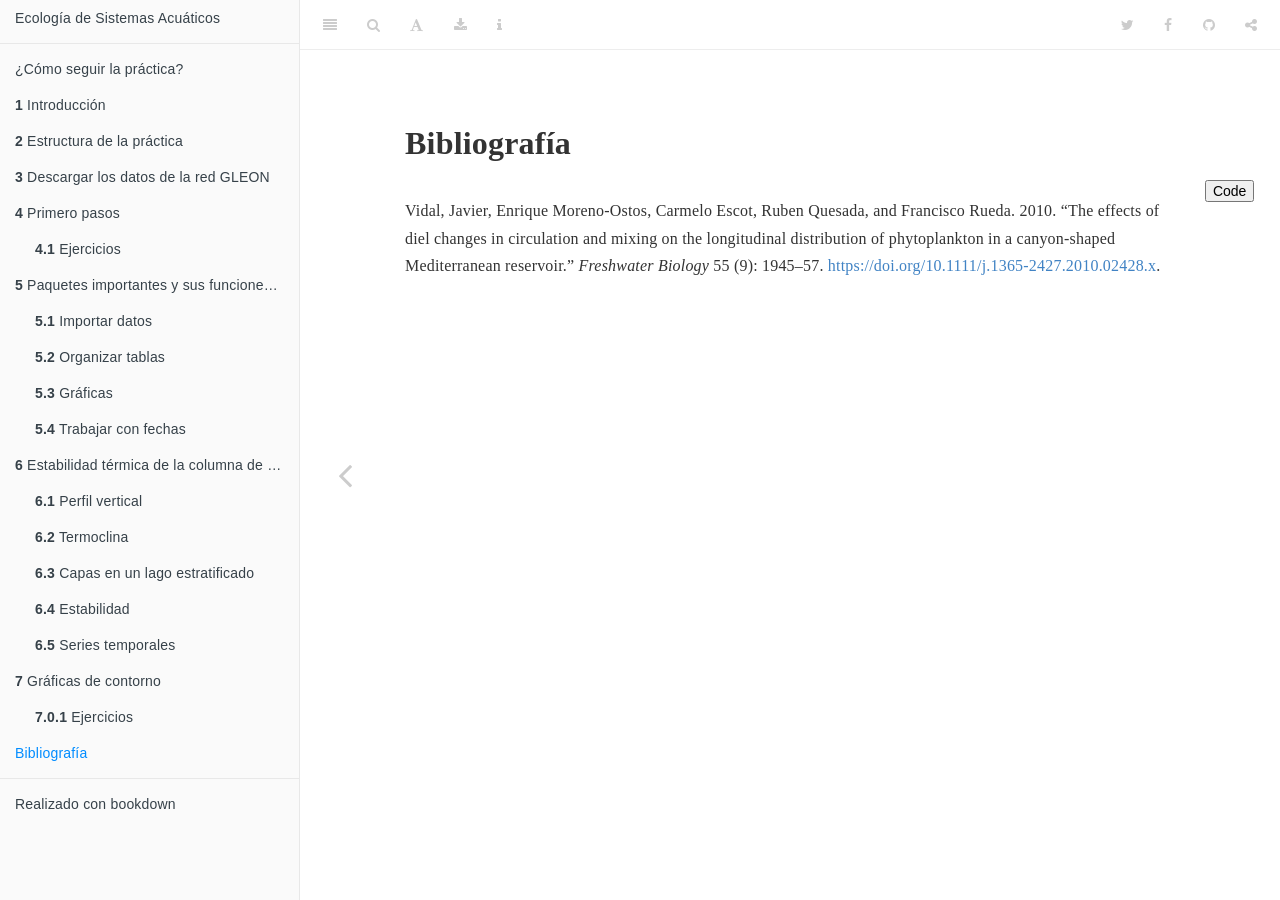
<file: docs/bibliografía.html>
<!DOCTYPE html>
<html lang="" xml:lang="">
<head>

  <meta charset="utf-8" />
  <meta http-equiv="X-UA-Compatible" content="IE=edge" />
  <title>Bibliografía | Prácticas de Ecología de Sistemas Acuáticos</title>
  <meta name="description" content="En este documento abordaremos las prácticas de informática de la asignatura de Ecología de Sistemas Acuáticos." />
  <meta name="generator" content="bookdown 0.21 and GitBook 2.6.7" />

  <meta property="og:title" content="Bibliografía | Prácticas de Ecología de Sistemas Acuáticos" />
  <meta property="og:type" content="book" />
  
  
  <meta property="og:description" content="En este documento abordaremos las prácticas de informática de la asignatura de Ecología de Sistemas Acuáticos." />
  

  <meta name="twitter:card" content="summary" />
  <meta name="twitter:title" content="Bibliografía | Prácticas de Ecología de Sistemas Acuáticos" />
  
  <meta name="twitter:description" content="En este documento abordaremos las prácticas de informática de la asignatura de Ecología de Sistemas Acuáticos." />
  

<meta name="author" content="Jorge Juan Montes Pérez (jmontesp@uma.es)" />



  <meta name="viewport" content="width=device-width, initial-scale=1" />
  <meta name="apple-mobile-web-app-capable" content="yes" />
  <meta name="apple-mobile-web-app-status-bar-style" content="black" />
  
  
<link rel="prev" href="Contour.html"/>

<script src="libs/jquery-2.2.3/jquery.min.js"></script>
<link href="libs/gitbook-2.6.7/css/style.css" rel="stylesheet" />
<link href="libs/gitbook-2.6.7/css/plugin-table.css" rel="stylesheet" />
<link href="libs/gitbook-2.6.7/css/plugin-bookdown.css" rel="stylesheet" />
<link href="libs/gitbook-2.6.7/css/plugin-highlight.css" rel="stylesheet" />
<link href="libs/gitbook-2.6.7/css/plugin-search.css" rel="stylesheet" />
<link href="libs/gitbook-2.6.7/css/plugin-fontsettings.css" rel="stylesheet" />
<link href="libs/gitbook-2.6.7/css/plugin-clipboard.css" rel="stylesheet" />









<script src="libs/accessible-code-block-0.0.1/empty-anchor.js"></script>
<link href="libs/anchor-sections-1.0/anchor-sections.css" rel="stylesheet" />
<script src="libs/anchor-sections-1.0/anchor-sections.js"></script>

<script>
/* ========================================================================
 * Bootstrap: transition.js v3.3.7
 * http://getbootstrap.com/javascript/#transitions
 * ========================================================================
 * Copyright 2011-2016 Twitter, Inc.
 * Licensed under MIT (https://github.com/twbs/bootstrap/blob/master/LICENSE)
 * ======================================================================== */


+function ($) {
  'use strict';

  // CSS TRANSITION SUPPORT (Shoutout: http://www.modernizr.com/)
  // ============================================================

  function transitionEnd() {
    var el = document.createElement('bootstrap')

    var transEndEventNames = {
      WebkitTransition : 'webkitTransitionEnd',
      MozTransition    : 'transitionend',
      OTransition      : 'oTransitionEnd otransitionend',
      transition       : 'transitionend'
    }

    for (var name in transEndEventNames) {
      if (el.style[name] !== undefined) {
        return { end: transEndEventNames[name] }
      }
    }

    return false // explicit for ie8 (  ._.)
  }

  // http://blog.alexmaccaw.com/css-transitions
  $.fn.emulateTransitionEnd = function (duration) {
    var called = false
    var $el = this
    $(this).one('bsTransitionEnd', function () { called = true })
    var callback = function () { if (!called) $($el).trigger($.support.transition.end) }
    setTimeout(callback, duration)
    return this
  }

  $(function () {
    $.support.transition = transitionEnd()

    if (!$.support.transition) return

    $.event.special.bsTransitionEnd = {
      bindType: $.support.transition.end,
      delegateType: $.support.transition.end,
      handle: function (e) {
        if ($(e.target).is(this)) return e.handleObj.handler.apply(this, arguments)
      }
    }
  })

}(jQuery);

</script>
<script>
/* ========================================================================
 * Bootstrap: collapse.js v3.3.7
 * http://getbootstrap.com/javascript/#collapse
 * ========================================================================
 * Copyright 2011-2016 Twitter, Inc.
 * Licensed under MIT (https://github.com/twbs/bootstrap/blob/master/LICENSE)
 * ======================================================================== */

/* jshint latedef: false */

+function ($) {
  'use strict';

  // COLLAPSE PUBLIC CLASS DEFINITION
  // ================================

  var Collapse = function (element, options) {
    this.$element      = $(element)
    this.options       = $.extend({}, Collapse.DEFAULTS, options)
    this.$trigger      = $('[data-toggle="collapse"][href="#' + element.id + '"],' +
                           '[data-toggle="collapse"][data-target="#' + element.id + '"]')
    this.transitioning = null

    if (this.options.parent) {
      this.$parent = this.getParent()
    } else {
      this.addAriaAndCollapsedClass(this.$element, this.$trigger)
    }

    if (this.options.toggle) this.toggle()
  }

  Collapse.VERSION  = '3.3.7'

  Collapse.TRANSITION_DURATION = 350

  Collapse.DEFAULTS = {
    toggle: true
  }

  Collapse.prototype.dimension = function () {
    var hasWidth = this.$element.hasClass('width')
    return hasWidth ? 'width' : 'height'
  }

  Collapse.prototype.show = function () {
    if (this.transitioning || this.$element.hasClass('in')) return

    var activesData
    var actives = this.$parent && this.$parent.children('.panel').children('.in, .collapsing')

    if (actives && actives.length) {
      activesData = actives.data('bs.collapse')
      if (activesData && activesData.transitioning) return
    }

    var startEvent = $.Event('show.bs.collapse')
    this.$element.trigger(startEvent)
    if (startEvent.isDefaultPrevented()) return

    if (actives && actives.length) {
      Plugin.call(actives, 'hide')
      activesData || actives.data('bs.collapse', null)
    }

    var dimension = this.dimension()

    this.$element
      .removeClass('collapse')
      .addClass('collapsing')[dimension](0)
      .attr('aria-expanded', true)

    this.$trigger
      .removeClass('collapsed')
      .attr('aria-expanded', true)

    this.transitioning = 1

    var complete = function () {
      this.$element
        .removeClass('collapsing')
        .addClass('collapse in')[dimension]('')
      this.transitioning = 0
      this.$element
        .trigger('shown.bs.collapse')
    }

    if (!$.support.transition) return complete.call(this)

    var scrollSize = $.camelCase(['scroll', dimension].join('-'))

    this.$element
      .one('bsTransitionEnd', $.proxy(complete, this))
      .emulateTransitionEnd(Collapse.TRANSITION_DURATION)[dimension](this.$element[0][scrollSize])
  }

  Collapse.prototype.hide = function () {
    if (this.transitioning || !this.$element.hasClass('in')) return

    var startEvent = $.Event('hide.bs.collapse')
    this.$element.trigger(startEvent)
    if (startEvent.isDefaultPrevented()) return

    var dimension = this.dimension()

    this.$element[dimension](this.$element[dimension]())[0].offsetHeight

    this.$element
      .addClass('collapsing')
      .removeClass('collapse in')
      .attr('aria-expanded', false)

    this.$trigger
      .addClass('collapsed')
      .attr('aria-expanded', false)

    this.transitioning = 1

    var complete = function () {
      this.transitioning = 0
      this.$element
        .removeClass('collapsing')
        .addClass('collapse')
        .trigger('hidden.bs.collapse')
    }

    if (!$.support.transition) return complete.call(this)

    this.$element
      [dimension](0)
      .one('bsTransitionEnd', $.proxy(complete, this))
      .emulateTransitionEnd(Collapse.TRANSITION_DURATION)
  }

  Collapse.prototype.toggle = function () {
    this[this.$element.hasClass('in') ? 'hide' : 'show']()
  }

  Collapse.prototype.getParent = function () {
    return $(this.options.parent)
      .find('[data-toggle="collapse"][data-parent="' + this.options.parent + '"]')
      .each($.proxy(function (i, element) {
        var $element = $(element)
        this.addAriaAndCollapsedClass(getTargetFromTrigger($element), $element)
      }, this))
      .end()
  }

  Collapse.prototype.addAriaAndCollapsedClass = function ($element, $trigger) {
    var isOpen = $element.hasClass('in')

    $element.attr('aria-expanded', isOpen)
    $trigger
      .toggleClass('collapsed', !isOpen)
      .attr('aria-expanded', isOpen)
  }

  function getTargetFromTrigger($trigger) {
    var href
    var target = $trigger.attr('data-target')
      || (href = $trigger.attr('href')) && href.replace(/.*(?=#[^\s]+$)/, '') // strip for ie7

    return $(target)
  }


  // COLLAPSE PLUGIN DEFINITION
  // ==========================

  function Plugin(option) {
    return this.each(function () {
      var $this   = $(this)
      var data    = $this.data('bs.collapse')
      var options = $.extend({}, Collapse.DEFAULTS, $this.data(), typeof option == 'object' && option)

      if (!data && options.toggle && /show|hide/.test(option)) options.toggle = false
      if (!data) $this.data('bs.collapse', (data = new Collapse(this, options)))
      if (typeof option == 'string') data[option]()
    })
  }

  var old = $.fn.collapse

  $.fn.collapse             = Plugin
  $.fn.collapse.Constructor = Collapse


  // COLLAPSE NO CONFLICT
  // ====================

  $.fn.collapse.noConflict = function () {
    $.fn.collapse = old
    return this
  }


  // COLLAPSE DATA-API
  // =================

  $(document).on('click.bs.collapse.data-api', '[data-toggle="collapse"]', function (e) {
    var $this   = $(this)

    if (!$this.attr('data-target')) e.preventDefault()

    var $target = getTargetFromTrigger($this)
    var data    = $target.data('bs.collapse')
    var option  = data ? 'toggle' : $this.data()

    Plugin.call($target, option)
  })

}(jQuery);

</script>
<script>
window.initializeCodeFolding = function(show) {

  // handlers for show-all and hide all
  $("#rmd-show-all-code").click(function() {
    $('div.r-code-collapse').each(function() {
      $(this).collapse('show');
    });
  });
  $("#rmd-hide-all-code").click(function() {
    $('div.r-code-collapse').each(function() {
      $(this).collapse('hide');
    });
  });

  // index for unique code element ids
  var currentIndex = 1;

  // select all R code blocks
  var rCodeBlocks = $('pre.sourceCode, pre.r, pre.python, pre.bash, pre.sql, pre.cpp, pre.stan, pre.js');
  rCodeBlocks.each(function() {

    // create a collapsable div to wrap the code in
    var div = $('<div class="collapse r-code-collapse"></div>');
    if (show)
      div.addClass('in');
    var id = 'rcode-643E0F36' + currentIndex++;
    div.attr('id', id);
    $(this).before(div);
    $(this).detach().appendTo(div);

    // add a show code button right above
    var showCodeText = $('<span>' + (show ? 'Hide' : 'Code') + '</span>');
    var showCodeButton = $('<button type="button" class="btn btn-default btn-xs code-folding-btn pull-right"></button>');
    showCodeButton.append(showCodeText);
    showCodeButton
        .attr('data-toggle', 'collapse')
        .attr('data-target', '#' + id)
        .attr('aria-expanded', show)
        .attr('aria-controls', id);

    var buttonRow = $('<div class="row"></div>');
    var buttonCol = $('<div class="col-md-12"></div>');

    buttonCol.append(showCodeButton);
    buttonRow.append(buttonCol);

    div.before(buttonRow);

    // update state of button on show/hide
    div.on('hidden.bs.collapse', function () {
      showCodeText.text('Code');
    });
    div.on('show.bs.collapse', function () {
      showCodeText.text('Hide');
    });
  });

}
</script>
<script>
/* ========================================================================
 * Bootstrap: dropdown.js v3.3.7
 * http://getbootstrap.com/javascript/#dropdowns
 * ========================================================================
 * Copyright 2011-2016 Twitter, Inc.
 * Licensed under MIT (https://github.com/twbs/bootstrap/blob/master/LICENSE)
 * ======================================================================== */


+function ($) {
  'use strict';

  // DROPDOWN CLASS DEFINITION
  // =========================

  var backdrop = '.dropdown-backdrop'
  var toggle   = '[data-toggle="dropdown"]'
  var Dropdown = function (element) {
    $(element).on('click.bs.dropdown', this.toggle)
  }

  Dropdown.VERSION = '3.3.7'

  function getParent($this) {
    var selector = $this.attr('data-target')

    if (!selector) {
      selector = $this.attr('href')
      selector = selector && /#[A-Za-z]/.test(selector) && selector.replace(/.*(?=#[^\s]*$)/, '') // strip for ie7
    }

    var $parent = selector && $(selector)

    return $parent && $parent.length ? $parent : $this.parent()
  }

  function clearMenus(e) {
    if (e && e.which === 3) return
    $(backdrop).remove()
    $(toggle).each(function () {
      var $this         = $(this)
      var $parent       = getParent($this)
      var relatedTarget = { relatedTarget: this }

      if (!$parent.hasClass('open')) return

      if (e && e.type == 'click' && /input|textarea/i.test(e.target.tagName) && $.contains($parent[0], e.target)) return

      $parent.trigger(e = $.Event('hide.bs.dropdown', relatedTarget))

      if (e.isDefaultPrevented()) return

      $this.attr('aria-expanded', 'false')
      $parent.removeClass('open').trigger($.Event('hidden.bs.dropdown', relatedTarget))
    })
  }

  Dropdown.prototype.toggle = function (e) {
    var $this = $(this)

    if ($this.is('.disabled, :disabled')) return

    var $parent  = getParent($this)
    var isActive = $parent.hasClass('open')

    clearMenus()

    if (!isActive) {
      if ('ontouchstart' in document.documentElement && !$parent.closest('.navbar-nav').length) {
        // if mobile we use a backdrop because click events don't delegate
        $(document.createElement('div'))
          .addClass('dropdown-backdrop')
          .insertAfter($(this))
          .on('click', clearMenus)
      }

      var relatedTarget = { relatedTarget: this }
      $parent.trigger(e = $.Event('show.bs.dropdown', relatedTarget))

      if (e.isDefaultPrevented()) return

      $this
        .trigger('focus')
        .attr('aria-expanded', 'true')

      $parent
        .toggleClass('open')
        .trigger($.Event('shown.bs.dropdown', relatedTarget))
    }

    return false
  }

  Dropdown.prototype.keydown = function (e) {
    if (!/(38|40|27|32)/.test(e.which) || /input|textarea/i.test(e.target.tagName)) return

    var $this = $(this)

    e.preventDefault()
    e.stopPropagation()

    if ($this.is('.disabled, :disabled')) return

    var $parent  = getParent($this)
    var isActive = $parent.hasClass('open')

    if (!isActive && e.which != 27 || isActive && e.which == 27) {
      if (e.which == 27) $parent.find(toggle).trigger('focus')
      return $this.trigger('click')
    }

    var desc = ' li:not(.disabled):visible a'
    var $items = $parent.find('.dropdown-menu' + desc)

    if (!$items.length) return

    var index = $items.index(e.target)

    if (e.which == 38 && index > 0)                 index--         // up
    if (e.which == 40 && index < $items.length - 1) index++         // down
    if (!~index)                                    index = 0

    $items.eq(index).trigger('focus')
  }


  // DROPDOWN PLUGIN DEFINITION
  // ==========================

  function Plugin(option) {
    return this.each(function () {
      var $this = $(this)
      var data  = $this.data('bs.dropdown')

      if (!data) $this.data('bs.dropdown', (data = new Dropdown(this)))
      if (typeof option == 'string') data[option].call($this)
    })
  }

  var old = $.fn.dropdown

  $.fn.dropdown             = Plugin
  $.fn.dropdown.Constructor = Dropdown


  // DROPDOWN NO CONFLICT
  // ====================

  $.fn.dropdown.noConflict = function () {
    $.fn.dropdown = old
    return this
  }


  // APPLY TO STANDARD DROPDOWN ELEMENTS
  // ===================================

  $(document)
    .on('click.bs.dropdown.data-api', clearMenus)
    .on('click.bs.dropdown.data-api', '.dropdown form', function (e) { e.stopPropagation() })
    .on('click.bs.dropdown.data-api', toggle, Dropdown.prototype.toggle)
    .on('keydown.bs.dropdown.data-api', toggle, Dropdown.prototype.keydown)
    .on('keydown.bs.dropdown.data-api', '.dropdown-menu', Dropdown.prototype.keydown)

}(jQuery);

</script>
<style type="text/css">
.code-folding-btn { margin-bottom: 4px; }
.row { display: flex; }
.collapse { display: none; }
.in { display:block }
.pull-right > .dropdown-menu {
    right: 0;
    left: auto;
}
.open > .dropdown-menu {
    display: block;
}
.dropdown-menu {
    position: absolute;
    top: 100%;
    left: 0;
    z-index: 1000;
    display: none;
    float: left;
    min-width: 160px;
    padding: 5px 0;
    margin: 2px 0 0;
    font-size: 14px;
    text-align: left;
    list-style: none;
    background-color: #fff;
    -webkit-background-clip: padding-box;
    background-clip: padding-box;
    border: 1px solid #ccc;
    border: 1px solid rgba(0,0,0,.15);
    border-radius: 4px;
    -webkit-box-shadow: 0 6px 12px rgba(0,0,0,.175);
    box-shadow: 0 6px 12px rgba(0,0,0,.175);
}
</style>
<script>
$(document).ready(function () {
  window.initializeCodeFolding("show" === "hide");
});
</script>


<script>
document.write('<div class="btn-group pull-right" style="position: absolute; top: 20%; right: 2%; z-index: 200"><button type="button" class="btn btn-default btn-xs dropdown-toggle" data-toggle="dropdown" aria-haspopup="true" aria-expanded="true" data-_extension-text-contrast=""><span>Code</span> <span class="caret"></span></button><ul class="dropdown-menu" style="min-width: 50px;"><li><a id="rmd-show-all-code" href="#">Show All Code</a></li><li><a id="rmd-hide-all-code" href="#">Hide All Code</a></li></ul></div>')
</script>


<style type="text/css">
code.sourceCode > span { display: inline-block; line-height: 1.25; }
code.sourceCode > span { color: inherit; text-decoration: inherit; }
code.sourceCode > span:empty { height: 1.2em; }
.sourceCode { overflow: visible; }
code.sourceCode { white-space: pre; position: relative; }
pre.sourceCode { margin: 0; }
@media screen {
div.sourceCode { overflow: auto; }
}
@media print {
code.sourceCode { white-space: pre-wrap; }
code.sourceCode > span { text-indent: -5em; padding-left: 5em; }
}
pre.numberSource code
  { counter-reset: source-line 0; }
pre.numberSource code > span
  { position: relative; left: -4em; counter-increment: source-line; }
pre.numberSource code > span > a:first-child::before
  { content: counter(source-line);
    position: relative; left: -1em; text-align: right; vertical-align: baseline;
    border: none; display: inline-block;
    -webkit-touch-callout: none; -webkit-user-select: none;
    -khtml-user-select: none; -moz-user-select: none;
    -ms-user-select: none; user-select: none;
    padding: 0 4px; width: 4em;
    color: #aaaaaa;
  }
pre.numberSource { margin-left: 3em; border-left: 1px solid #aaaaaa;  padding-left: 4px; }
div.sourceCode
  {   }
@media screen {
code.sourceCode > span > a:first-child::before { text-decoration: underline; }
}
code span.al { color: #ff0000; font-weight: bold; } /* Alert */
code span.an { color: #60a0b0; font-weight: bold; font-style: italic; } /* Annotation */
code span.at { color: #7d9029; } /* Attribute */
code span.bn { color: #40a070; } /* BaseN */
code span.bu { } /* BuiltIn */
code span.cf { color: #007020; font-weight: bold; } /* ControlFlow */
code span.ch { color: #4070a0; } /* Char */
code span.cn { color: #880000; } /* Constant */
code span.co { color: #60a0b0; font-style: italic; } /* Comment */
code span.cv { color: #60a0b0; font-weight: bold; font-style: italic; } /* CommentVar */
code span.do { color: #ba2121; font-style: italic; } /* Documentation */
code span.dt { color: #902000; } /* DataType */
code span.dv { color: #40a070; } /* DecVal */
code span.er { color: #ff0000; font-weight: bold; } /* Error */
code span.ex { } /* Extension */
code span.fl { color: #40a070; } /* Float */
code span.fu { color: #06287e; } /* Function */
code span.im { } /* Import */
code span.in { color: #60a0b0; font-weight: bold; font-style: italic; } /* Information */
code span.kw { color: #007020; font-weight: bold; } /* Keyword */
code span.op { color: #666666; } /* Operator */
code span.ot { color: #007020; } /* Other */
code span.pp { color: #bc7a00; } /* Preprocessor */
code span.sc { color: #4070a0; } /* SpecialChar */
code span.ss { color: #bb6688; } /* SpecialString */
code span.st { color: #4070a0; } /* String */
code span.va { color: #19177c; } /* Variable */
code span.vs { color: #4070a0; } /* VerbatimString */
code span.wa { color: #60a0b0; font-weight: bold; font-style: italic; } /* Warning */
</style>

<link rel="stylesheet" href="style.css" type="text/css" />
</head>

<body>



  <div class="book without-animation with-summary font-size-2 font-family-1" data-basepath=".">

    <div class="book-summary">
      <nav role="navigation">

<ul class="summary">
<li><a href="./">Ecología de Sistemas Acuáticos</a></li>

<li class="divider"></li>
<li class="chapter" data-level="" data-path="index.html"><a href="index.html"><i class="fa fa-check"></i>¿Cómo seguir la práctica?</a></li>
<li class="chapter" data-level="1" data-path="introducción.html"><a href="introducción.html"><i class="fa fa-check"></i><b>1</b> Introducción</a></li>
<li class="chapter" data-level="2" data-path="estructura-de-la-práctica.html"><a href="estructura-de-la-práctica.html"><i class="fa fa-check"></i><b>2</b> Estructura de la práctica</a></li>
<li class="chapter" data-level="3" data-path="Descarga.html"><a href="Descarga.html"><i class="fa fa-check"></i><b>3</b> Descargar los datos de la red GLEON</a></li>
<li class="chapter" data-level="4" data-path="PrimerosPasos.html"><a href="PrimerosPasos.html"><i class="fa fa-check"></i><b>4</b> Primero pasos</a><ul>
<li class="chapter" data-level="4.1" data-path="PrimerosPasos.html"><a href="PrimerosPasos.html#ejercicios"><i class="fa fa-check"></i><b>4.1</b> Ejercicios</a></li>
</ul></li>
<li class="chapter" data-level="5" data-path="Tidyverse.html"><a href="Tidyverse.html"><i class="fa fa-check"></i><b>5</b> Paquetes importantes y sus funciones básicas</a><ul>
<li class="chapter" data-level="5.1" data-path="Tidyverse.html"><a href="Tidyverse.html#importar-datos"><i class="fa fa-check"></i><b>5.1</b> Importar datos</a></li>
<li class="chapter" data-level="5.2" data-path="Tidyverse.html"><a href="Tidyverse.html#organizar-tablas"><i class="fa fa-check"></i><b>5.2</b> Organizar tablas</a><ul>
<li class="chapter" data-level="5.2.1" data-path="Tidyverse.html"><a href="Tidyverse.html#ejercicios-1"><i class="fa fa-check"></i><b>5.2.1</b> Ejercicios:</a></li>
</ul></li>
<li class="chapter" data-level="5.3" data-path="Tidyverse.html"><a href="Tidyverse.html#gráficas"><i class="fa fa-check"></i><b>5.3</b> Gráficas</a><ul>
<li class="chapter" data-level="5.3.1" data-path="Tidyverse.html"><a href="Tidyverse.html#ejercicios-2"><i class="fa fa-check"></i><b>5.3.1</b> Ejercicios</a></li>
</ul></li>
<li class="chapter" data-level="5.4" data-path="Tidyverse.html"><a href="Tidyverse.html#trabajar-con-fechas"><i class="fa fa-check"></i><b>5.4</b> Trabajar con fechas</a><ul>
<li class="chapter" data-level="5.4.1" data-path="Tidyverse.html"><a href="Tidyverse.html#ejercicios-3"><i class="fa fa-check"></i><b>5.4.1</b> Ejercicios</a></li>
</ul></li>
</ul></li>
<li class="chapter" data-level="6" data-path="Termoclina.html"><a href="Termoclina.html"><i class="fa fa-check"></i><b>6</b> Estabilidad térmica de la columna de agua</a><ul>
<li class="chapter" data-level="6.1" data-path="Termoclina.html"><a href="Termoclina.html#perfil-vertical"><i class="fa fa-check"></i><b>6.1</b> Perfil vertical</a><ul>
<li class="chapter" data-level="6.1.1" data-path="Termoclina.html"><a href="Termoclina.html#ejercicio"><i class="fa fa-check"></i><b>6.1.1</b> Ejercicio</a></li>
</ul></li>
<li class="chapter" data-level="6.2" data-path="Termoclina.html"><a href="Termoclina.html#termoclina"><i class="fa fa-check"></i><b>6.2</b> Termoclina</a></li>
<li class="chapter" data-level="6.3" data-path="Termoclina.html"><a href="Termoclina.html#capas-en-un-lago-estratificado"><i class="fa fa-check"></i><b>6.3</b> Capas en un lago estratificado</a><ul>
<li class="chapter" data-level="6.3.1" data-path="Termoclina.html"><a href="Termoclina.html#ejercicios-4"><i class="fa fa-check"></i><b>6.3.1</b> Ejercicios</a></li>
</ul></li>
<li class="chapter" data-level="6.4" data-path="Termoclina.html"><a href="Termoclina.html#estabilidad"><i class="fa fa-check"></i><b>6.4</b> Estabilidad</a><ul>
<li class="chapter" data-level="6.4.1" data-path="Termoclina.html"><a href="Termoclina.html#ejercicios-5"><i class="fa fa-check"></i><b>6.4.1</b> Ejercicios</a></li>
</ul></li>
<li class="chapter" data-level="6.5" data-path="Termoclina.html"><a href="Termoclina.html#series-temporales"><i class="fa fa-check"></i><b>6.5</b> Series temporales</a><ul>
<li class="chapter" data-level="6.5.1" data-path="Termoclina.html"><a href="Termoclina.html#ejercicios-6"><i class="fa fa-check"></i><b>6.5.1</b> Ejercicios</a></li>
</ul></li>
</ul></li>
<li class="chapter" data-level="7" data-path="Contour.html"><a href="Contour.html"><i class="fa fa-check"></i><b>7</b> Gráficas de contorno</a><ul>
<li class="chapter" data-level="7.0.1" data-path="Contour.html"><a href="Contour.html#ejercicios-7"><i class="fa fa-check"></i><b>7.0.1</b> Ejercicios</a></li>
</ul></li>
<li class="chapter" data-level="" data-path="bibliografía.html"><a href="bibliografía.html"><i class="fa fa-check"></i>Bibliografía</a></li>
<li class="divider"></li>
<li><a href="https://bookdown.org/" target="blank">Realizado con bookdown</a></li>

</ul>

      </nav>
    </div>

    <div class="book-body">
      <div class="body-inner">
        <div class="book-header" role="navigation">
          <h1>
            <i class="fa fa-circle-o-notch fa-spin"></i><a href="./">Prácticas de Ecología de Sistemas Acuáticos</a>
          </h1>
        </div>

        <div class="page-wrapper" tabindex="-1" role="main">
          <div class="page-inner">

            <section class="normal" id="section-">
<div id="bibliografía" class="section level1 unnumbered">
<h1>Bibliografía</h1>

<div id="refs" class="references">
<div>
<p>Vidal, Javier, Enrique Moreno-Ostos, Carmelo Escot, Ruben Quesada, and Francisco Rueda. 2010. “The effects of diel changes in circulation and mixing on the longitudinal distribution of phytoplankton in a canyon-shaped Mediterranean reservoir.” <em>Freshwater Biology</em> 55 (9): 1945–57. <a href="https://doi.org/10.1111/j.1365-2427.2010.02428.x">https://doi.org/10.1111/j.1365-2427.2010.02428.x</a>.</p>
</div>
</div>
</div>







            </section>

          </div>
        </div>
      </div>
<a href="Contour.html" class="navigation navigation-prev navigation-unique" aria-label="Previous page"><i class="fa fa-angle-left"></i></a>

    </div>
  </div>
<script src="libs/gitbook-2.6.7/js/app.min.js"></script>
<script src="libs/gitbook-2.6.7/js/lunr.js"></script>
<script src="libs/gitbook-2.6.7/js/clipboard.min.js"></script>
<script src="libs/gitbook-2.6.7/js/plugin-search.js"></script>
<script src="libs/gitbook-2.6.7/js/plugin-sharing.js"></script>
<script src="libs/gitbook-2.6.7/js/plugin-fontsettings.js"></script>
<script src="libs/gitbook-2.6.7/js/plugin-bookdown.js"></script>
<script src="libs/gitbook-2.6.7/js/jquery.highlight.js"></script>
<script src="libs/gitbook-2.6.7/js/plugin-clipboard.js"></script>
<script>
gitbook.require(["gitbook"], function(gitbook) {
gitbook.start({
"sharing": {
"github": true,
"facebook": true,
"twitter": true,
"linkedin": false,
"weibo": false,
"instapaper": false,
"vk": false,
"all": ["facebook", "twitter", "linkedin", "weibo", "instapaper"]
},
"fontsettings": {
"theme": "white",
"family": "serif",
"size": 2
},
"edit": {
"link": null,
"text": null
},
"history": {
"link": null,
"text": null
},
"view": {
"link": null,
"text": null
},
"download": ["PracticasESA.pdf", "PracticasESA.mobi"],
"toc": {
"collapse": "subsection"
}
});
});
</script>

</body>

</html>
</file>
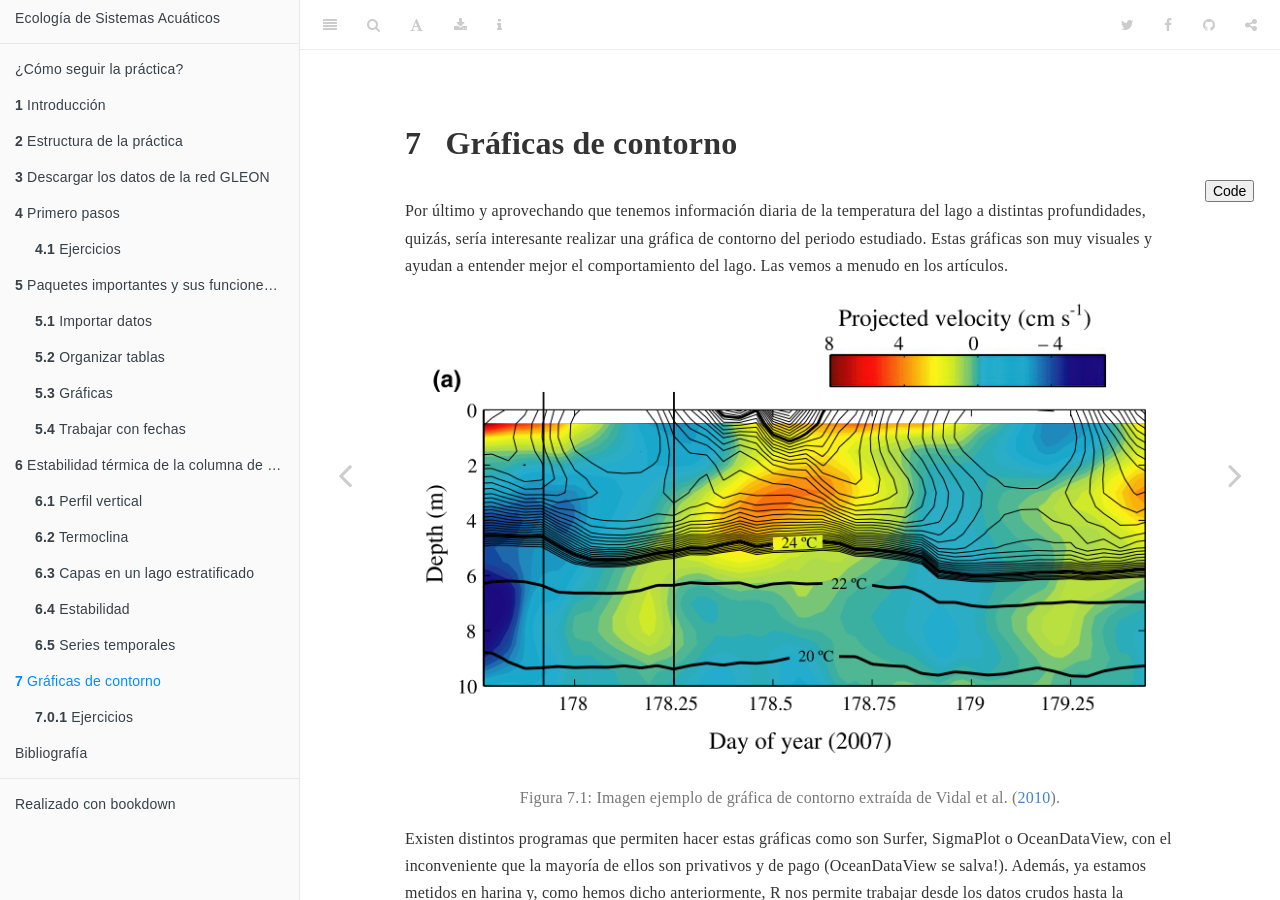
<file: docs/Contour.html>
<!DOCTYPE html>
<html lang="" xml:lang="">
<head>

  <meta charset="utf-8" />
  <meta http-equiv="X-UA-Compatible" content="IE=edge" />
  <title>7 Gráficas de contorno | Prácticas de Ecología de Sistemas Acuáticos</title>
  <meta name="description" content="En este documento abordaremos las prácticas de informática de la asignatura de Ecología de Sistemas Acuáticos." />
  <meta name="generator" content="bookdown 0.21 and GitBook 2.6.7" />

  <meta property="og:title" content="7 Gráficas de contorno | Prácticas de Ecología de Sistemas Acuáticos" />
  <meta property="og:type" content="book" />
  
  
  <meta property="og:description" content="En este documento abordaremos las prácticas de informática de la asignatura de Ecología de Sistemas Acuáticos." />
  

  <meta name="twitter:card" content="summary" />
  <meta name="twitter:title" content="7 Gráficas de contorno | Prácticas de Ecología de Sistemas Acuáticos" />
  
  <meta name="twitter:description" content="En este documento abordaremos las prácticas de informática de la asignatura de Ecología de Sistemas Acuáticos." />
  

<meta name="author" content="Jorge Juan Montes Pérez (jmontesp@uma.es)" />



  <meta name="viewport" content="width=device-width, initial-scale=1" />
  <meta name="apple-mobile-web-app-capable" content="yes" />
  <meta name="apple-mobile-web-app-status-bar-style" content="black" />
  
  
<link rel="prev" href="Termoclina.html"/>
<link rel="next" href="bibliografía.html"/>
<script src="libs/jquery-2.2.3/jquery.min.js"></script>
<link href="libs/gitbook-2.6.7/css/style.css" rel="stylesheet" />
<link href="libs/gitbook-2.6.7/css/plugin-table.css" rel="stylesheet" />
<link href="libs/gitbook-2.6.7/css/plugin-bookdown.css" rel="stylesheet" />
<link href="libs/gitbook-2.6.7/css/plugin-highlight.css" rel="stylesheet" />
<link href="libs/gitbook-2.6.7/css/plugin-search.css" rel="stylesheet" />
<link href="libs/gitbook-2.6.7/css/plugin-fontsettings.css" rel="stylesheet" />
<link href="libs/gitbook-2.6.7/css/plugin-clipboard.css" rel="stylesheet" />









<script src="libs/accessible-code-block-0.0.1/empty-anchor.js"></script>
<link href="libs/anchor-sections-1.0/anchor-sections.css" rel="stylesheet" />
<script src="libs/anchor-sections-1.0/anchor-sections.js"></script>

<script>
/* ========================================================================
 * Bootstrap: transition.js v3.3.7
 * http://getbootstrap.com/javascript/#transitions
 * ========================================================================
 * Copyright 2011-2016 Twitter, Inc.
 * Licensed under MIT (https://github.com/twbs/bootstrap/blob/master/LICENSE)
 * ======================================================================== */


+function ($) {
  'use strict';

  // CSS TRANSITION SUPPORT (Shoutout: http://www.modernizr.com/)
  // ============================================================

  function transitionEnd() {
    var el = document.createElement('bootstrap')

    var transEndEventNames = {
      WebkitTransition : 'webkitTransitionEnd',
      MozTransition    : 'transitionend',
      OTransition      : 'oTransitionEnd otransitionend',
      transition       : 'transitionend'
    }

    for (var name in transEndEventNames) {
      if (el.style[name] !== undefined) {
        return { end: transEndEventNames[name] }
      }
    }

    return false // explicit for ie8 (  ._.)
  }

  // http://blog.alexmaccaw.com/css-transitions
  $.fn.emulateTransitionEnd = function (duration) {
    var called = false
    var $el = this
    $(this).one('bsTransitionEnd', function () { called = true })
    var callback = function () { if (!called) $($el).trigger($.support.transition.end) }
    setTimeout(callback, duration)
    return this
  }

  $(function () {
    $.support.transition = transitionEnd()

    if (!$.support.transition) return

    $.event.special.bsTransitionEnd = {
      bindType: $.support.transition.end,
      delegateType: $.support.transition.end,
      handle: function (e) {
        if ($(e.target).is(this)) return e.handleObj.handler.apply(this, arguments)
      }
    }
  })

}(jQuery);

</script>
<script>
/* ========================================================================
 * Bootstrap: collapse.js v3.3.7
 * http://getbootstrap.com/javascript/#collapse
 * ========================================================================
 * Copyright 2011-2016 Twitter, Inc.
 * Licensed under MIT (https://github.com/twbs/bootstrap/blob/master/LICENSE)
 * ======================================================================== */

/* jshint latedef: false */

+function ($) {
  'use strict';

  // COLLAPSE PUBLIC CLASS DEFINITION
  // ================================

  var Collapse = function (element, options) {
    this.$element      = $(element)
    this.options       = $.extend({}, Collapse.DEFAULTS, options)
    this.$trigger      = $('[data-toggle="collapse"][href="#' + element.id + '"],' +
                           '[data-toggle="collapse"][data-target="#' + element.id + '"]')
    this.transitioning = null

    if (this.options.parent) {
      this.$parent = this.getParent()
    } else {
      this.addAriaAndCollapsedClass(this.$element, this.$trigger)
    }

    if (this.options.toggle) this.toggle()
  }

  Collapse.VERSION  = '3.3.7'

  Collapse.TRANSITION_DURATION = 350

  Collapse.DEFAULTS = {
    toggle: true
  }

  Collapse.prototype.dimension = function () {
    var hasWidth = this.$element.hasClass('width')
    return hasWidth ? 'width' : 'height'
  }

  Collapse.prototype.show = function () {
    if (this.transitioning || this.$element.hasClass('in')) return

    var activesData
    var actives = this.$parent && this.$parent.children('.panel').children('.in, .collapsing')

    if (actives && actives.length) {
      activesData = actives.data('bs.collapse')
      if (activesData && activesData.transitioning) return
    }

    var startEvent = $.Event('show.bs.collapse')
    this.$element.trigger(startEvent)
    if (startEvent.isDefaultPrevented()) return

    if (actives && actives.length) {
      Plugin.call(actives, 'hide')
      activesData || actives.data('bs.collapse', null)
    }

    var dimension = this.dimension()

    this.$element
      .removeClass('collapse')
      .addClass('collapsing')[dimension](0)
      .attr('aria-expanded', true)

    this.$trigger
      .removeClass('collapsed')
      .attr('aria-expanded', true)

    this.transitioning = 1

    var complete = function () {
      this.$element
        .removeClass('collapsing')
        .addClass('collapse in')[dimension]('')
      this.transitioning = 0
      this.$element
        .trigger('shown.bs.collapse')
    }

    if (!$.support.transition) return complete.call(this)

    var scrollSize = $.camelCase(['scroll', dimension].join('-'))

    this.$element
      .one('bsTransitionEnd', $.proxy(complete, this))
      .emulateTransitionEnd(Collapse.TRANSITION_DURATION)[dimension](this.$element[0][scrollSize])
  }

  Collapse.prototype.hide = function () {
    if (this.transitioning || !this.$element.hasClass('in')) return

    var startEvent = $.Event('hide.bs.collapse')
    this.$element.trigger(startEvent)
    if (startEvent.isDefaultPrevented()) return

    var dimension = this.dimension()

    this.$element[dimension](this.$element[dimension]())[0].offsetHeight

    this.$element
      .addClass('collapsing')
      .removeClass('collapse in')
      .attr('aria-expanded', false)

    this.$trigger
      .addClass('collapsed')
      .attr('aria-expanded', false)

    this.transitioning = 1

    var complete = function () {
      this.transitioning = 0
      this.$element
        .removeClass('collapsing')
        .addClass('collapse')
        .trigger('hidden.bs.collapse')
    }

    if (!$.support.transition) return complete.call(this)

    this.$element
      [dimension](0)
      .one('bsTransitionEnd', $.proxy(complete, this))
      .emulateTransitionEnd(Collapse.TRANSITION_DURATION)
  }

  Collapse.prototype.toggle = function () {
    this[this.$element.hasClass('in') ? 'hide' : 'show']()
  }

  Collapse.prototype.getParent = function () {
    return $(this.options.parent)
      .find('[data-toggle="collapse"][data-parent="' + this.options.parent + '"]')
      .each($.proxy(function (i, element) {
        var $element = $(element)
        this.addAriaAndCollapsedClass(getTargetFromTrigger($element), $element)
      }, this))
      .end()
  }

  Collapse.prototype.addAriaAndCollapsedClass = function ($element, $trigger) {
    var isOpen = $element.hasClass('in')

    $element.attr('aria-expanded', isOpen)
    $trigger
      .toggleClass('collapsed', !isOpen)
      .attr('aria-expanded', isOpen)
  }

  function getTargetFromTrigger($trigger) {
    var href
    var target = $trigger.attr('data-target')
      || (href = $trigger.attr('href')) && href.replace(/.*(?=#[^\s]+$)/, '') // strip for ie7

    return $(target)
  }


  // COLLAPSE PLUGIN DEFINITION
  // ==========================

  function Plugin(option) {
    return this.each(function () {
      var $this   = $(this)
      var data    = $this.data('bs.collapse')
      var options = $.extend({}, Collapse.DEFAULTS, $this.data(), typeof option == 'object' && option)

      if (!data && options.toggle && /show|hide/.test(option)) options.toggle = false
      if (!data) $this.data('bs.collapse', (data = new Collapse(this, options)))
      if (typeof option == 'string') data[option]()
    })
  }

  var old = $.fn.collapse

  $.fn.collapse             = Plugin
  $.fn.collapse.Constructor = Collapse


  // COLLAPSE NO CONFLICT
  // ====================

  $.fn.collapse.noConflict = function () {
    $.fn.collapse = old
    return this
  }


  // COLLAPSE DATA-API
  // =================

  $(document).on('click.bs.collapse.data-api', '[data-toggle="collapse"]', function (e) {
    var $this   = $(this)

    if (!$this.attr('data-target')) e.preventDefault()

    var $target = getTargetFromTrigger($this)
    var data    = $target.data('bs.collapse')
    var option  = data ? 'toggle' : $this.data()

    Plugin.call($target, option)
  })

}(jQuery);

</script>
<script>
window.initializeCodeFolding = function(show) {

  // handlers for show-all and hide all
  $("#rmd-show-all-code").click(function() {
    $('div.r-code-collapse').each(function() {
      $(this).collapse('show');
    });
  });
  $("#rmd-hide-all-code").click(function() {
    $('div.r-code-collapse').each(function() {
      $(this).collapse('hide');
    });
  });

  // index for unique code element ids
  var currentIndex = 1;

  // select all R code blocks
  var rCodeBlocks = $('pre.sourceCode, pre.r, pre.python, pre.bash, pre.sql, pre.cpp, pre.stan, pre.js');
  rCodeBlocks.each(function() {

    // create a collapsable div to wrap the code in
    var div = $('<div class="collapse r-code-collapse"></div>');
    if (show)
      div.addClass('in');
    var id = 'rcode-643E0F36' + currentIndex++;
    div.attr('id', id);
    $(this).before(div);
    $(this).detach().appendTo(div);

    // add a show code button right above
    var showCodeText = $('<span>' + (show ? 'Hide' : 'Code') + '</span>');
    var showCodeButton = $('<button type="button" class="btn btn-default btn-xs code-folding-btn pull-right"></button>');
    showCodeButton.append(showCodeText);
    showCodeButton
        .attr('data-toggle', 'collapse')
        .attr('data-target', '#' + id)
        .attr('aria-expanded', show)
        .attr('aria-controls', id);

    var buttonRow = $('<div class="row"></div>');
    var buttonCol = $('<div class="col-md-12"></div>');

    buttonCol.append(showCodeButton);
    buttonRow.append(buttonCol);

    div.before(buttonRow);

    // update state of button on show/hide
    div.on('hidden.bs.collapse', function () {
      showCodeText.text('Code');
    });
    div.on('show.bs.collapse', function () {
      showCodeText.text('Hide');
    });
  });

}
</script>
<script>
/* ========================================================================
 * Bootstrap: dropdown.js v3.3.7
 * http://getbootstrap.com/javascript/#dropdowns
 * ========================================================================
 * Copyright 2011-2016 Twitter, Inc.
 * Licensed under MIT (https://github.com/twbs/bootstrap/blob/master/LICENSE)
 * ======================================================================== */


+function ($) {
  'use strict';

  // DROPDOWN CLASS DEFINITION
  // =========================

  var backdrop = '.dropdown-backdrop'
  var toggle   = '[data-toggle="dropdown"]'
  var Dropdown = function (element) {
    $(element).on('click.bs.dropdown', this.toggle)
  }

  Dropdown.VERSION = '3.3.7'

  function getParent($this) {
    var selector = $this.attr('data-target')

    if (!selector) {
      selector = $this.attr('href')
      selector = selector && /#[A-Za-z]/.test(selector) && selector.replace(/.*(?=#[^\s]*$)/, '') // strip for ie7
    }

    var $parent = selector && $(selector)

    return $parent && $parent.length ? $parent : $this.parent()
  }

  function clearMenus(e) {
    if (e && e.which === 3) return
    $(backdrop).remove()
    $(toggle).each(function () {
      var $this         = $(this)
      var $parent       = getParent($this)
      var relatedTarget = { relatedTarget: this }

      if (!$parent.hasClass('open')) return

      if (e && e.type == 'click' && /input|textarea/i.test(e.target.tagName) && $.contains($parent[0], e.target)) return

      $parent.trigger(e = $.Event('hide.bs.dropdown', relatedTarget))

      if (e.isDefaultPrevented()) return

      $this.attr('aria-expanded', 'false')
      $parent.removeClass('open').trigger($.Event('hidden.bs.dropdown', relatedTarget))
    })
  }

  Dropdown.prototype.toggle = function (e) {
    var $this = $(this)

    if ($this.is('.disabled, :disabled')) return

    var $parent  = getParent($this)
    var isActive = $parent.hasClass('open')

    clearMenus()

    if (!isActive) {
      if ('ontouchstart' in document.documentElement && !$parent.closest('.navbar-nav').length) {
        // if mobile we use a backdrop because click events don't delegate
        $(document.createElement('div'))
          .addClass('dropdown-backdrop')
          .insertAfter($(this))
          .on('click', clearMenus)
      }

      var relatedTarget = { relatedTarget: this }
      $parent.trigger(e = $.Event('show.bs.dropdown', relatedTarget))

      if (e.isDefaultPrevented()) return

      $this
        .trigger('focus')
        .attr('aria-expanded', 'true')

      $parent
        .toggleClass('open')
        .trigger($.Event('shown.bs.dropdown', relatedTarget))
    }

    return false
  }

  Dropdown.prototype.keydown = function (e) {
    if (!/(38|40|27|32)/.test(e.which) || /input|textarea/i.test(e.target.tagName)) return

    var $this = $(this)

    e.preventDefault()
    e.stopPropagation()

    if ($this.is('.disabled, :disabled')) return

    var $parent  = getParent($this)
    var isActive = $parent.hasClass('open')

    if (!isActive && e.which != 27 || isActive && e.which == 27) {
      if (e.which == 27) $parent.find(toggle).trigger('focus')
      return $this.trigger('click')
    }

    var desc = ' li:not(.disabled):visible a'
    var $items = $parent.find('.dropdown-menu' + desc)

    if (!$items.length) return

    var index = $items.index(e.target)

    if (e.which == 38 && index > 0)                 index--         // up
    if (e.which == 40 && index < $items.length - 1) index++         // down
    if (!~index)                                    index = 0

    $items.eq(index).trigger('focus')
  }


  // DROPDOWN PLUGIN DEFINITION
  // ==========================

  function Plugin(option) {
    return this.each(function () {
      var $this = $(this)
      var data  = $this.data('bs.dropdown')

      if (!data) $this.data('bs.dropdown', (data = new Dropdown(this)))
      if (typeof option == 'string') data[option].call($this)
    })
  }

  var old = $.fn.dropdown

  $.fn.dropdown             = Plugin
  $.fn.dropdown.Constructor = Dropdown


  // DROPDOWN NO CONFLICT
  // ====================

  $.fn.dropdown.noConflict = function () {
    $.fn.dropdown = old
    return this
  }


  // APPLY TO STANDARD DROPDOWN ELEMENTS
  // ===================================

  $(document)
    .on('click.bs.dropdown.data-api', clearMenus)
    .on('click.bs.dropdown.data-api', '.dropdown form', function (e) { e.stopPropagation() })
    .on('click.bs.dropdown.data-api', toggle, Dropdown.prototype.toggle)
    .on('keydown.bs.dropdown.data-api', toggle, Dropdown.prototype.keydown)
    .on('keydown.bs.dropdown.data-api', '.dropdown-menu', Dropdown.prototype.keydown)

}(jQuery);

</script>
<style type="text/css">
.code-folding-btn { margin-bottom: 4px; }
.row { display: flex; }
.collapse { display: none; }
.in { display:block }
.pull-right > .dropdown-menu {
    right: 0;
    left: auto;
}
.open > .dropdown-menu {
    display: block;
}
.dropdown-menu {
    position: absolute;
    top: 100%;
    left: 0;
    z-index: 1000;
    display: none;
    float: left;
    min-width: 160px;
    padding: 5px 0;
    margin: 2px 0 0;
    font-size: 14px;
    text-align: left;
    list-style: none;
    background-color: #fff;
    -webkit-background-clip: padding-box;
    background-clip: padding-box;
    border: 1px solid #ccc;
    border: 1px solid rgba(0,0,0,.15);
    border-radius: 4px;
    -webkit-box-shadow: 0 6px 12px rgba(0,0,0,.175);
    box-shadow: 0 6px 12px rgba(0,0,0,.175);
}
</style>
<script>
$(document).ready(function () {
  window.initializeCodeFolding("show" === "hide");
});
</script>


<script>
document.write('<div class="btn-group pull-right" style="position: absolute; top: 20%; right: 2%; z-index: 200"><button type="button" class="btn btn-default btn-xs dropdown-toggle" data-toggle="dropdown" aria-haspopup="true" aria-expanded="true" data-_extension-text-contrast=""><span>Code</span> <span class="caret"></span></button><ul class="dropdown-menu" style="min-width: 50px;"><li><a id="rmd-show-all-code" href="#">Show All Code</a></li><li><a id="rmd-hide-all-code" href="#">Hide All Code</a></li></ul></div>')
</script>


<style type="text/css">
code.sourceCode > span { display: inline-block; line-height: 1.25; }
code.sourceCode > span { color: inherit; text-decoration: inherit; }
code.sourceCode > span:empty { height: 1.2em; }
.sourceCode { overflow: visible; }
code.sourceCode { white-space: pre; position: relative; }
pre.sourceCode { margin: 0; }
@media screen {
div.sourceCode { overflow: auto; }
}
@media print {
code.sourceCode { white-space: pre-wrap; }
code.sourceCode > span { text-indent: -5em; padding-left: 5em; }
}
pre.numberSource code
  { counter-reset: source-line 0; }
pre.numberSource code > span
  { position: relative; left: -4em; counter-increment: source-line; }
pre.numberSource code > span > a:first-child::before
  { content: counter(source-line);
    position: relative; left: -1em; text-align: right; vertical-align: baseline;
    border: none; display: inline-block;
    -webkit-touch-callout: none; -webkit-user-select: none;
    -khtml-user-select: none; -moz-user-select: none;
    -ms-user-select: none; user-select: none;
    padding: 0 4px; width: 4em;
    color: #aaaaaa;
  }
pre.numberSource { margin-left: 3em; border-left: 1px solid #aaaaaa;  padding-left: 4px; }
div.sourceCode
  {   }
@media screen {
code.sourceCode > span > a:first-child::before { text-decoration: underline; }
}
code span.al { color: #ff0000; font-weight: bold; } /* Alert */
code span.an { color: #60a0b0; font-weight: bold; font-style: italic; } /* Annotation */
code span.at { color: #7d9029; } /* Attribute */
code span.bn { color: #40a070; } /* BaseN */
code span.bu { } /* BuiltIn */
code span.cf { color: #007020; font-weight: bold; } /* ControlFlow */
code span.ch { color: #4070a0; } /* Char */
code span.cn { color: #880000; } /* Constant */
code span.co { color: #60a0b0; font-style: italic; } /* Comment */
code span.cv { color: #60a0b0; font-weight: bold; font-style: italic; } /* CommentVar */
code span.do { color: #ba2121; font-style: italic; } /* Documentation */
code span.dt { color: #902000; } /* DataType */
code span.dv { color: #40a070; } /* DecVal */
code span.er { color: #ff0000; font-weight: bold; } /* Error */
code span.ex { } /* Extension */
code span.fl { color: #40a070; } /* Float */
code span.fu { color: #06287e; } /* Function */
code span.im { } /* Import */
code span.in { color: #60a0b0; font-weight: bold; font-style: italic; } /* Information */
code span.kw { color: #007020; font-weight: bold; } /* Keyword */
code span.op { color: #666666; } /* Operator */
code span.ot { color: #007020; } /* Other */
code span.pp { color: #bc7a00; } /* Preprocessor */
code span.sc { color: #4070a0; } /* SpecialChar */
code span.ss { color: #bb6688; } /* SpecialString */
code span.st { color: #4070a0; } /* String */
code span.va { color: #19177c; } /* Variable */
code span.vs { color: #4070a0; } /* VerbatimString */
code span.wa { color: #60a0b0; font-weight: bold; font-style: italic; } /* Warning */
</style>

<link rel="stylesheet" href="style.css" type="text/css" />
</head>

<body>



  <div class="book without-animation with-summary font-size-2 font-family-1" data-basepath=".">

    <div class="book-summary">
      <nav role="navigation">

<ul class="summary">
<li><a href="./">Ecología de Sistemas Acuáticos</a></li>

<li class="divider"></li>
<li class="chapter" data-level="" data-path="index.html"><a href="index.html"><i class="fa fa-check"></i>¿Cómo seguir la práctica?</a></li>
<li class="chapter" data-level="1" data-path="introducción.html"><a href="introducción.html"><i class="fa fa-check"></i><b>1</b> Introducción</a></li>
<li class="chapter" data-level="2" data-path="estructura-de-la-práctica.html"><a href="estructura-de-la-práctica.html"><i class="fa fa-check"></i><b>2</b> Estructura de la práctica</a></li>
<li class="chapter" data-level="3" data-path="Descarga.html"><a href="Descarga.html"><i class="fa fa-check"></i><b>3</b> Descargar los datos de la red GLEON</a></li>
<li class="chapter" data-level="4" data-path="PrimerosPasos.html"><a href="PrimerosPasos.html"><i class="fa fa-check"></i><b>4</b> Primero pasos</a><ul>
<li class="chapter" data-level="4.1" data-path="PrimerosPasos.html"><a href="PrimerosPasos.html#ejercicios"><i class="fa fa-check"></i><b>4.1</b> Ejercicios</a></li>
</ul></li>
<li class="chapter" data-level="5" data-path="Tidyverse.html"><a href="Tidyverse.html"><i class="fa fa-check"></i><b>5</b> Paquetes importantes y sus funciones básicas</a><ul>
<li class="chapter" data-level="5.1" data-path="Tidyverse.html"><a href="Tidyverse.html#importar-datos"><i class="fa fa-check"></i><b>5.1</b> Importar datos</a></li>
<li class="chapter" data-level="5.2" data-path="Tidyverse.html"><a href="Tidyverse.html#organizar-tablas"><i class="fa fa-check"></i><b>5.2</b> Organizar tablas</a><ul>
<li class="chapter" data-level="5.2.1" data-path="Tidyverse.html"><a href="Tidyverse.html#ejercicios-1"><i class="fa fa-check"></i><b>5.2.1</b> Ejercicios:</a></li>
</ul></li>
<li class="chapter" data-level="5.3" data-path="Tidyverse.html"><a href="Tidyverse.html#gráficas"><i class="fa fa-check"></i><b>5.3</b> Gráficas</a><ul>
<li class="chapter" data-level="5.3.1" data-path="Tidyverse.html"><a href="Tidyverse.html#ejercicios-2"><i class="fa fa-check"></i><b>5.3.1</b> Ejercicios</a></li>
</ul></li>
<li class="chapter" data-level="5.4" data-path="Tidyverse.html"><a href="Tidyverse.html#trabajar-con-fechas"><i class="fa fa-check"></i><b>5.4</b> Trabajar con fechas</a><ul>
<li class="chapter" data-level="5.4.1" data-path="Tidyverse.html"><a href="Tidyverse.html#ejercicios-3"><i class="fa fa-check"></i><b>5.4.1</b> Ejercicios</a></li>
</ul></li>
</ul></li>
<li class="chapter" data-level="6" data-path="Termoclina.html"><a href="Termoclina.html"><i class="fa fa-check"></i><b>6</b> Estabilidad térmica de la columna de agua</a><ul>
<li class="chapter" data-level="6.1" data-path="Termoclina.html"><a href="Termoclina.html#perfil-vertical"><i class="fa fa-check"></i><b>6.1</b> Perfil vertical</a><ul>
<li class="chapter" data-level="6.1.1" data-path="Termoclina.html"><a href="Termoclina.html#ejercicio"><i class="fa fa-check"></i><b>6.1.1</b> Ejercicio</a></li>
</ul></li>
<li class="chapter" data-level="6.2" data-path="Termoclina.html"><a href="Termoclina.html#termoclina"><i class="fa fa-check"></i><b>6.2</b> Termoclina</a></li>
<li class="chapter" data-level="6.3" data-path="Termoclina.html"><a href="Termoclina.html#capas-en-un-lago-estratificado"><i class="fa fa-check"></i><b>6.3</b> Capas en un lago estratificado</a><ul>
<li class="chapter" data-level="6.3.1" data-path="Termoclina.html"><a href="Termoclina.html#ejercicios-4"><i class="fa fa-check"></i><b>6.3.1</b> Ejercicios</a></li>
</ul></li>
<li class="chapter" data-level="6.4" data-path="Termoclina.html"><a href="Termoclina.html#estabilidad"><i class="fa fa-check"></i><b>6.4</b> Estabilidad</a><ul>
<li class="chapter" data-level="6.4.1" data-path="Termoclina.html"><a href="Termoclina.html#ejercicios-5"><i class="fa fa-check"></i><b>6.4.1</b> Ejercicios</a></li>
</ul></li>
<li class="chapter" data-level="6.5" data-path="Termoclina.html"><a href="Termoclina.html#series-temporales"><i class="fa fa-check"></i><b>6.5</b> Series temporales</a><ul>
<li class="chapter" data-level="6.5.1" data-path="Termoclina.html"><a href="Termoclina.html#ejercicios-6"><i class="fa fa-check"></i><b>6.5.1</b> Ejercicios</a></li>
</ul></li>
</ul></li>
<li class="chapter" data-level="7" data-path="Contour.html"><a href="Contour.html"><i class="fa fa-check"></i><b>7</b> Gráficas de contorno</a><ul>
<li class="chapter" data-level="7.0.1" data-path="Contour.html"><a href="Contour.html#ejercicios-7"><i class="fa fa-check"></i><b>7.0.1</b> Ejercicios</a></li>
</ul></li>
<li class="chapter" data-level="" data-path="bibliografía.html"><a href="bibliografía.html"><i class="fa fa-check"></i>Bibliografía</a></li>
<li class="divider"></li>
<li><a href="https://bookdown.org/" target="blank">Realizado con bookdown</a></li>

</ul>

      </nav>
    </div>

    <div class="book-body">
      <div class="body-inner">
        <div class="book-header" role="navigation">
          <h1>
            <i class="fa fa-circle-o-notch fa-spin"></i><a href="./">Prácticas de Ecología de Sistemas Acuáticos</a>
          </h1>
        </div>

        <div class="page-wrapper" tabindex="-1" role="main">
          <div class="page-inner">

            <section class="normal" id="section-">
<div id="Contour" class="section level1">
<h1><span class="header-section-number">7</span> Gráficas de contorno</h1>
<p>Por último y aprovechando que tenemos información diaria de la temperatura del lago a distintas profundidades, quizás, sería interesante realizar una gráfica de contorno del periodo estudiado. Estas gráficas son muy visuales y ayudan a entender mejor el comportamiento del lago. Las vemos a menudo en los artículos.</p>
<div class="figure" style="text-align: center"><span id="fig:unnamed-chunk-66"></span>
<img src="Img/Imagen_ContourPlot.png" alt="Imagen ejemplo de gráfica de contorno extraída de @Vidal2010." width="100%" />
<p class="caption">
Figura 7.1: Imagen ejemplo de gráfica de contorno extraída de <span class="citation">Vidal et al. (<a href="#ref-Vidal2010" role="doc-biblioref">2010</a>)</span>.
</p>
</div>
<p>Existen distintos programas que permiten hacer estas gráficas como son Surfer, SigmaPlot o OceanDataView, con el inconveniente que la mayoría de ellos son privativos y de pago (OceanDataView se salva!). Además, ya estamos metidos en harina y, como hemos dicho anteriormente, R nos permite trabajar desde los datos crudos hasta la generación de gráficas e informes (estos documentos están hechos directamente desde R).</p>
<p>Vamos a partir de la tabla de datos en formato “ancho” que creamos para calcular la profundidad de la termoclina <code>Crystal_ts</code>.</p>
<div class="sourceCode" id="cb78"><pre class="sourceCode r"><code class="sourceCode r"><span id="cb78-1"><a href="Contour.html#cb78-1"></a><span class="co">#Cargamos tidyverse si cerramos la sesión anterior</span></span>
<span id="cb78-2"><a href="Contour.html#cb78-2"></a><span class="kw">library</span>(tidyverse)</span>
<span id="cb78-3"><a href="Contour.html#cb78-3"></a><span class="co">#Importamos los datos de temperatura</span></span>
<span id="cb78-4"><a href="Contour.html#cb78-4"></a>Crystal_ts &lt;-<span class="st"> </span><span class="kw">read_csv</span>(<span class="st">&quot;Datos/Crystal_ts.csv&quot;</span>)</span></code></pre></div>
<pre><code>## 
## ── Column specification ────────────────────────────────────────────────────────
## cols(
##   .default = col_double(),
##   datetime = col_date(format = &quot;&quot;)
## )
## ℹ Use `spec()` for the full column specifications.</code></pre>
<p>Cuando transformamos el objeto a formato “ancho” homogeneizamos las profundidades a las que tenemos datos de temperatura. Es decir, tenemos el mismo número de medidas y a las mismas profundidades para cada momento. Sin embargo, como los datos no estaban completos se han introducidos NAs en aquellas profundidades donde no teníamos información. Por ejemplo, en el perfil del 2012-03-27, tenemos datos de temperatura a 4 y a 9 metros pero no para las profundidades entre 5-8 m. Para solucionar esto, podemos interpolar los datos. Para ello, vamos a usar un nuevo paquete, <a href="https://cran.r-project.org/web/packages/zoo/zoo.pdf"><code>zoo</code></a>.</p>
<div class="sourceCode" id="cb80"><pre class="sourceCode r"><code class="sourceCode r"><span id="cb80-1"><a href="Contour.html#cb80-1"></a><span class="co">#Cargamos el paquete. Tiene que estar previamente instalado</span></span>
<span id="cb80-2"><a href="Contour.html#cb80-2"></a><span class="kw">library</span>(zoo)</span></code></pre></div>
<pre><code>## 
## Attaching package: &#39;zoo&#39;</code></pre>
<pre><code>## The following objects are masked from &#39;package:base&#39;:
## 
##     as.Date, as.Date.numeric</code></pre>
<div class="sourceCode" id="cb83"><pre class="sourceCode r"><code class="sourceCode r"><span id="cb83-1"><a href="Contour.html#cb83-1"></a><span class="co">#Interpolamos y extrapolamos (rule = 2) la temperatura para las profundidades que nos faltan.</span></span>
<span id="cb83-2"><a href="Contour.html#cb83-2"></a>  Crystal_ts[,<span class="op">-</span><span class="dv">1</span>] &lt;-<span class="st"> </span><span class="kw">na.approx</span>(Crystal_ts[,<span class="op">-</span><span class="dv">1</span>],<span class="dt">rule =</span> <span class="dv">2</span>)</span></code></pre></div>
<p>Ahora podemos devolver los datos a su formato largo.</p>
<div class="sourceCode" id="cb84"><pre class="sourceCode r"><code class="sourceCode r"><span id="cb84-1"><a href="Contour.html#cb84-1"></a><span class="co">#Cargamos el paquete tidyverse</span></span>
<span id="cb84-2"><a href="Contour.html#cb84-2"></a>  <span class="kw">library</span>(tidyverse)</span>
<span id="cb84-3"><a href="Contour.html#cb84-3"></a><span class="co">#Devolvemos la tabla al formato &quot;largo&quot;</span></span>
<span id="cb84-4"><a href="Contour.html#cb84-4"></a>  Temp_largo &lt;-<span class="st"> </span><span class="kw">gather</span>(Crystal_ts, <span class="dt">key =</span> <span class="st">&quot;depth&quot;</span>, <span class="dt">value =</span> <span class="st">&quot;wtemp&quot;</span>, <span class="op">-</span>datetime)</span>
<span id="cb84-5"><a href="Contour.html#cb84-5"></a><span class="co">#Le quitamos &quot;wtr_&quot; a la variable profundidad para que se quede sólo los números.</span></span>
<span id="cb84-6"><a href="Contour.html#cb84-6"></a>  Temp_largo &lt;-<span class="st"> </span>Temp_largo <span class="op">%&gt;%</span><span class="st"> </span><span class="kw">mutate</span>(<span class="dt">depth =</span> <span class="kw">parse_number</span>(depth))</span></code></pre></div>
<p>E intentamos representar.</p>
<div class="sourceCode" id="cb85"><pre class="sourceCode r"><code class="sourceCode r"><span id="cb85-1"><a href="Contour.html#cb85-1"></a><span class="kw">ggplot</span>(Temp_largo, <span class="kw">aes</span>(<span class="dt">x =</span> datetime, <span class="dt">y =</span> depth, <span class="dt">color =</span> wtemp))<span class="op">+</span></span>
<span id="cb85-2"><a href="Contour.html#cb85-2"></a><span class="st">  </span><span class="kw">geom_point</span>()</span></code></pre></div>
<p><img src="Pr%C3%A1cticas-Ecolog%C3%ADa-Sistemas-Acu%C3%A1ticos_files/figure-html/unnamed-chunk-71-1.png" width="100%" /></p>
<p>Parece que estamos bastante cerca, sin embargo, hay muchos huecos en blanco. Para solucionar esto vamos a crear una matriz y a usar una interpolación espacial multinivel b-spline para completar la información que nos falta. Para esto, usamos el paquete <a href="https://cran.r-project.org/web/packages/MBA/MBA.pdf">MBA</a>.</p>
<div class="sourceCode" id="cb86"><pre class="sourceCode r"><code class="sourceCode r"><span id="cb86-1"><a href="Contour.html#cb86-1"></a><span class="co">#Cargamos lubridate, aunque viene con tidyverse hay que &quot;llamarlo&quot; a parte.</span></span>
<span id="cb86-2"><a href="Contour.html#cb86-2"></a>  <span class="kw">library</span>(lubridate)</span>
<span id="cb86-3"><a href="Contour.html#cb86-3"></a><span class="co">#Primero tenemos que convertir las fechas en un vector numérico</span></span>
<span id="cb86-4"><a href="Contour.html#cb86-4"></a>  Temp_largo<span class="op">$</span>datetime &lt;-<span class="st"> </span><span class="kw">decimal_date</span>(Temp_largo<span class="op">$</span>datetime)</span>
<span id="cb86-5"><a href="Contour.html#cb86-5"></a><span class="co">#Cargamos el paquete MBA, hay que instalarlo previamente.</span></span>
<span id="cb86-6"><a href="Contour.html#cb86-6"></a>  <span class="kw">library</span>(MBA)</span>
<span id="cb86-7"><a href="Contour.html#cb86-7"></a><span class="co"># Aquí creamos una matriz con mayor resolución usando una interpolación espacial multinivel b-spline</span></span>
<span id="cb86-8"><a href="Contour.html#cb86-8"></a>Temp_mba &lt;-<span class="st"> </span><span class="kw">mba.surf</span>(Temp_largo, <span class="dt">no.X =</span> <span class="dv">500</span>, <span class="dt">no.Y =</span> <span class="dv">500</span>, <span class="dt">extend =</span> T)</span>
<span id="cb86-9"><a href="Contour.html#cb86-9"></a><span class="co">#Aquí están las fecha con la nueva resolución (en este caso es mayor de la que teniamos, 500 &quot;perfiles&quot;, frente a los 189 que teníamos)</span></span>
<span id="cb86-10"><a href="Contour.html#cb86-10"></a><span class="kw">head</span>(Temp_mba<span class="op">$</span>xyz.est<span class="op">$</span>x)</span></code></pre></div>
<pre><code>## [1] 2012.224 2012.225 2012.226 2012.227 2012.228 2012.229</code></pre>
<div class="sourceCode" id="cb88"><pre class="sourceCode r"><code class="sourceCode r"><span id="cb88-1"><a href="Contour.html#cb88-1"></a><span class="co">#Aquí tenemos las nuevas profundidades, 500 profundidades en lugar de las 19 que teniamos antes</span></span>
<span id="cb88-2"><a href="Contour.html#cb88-2"></a><span class="kw">head</span>(Temp_mba<span class="op">$</span>xyz.est<span class="op">$</span>y)</span></code></pre></div>
<pre><code>## [1] 0.00000000 0.03607214 0.07214429 0.10821643 0.14428858 0.18036072</code></pre>
<div class="sourceCode" id="cb90"><pre class="sourceCode r"><code class="sourceCode r"><span id="cb90-1"><a href="Contour.html#cb90-1"></a><span class="co">#Estos son los datos de temperatura</span></span>
<span id="cb90-2"><a href="Contour.html#cb90-2"></a><span class="kw">head</span>(Temp_mba<span class="op">$</span>xyz.est<span class="op">$</span>z)[<span class="dv">1</span><span class="op">:</span><span class="dv">10</span>]</span></code></pre></div>
<pre><code>##  [1] 8.336292 8.334450 8.329062 8.320237 8.308084 8.290180 8.312388 8.310018
##  [9] 8.303618 8.293271</code></pre>
<div class="sourceCode" id="cb92"><pre class="sourceCode r"><code class="sourceCode r"><span id="cb92-1"><a href="Contour.html#cb92-1"></a><span class="co">#Los juntamos todos</span></span>
<span id="cb92-2"><a href="Contour.html#cb92-2"></a>Temp_prof &lt;-<span class="st"> </span><span class="kw">as.data.frame</span>(Temp_mba<span class="op">$</span>xyz.est<span class="op">$</span>z)</span>
<span id="cb92-3"><a href="Contour.html#cb92-3"></a><span class="kw">colnames</span>(Temp_prof) &lt;-<span class="st">  </span>Temp_mba<span class="op">$</span>xyz.est<span class="op">$</span>y</span>
<span id="cb92-4"><a href="Contour.html#cb92-4"></a>Temp_prof &lt;-<span class="st"> </span><span class="kw">bind_cols</span>(<span class="dt">date =</span> Temp_mba<span class="op">$</span>xyz.est<span class="op">$</span>x, Temp_prof)</span>
<span id="cb92-5"><a href="Contour.html#cb92-5"></a><span class="co">#Y los volvemos al formato largo.</span></span>
<span id="cb92-6"><a href="Contour.html#cb92-6"></a>Temp_mba &lt;-<span class="st"> </span><span class="kw">gather</span>(Temp_prof, <span class="dt">key =</span> <span class="st">&quot;depth&quot;</span>, <span class="dt">value =</span> <span class="st">&#39;temp&#39;</span>, <span class="op">-</span>date) <span class="op">%&gt;%</span><span class="st">  </span><span class="kw">mutate</span>(<span class="dt">temp =</span> <span class="kw">round</span>(temp, <span class="dv">3</span>))</span>
<span id="cb92-7"><a href="Contour.html#cb92-7"></a></span>
<span id="cb92-8"><a href="Contour.html#cb92-8"></a><span class="co">#Ponemos la profundidad en numérico, se nos había quedado como carácter</span></span>
<span id="cb92-9"><a href="Contour.html#cb92-9"></a>Temp_mba &lt;-<span class="st"> </span>Temp_mba <span class="op">%&gt;%</span><span class="st"> </span><span class="kw">mutate</span>(<span class="dt">depth =</span> <span class="kw">as.numeric</span>(depth))</span>
<span id="cb92-10"><a href="Contour.html#cb92-10"></a></span>
<span id="cb92-11"><a href="Contour.html#cb92-11"></a><span class="co">#Esta es la pinta de los datos:</span></span>
<span id="cb92-12"><a href="Contour.html#cb92-12"></a><span class="kw">head</span>(Temp_mba)</span></code></pre></div>
<pre><code>##       date depth  temp
## 1 2012.224     0 8.336
## 2 2012.225     0 8.334
## 3 2012.226     0 8.329
## 4 2012.227     0 8.320
## 5 2012.228     0 8.308
## 6 2012.229     0 8.290</code></pre>
<p>Ahora representamos de nuevo.</p>
<div class="sourceCode" id="cb94"><pre class="sourceCode r"><code class="sourceCode r"><span id="cb94-1"><a href="Contour.html#cb94-1"></a><span class="kw">ggplot</span>(Temp_mba, <span class="kw">aes</span>(<span class="dt">x =</span> date, <span class="dt">y =</span> depth, <span class="dt">color =</span> temp))<span class="op">+</span></span>
<span id="cb94-2"><a href="Contour.html#cb94-2"></a><span class="st">  </span><span class="kw">geom_point</span>()</span></code></pre></div>
<p><img src="Pr%C3%A1cticas-Ecolog%C3%ADa-Sistemas-Acu%C3%A1ticos_files/figure-html/unnamed-chunk-73-1.png" width="100%" /></p>
<p>¡Mucho mejor! Vamos a cambiar algunos aspectos estéticos para que quede más resultona.</p>
<div class="sourceCode" id="cb95"><pre class="sourceCode r"><code class="sourceCode r"><span id="cb95-1"><a href="Contour.html#cb95-1"></a><span class="co">#Vamos a devolverle el formato de fecha</span></span>
<span id="cb95-2"><a href="Contour.html#cb95-2"></a>Temp_mba<span class="op">$</span>date &lt;-<span class="st"> </span><span class="kw">date_decimal</span>(Temp_mba<span class="op">$</span>date)</span>
<span id="cb95-3"><a href="Contour.html#cb95-3"></a><span class="co">#Cargamos un paquete para usar una paleta de color má común</span></span>
<span id="cb95-4"><a href="Contour.html#cb95-4"></a><span class="kw">library</span>(colorRamps)</span>
<span id="cb95-5"><a href="Contour.html#cb95-5"></a>Grafica_temp &lt;-<span class="st"> </span><span class="kw">ggplot</span>(<span class="dt">data =</span> Temp_mba, <span class="kw">aes</span>(<span class="dt">x =</span> date, <span class="dt">y =</span> depth)) <span class="op">+</span></span>
<span id="cb95-6"><a href="Contour.html#cb95-6"></a><span class="st">  </span><span class="kw">geom_tile</span>(<span class="kw">aes</span>(<span class="dt">fill =</span> temp)) <span class="op">+</span><span class="st"> </span><span class="co">#Usamos esta capa que viene mejor para este tipo de gráficos pero podíamos haber usado geom_point</span></span>
<span id="cb95-7"><a href="Contour.html#cb95-7"></a><span class="st">  </span><span class="kw">scale_y_reverse</span>()<span class="op">+</span></span>
<span id="cb95-8"><a href="Contour.html#cb95-8"></a><span class="st">  </span><span class="kw">scale_fill_gradientn</span>(<span class="dt">colours =</span> <span class="kw">matlab.like2</span>(<span class="dv">10</span>)) <span class="op">+</span></span>
<span id="cb95-9"><a href="Contour.html#cb95-9"></a><span class="st">  </span><span class="kw">geom_contour</span>(<span class="kw">aes</span>(<span class="dt">z =</span> temp), <span class="dt">binwidth =</span> <span class="dv">1</span>, <span class="dt">colour =</span> <span class="st">&quot;black&quot;</span>, <span class="dt">alpha =</span> <span class="fl">0.2</span>) <span class="op">+</span></span>
<span id="cb95-10"><a href="Contour.html#cb95-10"></a><span class="st">  </span><span class="kw">labs</span>(<span class="dt">y =</span> <span class="st">&quot;Profundidad (m)&quot;</span>, <span class="dt">x =</span> <span class="ot">NULL</span>, <span class="dt">fill =</span> <span class="st">&quot;temp. (°C)&quot;</span>) <span class="op">+</span></span>
<span id="cb95-11"><a href="Contour.html#cb95-11"></a><span class="st">  </span><span class="kw">coord_cartesian</span>(<span class="dt">expand =</span> <span class="dv">0</span>)</span>
<span id="cb95-12"><a href="Contour.html#cb95-12"></a>Grafica_temp</span></code></pre></div>
<p><img src="Pr%C3%A1cticas-Ecolog%C3%ADa-Sistemas-Acu%C3%A1ticos_files/figure-html/unnamed-chunk-74-1.png" width="100%" /></p>
<p>Hemos cambiado el formato de la fecha, hemos invertido el eje profundidad para que se más intuitivo, hemos cambiado las etiquetas, el color y añadido unas lineas de contorno.</p>
<p>Vamos a probar a añadirle la profundidad de la capa de mezcla.</p>
<div class="sourceCode" id="cb96"><pre class="sourceCode r"><code class="sourceCode r"><span id="cb96-1"><a href="Contour.html#cb96-1"></a>Termoclina &lt;-<span class="st"> </span><span class="kw">read_csv</span>(<span class="st">&quot;Datos/Termoclina.csv&quot;</span>)</span></code></pre></div>
<pre><code>## 
## ── Column specification ────────────────────────────────────────────────────────
## cols(
##   datetime = col_date(format = &quot;&quot;),
##   thermo.depth = col_double()
## )</code></pre>
<div class="sourceCode" id="cb98"><pre class="sourceCode r"><code class="sourceCode r"><span id="cb98-1"><a href="Contour.html#cb98-1"></a>  Grafica_temp_zmix &lt;-<span class="st"> </span>Grafica_temp <span class="op">+</span><span class="st"> </span><span class="kw">geom_line</span>(<span class="dt">data =</span> Termoclina, <span class="kw">aes</span>(<span class="dt">x=</span>datetime, <span class="dt">y =</span> thermo.depth, <span class="dt">color =</span> <span class="st">&quot;Termoclina&quot;</span>), <span class="dt">size =</span> <span class="fl">0.2</span>)<span class="op">+</span></span>
<span id="cb98-2"><a href="Contour.html#cb98-2"></a><span class="st">  </span><span class="kw">scale_color_manual</span>(<span class="dt">values =</span> <span class="st">&quot;black&quot;</span>) <span class="op">+</span><span class="st"> </span><span class="kw">labs</span>(<span class="dt">color =</span> <span class="ot">NULL</span>)</span>
<span id="cb98-3"><a href="Contour.html#cb98-3"></a>  </span>
<span id="cb98-4"><a href="Contour.html#cb98-4"></a>  Grafica_temp_zmix</span></code></pre></div>
<pre><code>## Error: Invalid input: time_trans works with objects of class POSIXct only</code></pre>
<p><img src="Pr%C3%A1cticas-Ecolog%C3%ADa-Sistemas-Acu%C3%A1ticos_files/figure-html/unnamed-chunk-75-1.png" width="100%" /></p>
<p>¡Vaya! Tenemos un error. Esto saca de quicio pero os iréis acostumbrando, poco a poco empezaréis a comprender que quiere decir el mensaje de error y buscar en qué os habéis equivocado. En este caso, el error nos dice que al transforma un objeto de tiempo no ha podido porque trabaja con objetos de clase POSIXct. Si os fijáis en el data.frame que usamos para hacer la gráfica de contorno (<code>Temp_mba</code>) la fecha está en formato <code>POSIXct</code> y en el data.frame de <code>Termoclina</code> está en formato <code>Date</code>. Sólo tenemos que cambiar el formato de este último y estará solucionado.</p>
<div class="sourceCode" id="cb100"><pre class="sourceCode r"><code class="sourceCode r"><span id="cb100-1"><a href="Contour.html#cb100-1"></a>Termoclina &lt;-<span class="st"> </span>Termoclina <span class="op">%&gt;%</span><span class="st"> </span><span class="kw">mutate</span>(<span class="dt">datetime =</span> <span class="kw">as.POSIXct</span>(datetime))</span>
<span id="cb100-2"><a href="Contour.html#cb100-2"></a></span>
<span id="cb100-3"><a href="Contour.html#cb100-3"></a>Grafica_temp_zmix &lt;-<span class="st"> </span>Grafica_temp <span class="op">+</span><span class="st"> </span><span class="kw">geom_line</span>(<span class="dt">data =</span> Termoclina, <span class="kw">aes</span>(<span class="dt">x=</span>datetime, <span class="dt">y =</span> thermo.depth, <span class="dt">color =</span> <span class="st">&quot;Termoclina&quot;</span>), <span class="dt">size =</span> <span class="fl">0.2</span>)<span class="op">+</span></span>
<span id="cb100-4"><a href="Contour.html#cb100-4"></a><span class="st">  </span><span class="kw">scale_color_manual</span>(<span class="dt">values =</span> <span class="st">&quot;black&quot;</span>) <span class="op">+</span><span class="st"> </span><span class="kw">labs</span>(<span class="dt">color =</span> <span class="ot">NULL</span>)</span>
<span id="cb100-5"><a href="Contour.html#cb100-5"></a>  </span>
<span id="cb100-6"><a href="Contour.html#cb100-6"></a>  Grafica_temp_zmix</span></code></pre></div>
<pre><code>## Warning: Removed 9 row(s) containing missing values (geom_path).</code></pre>
<p><img src="Pr%C3%A1cticas-Ecolog%C3%ADa-Sistemas-Acu%C3%A1ticos_files/figure-html/unnamed-chunk-76-1.png" width="100%" /></p>
<p>Como vemos hay cierta oscilación en la termoclina y sobretodo en los momentos en lo que la estratificación está comenzando o se está rompiendo. A rasgos generales podemos decir que la estratificación comienza a finales de mayo y se prolonga hasta mediados de agosto. A mediados de agosto vemos que se rompe la estratificación y vuelve a estratificarse suavemente pero a mediados de septiembre el lago está totalmente mezclado con las isotermas totalmente verticales. Si queremos, para visualizar la termoclina podemos usar un suavizado:</p>
<div class="sourceCode" id="cb102"><pre class="sourceCode r"><code class="sourceCode r"><span id="cb102-1"><a href="Contour.html#cb102-1"></a>Grafica_temp_zmix &lt;-<span class="st"> </span>Grafica_temp <span class="op">+</span><span class="st"> </span><span class="kw">geom_smooth</span>(<span class="dt">data =</span> Termoclina, <span class="kw">aes</span>(<span class="dt">x=</span>datetime, <span class="dt">y =</span> thermo.depth, <span class="dt">color =</span> <span class="st">&quot;Termoclina&quot;</span>), <span class="dt">size =</span> <span class="fl">0.2</span>, <span class="dt">na.rm =</span> <span class="ot">TRUE</span>, <span class="dt">se =</span> <span class="ot">FALSE</span>)<span class="op">+</span></span>
<span id="cb102-2"><a href="Contour.html#cb102-2"></a><span class="st">  </span><span class="kw">scale_color_manual</span>(<span class="dt">values =</span> <span class="st">&quot;black&quot;</span>) <span class="op">+</span><span class="st"> </span><span class="kw">labs</span>(<span class="dt">color =</span> <span class="ot">NULL</span>)</span>
<span id="cb102-3"><a href="Contour.html#cb102-3"></a>  </span>
<span id="cb102-4"><a href="Contour.html#cb102-4"></a>  Grafica_temp_zmix</span></code></pre></div>
<pre><code>## `geom_smooth()` using method = &#39;loess&#39; and formula &#39;y ~ x&#39;</code></pre>
<p><img src="Pr%C3%A1cticas-Ecolog%C3%ADa-Sistemas-Acu%C3%A1ticos_files/figure-html/unnamed-chunk-77-1.png" width="100%" /></p>
<p>Y ya la tenemos lista para exportar. Podéis guardarla en el formato que más os guste (.jpeg, .pdf, .bmp, …) simplemente cambiando el nombre con el que lo guardáis o indicándolo con el argumento <code>device</code>. Además también podéis fijar el ancho y el largo, así como otras opciones que podéis ver en <code>?ggsave()</code>.</p>
<div class="sourceCode" id="cb104"><pre class="sourceCode r"><code class="sourceCode r"><span id="cb104-1"><a href="Contour.html#cb104-1"></a><span class="kw">ggsave</span>(<span class="st">&quot;./Graficas/Grafica_temp.png&quot;</span>, Grafica_temp_zmix, <span class="dt">width =</span> <span class="dv">20</span>, <span class="dt">height =</span> <span class="dv">10</span>, <span class="dt">units =</span> <span class="st">&quot;cm&quot;</span>)</span></code></pre></div>
<div id="ejercicios-7" class="section level3">
<h3><span class="header-section-number">7.0.1</span> Ejercicios</h3>
<ol style="list-style-type: decimal">
<li><em>Añade el límite superior e inferior del metalimnion a la gráfica <code>Gráfica_temp</code>.</em></li>
<li><em>Haz una gráfica de contorno para el oxígeno disuelto.</em></li>
</ol>


</div>
</div>
<h3>Bibliografía</h3>
<div id="refs" class="references">
<div id="ref-Vidal2010">
<p>Vidal, Javier, Enrique Moreno-Ostos, Carmelo Escot, Ruben Quesada, and Francisco Rueda. 2010. “The effects of diel changes in circulation and mixing on the longitudinal distribution of phytoplankton in a canyon-shaped Mediterranean reservoir.” <em>Freshwater Biology</em> 55 (9): 1945–57. <a href="https://doi.org/10.1111/j.1365-2427.2010.02428.x">https://doi.org/10.1111/j.1365-2427.2010.02428.x</a>.</p>
</div>
</div>
            </section>

          </div>
        </div>
      </div>
<a href="Termoclina.html" class="navigation navigation-prev " aria-label="Previous page"><i class="fa fa-angle-left"></i></a>
<a href="bibliografía.html" class="navigation navigation-next " aria-label="Next page"><i class="fa fa-angle-right"></i></a>
    </div>
  </div>
<script src="libs/gitbook-2.6.7/js/app.min.js"></script>
<script src="libs/gitbook-2.6.7/js/lunr.js"></script>
<script src="libs/gitbook-2.6.7/js/clipboard.min.js"></script>
<script src="libs/gitbook-2.6.7/js/plugin-search.js"></script>
<script src="libs/gitbook-2.6.7/js/plugin-sharing.js"></script>
<script src="libs/gitbook-2.6.7/js/plugin-fontsettings.js"></script>
<script src="libs/gitbook-2.6.7/js/plugin-bookdown.js"></script>
<script src="libs/gitbook-2.6.7/js/jquery.highlight.js"></script>
<script src="libs/gitbook-2.6.7/js/plugin-clipboard.js"></script>
<script>
gitbook.require(["gitbook"], function(gitbook) {
gitbook.start({
"sharing": {
"github": true,
"facebook": true,
"twitter": true,
"linkedin": false,
"weibo": false,
"instapaper": false,
"vk": false,
"all": ["facebook", "twitter", "linkedin", "weibo", "instapaper"]
},
"fontsettings": {
"theme": "white",
"family": "serif",
"size": 2
},
"edit": {
"link": null,
"text": null
},
"history": {
"link": null,
"text": null
},
"view": {
"link": null,
"text": null
},
"download": ["PracticasESA.pdf", "PracticasESA.mobi"],
"toc": {
"collapse": "subsection"
}
});
});
</script>

</body>

</html>
</file>
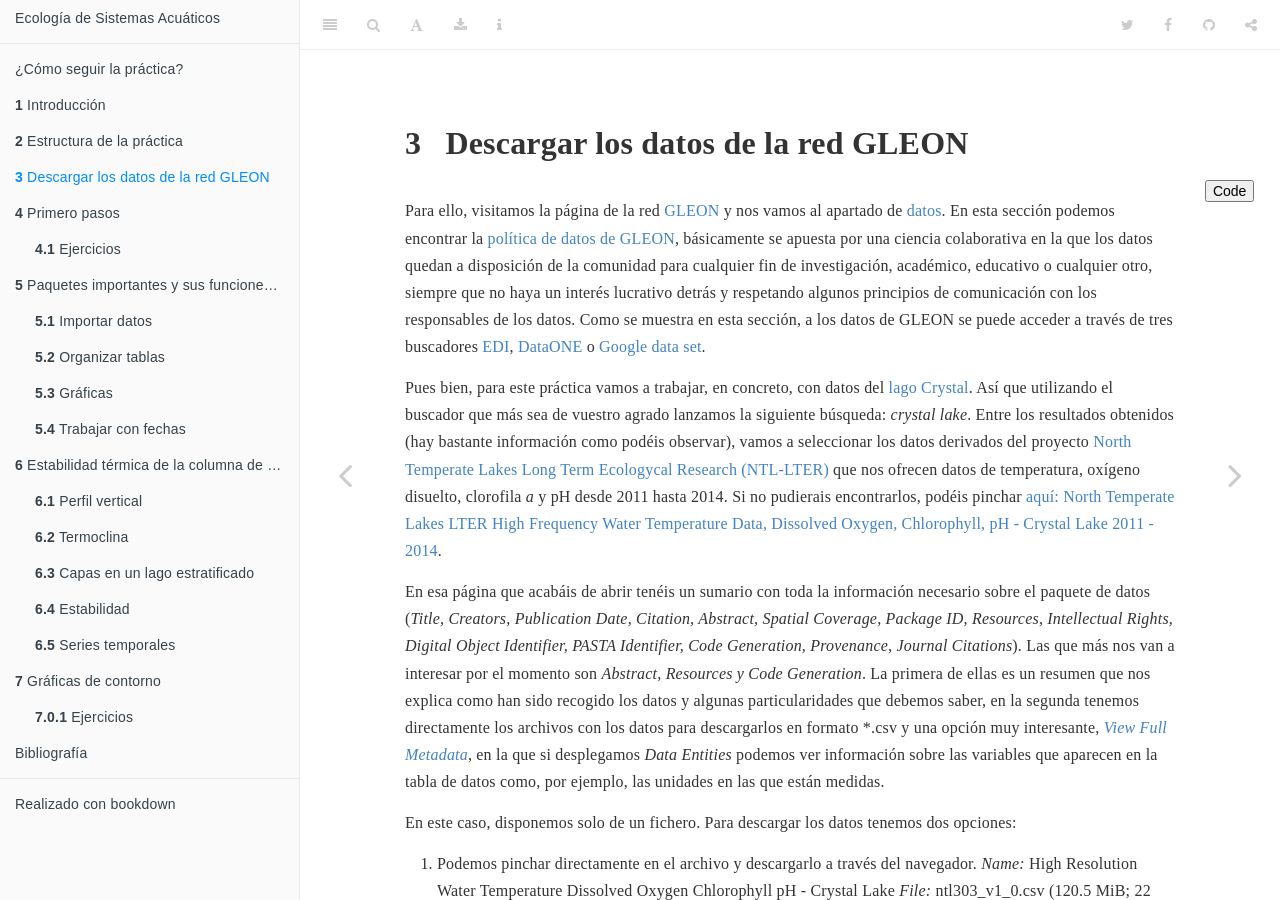
<file: docs/Descarga.html>
<!DOCTYPE html>
<html lang="" xml:lang="">
<head>

  <meta charset="utf-8" />
  <meta http-equiv="X-UA-Compatible" content="IE=edge" />
  <title>3 Descargar los datos de la red GLEON | Prácticas de Ecología de Sistemas Acuáticos</title>
  <meta name="description" content="En este documento abordaremos las prácticas de informática de la asignatura de Ecología de Sistemas Acuáticos." />
  <meta name="generator" content="bookdown 0.21 and GitBook 2.6.7" />

  <meta property="og:title" content="3 Descargar los datos de la red GLEON | Prácticas de Ecología de Sistemas Acuáticos" />
  <meta property="og:type" content="book" />
  
  
  <meta property="og:description" content="En este documento abordaremos las prácticas de informática de la asignatura de Ecología de Sistemas Acuáticos." />
  

  <meta name="twitter:card" content="summary" />
  <meta name="twitter:title" content="3 Descargar los datos de la red GLEON | Prácticas de Ecología de Sistemas Acuáticos" />
  
  <meta name="twitter:description" content="En este documento abordaremos las prácticas de informática de la asignatura de Ecología de Sistemas Acuáticos." />
  

<meta name="author" content="Jorge Juan Montes Pérez (jmontesp@uma.es)" />



  <meta name="viewport" content="width=device-width, initial-scale=1" />
  <meta name="apple-mobile-web-app-capable" content="yes" />
  <meta name="apple-mobile-web-app-status-bar-style" content="black" />
  
  
<link rel="prev" href="estructura-de-la-práctica.html"/>
<link rel="next" href="PrimerosPasos.html"/>
<script src="libs/jquery-2.2.3/jquery.min.js"></script>
<link href="libs/gitbook-2.6.7/css/style.css" rel="stylesheet" />
<link href="libs/gitbook-2.6.7/css/plugin-table.css" rel="stylesheet" />
<link href="libs/gitbook-2.6.7/css/plugin-bookdown.css" rel="stylesheet" />
<link href="libs/gitbook-2.6.7/css/plugin-highlight.css" rel="stylesheet" />
<link href="libs/gitbook-2.6.7/css/plugin-search.css" rel="stylesheet" />
<link href="libs/gitbook-2.6.7/css/plugin-fontsettings.css" rel="stylesheet" />
<link href="libs/gitbook-2.6.7/css/plugin-clipboard.css" rel="stylesheet" />









<script src="libs/accessible-code-block-0.0.1/empty-anchor.js"></script>
<link href="libs/anchor-sections-1.0/anchor-sections.css" rel="stylesheet" />
<script src="libs/anchor-sections-1.0/anchor-sections.js"></script>

<script>
/* ========================================================================
 * Bootstrap: transition.js v3.3.7
 * http://getbootstrap.com/javascript/#transitions
 * ========================================================================
 * Copyright 2011-2016 Twitter, Inc.
 * Licensed under MIT (https://github.com/twbs/bootstrap/blob/master/LICENSE)
 * ======================================================================== */


+function ($) {
  'use strict';

  // CSS TRANSITION SUPPORT (Shoutout: http://www.modernizr.com/)
  // ============================================================

  function transitionEnd() {
    var el = document.createElement('bootstrap')

    var transEndEventNames = {
      WebkitTransition : 'webkitTransitionEnd',
      MozTransition    : 'transitionend',
      OTransition      : 'oTransitionEnd otransitionend',
      transition       : 'transitionend'
    }

    for (var name in transEndEventNames) {
      if (el.style[name] !== undefined) {
        return { end: transEndEventNames[name] }
      }
    }

    return false // explicit for ie8 (  ._.)
  }

  // http://blog.alexmaccaw.com/css-transitions
  $.fn.emulateTransitionEnd = function (duration) {
    var called = false
    var $el = this
    $(this).one('bsTransitionEnd', function () { called = true })
    var callback = function () { if (!called) $($el).trigger($.support.transition.end) }
    setTimeout(callback, duration)
    return this
  }

  $(function () {
    $.support.transition = transitionEnd()

    if (!$.support.transition) return

    $.event.special.bsTransitionEnd = {
      bindType: $.support.transition.end,
      delegateType: $.support.transition.end,
      handle: function (e) {
        if ($(e.target).is(this)) return e.handleObj.handler.apply(this, arguments)
      }
    }
  })

}(jQuery);

</script>
<script>
/* ========================================================================
 * Bootstrap: collapse.js v3.3.7
 * http://getbootstrap.com/javascript/#collapse
 * ========================================================================
 * Copyright 2011-2016 Twitter, Inc.
 * Licensed under MIT (https://github.com/twbs/bootstrap/blob/master/LICENSE)
 * ======================================================================== */

/* jshint latedef: false */

+function ($) {
  'use strict';

  // COLLAPSE PUBLIC CLASS DEFINITION
  // ================================

  var Collapse = function (element, options) {
    this.$element      = $(element)
    this.options       = $.extend({}, Collapse.DEFAULTS, options)
    this.$trigger      = $('[data-toggle="collapse"][href="#' + element.id + '"],' +
                           '[data-toggle="collapse"][data-target="#' + element.id + '"]')
    this.transitioning = null

    if (this.options.parent) {
      this.$parent = this.getParent()
    } else {
      this.addAriaAndCollapsedClass(this.$element, this.$trigger)
    }

    if (this.options.toggle) this.toggle()
  }

  Collapse.VERSION  = '3.3.7'

  Collapse.TRANSITION_DURATION = 350

  Collapse.DEFAULTS = {
    toggle: true
  }

  Collapse.prototype.dimension = function () {
    var hasWidth = this.$element.hasClass('width')
    return hasWidth ? 'width' : 'height'
  }

  Collapse.prototype.show = function () {
    if (this.transitioning || this.$element.hasClass('in')) return

    var activesData
    var actives = this.$parent && this.$parent.children('.panel').children('.in, .collapsing')

    if (actives && actives.length) {
      activesData = actives.data('bs.collapse')
      if (activesData && activesData.transitioning) return
    }

    var startEvent = $.Event('show.bs.collapse')
    this.$element.trigger(startEvent)
    if (startEvent.isDefaultPrevented()) return

    if (actives && actives.length) {
      Plugin.call(actives, 'hide')
      activesData || actives.data('bs.collapse', null)
    }

    var dimension = this.dimension()

    this.$element
      .removeClass('collapse')
      .addClass('collapsing')[dimension](0)
      .attr('aria-expanded', true)

    this.$trigger
      .removeClass('collapsed')
      .attr('aria-expanded', true)

    this.transitioning = 1

    var complete = function () {
      this.$element
        .removeClass('collapsing')
        .addClass('collapse in')[dimension]('')
      this.transitioning = 0
      this.$element
        .trigger('shown.bs.collapse')
    }

    if (!$.support.transition) return complete.call(this)

    var scrollSize = $.camelCase(['scroll', dimension].join('-'))

    this.$element
      .one('bsTransitionEnd', $.proxy(complete, this))
      .emulateTransitionEnd(Collapse.TRANSITION_DURATION)[dimension](this.$element[0][scrollSize])
  }

  Collapse.prototype.hide = function () {
    if (this.transitioning || !this.$element.hasClass('in')) return

    var startEvent = $.Event('hide.bs.collapse')
    this.$element.trigger(startEvent)
    if (startEvent.isDefaultPrevented()) return

    var dimension = this.dimension()

    this.$element[dimension](this.$element[dimension]())[0].offsetHeight

    this.$element
      .addClass('collapsing')
      .removeClass('collapse in')
      .attr('aria-expanded', false)

    this.$trigger
      .addClass('collapsed')
      .attr('aria-expanded', false)

    this.transitioning = 1

    var complete = function () {
      this.transitioning = 0
      this.$element
        .removeClass('collapsing')
        .addClass('collapse')
        .trigger('hidden.bs.collapse')
    }

    if (!$.support.transition) return complete.call(this)

    this.$element
      [dimension](0)
      .one('bsTransitionEnd', $.proxy(complete, this))
      .emulateTransitionEnd(Collapse.TRANSITION_DURATION)
  }

  Collapse.prototype.toggle = function () {
    this[this.$element.hasClass('in') ? 'hide' : 'show']()
  }

  Collapse.prototype.getParent = function () {
    return $(this.options.parent)
      .find('[data-toggle="collapse"][data-parent="' + this.options.parent + '"]')
      .each($.proxy(function (i, element) {
        var $element = $(element)
        this.addAriaAndCollapsedClass(getTargetFromTrigger($element), $element)
      }, this))
      .end()
  }

  Collapse.prototype.addAriaAndCollapsedClass = function ($element, $trigger) {
    var isOpen = $element.hasClass('in')

    $element.attr('aria-expanded', isOpen)
    $trigger
      .toggleClass('collapsed', !isOpen)
      .attr('aria-expanded', isOpen)
  }

  function getTargetFromTrigger($trigger) {
    var href
    var target = $trigger.attr('data-target')
      || (href = $trigger.attr('href')) && href.replace(/.*(?=#[^\s]+$)/, '') // strip for ie7

    return $(target)
  }


  // COLLAPSE PLUGIN DEFINITION
  // ==========================

  function Plugin(option) {
    return this.each(function () {
      var $this   = $(this)
      var data    = $this.data('bs.collapse')
      var options = $.extend({}, Collapse.DEFAULTS, $this.data(), typeof option == 'object' && option)

      if (!data && options.toggle && /show|hide/.test(option)) options.toggle = false
      if (!data) $this.data('bs.collapse', (data = new Collapse(this, options)))
      if (typeof option == 'string') data[option]()
    })
  }

  var old = $.fn.collapse

  $.fn.collapse             = Plugin
  $.fn.collapse.Constructor = Collapse


  // COLLAPSE NO CONFLICT
  // ====================

  $.fn.collapse.noConflict = function () {
    $.fn.collapse = old
    return this
  }


  // COLLAPSE DATA-API
  // =================

  $(document).on('click.bs.collapse.data-api', '[data-toggle="collapse"]', function (e) {
    var $this   = $(this)

    if (!$this.attr('data-target')) e.preventDefault()

    var $target = getTargetFromTrigger($this)
    var data    = $target.data('bs.collapse')
    var option  = data ? 'toggle' : $this.data()

    Plugin.call($target, option)
  })

}(jQuery);

</script>
<script>
window.initializeCodeFolding = function(show) {

  // handlers for show-all and hide all
  $("#rmd-show-all-code").click(function() {
    $('div.r-code-collapse').each(function() {
      $(this).collapse('show');
    });
  });
  $("#rmd-hide-all-code").click(function() {
    $('div.r-code-collapse').each(function() {
      $(this).collapse('hide');
    });
  });

  // index for unique code element ids
  var currentIndex = 1;

  // select all R code blocks
  var rCodeBlocks = $('pre.sourceCode, pre.r, pre.python, pre.bash, pre.sql, pre.cpp, pre.stan, pre.js');
  rCodeBlocks.each(function() {

    // create a collapsable div to wrap the code in
    var div = $('<div class="collapse r-code-collapse"></div>');
    if (show)
      div.addClass('in');
    var id = 'rcode-643E0F36' + currentIndex++;
    div.attr('id', id);
    $(this).before(div);
    $(this).detach().appendTo(div);

    // add a show code button right above
    var showCodeText = $('<span>' + (show ? 'Hide' : 'Code') + '</span>');
    var showCodeButton = $('<button type="button" class="btn btn-default btn-xs code-folding-btn pull-right"></button>');
    showCodeButton.append(showCodeText);
    showCodeButton
        .attr('data-toggle', 'collapse')
        .attr('data-target', '#' + id)
        .attr('aria-expanded', show)
        .attr('aria-controls', id);

    var buttonRow = $('<div class="row"></div>');
    var buttonCol = $('<div class="col-md-12"></div>');

    buttonCol.append(showCodeButton);
    buttonRow.append(buttonCol);

    div.before(buttonRow);

    // update state of button on show/hide
    div.on('hidden.bs.collapse', function () {
      showCodeText.text('Code');
    });
    div.on('show.bs.collapse', function () {
      showCodeText.text('Hide');
    });
  });

}
</script>
<script>
/* ========================================================================
 * Bootstrap: dropdown.js v3.3.7
 * http://getbootstrap.com/javascript/#dropdowns
 * ========================================================================
 * Copyright 2011-2016 Twitter, Inc.
 * Licensed under MIT (https://github.com/twbs/bootstrap/blob/master/LICENSE)
 * ======================================================================== */


+function ($) {
  'use strict';

  // DROPDOWN CLASS DEFINITION
  // =========================

  var backdrop = '.dropdown-backdrop'
  var toggle   = '[data-toggle="dropdown"]'
  var Dropdown = function (element) {
    $(element).on('click.bs.dropdown', this.toggle)
  }

  Dropdown.VERSION = '3.3.7'

  function getParent($this) {
    var selector = $this.attr('data-target')

    if (!selector) {
      selector = $this.attr('href')
      selector = selector && /#[A-Za-z]/.test(selector) && selector.replace(/.*(?=#[^\s]*$)/, '') // strip for ie7
    }

    var $parent = selector && $(selector)

    return $parent && $parent.length ? $parent : $this.parent()
  }

  function clearMenus(e) {
    if (e && e.which === 3) return
    $(backdrop).remove()
    $(toggle).each(function () {
      var $this         = $(this)
      var $parent       = getParent($this)
      var relatedTarget = { relatedTarget: this }

      if (!$parent.hasClass('open')) return

      if (e && e.type == 'click' && /input|textarea/i.test(e.target.tagName) && $.contains($parent[0], e.target)) return

      $parent.trigger(e = $.Event('hide.bs.dropdown', relatedTarget))

      if (e.isDefaultPrevented()) return

      $this.attr('aria-expanded', 'false')
      $parent.removeClass('open').trigger($.Event('hidden.bs.dropdown', relatedTarget))
    })
  }

  Dropdown.prototype.toggle = function (e) {
    var $this = $(this)

    if ($this.is('.disabled, :disabled')) return

    var $parent  = getParent($this)
    var isActive = $parent.hasClass('open')

    clearMenus()

    if (!isActive) {
      if ('ontouchstart' in document.documentElement && !$parent.closest('.navbar-nav').length) {
        // if mobile we use a backdrop because click events don't delegate
        $(document.createElement('div'))
          .addClass('dropdown-backdrop')
          .insertAfter($(this))
          .on('click', clearMenus)
      }

      var relatedTarget = { relatedTarget: this }
      $parent.trigger(e = $.Event('show.bs.dropdown', relatedTarget))

      if (e.isDefaultPrevented()) return

      $this
        .trigger('focus')
        .attr('aria-expanded', 'true')

      $parent
        .toggleClass('open')
        .trigger($.Event('shown.bs.dropdown', relatedTarget))
    }

    return false
  }

  Dropdown.prototype.keydown = function (e) {
    if (!/(38|40|27|32)/.test(e.which) || /input|textarea/i.test(e.target.tagName)) return

    var $this = $(this)

    e.preventDefault()
    e.stopPropagation()

    if ($this.is('.disabled, :disabled')) return

    var $parent  = getParent($this)
    var isActive = $parent.hasClass('open')

    if (!isActive && e.which != 27 || isActive && e.which == 27) {
      if (e.which == 27) $parent.find(toggle).trigger('focus')
      return $this.trigger('click')
    }

    var desc = ' li:not(.disabled):visible a'
    var $items = $parent.find('.dropdown-menu' + desc)

    if (!$items.length) return

    var index = $items.index(e.target)

    if (e.which == 38 && index > 0)                 index--         // up
    if (e.which == 40 && index < $items.length - 1) index++         // down
    if (!~index)                                    index = 0

    $items.eq(index).trigger('focus')
  }


  // DROPDOWN PLUGIN DEFINITION
  // ==========================

  function Plugin(option) {
    return this.each(function () {
      var $this = $(this)
      var data  = $this.data('bs.dropdown')

      if (!data) $this.data('bs.dropdown', (data = new Dropdown(this)))
      if (typeof option == 'string') data[option].call($this)
    })
  }

  var old = $.fn.dropdown

  $.fn.dropdown             = Plugin
  $.fn.dropdown.Constructor = Dropdown


  // DROPDOWN NO CONFLICT
  // ====================

  $.fn.dropdown.noConflict = function () {
    $.fn.dropdown = old
    return this
  }


  // APPLY TO STANDARD DROPDOWN ELEMENTS
  // ===================================

  $(document)
    .on('click.bs.dropdown.data-api', clearMenus)
    .on('click.bs.dropdown.data-api', '.dropdown form', function (e) { e.stopPropagation() })
    .on('click.bs.dropdown.data-api', toggle, Dropdown.prototype.toggle)
    .on('keydown.bs.dropdown.data-api', toggle, Dropdown.prototype.keydown)
    .on('keydown.bs.dropdown.data-api', '.dropdown-menu', Dropdown.prototype.keydown)

}(jQuery);

</script>
<style type="text/css">
.code-folding-btn { margin-bottom: 4px; }
.row { display: flex; }
.collapse { display: none; }
.in { display:block }
.pull-right > .dropdown-menu {
    right: 0;
    left: auto;
}
.open > .dropdown-menu {
    display: block;
}
.dropdown-menu {
    position: absolute;
    top: 100%;
    left: 0;
    z-index: 1000;
    display: none;
    float: left;
    min-width: 160px;
    padding: 5px 0;
    margin: 2px 0 0;
    font-size: 14px;
    text-align: left;
    list-style: none;
    background-color: #fff;
    -webkit-background-clip: padding-box;
    background-clip: padding-box;
    border: 1px solid #ccc;
    border: 1px solid rgba(0,0,0,.15);
    border-radius: 4px;
    -webkit-box-shadow: 0 6px 12px rgba(0,0,0,.175);
    box-shadow: 0 6px 12px rgba(0,0,0,.175);
}
</style>
<script>
$(document).ready(function () {
  window.initializeCodeFolding("show" === "hide");
});
</script>


<script>
document.write('<div class="btn-group pull-right" style="position: absolute; top: 20%; right: 2%; z-index: 200"><button type="button" class="btn btn-default btn-xs dropdown-toggle" data-toggle="dropdown" aria-haspopup="true" aria-expanded="true" data-_extension-text-contrast=""><span>Code</span> <span class="caret"></span></button><ul class="dropdown-menu" style="min-width: 50px;"><li><a id="rmd-show-all-code" href="#">Show All Code</a></li><li><a id="rmd-hide-all-code" href="#">Hide All Code</a></li></ul></div>')
</script>


<style type="text/css">
code.sourceCode > span { display: inline-block; line-height: 1.25; }
code.sourceCode > span { color: inherit; text-decoration: inherit; }
code.sourceCode > span:empty { height: 1.2em; }
.sourceCode { overflow: visible; }
code.sourceCode { white-space: pre; position: relative; }
pre.sourceCode { margin: 0; }
@media screen {
div.sourceCode { overflow: auto; }
}
@media print {
code.sourceCode { white-space: pre-wrap; }
code.sourceCode > span { text-indent: -5em; padding-left: 5em; }
}
pre.numberSource code
  { counter-reset: source-line 0; }
pre.numberSource code > span
  { position: relative; left: -4em; counter-increment: source-line; }
pre.numberSource code > span > a:first-child::before
  { content: counter(source-line);
    position: relative; left: -1em; text-align: right; vertical-align: baseline;
    border: none; display: inline-block;
    -webkit-touch-callout: none; -webkit-user-select: none;
    -khtml-user-select: none; -moz-user-select: none;
    -ms-user-select: none; user-select: none;
    padding: 0 4px; width: 4em;
    color: #aaaaaa;
  }
pre.numberSource { margin-left: 3em; border-left: 1px solid #aaaaaa;  padding-left: 4px; }
div.sourceCode
  {   }
@media screen {
code.sourceCode > span > a:first-child::before { text-decoration: underline; }
}
code span.al { color: #ff0000; font-weight: bold; } /* Alert */
code span.an { color: #60a0b0; font-weight: bold; font-style: italic; } /* Annotation */
code span.at { color: #7d9029; } /* Attribute */
code span.bn { color: #40a070; } /* BaseN */
code span.bu { } /* BuiltIn */
code span.cf { color: #007020; font-weight: bold; } /* ControlFlow */
code span.ch { color: #4070a0; } /* Char */
code span.cn { color: #880000; } /* Constant */
code span.co { color: #60a0b0; font-style: italic; } /* Comment */
code span.cv { color: #60a0b0; font-weight: bold; font-style: italic; } /* CommentVar */
code span.do { color: #ba2121; font-style: italic; } /* Documentation */
code span.dt { color: #902000; } /* DataType */
code span.dv { color: #40a070; } /* DecVal */
code span.er { color: #ff0000; font-weight: bold; } /* Error */
code span.ex { } /* Extension */
code span.fl { color: #40a070; } /* Float */
code span.fu { color: #06287e; } /* Function */
code span.im { } /* Import */
code span.in { color: #60a0b0; font-weight: bold; font-style: italic; } /* Information */
code span.kw { color: #007020; font-weight: bold; } /* Keyword */
code span.op { color: #666666; } /* Operator */
code span.ot { color: #007020; } /* Other */
code span.pp { color: #bc7a00; } /* Preprocessor */
code span.sc { color: #4070a0; } /* SpecialChar */
code span.ss { color: #bb6688; } /* SpecialString */
code span.st { color: #4070a0; } /* String */
code span.va { color: #19177c; } /* Variable */
code span.vs { color: #4070a0; } /* VerbatimString */
code span.wa { color: #60a0b0; font-weight: bold; font-style: italic; } /* Warning */
</style>

<link rel="stylesheet" href="style.css" type="text/css" />
</head>

<body>



  <div class="book without-animation with-summary font-size-2 font-family-1" data-basepath=".">

    <div class="book-summary">
      <nav role="navigation">

<ul class="summary">
<li><a href="./">Ecología de Sistemas Acuáticos</a></li>

<li class="divider"></li>
<li class="chapter" data-level="" data-path="index.html"><a href="index.html"><i class="fa fa-check"></i>¿Cómo seguir la práctica?</a></li>
<li class="chapter" data-level="1" data-path="introducción.html"><a href="introducción.html"><i class="fa fa-check"></i><b>1</b> Introducción</a></li>
<li class="chapter" data-level="2" data-path="estructura-de-la-práctica.html"><a href="estructura-de-la-práctica.html"><i class="fa fa-check"></i><b>2</b> Estructura de la práctica</a></li>
<li class="chapter" data-level="3" data-path="Descarga.html"><a href="Descarga.html"><i class="fa fa-check"></i><b>3</b> Descargar los datos de la red GLEON</a></li>
<li class="chapter" data-level="4" data-path="PrimerosPasos.html"><a href="PrimerosPasos.html"><i class="fa fa-check"></i><b>4</b> Primero pasos</a><ul>
<li class="chapter" data-level="4.1" data-path="PrimerosPasos.html"><a href="PrimerosPasos.html#ejercicios"><i class="fa fa-check"></i><b>4.1</b> Ejercicios</a></li>
</ul></li>
<li class="chapter" data-level="5" data-path="Tidyverse.html"><a href="Tidyverse.html"><i class="fa fa-check"></i><b>5</b> Paquetes importantes y sus funciones básicas</a><ul>
<li class="chapter" data-level="5.1" data-path="Tidyverse.html"><a href="Tidyverse.html#importar-datos"><i class="fa fa-check"></i><b>5.1</b> Importar datos</a></li>
<li class="chapter" data-level="5.2" data-path="Tidyverse.html"><a href="Tidyverse.html#organizar-tablas"><i class="fa fa-check"></i><b>5.2</b> Organizar tablas</a><ul>
<li class="chapter" data-level="5.2.1" data-path="Tidyverse.html"><a href="Tidyverse.html#ejercicios-1"><i class="fa fa-check"></i><b>5.2.1</b> Ejercicios:</a></li>
</ul></li>
<li class="chapter" data-level="5.3" data-path="Tidyverse.html"><a href="Tidyverse.html#gráficas"><i class="fa fa-check"></i><b>5.3</b> Gráficas</a><ul>
<li class="chapter" data-level="5.3.1" data-path="Tidyverse.html"><a href="Tidyverse.html#ejercicios-2"><i class="fa fa-check"></i><b>5.3.1</b> Ejercicios</a></li>
</ul></li>
<li class="chapter" data-level="5.4" data-path="Tidyverse.html"><a href="Tidyverse.html#trabajar-con-fechas"><i class="fa fa-check"></i><b>5.4</b> Trabajar con fechas</a><ul>
<li class="chapter" data-level="5.4.1" data-path="Tidyverse.html"><a href="Tidyverse.html#ejercicios-3"><i class="fa fa-check"></i><b>5.4.1</b> Ejercicios</a></li>
</ul></li>
</ul></li>
<li class="chapter" data-level="6" data-path="Termoclina.html"><a href="Termoclina.html"><i class="fa fa-check"></i><b>6</b> Estabilidad térmica de la columna de agua</a><ul>
<li class="chapter" data-level="6.1" data-path="Termoclina.html"><a href="Termoclina.html#perfil-vertical"><i class="fa fa-check"></i><b>6.1</b> Perfil vertical</a><ul>
<li class="chapter" data-level="6.1.1" data-path="Termoclina.html"><a href="Termoclina.html#ejercicio"><i class="fa fa-check"></i><b>6.1.1</b> Ejercicio</a></li>
</ul></li>
<li class="chapter" data-level="6.2" data-path="Termoclina.html"><a href="Termoclina.html#termoclina"><i class="fa fa-check"></i><b>6.2</b> Termoclina</a></li>
<li class="chapter" data-level="6.3" data-path="Termoclina.html"><a href="Termoclina.html#capas-en-un-lago-estratificado"><i class="fa fa-check"></i><b>6.3</b> Capas en un lago estratificado</a><ul>
<li class="chapter" data-level="6.3.1" data-path="Termoclina.html"><a href="Termoclina.html#ejercicios-4"><i class="fa fa-check"></i><b>6.3.1</b> Ejercicios</a></li>
</ul></li>
<li class="chapter" data-level="6.4" data-path="Termoclina.html"><a href="Termoclina.html#estabilidad"><i class="fa fa-check"></i><b>6.4</b> Estabilidad</a><ul>
<li class="chapter" data-level="6.4.1" data-path="Termoclina.html"><a href="Termoclina.html#ejercicios-5"><i class="fa fa-check"></i><b>6.4.1</b> Ejercicios</a></li>
</ul></li>
<li class="chapter" data-level="6.5" data-path="Termoclina.html"><a href="Termoclina.html#series-temporales"><i class="fa fa-check"></i><b>6.5</b> Series temporales</a><ul>
<li class="chapter" data-level="6.5.1" data-path="Termoclina.html"><a href="Termoclina.html#ejercicios-6"><i class="fa fa-check"></i><b>6.5.1</b> Ejercicios</a></li>
</ul></li>
</ul></li>
<li class="chapter" data-level="7" data-path="Contour.html"><a href="Contour.html"><i class="fa fa-check"></i><b>7</b> Gráficas de contorno</a><ul>
<li class="chapter" data-level="7.0.1" data-path="Contour.html"><a href="Contour.html#ejercicios-7"><i class="fa fa-check"></i><b>7.0.1</b> Ejercicios</a></li>
</ul></li>
<li class="chapter" data-level="" data-path="bibliografía.html"><a href="bibliografía.html"><i class="fa fa-check"></i>Bibliografía</a></li>
<li class="divider"></li>
<li><a href="https://bookdown.org/" target="blank">Realizado con bookdown</a></li>

</ul>

      </nav>
    </div>

    <div class="book-body">
      <div class="body-inner">
        <div class="book-header" role="navigation">
          <h1>
            <i class="fa fa-circle-o-notch fa-spin"></i><a href="./">Prácticas de Ecología de Sistemas Acuáticos</a>
          </h1>
        </div>

        <div class="page-wrapper" tabindex="-1" role="main">
          <div class="page-inner">

            <section class="normal" id="section-">
<div id="Descarga" class="section level1">
<h1><span class="header-section-number">3</span> Descargar los datos de la red GLEON</h1>
<p>Para ello, visitamos la página de la red <a href="https://gleon.org/">GLEON</a> y nos vamos al apartado de <a href="https://gleon.org/data">datos</a>. En esta sección podemos encontrar la <a href="https://gleon.org/sites/default/files/pdf/data/2009_October_15_GLEON_data_access_policy.pdf">política de datos de GLEON</a>, básicamente se apuesta por una ciencia colaborativa en la que los datos quedan a disposición de la comunidad para cualquier fin de investigación, académico, educativo o cualquier otro, siempre que no haya un interés lucrativo detrás y respetando algunos principios de comunicación con los responsables de los datos. Como se muestra en esta sección, a los datos de GLEON se puede acceder a través de tres buscadores <a href="https://portal.edirepository.org/nis/home.jsp">EDI</a>, <a href="https://search.dataone.org/data">DataONE</a> o <a href="https://datasetsearch.research.google.com/">Google data set</a>.</p>
<p>Pues bien, para este práctica vamos a trabajar, en concreto, con datos del <a href="https://lter.limnology.wisc.edu/researchsite/crystal-lake">lago Crystal</a>.
Así que utilizando el buscador que más sea de vuestro agrado lanzamos la siguiente búsqueda: <em>crystal lake</em>.
Entre los resultados obtenidos (hay bastante información como podéis observar), vamos a seleccionar los datos derivados del proyecto <a href="https://lter.limnology.wisc.edu/index.php/">North Temperate Lakes Long Term Ecologycal Research (NTL-LTER)</a> que nos ofrecen datos de temperatura, oxígeno disuelto, clorofila <em>a</em> y pH desde 2011 hasta 2014. Si no pudierais encontrarlos, podéis pinchar <a href="https://portal.edirepository.org/nis/mapbrowse?packageid=knb-lter-ntl.303.20">aquí: North Temperate Lakes LTER High Frequency Water Temperature Data, Dissolved Oxygen, Chlorophyll, pH - Crystal Lake 2011 - 2014</a>.</p>
<p>En esa página que acabáis de abrir tenéis un sumario con toda la información necesario sobre el paquete de datos (<em>Title, Creators, Publication Date, Citation, Abstract, Spatial Coverage, Package ID, Resources, Intellectual Rights, Digital Object Identifier, PASTA Identifier, Code Generation, Provenance, Journal Citations</em>). Las que más nos van a interesar por el momento son <em>Abstract, Resources y Code Generation</em>. La primera de ellas es un resumen que nos explica como han sido recogido los datos y algunas particularidades que debemos saber, en la segunda tenemos directamente los archivos con los datos para descargarlos en formato *.csv y una opción muy interesante, <a href="https://portal.edirepository.org/nis/metadataviewer?packageid=knb-lter-ntl.303.20"><em>View Full Metadata</em></a>, en la que si desplegamos <em>Data Entities</em> podemos ver información sobre las variables que aparecen en la tabla de datos como, por ejemplo, las unidades en las que están medidas.</p>
<p>En este caso, disponemos solo de un fichero. Para descargar los datos tenemos dos opciones:</p>
<ol style="list-style-type: decimal">
<li>Podemos pinchar directamente en el archivo y descargarlo a través del navegador. <em>Name:</em> High Resolution Water Temperature Dissolved Oxygen Chlorophyll pH - Crystal Lake <em>File:</em> ntl303_v1_0.csv (120.5 MiB; 22 downloads). Si optamos por esta opción, posteriormente habrá que importar los datos a R.</li>
<li>Otra opción mucho más cómoda es la de usar un script de R que ya nos han preparado para facilitarnos la descarga e importación. Para ello, tenemos dos opciones también:</li>
</ol>
<ul>
<li>Pinchamos en el <a href="https://portal.edirepository.org/nis/codeGeneration?packageId=knb-lter-ntl.117.38&amp;statisticalFileType=r">icono de R</a> en el apartado <em>Code Generation</em>.</li>
<li>Pinchamos en la opción <a href="https://portal.edirepository.org/nis/codeGeneration?packageId=knb-lter-ntl.303.20&amp;statisticalFileType=tidyr">tidyr</a> en el apartado <em>Code Generation</em>. Os recomiendo usar esta última, es la que vemos más abajo y, además, si no lo tenemos instalado, instala automáticamente el paquete <a href="https://www.tidyverse.org/">Tidyverse</a>. <code>Tidyverse</code> es en realidad un conjunto de paquetes de R especialmente diseñado para la ciencia de datos que nos vendrá de maravilla para esta práctica.</li>
</ul>
<p>Independientemente por cual os decantéis, debéis abrir el archivo pinchando en <em>File Download: knb-lter-ntl.303.20.r</em> o <em>File Download: knb-lter-ntl.303.20.tidyr</em> y se abrirá automáticamente con R, si no es así, lo descargáis y lo abrís posteriormente con R. Una vez abierto ya podéis ejecutar el script (<code>Ctrl+A</code> y después <code>Crtl+Enter</code>).
Como veis también hay opción para descargar y trabajar directamente los datos con otras herramientas, si a alguno le pica la curiosidad ¡adelante!. En esta práctica como hemos dicho vamos a usar R, debido a que es una herramienta gratuita, de código abierto y libre. Además es ampliamente usado en investigación debido a su naturaleza libre y colaborativa. En fin, si más dilaciones, podéis descargar el script, abrirlo con RStudio y ejecutarlo ¡A ver qué pasa!.</p>
<p>Esta es la pinta que tiene el script:</p>
<div class="sourceCode" id="cb1"><pre class="sourceCode r"><code class="sourceCode r"><span id="cb1-1"><a href="Descarga.html#cb1-1"></a><span class="co"># Package ID: knb-lter-ntl.303.20 Cataloging System:https://pasta.edirepository.org.</span></span>
<span id="cb1-2"><a href="Descarga.html#cb1-2"></a><span class="co"># Data set title: North Temperate Lakes LTER High Frequency Water Temperature Data, Dissolved Oxygen, Chlorophyll, pH - Crystal Lake 2011 - 2014.</span></span>
<span id="cb1-3"><a href="Descarga.html#cb1-3"></a><span class="co"># Data set creator:  John Magnuson - University of Wisconsin </span></span>
<span id="cb1-4"><a href="Descarga.html#cb1-4"></a><span class="co"># Data set creator:  Stephen Carpenter - University of Wisconsin </span></span>
<span id="cb1-5"><a href="Descarga.html#cb1-5"></a><span class="co"># Data set creator:  Emily Stanley - University of Wisconsin </span></span>
<span id="cb1-6"><a href="Descarga.html#cb1-6"></a><span class="co"># Data set creator:  NTL Lead PI - University of Wisconsin </span></span>
<span id="cb1-7"><a href="Descarga.html#cb1-7"></a><span class="co"># Metadata Provider:  NTL Information Manager - University of Wisconsin </span></span>
<span id="cb1-8"><a href="Descarga.html#cb1-8"></a><span class="co"># Contact:  NTL Information Manager -  University of Wisconsin  - ntl.infomgr@gmail.com</span></span>
<span id="cb1-9"><a href="Descarga.html#cb1-9"></a><span class="co"># Contact:  NTL Lead PI -  University of Wisconsin  - ntl.leadpi@gmail.com</span></span>
<span id="cb1-10"><a href="Descarga.html#cb1-10"></a><span class="co"># Stylesheet for metadata conversion into program: John H. Porter, Univ. Virginia, jporter@Virginia.edu </span></span>
<span id="cb1-11"><a href="Descarga.html#cb1-11"></a><span class="co">#</span></span>
<span id="cb1-12"><a href="Descarga.html#cb1-12"></a><span class="co">#install package tidyverse if not already installed</span></span>
<span id="cb1-13"><a href="Descarga.html#cb1-13"></a><span class="cf">if</span>(<span class="op">!</span><span class="kw">require</span>(tidyverse)){ <span class="kw">install.packages</span>(<span class="st">&quot;tidyverse&quot;</span>) }  </span>
<span id="cb1-14"><a href="Descarga.html#cb1-14"></a><span class="kw">library</span>(<span class="st">&quot;tidyverse&quot;</span>) </span>
<span id="cb1-15"><a href="Descarga.html#cb1-15"></a>infile1 &lt;-<span class="st"> </span><span class="kw">trimws</span>(<span class="st">&quot;https://pasta.lternet.edu/package/data/eml/knb-lter-ntl/303/20/b9b3b932deec8f3e71fb8d70cacf6a0e&quot;</span>) </span>
<span id="cb1-16"><a href="Descarga.html#cb1-16"></a>infile1 &lt;-<span class="kw">sub</span>(<span class="st">&quot;^https&quot;</span>,<span class="st">&quot;http&quot;</span>,infile1)</span>
<span id="cb1-17"><a href="Descarga.html#cb1-17"></a><span class="co"># This creates a tibble named: dt1 </span></span>
<span id="cb1-18"><a href="Descarga.html#cb1-18"></a>dt1 &lt;-<span class="kw">read_delim</span>(infile1  </span>
<span id="cb1-19"><a href="Descarga.html#cb1-19"></a>                 ,<span class="dt">delim=</span><span class="st">&quot;,&quot;</span>   </span>
<span id="cb1-20"><a href="Descarga.html#cb1-20"></a>                 ,<span class="dt">skip=</span><span class="dv">1</span> </span>
<span id="cb1-21"><a href="Descarga.html#cb1-21"></a>                 , <span class="dt">col_names=</span><span class="kw">c</span>( </span>
<span id="cb1-22"><a href="Descarga.html#cb1-22"></a>                   <span class="st">&quot;sampledate&quot;</span>,   </span>
<span id="cb1-23"><a href="Descarga.html#cb1-23"></a>                   <span class="st">&quot;year4&quot;</span>,   </span>
<span id="cb1-24"><a href="Descarga.html#cb1-24"></a>                   <span class="st">&quot;daynum&quot;</span>,   </span>
<span id="cb1-25"><a href="Descarga.html#cb1-25"></a>                   <span class="st">&quot;sample_time&quot;</span>,   </span>
<span id="cb1-26"><a href="Descarga.html#cb1-26"></a>                   <span class="st">&quot;depth_calculated&quot;</span>,   </span>
<span id="cb1-27"><a href="Descarga.html#cb1-27"></a>                   <span class="st">&quot;wtaer_temp&quot;</span>,   </span>
<span id="cb1-28"><a href="Descarga.html#cb1-28"></a>                   <span class="st">&quot;flag_water_temp&quot;</span>,   </span>
<span id="cb1-29"><a href="Descarga.html#cb1-29"></a>                   <span class="st">&quot;pH&quot;</span>,   </span>
<span id="cb1-30"><a href="Descarga.html#cb1-30"></a>                   <span class="st">&quot;flag_ph&quot;</span>,   </span>
<span id="cb1-31"><a href="Descarga.html#cb1-31"></a>                   <span class="st">&quot;chlorophylla&quot;</span>,   </span>
<span id="cb1-32"><a href="Descarga.html#cb1-32"></a>                   <span class="st">&quot;flag_chlorophylla&quot;</span>,   </span>
<span id="cb1-33"><a href="Descarga.html#cb1-33"></a>                   <span class="st">&quot;opt_do2&quot;</span>,   </span>
<span id="cb1-34"><a href="Descarga.html#cb1-34"></a>                   <span class="st">&quot;flag_do2&quot;</span>,   </span>
<span id="cb1-35"><a href="Descarga.html#cb1-35"></a>                   <span class="st">&quot;opt_dosat_raw&quot;</span>,   </span>
<span id="cb1-36"><a href="Descarga.html#cb1-36"></a>                   <span class="st">&quot;flag_opt_dosat_raw&quot;</span>   ), </span>
<span id="cb1-37"><a href="Descarga.html#cb1-37"></a>                 <span class="dt">col_types=</span><span class="kw">list</span>(</span>
<span id="cb1-38"><a href="Descarga.html#cb1-38"></a>                   <span class="kw">col_character</span>(), </span>
<span id="cb1-39"><a href="Descarga.html#cb1-39"></a>                   <span class="kw">col_number</span>() , </span>
<span id="cb1-40"><a href="Descarga.html#cb1-40"></a>                   <span class="kw">col_number</span>() , </span>
<span id="cb1-41"><a href="Descarga.html#cb1-41"></a>                   <span class="kw">col_character</span>(), </span>
<span id="cb1-42"><a href="Descarga.html#cb1-42"></a>                   <span class="kw">col_number</span>() , </span>
<span id="cb1-43"><a href="Descarga.html#cb1-43"></a>                   <span class="kw">col_number</span>() ,  </span>
<span id="cb1-44"><a href="Descarga.html#cb1-44"></a>                   <span class="kw">col_character</span>(), </span>
<span id="cb1-45"><a href="Descarga.html#cb1-45"></a>                   <span class="kw">col_number</span>() ,  </span>
<span id="cb1-46"><a href="Descarga.html#cb1-46"></a>                   <span class="kw">col_character</span>(), </span>
<span id="cb1-47"><a href="Descarga.html#cb1-47"></a>                   <span class="kw">col_number</span>() ,  </span>
<span id="cb1-48"><a href="Descarga.html#cb1-48"></a>                   <span class="kw">col_character</span>(), </span>
<span id="cb1-49"><a href="Descarga.html#cb1-49"></a>                   <span class="kw">col_number</span>() ,  </span>
<span id="cb1-50"><a href="Descarga.html#cb1-50"></a>                   <span class="kw">col_character</span>(), </span>
<span id="cb1-51"><a href="Descarga.html#cb1-51"></a>                   <span class="kw">col_number</span>() ,  </span>
<span id="cb1-52"><a href="Descarga.html#cb1-52"></a>                   <span class="kw">col_character</span>()), </span>
<span id="cb1-53"><a href="Descarga.html#cb1-53"></a>                 <span class="dt">na=</span><span class="kw">c</span>(<span class="st">&quot; &quot;</span>,<span class="st">&quot;.&quot;</span>,<span class="st">&quot;NA&quot;</span>)  )</span>
<span id="cb1-54"><a href="Descarga.html#cb1-54"></a></span>
<span id="cb1-55"><a href="Descarga.html#cb1-55"></a></span>
<span id="cb1-56"><a href="Descarga.html#cb1-56"></a><span class="co"># Observed issues when reading the data. An empty list is good!</span></span>
<span id="cb1-57"><a href="Descarga.html#cb1-57"></a><span class="kw">problems</span>(dt1) </span>
<span id="cb1-58"><a href="Descarga.html#cb1-58"></a><span class="co"># Here is the structure of the input data tibble: </span></span>
<span id="cb1-59"><a href="Descarga.html#cb1-59"></a><span class="kw">glimpse</span>(dt1) </span>
<span id="cb1-60"><a href="Descarga.html#cb1-60"></a><span class="co"># And some statistical summaries of the data </span></span>
<span id="cb1-61"><a href="Descarga.html#cb1-61"></a><span class="kw">summary</span>(dt1) </span>
<span id="cb1-62"><a href="Descarga.html#cb1-62"></a><span class="co"># Get more details on character variables</span></span>
<span id="cb1-63"><a href="Descarga.html#cb1-63"></a></span>
<span id="cb1-64"><a href="Descarga.html#cb1-64"></a><span class="kw">summary</span>(<span class="kw">as.factor</span>(dt1<span class="op">$</span>flag_water_temp)) </span>
<span id="cb1-65"><a href="Descarga.html#cb1-65"></a><span class="kw">summary</span>(<span class="kw">as.factor</span>(dt1<span class="op">$</span>flag_ph)) </span>
<span id="cb1-66"><a href="Descarga.html#cb1-66"></a><span class="kw">summary</span>(<span class="kw">as.factor</span>(dt1<span class="op">$</span>flag_chlorophylla)) </span>
<span id="cb1-67"><a href="Descarga.html#cb1-67"></a><span class="kw">summary</span>(<span class="kw">as.factor</span>(dt1<span class="op">$</span>flag_do2)) </span>
<span id="cb1-68"><a href="Descarga.html#cb1-68"></a><span class="kw">summary</span>(<span class="kw">as.factor</span>(dt1<span class="op">$</span>flag_opt_dosat_raw))</span></code></pre></div>
<p>Esta primera parte del script es para descargar los datos (igual que arriba, salvo que me he tomado el tiempo de comentar algunas líneas):</p>
<div class="sourceCode" id="cb2"><pre class="sourceCode r"><code class="sourceCode r"><span id="cb2-1"><a href="Descarga.html#cb2-1"></a><span class="co"># Package ID: knb-lter-ntl.303.20 Cataloging System:https://pasta.edirepository.org.</span></span>
<span id="cb2-2"><a href="Descarga.html#cb2-2"></a><span class="co"># Data set title: North Temperate Lakes LTER High Frequency Water Temperature Data, Dissolved Oxygen, Chlorophyll, pH - Crystal Lake 2011 - 2014.</span></span>
<span id="cb2-3"><a href="Descarga.html#cb2-3"></a><span class="co"># Data set creator:  John Magnuson - University of Wisconsin </span></span>
<span id="cb2-4"><a href="Descarga.html#cb2-4"></a><span class="co"># Data set creator:  Stephen Carpenter - University of Wisconsin </span></span>
<span id="cb2-5"><a href="Descarga.html#cb2-5"></a><span class="co"># Data set creator:  Emily Stanley - University of Wisconsin </span></span>
<span id="cb2-6"><a href="Descarga.html#cb2-6"></a><span class="co"># Data set creator:  NTL Lead PI - University of Wisconsin </span></span>
<span id="cb2-7"><a href="Descarga.html#cb2-7"></a><span class="co"># Metadata Provider:  NTL Information Manager - University of Wisconsin </span></span>
<span id="cb2-8"><a href="Descarga.html#cb2-8"></a><span class="co"># Contact:  NTL Information Manager -  University of Wisconsin  - ntl.infomgr@gmail.com</span></span>
<span id="cb2-9"><a href="Descarga.html#cb2-9"></a><span class="co"># Contact:  NTL Lead PI -  University of Wisconsin  - ntl.leadpi@gmail.com</span></span>
<span id="cb2-10"><a href="Descarga.html#cb2-10"></a><span class="co"># Stylesheet for metadata conversion into program: John H. Porter, Univ. Virginia, jporter@Virginia.edu </span></span>
<span id="cb2-11"><a href="Descarga.html#cb2-11"></a><span class="co">#</span></span>
<span id="cb2-12"><a href="Descarga.html#cb2-12"></a><span class="co">#install package tidyverse if not already installed. Aquí cargamos el conjunto de paquetes que están dentro de &quot;tidyverse&quot; y si no lo tuvieramos instaldo, han pensado en nosotros y, se instala solo.</span></span>
<span id="cb2-13"><a href="Descarga.html#cb2-13"></a><span class="cf">if</span>(<span class="op">!</span><span class="kw">require</span>(tidyverse)){ <span class="kw">install.packages</span>(<span class="st">&quot;tidyverse&quot;</span>) }  </span>
<span id="cb2-14"><a href="Descarga.html#cb2-14"></a><span class="kw">library</span>(<span class="st">&quot;tidyverse&quot;</span>) </span>
<span id="cb2-15"><a href="Descarga.html#cb2-15"></a>infile1 &lt;-<span class="st"> </span><span class="kw">trimws</span>(<span class="st">&quot;https://pasta.lternet.edu/package/data/eml/knb-lter-ntl/303/20/b9b3b932deec8f3e71fb8d70cacf6a0e&quot;</span>) </span>
<span id="cb2-16"><a href="Descarga.html#cb2-16"></a><span class="co">#Esta, de arriba, es la dirección de donde descarga los datos</span></span>
<span id="cb2-17"><a href="Descarga.html#cb2-17"></a>infile1 &lt;-<span class="kw">sub</span>(<span class="st">&quot;^https&quot;</span>,<span class="st">&quot;http&quot;</span>,infile1)</span>
<span id="cb2-18"><a href="Descarga.html#cb2-18"></a><span class="co"># This creates a tibble named: dt1 </span></span>
<span id="cb2-19"><a href="Descarga.html#cb2-19"></a>dt1 &lt;-<span class="kw">read_delim</span>(infile1  <span class="co">#Crea un objeto donde descarga los datos de la dirección que le damos, guardada en el objeto con nombre &quot;infile1&quot;</span></span>
<span id="cb2-20"><a href="Descarga.html#cb2-20"></a>                 ,<span class="dt">delim=</span><span class="st">&quot;,&quot;</span>   </span>
<span id="cb2-21"><a href="Descarga.html#cb2-21"></a>                 ,<span class="dt">skip=</span><span class="dv">1</span> </span>
<span id="cb2-22"><a href="Descarga.html#cb2-22"></a>                 , <span class="dt">col_names=</span><span class="kw">c</span>(        <span class="co">#Asigna nombre a las columnas</span></span>
<span id="cb2-23"><a href="Descarga.html#cb2-23"></a>                   <span class="st">&quot;sampledate&quot;</span>,   </span>
<span id="cb2-24"><a href="Descarga.html#cb2-24"></a>                   <span class="st">&quot;year4&quot;</span>,   </span>
<span id="cb2-25"><a href="Descarga.html#cb2-25"></a>                   <span class="st">&quot;daynum&quot;</span>,   </span>
<span id="cb2-26"><a href="Descarga.html#cb2-26"></a>                   <span class="st">&quot;sample_time&quot;</span>,   </span>
<span id="cb2-27"><a href="Descarga.html#cb2-27"></a>                   <span class="st">&quot;depth_calculated&quot;</span>,   </span>
<span id="cb2-28"><a href="Descarga.html#cb2-28"></a>                   <span class="st">&quot;wtaer_temp&quot;</span>,   </span>
<span id="cb2-29"><a href="Descarga.html#cb2-29"></a>                   <span class="st">&quot;flag_water_temp&quot;</span>,   </span>
<span id="cb2-30"><a href="Descarga.html#cb2-30"></a>                   <span class="st">&quot;pH&quot;</span>,   </span>
<span id="cb2-31"><a href="Descarga.html#cb2-31"></a>                   <span class="st">&quot;flag_ph&quot;</span>,   </span>
<span id="cb2-32"><a href="Descarga.html#cb2-32"></a>                   <span class="st">&quot;chlorophylla&quot;</span>,   </span>
<span id="cb2-33"><a href="Descarga.html#cb2-33"></a>                   <span class="st">&quot;flag_chlorophylla&quot;</span>,   </span>
<span id="cb2-34"><a href="Descarga.html#cb2-34"></a>                   <span class="st">&quot;opt_do2&quot;</span>,   </span>
<span id="cb2-35"><a href="Descarga.html#cb2-35"></a>                   <span class="st">&quot;flag_do2&quot;</span>,   </span>
<span id="cb2-36"><a href="Descarga.html#cb2-36"></a>                   <span class="st">&quot;opt_dosat_raw&quot;</span>,   </span>
<span id="cb2-37"><a href="Descarga.html#cb2-37"></a>                   <span class="st">&quot;flag_opt_dosat_raw&quot;</span>   ), </span>
<span id="cb2-38"><a href="Descarga.html#cb2-38"></a>                 <span class="dt">col_types=</span><span class="kw">list</span>(</span>
<span id="cb2-39"><a href="Descarga.html#cb2-39"></a>                   <span class="kw">col_character</span>(), </span>
<span id="cb2-40"><a href="Descarga.html#cb2-40"></a>                   <span class="kw">col_number</span>() , </span>
<span id="cb2-41"><a href="Descarga.html#cb2-41"></a>                   <span class="kw">col_number</span>() , </span>
<span id="cb2-42"><a href="Descarga.html#cb2-42"></a>                   <span class="kw">col_character</span>(), </span>
<span id="cb2-43"><a href="Descarga.html#cb2-43"></a>                   <span class="kw">col_number</span>() , </span>
<span id="cb2-44"><a href="Descarga.html#cb2-44"></a>                   <span class="kw">col_number</span>() ,  </span>
<span id="cb2-45"><a href="Descarga.html#cb2-45"></a>                   <span class="kw">col_character</span>(), </span>
<span id="cb2-46"><a href="Descarga.html#cb2-46"></a>                   <span class="kw">col_number</span>() ,  </span>
<span id="cb2-47"><a href="Descarga.html#cb2-47"></a>                   <span class="kw">col_character</span>(), </span>
<span id="cb2-48"><a href="Descarga.html#cb2-48"></a>                   <span class="kw">col_number</span>() ,  </span>
<span id="cb2-49"><a href="Descarga.html#cb2-49"></a>                   <span class="kw">col_character</span>(), </span>
<span id="cb2-50"><a href="Descarga.html#cb2-50"></a>                   <span class="kw">col_number</span>() ,  </span>
<span id="cb2-51"><a href="Descarga.html#cb2-51"></a>                   <span class="kw">col_character</span>(), </span>
<span id="cb2-52"><a href="Descarga.html#cb2-52"></a>                   <span class="kw">col_number</span>() ,  </span>
<span id="cb2-53"><a href="Descarga.html#cb2-53"></a>                   <span class="kw">col_character</span>()), </span>
<span id="cb2-54"><a href="Descarga.html#cb2-54"></a>                 <span class="dt">na=</span><span class="kw">c</span>(<span class="st">&quot; &quot;</span>,<span class="st">&quot;.&quot;</span>,<span class="st">&quot;NA&quot;</span>)  )</span></code></pre></div>
<p>Este trocito de código que sigue es para corregir algún problema de formato que se haya podido introducir debido a algún error en la base de datos.</p>
<div class="sourceCode" id="cb3"><pre class="sourceCode r"><code class="sourceCode r"><span id="cb3-1"><a href="Descarga.html#cb3-1"></a><span class="co"># Observed issues when reading the data. An empty list is good!</span></span>
<span id="cb3-2"><a href="Descarga.html#cb3-2"></a><span class="kw">problems</span>(dt1) </span></code></pre></div>
<p>Este último trozo es simplemente para ver la estructura de los datos y un resumen de cada una de la variables. Este trozo no es necesario que lo ejecutéis.</p>
<div class="sourceCode" id="cb4"><pre class="sourceCode r"><code class="sourceCode r"><span id="cb4-1"><a href="Descarga.html#cb4-1"></a><span class="co"># Here is the structure of the input data tibble: </span></span>
<span id="cb4-2"><a href="Descarga.html#cb4-2"></a><span class="kw">glimpse</span>(dt1) </span>
<span id="cb4-3"><a href="Descarga.html#cb4-3"></a><span class="co"># And some statistical summaries of the data </span></span>
<span id="cb4-4"><a href="Descarga.html#cb4-4"></a><span class="kw">summary</span>(dt1) </span>
<span id="cb4-5"><a href="Descarga.html#cb4-5"></a><span class="co"># Get more details on character variables</span></span>
<span id="cb4-6"><a href="Descarga.html#cb4-6"></a></span>
<span id="cb4-7"><a href="Descarga.html#cb4-7"></a><span class="kw">summary</span>(<span class="kw">as.factor</span>(dt1<span class="op">$</span>flag_water_temp)) </span>
<span id="cb4-8"><a href="Descarga.html#cb4-8"></a><span class="kw">summary</span>(<span class="kw">as.factor</span>(dt1<span class="op">$</span>flag_ph)) </span>
<span id="cb4-9"><a href="Descarga.html#cb4-9"></a><span class="kw">summary</span>(<span class="kw">as.factor</span>(dt1<span class="op">$</span>flag_chlorophylla)) </span>
<span id="cb4-10"><a href="Descarga.html#cb4-10"></a><span class="kw">summary</span>(<span class="kw">as.factor</span>(dt1<span class="op">$</span>flag_do2)) </span>
<span id="cb4-11"><a href="Descarga.html#cb4-11"></a><span class="kw">summary</span>(<span class="kw">as.factor</span>(dt1<span class="op">$</span>flag_opt_dosat_raw))</span></code></pre></div>
<p>Bien, una vez ejecutado el script, ya debemos tener los datos en nuestro entorno de RStudio en un tipo de objeto denominado data.frame (básicamente una tabla de datos). Vamos a ver que pinta tienen:</p>
<div class="sourceCode" id="cb5"><pre class="sourceCode r"><code class="sourceCode r"><span id="cb5-1"><a href="Descarga.html#cb5-1"></a><span class="kw">head</span>(dt1)</span></code></pre></div>
<p>Por último, los vamos a guardar en la carpeta “Datos” que hemos creado.</p>
<div class="sourceCode" id="cb6"><pre class="sourceCode r"><code class="sourceCode r"><span id="cb6-1"><a href="Descarga.html#cb6-1"></a><span class="kw">write.csv</span>(dt1, <span class="st">&quot;./Datos/Datos_Crystal.csv&quot;</span>, <span class="dt">row.names =</span> <span class="ot">FALSE</span>)</span></code></pre></div>

</div>
            </section>

          </div>
        </div>
      </div>
<a href="estructura-de-la-práctica.html" class="navigation navigation-prev " aria-label="Previous page"><i class="fa fa-angle-left"></i></a>
<a href="PrimerosPasos.html" class="navigation navigation-next " aria-label="Next page"><i class="fa fa-angle-right"></i></a>
    </div>
  </div>
<script src="libs/gitbook-2.6.7/js/app.min.js"></script>
<script src="libs/gitbook-2.6.7/js/lunr.js"></script>
<script src="libs/gitbook-2.6.7/js/clipboard.min.js"></script>
<script src="libs/gitbook-2.6.7/js/plugin-search.js"></script>
<script src="libs/gitbook-2.6.7/js/plugin-sharing.js"></script>
<script src="libs/gitbook-2.6.7/js/plugin-fontsettings.js"></script>
<script src="libs/gitbook-2.6.7/js/plugin-bookdown.js"></script>
<script src="libs/gitbook-2.6.7/js/jquery.highlight.js"></script>
<script src="libs/gitbook-2.6.7/js/plugin-clipboard.js"></script>
<script>
gitbook.require(["gitbook"], function(gitbook) {
gitbook.start({
"sharing": {
"github": true,
"facebook": true,
"twitter": true,
"linkedin": false,
"weibo": false,
"instapaper": false,
"vk": false,
"all": ["facebook", "twitter", "linkedin", "weibo", "instapaper"]
},
"fontsettings": {
"theme": "white",
"family": "serif",
"size": 2
},
"edit": {
"link": null,
"text": null
},
"history": {
"link": null,
"text": null
},
"view": {
"link": null,
"text": null
},
"download": ["PracticasESA.pdf", "PracticasESA.mobi"],
"toc": {
"collapse": "subsection"
}
});
});
</script>

</body>

</html>
</file>
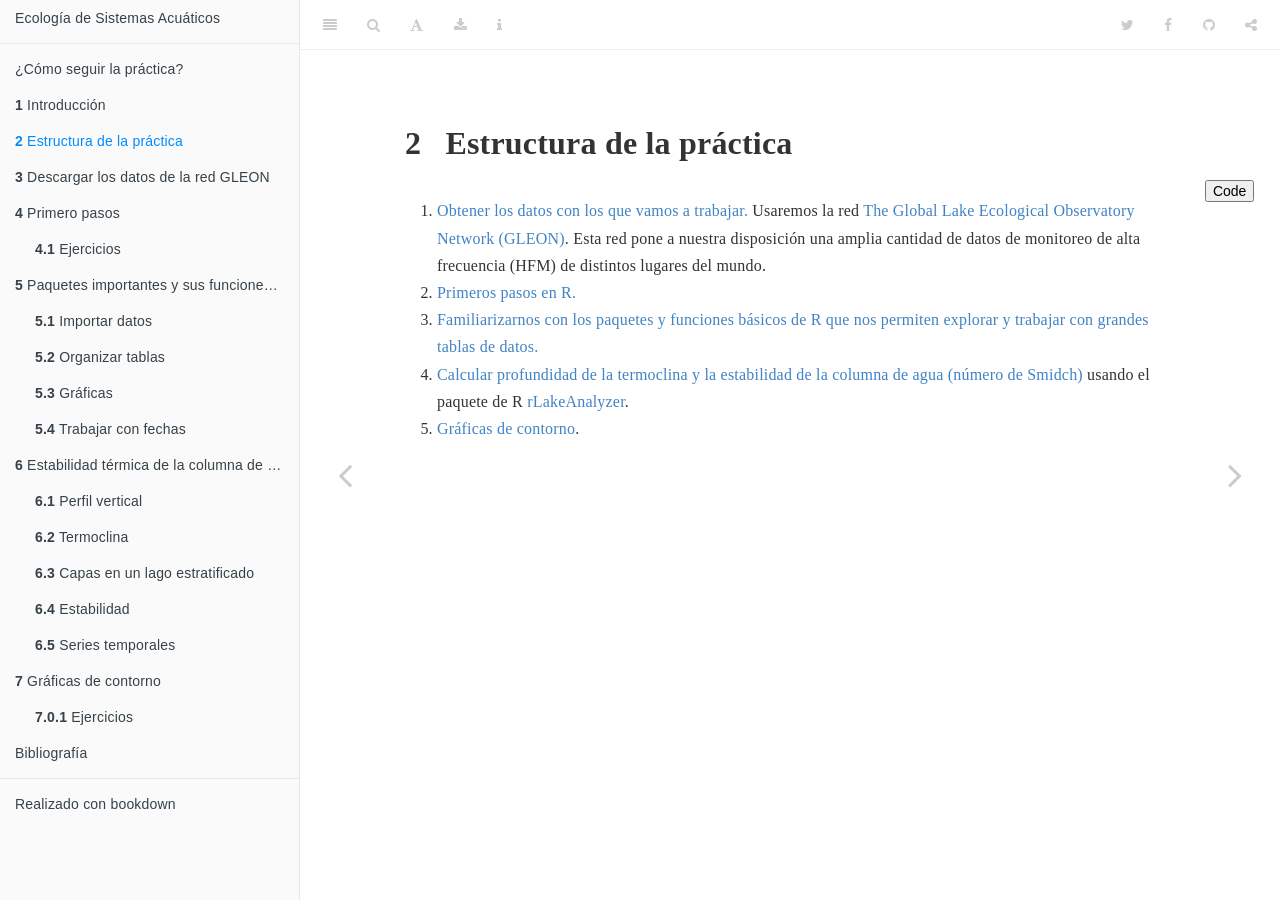
<file: docs/estructura-de-la-práctica.html>
<!DOCTYPE html>
<html lang="" xml:lang="">
<head>

  <meta charset="utf-8" />
  <meta http-equiv="X-UA-Compatible" content="IE=edge" />
  <title>2 Estructura de la práctica | Prácticas de Ecología de Sistemas Acuáticos</title>
  <meta name="description" content="En este documento abordaremos las prácticas de informática de la asignatura de Ecología de Sistemas Acuáticos." />
  <meta name="generator" content="bookdown 0.21 and GitBook 2.6.7" />

  <meta property="og:title" content="2 Estructura de la práctica | Prácticas de Ecología de Sistemas Acuáticos" />
  <meta property="og:type" content="book" />
  
  
  <meta property="og:description" content="En este documento abordaremos las prácticas de informática de la asignatura de Ecología de Sistemas Acuáticos." />
  

  <meta name="twitter:card" content="summary" />
  <meta name="twitter:title" content="2 Estructura de la práctica | Prácticas de Ecología de Sistemas Acuáticos" />
  
  <meta name="twitter:description" content="En este documento abordaremos las prácticas de informática de la asignatura de Ecología de Sistemas Acuáticos." />
  

<meta name="author" content="Jorge Juan Montes Pérez (jmontesp@uma.es)" />



  <meta name="viewport" content="width=device-width, initial-scale=1" />
  <meta name="apple-mobile-web-app-capable" content="yes" />
  <meta name="apple-mobile-web-app-status-bar-style" content="black" />
  
  
<link rel="prev" href="introducción.html"/>
<link rel="next" href="Descarga.html"/>
<script src="libs/jquery-2.2.3/jquery.min.js"></script>
<link href="libs/gitbook-2.6.7/css/style.css" rel="stylesheet" />
<link href="libs/gitbook-2.6.7/css/plugin-table.css" rel="stylesheet" />
<link href="libs/gitbook-2.6.7/css/plugin-bookdown.css" rel="stylesheet" />
<link href="libs/gitbook-2.6.7/css/plugin-highlight.css" rel="stylesheet" />
<link href="libs/gitbook-2.6.7/css/plugin-search.css" rel="stylesheet" />
<link href="libs/gitbook-2.6.7/css/plugin-fontsettings.css" rel="stylesheet" />
<link href="libs/gitbook-2.6.7/css/plugin-clipboard.css" rel="stylesheet" />









<script src="libs/accessible-code-block-0.0.1/empty-anchor.js"></script>
<link href="libs/anchor-sections-1.0/anchor-sections.css" rel="stylesheet" />
<script src="libs/anchor-sections-1.0/anchor-sections.js"></script>

<script>
/* ========================================================================
 * Bootstrap: transition.js v3.3.7
 * http://getbootstrap.com/javascript/#transitions
 * ========================================================================
 * Copyright 2011-2016 Twitter, Inc.
 * Licensed under MIT (https://github.com/twbs/bootstrap/blob/master/LICENSE)
 * ======================================================================== */


+function ($) {
  'use strict';

  // CSS TRANSITION SUPPORT (Shoutout: http://www.modernizr.com/)
  // ============================================================

  function transitionEnd() {
    var el = document.createElement('bootstrap')

    var transEndEventNames = {
      WebkitTransition : 'webkitTransitionEnd',
      MozTransition    : 'transitionend',
      OTransition      : 'oTransitionEnd otransitionend',
      transition       : 'transitionend'
    }

    for (var name in transEndEventNames) {
      if (el.style[name] !== undefined) {
        return { end: transEndEventNames[name] }
      }
    }

    return false // explicit for ie8 (  ._.)
  }

  // http://blog.alexmaccaw.com/css-transitions
  $.fn.emulateTransitionEnd = function (duration) {
    var called = false
    var $el = this
    $(this).one('bsTransitionEnd', function () { called = true })
    var callback = function () { if (!called) $($el).trigger($.support.transition.end) }
    setTimeout(callback, duration)
    return this
  }

  $(function () {
    $.support.transition = transitionEnd()

    if (!$.support.transition) return

    $.event.special.bsTransitionEnd = {
      bindType: $.support.transition.end,
      delegateType: $.support.transition.end,
      handle: function (e) {
        if ($(e.target).is(this)) return e.handleObj.handler.apply(this, arguments)
      }
    }
  })

}(jQuery);

</script>
<script>
/* ========================================================================
 * Bootstrap: collapse.js v3.3.7
 * http://getbootstrap.com/javascript/#collapse
 * ========================================================================
 * Copyright 2011-2016 Twitter, Inc.
 * Licensed under MIT (https://github.com/twbs/bootstrap/blob/master/LICENSE)
 * ======================================================================== */

/* jshint latedef: false */

+function ($) {
  'use strict';

  // COLLAPSE PUBLIC CLASS DEFINITION
  // ================================

  var Collapse = function (element, options) {
    this.$element      = $(element)
    this.options       = $.extend({}, Collapse.DEFAULTS, options)
    this.$trigger      = $('[data-toggle="collapse"][href="#' + element.id + '"],' +
                           '[data-toggle="collapse"][data-target="#' + element.id + '"]')
    this.transitioning = null

    if (this.options.parent) {
      this.$parent = this.getParent()
    } else {
      this.addAriaAndCollapsedClass(this.$element, this.$trigger)
    }

    if (this.options.toggle) this.toggle()
  }

  Collapse.VERSION  = '3.3.7'

  Collapse.TRANSITION_DURATION = 350

  Collapse.DEFAULTS = {
    toggle: true
  }

  Collapse.prototype.dimension = function () {
    var hasWidth = this.$element.hasClass('width')
    return hasWidth ? 'width' : 'height'
  }

  Collapse.prototype.show = function () {
    if (this.transitioning || this.$element.hasClass('in')) return

    var activesData
    var actives = this.$parent && this.$parent.children('.panel').children('.in, .collapsing')

    if (actives && actives.length) {
      activesData = actives.data('bs.collapse')
      if (activesData && activesData.transitioning) return
    }

    var startEvent = $.Event('show.bs.collapse')
    this.$element.trigger(startEvent)
    if (startEvent.isDefaultPrevented()) return

    if (actives && actives.length) {
      Plugin.call(actives, 'hide')
      activesData || actives.data('bs.collapse', null)
    }

    var dimension = this.dimension()

    this.$element
      .removeClass('collapse')
      .addClass('collapsing')[dimension](0)
      .attr('aria-expanded', true)

    this.$trigger
      .removeClass('collapsed')
      .attr('aria-expanded', true)

    this.transitioning = 1

    var complete = function () {
      this.$element
        .removeClass('collapsing')
        .addClass('collapse in')[dimension]('')
      this.transitioning = 0
      this.$element
        .trigger('shown.bs.collapse')
    }

    if (!$.support.transition) return complete.call(this)

    var scrollSize = $.camelCase(['scroll', dimension].join('-'))

    this.$element
      .one('bsTransitionEnd', $.proxy(complete, this))
      .emulateTransitionEnd(Collapse.TRANSITION_DURATION)[dimension](this.$element[0][scrollSize])
  }

  Collapse.prototype.hide = function () {
    if (this.transitioning || !this.$element.hasClass('in')) return

    var startEvent = $.Event('hide.bs.collapse')
    this.$element.trigger(startEvent)
    if (startEvent.isDefaultPrevented()) return

    var dimension = this.dimension()

    this.$element[dimension](this.$element[dimension]())[0].offsetHeight

    this.$element
      .addClass('collapsing')
      .removeClass('collapse in')
      .attr('aria-expanded', false)

    this.$trigger
      .addClass('collapsed')
      .attr('aria-expanded', false)

    this.transitioning = 1

    var complete = function () {
      this.transitioning = 0
      this.$element
        .removeClass('collapsing')
        .addClass('collapse')
        .trigger('hidden.bs.collapse')
    }

    if (!$.support.transition) return complete.call(this)

    this.$element
      [dimension](0)
      .one('bsTransitionEnd', $.proxy(complete, this))
      .emulateTransitionEnd(Collapse.TRANSITION_DURATION)
  }

  Collapse.prototype.toggle = function () {
    this[this.$element.hasClass('in') ? 'hide' : 'show']()
  }

  Collapse.prototype.getParent = function () {
    return $(this.options.parent)
      .find('[data-toggle="collapse"][data-parent="' + this.options.parent + '"]')
      .each($.proxy(function (i, element) {
        var $element = $(element)
        this.addAriaAndCollapsedClass(getTargetFromTrigger($element), $element)
      }, this))
      .end()
  }

  Collapse.prototype.addAriaAndCollapsedClass = function ($element, $trigger) {
    var isOpen = $element.hasClass('in')

    $element.attr('aria-expanded', isOpen)
    $trigger
      .toggleClass('collapsed', !isOpen)
      .attr('aria-expanded', isOpen)
  }

  function getTargetFromTrigger($trigger) {
    var href
    var target = $trigger.attr('data-target')
      || (href = $trigger.attr('href')) && href.replace(/.*(?=#[^\s]+$)/, '') // strip for ie7

    return $(target)
  }


  // COLLAPSE PLUGIN DEFINITION
  // ==========================

  function Plugin(option) {
    return this.each(function () {
      var $this   = $(this)
      var data    = $this.data('bs.collapse')
      var options = $.extend({}, Collapse.DEFAULTS, $this.data(), typeof option == 'object' && option)

      if (!data && options.toggle && /show|hide/.test(option)) options.toggle = false
      if (!data) $this.data('bs.collapse', (data = new Collapse(this, options)))
      if (typeof option == 'string') data[option]()
    })
  }

  var old = $.fn.collapse

  $.fn.collapse             = Plugin
  $.fn.collapse.Constructor = Collapse


  // COLLAPSE NO CONFLICT
  // ====================

  $.fn.collapse.noConflict = function () {
    $.fn.collapse = old
    return this
  }


  // COLLAPSE DATA-API
  // =================

  $(document).on('click.bs.collapse.data-api', '[data-toggle="collapse"]', function (e) {
    var $this   = $(this)

    if (!$this.attr('data-target')) e.preventDefault()

    var $target = getTargetFromTrigger($this)
    var data    = $target.data('bs.collapse')
    var option  = data ? 'toggle' : $this.data()

    Plugin.call($target, option)
  })

}(jQuery);

</script>
<script>
window.initializeCodeFolding = function(show) {

  // handlers for show-all and hide all
  $("#rmd-show-all-code").click(function() {
    $('div.r-code-collapse').each(function() {
      $(this).collapse('show');
    });
  });
  $("#rmd-hide-all-code").click(function() {
    $('div.r-code-collapse').each(function() {
      $(this).collapse('hide');
    });
  });

  // index for unique code element ids
  var currentIndex = 1;

  // select all R code blocks
  var rCodeBlocks = $('pre.sourceCode, pre.r, pre.python, pre.bash, pre.sql, pre.cpp, pre.stan, pre.js');
  rCodeBlocks.each(function() {

    // create a collapsable div to wrap the code in
    var div = $('<div class="collapse r-code-collapse"></div>');
    if (show)
      div.addClass('in');
    var id = 'rcode-643E0F36' + currentIndex++;
    div.attr('id', id);
    $(this).before(div);
    $(this).detach().appendTo(div);

    // add a show code button right above
    var showCodeText = $('<span>' + (show ? 'Hide' : 'Code') + '</span>');
    var showCodeButton = $('<button type="button" class="btn btn-default btn-xs code-folding-btn pull-right"></button>');
    showCodeButton.append(showCodeText);
    showCodeButton
        .attr('data-toggle', 'collapse')
        .attr('data-target', '#' + id)
        .attr('aria-expanded', show)
        .attr('aria-controls', id);

    var buttonRow = $('<div class="row"></div>');
    var buttonCol = $('<div class="col-md-12"></div>');

    buttonCol.append(showCodeButton);
    buttonRow.append(buttonCol);

    div.before(buttonRow);

    // update state of button on show/hide
    div.on('hidden.bs.collapse', function () {
      showCodeText.text('Code');
    });
    div.on('show.bs.collapse', function () {
      showCodeText.text('Hide');
    });
  });

}
</script>
<script>
/* ========================================================================
 * Bootstrap: dropdown.js v3.3.7
 * http://getbootstrap.com/javascript/#dropdowns
 * ========================================================================
 * Copyright 2011-2016 Twitter, Inc.
 * Licensed under MIT (https://github.com/twbs/bootstrap/blob/master/LICENSE)
 * ======================================================================== */


+function ($) {
  'use strict';

  // DROPDOWN CLASS DEFINITION
  // =========================

  var backdrop = '.dropdown-backdrop'
  var toggle   = '[data-toggle="dropdown"]'
  var Dropdown = function (element) {
    $(element).on('click.bs.dropdown', this.toggle)
  }

  Dropdown.VERSION = '3.3.7'

  function getParent($this) {
    var selector = $this.attr('data-target')

    if (!selector) {
      selector = $this.attr('href')
      selector = selector && /#[A-Za-z]/.test(selector) && selector.replace(/.*(?=#[^\s]*$)/, '') // strip for ie7
    }

    var $parent = selector && $(selector)

    return $parent && $parent.length ? $parent : $this.parent()
  }

  function clearMenus(e) {
    if (e && e.which === 3) return
    $(backdrop).remove()
    $(toggle).each(function () {
      var $this         = $(this)
      var $parent       = getParent($this)
      var relatedTarget = { relatedTarget: this }

      if (!$parent.hasClass('open')) return

      if (e && e.type == 'click' && /input|textarea/i.test(e.target.tagName) && $.contains($parent[0], e.target)) return

      $parent.trigger(e = $.Event('hide.bs.dropdown', relatedTarget))

      if (e.isDefaultPrevented()) return

      $this.attr('aria-expanded', 'false')
      $parent.removeClass('open').trigger($.Event('hidden.bs.dropdown', relatedTarget))
    })
  }

  Dropdown.prototype.toggle = function (e) {
    var $this = $(this)

    if ($this.is('.disabled, :disabled')) return

    var $parent  = getParent($this)
    var isActive = $parent.hasClass('open')

    clearMenus()

    if (!isActive) {
      if ('ontouchstart' in document.documentElement && !$parent.closest('.navbar-nav').length) {
        // if mobile we use a backdrop because click events don't delegate
        $(document.createElement('div'))
          .addClass('dropdown-backdrop')
          .insertAfter($(this))
          .on('click', clearMenus)
      }

      var relatedTarget = { relatedTarget: this }
      $parent.trigger(e = $.Event('show.bs.dropdown', relatedTarget))

      if (e.isDefaultPrevented()) return

      $this
        .trigger('focus')
        .attr('aria-expanded', 'true')

      $parent
        .toggleClass('open')
        .trigger($.Event('shown.bs.dropdown', relatedTarget))
    }

    return false
  }

  Dropdown.prototype.keydown = function (e) {
    if (!/(38|40|27|32)/.test(e.which) || /input|textarea/i.test(e.target.tagName)) return

    var $this = $(this)

    e.preventDefault()
    e.stopPropagation()

    if ($this.is('.disabled, :disabled')) return

    var $parent  = getParent($this)
    var isActive = $parent.hasClass('open')

    if (!isActive && e.which != 27 || isActive && e.which == 27) {
      if (e.which == 27) $parent.find(toggle).trigger('focus')
      return $this.trigger('click')
    }

    var desc = ' li:not(.disabled):visible a'
    var $items = $parent.find('.dropdown-menu' + desc)

    if (!$items.length) return

    var index = $items.index(e.target)

    if (e.which == 38 && index > 0)                 index--         // up
    if (e.which == 40 && index < $items.length - 1) index++         // down
    if (!~index)                                    index = 0

    $items.eq(index).trigger('focus')
  }


  // DROPDOWN PLUGIN DEFINITION
  // ==========================

  function Plugin(option) {
    return this.each(function () {
      var $this = $(this)
      var data  = $this.data('bs.dropdown')

      if (!data) $this.data('bs.dropdown', (data = new Dropdown(this)))
      if (typeof option == 'string') data[option].call($this)
    })
  }

  var old = $.fn.dropdown

  $.fn.dropdown             = Plugin
  $.fn.dropdown.Constructor = Dropdown


  // DROPDOWN NO CONFLICT
  // ====================

  $.fn.dropdown.noConflict = function () {
    $.fn.dropdown = old
    return this
  }


  // APPLY TO STANDARD DROPDOWN ELEMENTS
  // ===================================

  $(document)
    .on('click.bs.dropdown.data-api', clearMenus)
    .on('click.bs.dropdown.data-api', '.dropdown form', function (e) { e.stopPropagation() })
    .on('click.bs.dropdown.data-api', toggle, Dropdown.prototype.toggle)
    .on('keydown.bs.dropdown.data-api', toggle, Dropdown.prototype.keydown)
    .on('keydown.bs.dropdown.data-api', '.dropdown-menu', Dropdown.prototype.keydown)

}(jQuery);

</script>
<style type="text/css">
.code-folding-btn { margin-bottom: 4px; }
.row { display: flex; }
.collapse { display: none; }
.in { display:block }
.pull-right > .dropdown-menu {
    right: 0;
    left: auto;
}
.open > .dropdown-menu {
    display: block;
}
.dropdown-menu {
    position: absolute;
    top: 100%;
    left: 0;
    z-index: 1000;
    display: none;
    float: left;
    min-width: 160px;
    padding: 5px 0;
    margin: 2px 0 0;
    font-size: 14px;
    text-align: left;
    list-style: none;
    background-color: #fff;
    -webkit-background-clip: padding-box;
    background-clip: padding-box;
    border: 1px solid #ccc;
    border: 1px solid rgba(0,0,0,.15);
    border-radius: 4px;
    -webkit-box-shadow: 0 6px 12px rgba(0,0,0,.175);
    box-shadow: 0 6px 12px rgba(0,0,0,.175);
}
</style>
<script>
$(document).ready(function () {
  window.initializeCodeFolding("show" === "hide");
});
</script>


<script>
document.write('<div class="btn-group pull-right" style="position: absolute; top: 20%; right: 2%; z-index: 200"><button type="button" class="btn btn-default btn-xs dropdown-toggle" data-toggle="dropdown" aria-haspopup="true" aria-expanded="true" data-_extension-text-contrast=""><span>Code</span> <span class="caret"></span></button><ul class="dropdown-menu" style="min-width: 50px;"><li><a id="rmd-show-all-code" href="#">Show All Code</a></li><li><a id="rmd-hide-all-code" href="#">Hide All Code</a></li></ul></div>')
</script>


<style type="text/css">
code.sourceCode > span { display: inline-block; line-height: 1.25; }
code.sourceCode > span { color: inherit; text-decoration: inherit; }
code.sourceCode > span:empty { height: 1.2em; }
.sourceCode { overflow: visible; }
code.sourceCode { white-space: pre; position: relative; }
pre.sourceCode { margin: 0; }
@media screen {
div.sourceCode { overflow: auto; }
}
@media print {
code.sourceCode { white-space: pre-wrap; }
code.sourceCode > span { text-indent: -5em; padding-left: 5em; }
}
pre.numberSource code
  { counter-reset: source-line 0; }
pre.numberSource code > span
  { position: relative; left: -4em; counter-increment: source-line; }
pre.numberSource code > span > a:first-child::before
  { content: counter(source-line);
    position: relative; left: -1em; text-align: right; vertical-align: baseline;
    border: none; display: inline-block;
    -webkit-touch-callout: none; -webkit-user-select: none;
    -khtml-user-select: none; -moz-user-select: none;
    -ms-user-select: none; user-select: none;
    padding: 0 4px; width: 4em;
    color: #aaaaaa;
  }
pre.numberSource { margin-left: 3em; border-left: 1px solid #aaaaaa;  padding-left: 4px; }
div.sourceCode
  {   }
@media screen {
code.sourceCode > span > a:first-child::before { text-decoration: underline; }
}
code span.al { color: #ff0000; font-weight: bold; } /* Alert */
code span.an { color: #60a0b0; font-weight: bold; font-style: italic; } /* Annotation */
code span.at { color: #7d9029; } /* Attribute */
code span.bn { color: #40a070; } /* BaseN */
code span.bu { } /* BuiltIn */
code span.cf { color: #007020; font-weight: bold; } /* ControlFlow */
code span.ch { color: #4070a0; } /* Char */
code span.cn { color: #880000; } /* Constant */
code span.co { color: #60a0b0; font-style: italic; } /* Comment */
code span.cv { color: #60a0b0; font-weight: bold; font-style: italic; } /* CommentVar */
code span.do { color: #ba2121; font-style: italic; } /* Documentation */
code span.dt { color: #902000; } /* DataType */
code span.dv { color: #40a070; } /* DecVal */
code span.er { color: #ff0000; font-weight: bold; } /* Error */
code span.ex { } /* Extension */
code span.fl { color: #40a070; } /* Float */
code span.fu { color: #06287e; } /* Function */
code span.im { } /* Import */
code span.in { color: #60a0b0; font-weight: bold; font-style: italic; } /* Information */
code span.kw { color: #007020; font-weight: bold; } /* Keyword */
code span.op { color: #666666; } /* Operator */
code span.ot { color: #007020; } /* Other */
code span.pp { color: #bc7a00; } /* Preprocessor */
code span.sc { color: #4070a0; } /* SpecialChar */
code span.ss { color: #bb6688; } /* SpecialString */
code span.st { color: #4070a0; } /* String */
code span.va { color: #19177c; } /* Variable */
code span.vs { color: #4070a0; } /* VerbatimString */
code span.wa { color: #60a0b0; font-weight: bold; font-style: italic; } /* Warning */
</style>

<link rel="stylesheet" href="style.css" type="text/css" />
</head>

<body>



  <div class="book without-animation with-summary font-size-2 font-family-1" data-basepath=".">

    <div class="book-summary">
      <nav role="navigation">

<ul class="summary">
<li><a href="./">Ecología de Sistemas Acuáticos</a></li>

<li class="divider"></li>
<li class="chapter" data-level="" data-path="index.html"><a href="index.html"><i class="fa fa-check"></i>¿Cómo seguir la práctica?</a></li>
<li class="chapter" data-level="1" data-path="introducción.html"><a href="introducción.html"><i class="fa fa-check"></i><b>1</b> Introducción</a></li>
<li class="chapter" data-level="2" data-path="estructura-de-la-práctica.html"><a href="estructura-de-la-práctica.html"><i class="fa fa-check"></i><b>2</b> Estructura de la práctica</a></li>
<li class="chapter" data-level="3" data-path="Descarga.html"><a href="Descarga.html"><i class="fa fa-check"></i><b>3</b> Descargar los datos de la red GLEON</a></li>
<li class="chapter" data-level="4" data-path="PrimerosPasos.html"><a href="PrimerosPasos.html"><i class="fa fa-check"></i><b>4</b> Primero pasos</a><ul>
<li class="chapter" data-level="4.1" data-path="PrimerosPasos.html"><a href="PrimerosPasos.html#ejercicios"><i class="fa fa-check"></i><b>4.1</b> Ejercicios</a></li>
</ul></li>
<li class="chapter" data-level="5" data-path="Tidyverse.html"><a href="Tidyverse.html"><i class="fa fa-check"></i><b>5</b> Paquetes importantes y sus funciones básicas</a><ul>
<li class="chapter" data-level="5.1" data-path="Tidyverse.html"><a href="Tidyverse.html#importar-datos"><i class="fa fa-check"></i><b>5.1</b> Importar datos</a></li>
<li class="chapter" data-level="5.2" data-path="Tidyverse.html"><a href="Tidyverse.html#organizar-tablas"><i class="fa fa-check"></i><b>5.2</b> Organizar tablas</a><ul>
<li class="chapter" data-level="5.2.1" data-path="Tidyverse.html"><a href="Tidyverse.html#ejercicios-1"><i class="fa fa-check"></i><b>5.2.1</b> Ejercicios:</a></li>
</ul></li>
<li class="chapter" data-level="5.3" data-path="Tidyverse.html"><a href="Tidyverse.html#gráficas"><i class="fa fa-check"></i><b>5.3</b> Gráficas</a><ul>
<li class="chapter" data-level="5.3.1" data-path="Tidyverse.html"><a href="Tidyverse.html#ejercicios-2"><i class="fa fa-check"></i><b>5.3.1</b> Ejercicios</a></li>
</ul></li>
<li class="chapter" data-level="5.4" data-path="Tidyverse.html"><a href="Tidyverse.html#trabajar-con-fechas"><i class="fa fa-check"></i><b>5.4</b> Trabajar con fechas</a><ul>
<li class="chapter" data-level="5.4.1" data-path="Tidyverse.html"><a href="Tidyverse.html#ejercicios-3"><i class="fa fa-check"></i><b>5.4.1</b> Ejercicios</a></li>
</ul></li>
</ul></li>
<li class="chapter" data-level="6" data-path="Termoclina.html"><a href="Termoclina.html"><i class="fa fa-check"></i><b>6</b> Estabilidad térmica de la columna de agua</a><ul>
<li class="chapter" data-level="6.1" data-path="Termoclina.html"><a href="Termoclina.html#perfil-vertical"><i class="fa fa-check"></i><b>6.1</b> Perfil vertical</a><ul>
<li class="chapter" data-level="6.1.1" data-path="Termoclina.html"><a href="Termoclina.html#ejercicio"><i class="fa fa-check"></i><b>6.1.1</b> Ejercicio</a></li>
</ul></li>
<li class="chapter" data-level="6.2" data-path="Termoclina.html"><a href="Termoclina.html#termoclina"><i class="fa fa-check"></i><b>6.2</b> Termoclina</a></li>
<li class="chapter" data-level="6.3" data-path="Termoclina.html"><a href="Termoclina.html#capas-en-un-lago-estratificado"><i class="fa fa-check"></i><b>6.3</b> Capas en un lago estratificado</a><ul>
<li class="chapter" data-level="6.3.1" data-path="Termoclina.html"><a href="Termoclina.html#ejercicios-4"><i class="fa fa-check"></i><b>6.3.1</b> Ejercicios</a></li>
</ul></li>
<li class="chapter" data-level="6.4" data-path="Termoclina.html"><a href="Termoclina.html#estabilidad"><i class="fa fa-check"></i><b>6.4</b> Estabilidad</a><ul>
<li class="chapter" data-level="6.4.1" data-path="Termoclina.html"><a href="Termoclina.html#ejercicios-5"><i class="fa fa-check"></i><b>6.4.1</b> Ejercicios</a></li>
</ul></li>
<li class="chapter" data-level="6.5" data-path="Termoclina.html"><a href="Termoclina.html#series-temporales"><i class="fa fa-check"></i><b>6.5</b> Series temporales</a><ul>
<li class="chapter" data-level="6.5.1" data-path="Termoclina.html"><a href="Termoclina.html#ejercicios-6"><i class="fa fa-check"></i><b>6.5.1</b> Ejercicios</a></li>
</ul></li>
</ul></li>
<li class="chapter" data-level="7" data-path="Contour.html"><a href="Contour.html"><i class="fa fa-check"></i><b>7</b> Gráficas de contorno</a><ul>
<li class="chapter" data-level="7.0.1" data-path="Contour.html"><a href="Contour.html#ejercicios-7"><i class="fa fa-check"></i><b>7.0.1</b> Ejercicios</a></li>
</ul></li>
<li class="chapter" data-level="" data-path="bibliografía.html"><a href="bibliografía.html"><i class="fa fa-check"></i>Bibliografía</a></li>
<li class="divider"></li>
<li><a href="https://bookdown.org/" target="blank">Realizado con bookdown</a></li>

</ul>

      </nav>
    </div>

    <div class="book-body">
      <div class="body-inner">
        <div class="book-header" role="navigation">
          <h1>
            <i class="fa fa-circle-o-notch fa-spin"></i><a href="./">Prácticas de Ecología de Sistemas Acuáticos</a>
          </h1>
        </div>

        <div class="page-wrapper" tabindex="-1" role="main">
          <div class="page-inner">

            <section class="normal" id="section-">
<div id="estructura-de-la-práctica" class="section level1">
<h1><span class="header-section-number">2</span> Estructura de la práctica</h1>
<ol style="list-style-type: decimal">
<li><a href="Descarga.html#Descarga">Obtener los datos con los que vamos a trabajar.</a> Usaremos la red <a href="https://gleon.org/">The Global Lake Ecological Observatory Network (GLEON)</a>. Esta red pone a nuestra disposición una amplia cantidad de datos de monitoreo de alta frecuencia (HFM) de distintos lugares del mundo.</li>
<li><a href="PrimerosPasos.html#PrimerosPasos">Primeros pasos en R.</a></li>
<li><a href="@Tidyverse">Familiarizarnos con los paquetes y funciones básicos de R que nos permiten explorar y trabajar con grandes tablas de datos.</a></li>
<li><a href="@Termoclina">Calcular profundidad de la termoclina y la estabilidad de la columna de agua (número de Smidch)</a> usando el paquete de R <a href="https://cran.r-project.org/web/packages/rLakeAnalyzer/rLakeAnalyzer.pdf">rLakeAnalyzer</a>.</li>
<li><a href="Contour.html#Contour">Gráficas de contorno</a>.</li>
</ol>

</div>
            </section>

          </div>
        </div>
      </div>
<a href="introducción.html" class="navigation navigation-prev " aria-label="Previous page"><i class="fa fa-angle-left"></i></a>
<a href="Descarga.html" class="navigation navigation-next " aria-label="Next page"><i class="fa fa-angle-right"></i></a>
    </div>
  </div>
<script src="libs/gitbook-2.6.7/js/app.min.js"></script>
<script src="libs/gitbook-2.6.7/js/lunr.js"></script>
<script src="libs/gitbook-2.6.7/js/clipboard.min.js"></script>
<script src="libs/gitbook-2.6.7/js/plugin-search.js"></script>
<script src="libs/gitbook-2.6.7/js/plugin-sharing.js"></script>
<script src="libs/gitbook-2.6.7/js/plugin-fontsettings.js"></script>
<script src="libs/gitbook-2.6.7/js/plugin-bookdown.js"></script>
<script src="libs/gitbook-2.6.7/js/jquery.highlight.js"></script>
<script src="libs/gitbook-2.6.7/js/plugin-clipboard.js"></script>
<script>
gitbook.require(["gitbook"], function(gitbook) {
gitbook.start({
"sharing": {
"github": true,
"facebook": true,
"twitter": true,
"linkedin": false,
"weibo": false,
"instapaper": false,
"vk": false,
"all": ["facebook", "twitter", "linkedin", "weibo", "instapaper"]
},
"fontsettings": {
"theme": "white",
"family": "serif",
"size": 2
},
"edit": {
"link": null,
"text": null
},
"history": {
"link": null,
"text": null
},
"view": {
"link": null,
"text": null
},
"download": ["PracticasESA.pdf", "PracticasESA.mobi"],
"toc": {
"collapse": "subsection"
}
});
});
</script>

</body>

</html>
</file>
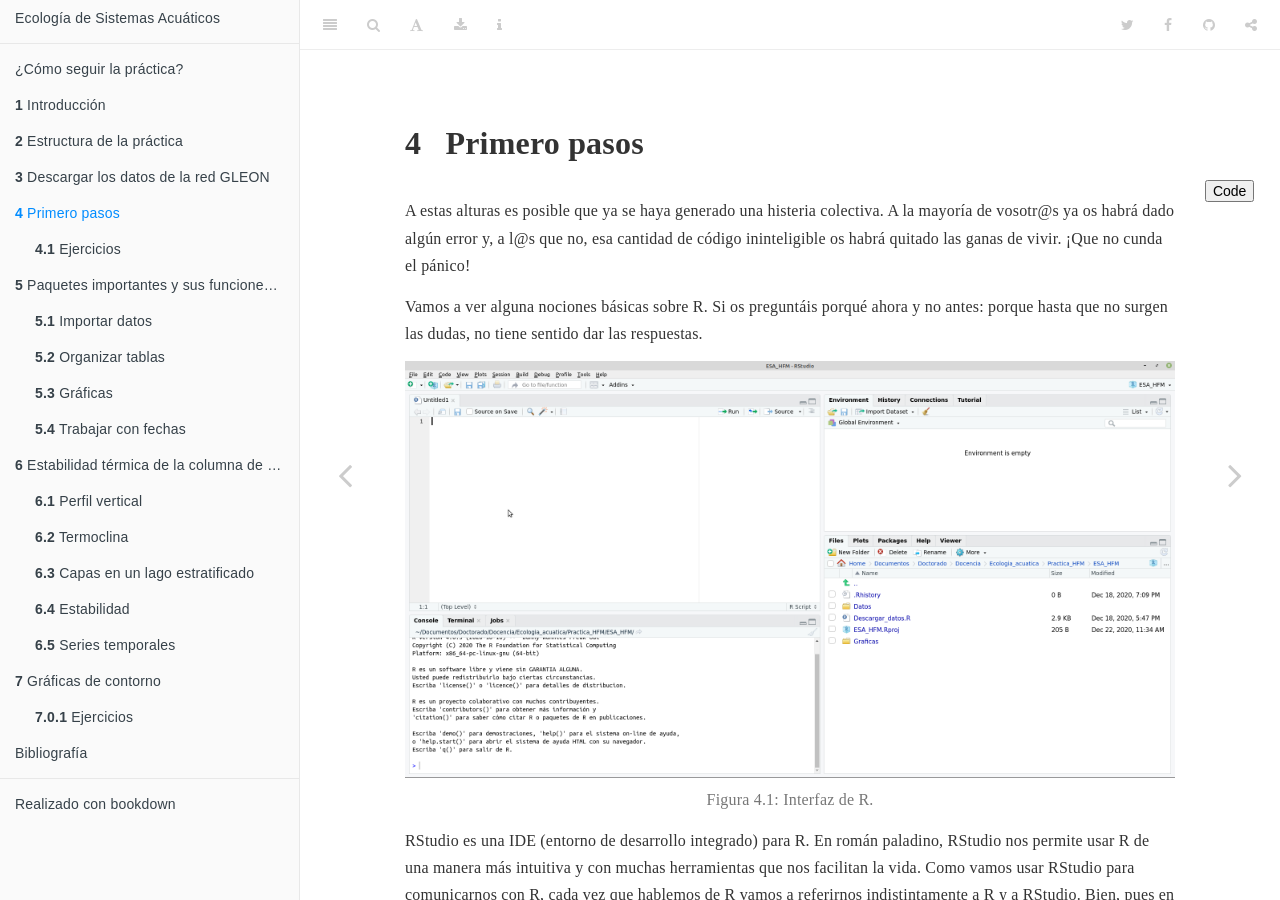
<file: docs/PrimerosPasos.html>
<!DOCTYPE html>
<html lang="" xml:lang="">
<head>

  <meta charset="utf-8" />
  <meta http-equiv="X-UA-Compatible" content="IE=edge" />
  <title>4 Primero pasos | Prácticas de Ecología de Sistemas Acuáticos</title>
  <meta name="description" content="En este documento abordaremos las prácticas de informática de la asignatura de Ecología de Sistemas Acuáticos." />
  <meta name="generator" content="bookdown 0.21 and GitBook 2.6.7" />

  <meta property="og:title" content="4 Primero pasos | Prácticas de Ecología de Sistemas Acuáticos" />
  <meta property="og:type" content="book" />
  
  
  <meta property="og:description" content="En este documento abordaremos las prácticas de informática de la asignatura de Ecología de Sistemas Acuáticos." />
  

  <meta name="twitter:card" content="summary" />
  <meta name="twitter:title" content="4 Primero pasos | Prácticas de Ecología de Sistemas Acuáticos" />
  
  <meta name="twitter:description" content="En este documento abordaremos las prácticas de informática de la asignatura de Ecología de Sistemas Acuáticos." />
  

<meta name="author" content="Jorge Juan Montes Pérez (jmontesp@uma.es)" />



  <meta name="viewport" content="width=device-width, initial-scale=1" />
  <meta name="apple-mobile-web-app-capable" content="yes" />
  <meta name="apple-mobile-web-app-status-bar-style" content="black" />
  
  
<link rel="prev" href="Descarga.html"/>
<link rel="next" href="Tidyverse.html"/>
<script src="libs/jquery-2.2.3/jquery.min.js"></script>
<link href="libs/gitbook-2.6.7/css/style.css" rel="stylesheet" />
<link href="libs/gitbook-2.6.7/css/plugin-table.css" rel="stylesheet" />
<link href="libs/gitbook-2.6.7/css/plugin-bookdown.css" rel="stylesheet" />
<link href="libs/gitbook-2.6.7/css/plugin-highlight.css" rel="stylesheet" />
<link href="libs/gitbook-2.6.7/css/plugin-search.css" rel="stylesheet" />
<link href="libs/gitbook-2.6.7/css/plugin-fontsettings.css" rel="stylesheet" />
<link href="libs/gitbook-2.6.7/css/plugin-clipboard.css" rel="stylesheet" />









<script src="libs/accessible-code-block-0.0.1/empty-anchor.js"></script>
<link href="libs/anchor-sections-1.0/anchor-sections.css" rel="stylesheet" />
<script src="libs/anchor-sections-1.0/anchor-sections.js"></script>

<script>
/* ========================================================================
 * Bootstrap: transition.js v3.3.7
 * http://getbootstrap.com/javascript/#transitions
 * ========================================================================
 * Copyright 2011-2016 Twitter, Inc.
 * Licensed under MIT (https://github.com/twbs/bootstrap/blob/master/LICENSE)
 * ======================================================================== */


+function ($) {
  'use strict';

  // CSS TRANSITION SUPPORT (Shoutout: http://www.modernizr.com/)
  // ============================================================

  function transitionEnd() {
    var el = document.createElement('bootstrap')

    var transEndEventNames = {
      WebkitTransition : 'webkitTransitionEnd',
      MozTransition    : 'transitionend',
      OTransition      : 'oTransitionEnd otransitionend',
      transition       : 'transitionend'
    }

    for (var name in transEndEventNames) {
      if (el.style[name] !== undefined) {
        return { end: transEndEventNames[name] }
      }
    }

    return false // explicit for ie8 (  ._.)
  }

  // http://blog.alexmaccaw.com/css-transitions
  $.fn.emulateTransitionEnd = function (duration) {
    var called = false
    var $el = this
    $(this).one('bsTransitionEnd', function () { called = true })
    var callback = function () { if (!called) $($el).trigger($.support.transition.end) }
    setTimeout(callback, duration)
    return this
  }

  $(function () {
    $.support.transition = transitionEnd()

    if (!$.support.transition) return

    $.event.special.bsTransitionEnd = {
      bindType: $.support.transition.end,
      delegateType: $.support.transition.end,
      handle: function (e) {
        if ($(e.target).is(this)) return e.handleObj.handler.apply(this, arguments)
      }
    }
  })

}(jQuery);

</script>
<script>
/* ========================================================================
 * Bootstrap: collapse.js v3.3.7
 * http://getbootstrap.com/javascript/#collapse
 * ========================================================================
 * Copyright 2011-2016 Twitter, Inc.
 * Licensed under MIT (https://github.com/twbs/bootstrap/blob/master/LICENSE)
 * ======================================================================== */

/* jshint latedef: false */

+function ($) {
  'use strict';

  // COLLAPSE PUBLIC CLASS DEFINITION
  // ================================

  var Collapse = function (element, options) {
    this.$element      = $(element)
    this.options       = $.extend({}, Collapse.DEFAULTS, options)
    this.$trigger      = $('[data-toggle="collapse"][href="#' + element.id + '"],' +
                           '[data-toggle="collapse"][data-target="#' + element.id + '"]')
    this.transitioning = null

    if (this.options.parent) {
      this.$parent = this.getParent()
    } else {
      this.addAriaAndCollapsedClass(this.$element, this.$trigger)
    }

    if (this.options.toggle) this.toggle()
  }

  Collapse.VERSION  = '3.3.7'

  Collapse.TRANSITION_DURATION = 350

  Collapse.DEFAULTS = {
    toggle: true
  }

  Collapse.prototype.dimension = function () {
    var hasWidth = this.$element.hasClass('width')
    return hasWidth ? 'width' : 'height'
  }

  Collapse.prototype.show = function () {
    if (this.transitioning || this.$element.hasClass('in')) return

    var activesData
    var actives = this.$parent && this.$parent.children('.panel').children('.in, .collapsing')

    if (actives && actives.length) {
      activesData = actives.data('bs.collapse')
      if (activesData && activesData.transitioning) return
    }

    var startEvent = $.Event('show.bs.collapse')
    this.$element.trigger(startEvent)
    if (startEvent.isDefaultPrevented()) return

    if (actives && actives.length) {
      Plugin.call(actives, 'hide')
      activesData || actives.data('bs.collapse', null)
    }

    var dimension = this.dimension()

    this.$element
      .removeClass('collapse')
      .addClass('collapsing')[dimension](0)
      .attr('aria-expanded', true)

    this.$trigger
      .removeClass('collapsed')
      .attr('aria-expanded', true)

    this.transitioning = 1

    var complete = function () {
      this.$element
        .removeClass('collapsing')
        .addClass('collapse in')[dimension]('')
      this.transitioning = 0
      this.$element
        .trigger('shown.bs.collapse')
    }

    if (!$.support.transition) return complete.call(this)

    var scrollSize = $.camelCase(['scroll', dimension].join('-'))

    this.$element
      .one('bsTransitionEnd', $.proxy(complete, this))
      .emulateTransitionEnd(Collapse.TRANSITION_DURATION)[dimension](this.$element[0][scrollSize])
  }

  Collapse.prototype.hide = function () {
    if (this.transitioning || !this.$element.hasClass('in')) return

    var startEvent = $.Event('hide.bs.collapse')
    this.$element.trigger(startEvent)
    if (startEvent.isDefaultPrevented()) return

    var dimension = this.dimension()

    this.$element[dimension](this.$element[dimension]())[0].offsetHeight

    this.$element
      .addClass('collapsing')
      .removeClass('collapse in')
      .attr('aria-expanded', false)

    this.$trigger
      .addClass('collapsed')
      .attr('aria-expanded', false)

    this.transitioning = 1

    var complete = function () {
      this.transitioning = 0
      this.$element
        .removeClass('collapsing')
        .addClass('collapse')
        .trigger('hidden.bs.collapse')
    }

    if (!$.support.transition) return complete.call(this)

    this.$element
      [dimension](0)
      .one('bsTransitionEnd', $.proxy(complete, this))
      .emulateTransitionEnd(Collapse.TRANSITION_DURATION)
  }

  Collapse.prototype.toggle = function () {
    this[this.$element.hasClass('in') ? 'hide' : 'show']()
  }

  Collapse.prototype.getParent = function () {
    return $(this.options.parent)
      .find('[data-toggle="collapse"][data-parent="' + this.options.parent + '"]')
      .each($.proxy(function (i, element) {
        var $element = $(element)
        this.addAriaAndCollapsedClass(getTargetFromTrigger($element), $element)
      }, this))
      .end()
  }

  Collapse.prototype.addAriaAndCollapsedClass = function ($element, $trigger) {
    var isOpen = $element.hasClass('in')

    $element.attr('aria-expanded', isOpen)
    $trigger
      .toggleClass('collapsed', !isOpen)
      .attr('aria-expanded', isOpen)
  }

  function getTargetFromTrigger($trigger) {
    var href
    var target = $trigger.attr('data-target')
      || (href = $trigger.attr('href')) && href.replace(/.*(?=#[^\s]+$)/, '') // strip for ie7

    return $(target)
  }


  // COLLAPSE PLUGIN DEFINITION
  // ==========================

  function Plugin(option) {
    return this.each(function () {
      var $this   = $(this)
      var data    = $this.data('bs.collapse')
      var options = $.extend({}, Collapse.DEFAULTS, $this.data(), typeof option == 'object' && option)

      if (!data && options.toggle && /show|hide/.test(option)) options.toggle = false
      if (!data) $this.data('bs.collapse', (data = new Collapse(this, options)))
      if (typeof option == 'string') data[option]()
    })
  }

  var old = $.fn.collapse

  $.fn.collapse             = Plugin
  $.fn.collapse.Constructor = Collapse


  // COLLAPSE NO CONFLICT
  // ====================

  $.fn.collapse.noConflict = function () {
    $.fn.collapse = old
    return this
  }


  // COLLAPSE DATA-API
  // =================

  $(document).on('click.bs.collapse.data-api', '[data-toggle="collapse"]', function (e) {
    var $this   = $(this)

    if (!$this.attr('data-target')) e.preventDefault()

    var $target = getTargetFromTrigger($this)
    var data    = $target.data('bs.collapse')
    var option  = data ? 'toggle' : $this.data()

    Plugin.call($target, option)
  })

}(jQuery);

</script>
<script>
window.initializeCodeFolding = function(show) {

  // handlers for show-all and hide all
  $("#rmd-show-all-code").click(function() {
    $('div.r-code-collapse').each(function() {
      $(this).collapse('show');
    });
  });
  $("#rmd-hide-all-code").click(function() {
    $('div.r-code-collapse').each(function() {
      $(this).collapse('hide');
    });
  });

  // index for unique code element ids
  var currentIndex = 1;

  // select all R code blocks
  var rCodeBlocks = $('pre.sourceCode, pre.r, pre.python, pre.bash, pre.sql, pre.cpp, pre.stan, pre.js');
  rCodeBlocks.each(function() {

    // create a collapsable div to wrap the code in
    var div = $('<div class="collapse r-code-collapse"></div>');
    if (show)
      div.addClass('in');
    var id = 'rcode-643E0F36' + currentIndex++;
    div.attr('id', id);
    $(this).before(div);
    $(this).detach().appendTo(div);

    // add a show code button right above
    var showCodeText = $('<span>' + (show ? 'Hide' : 'Code') + '</span>');
    var showCodeButton = $('<button type="button" class="btn btn-default btn-xs code-folding-btn pull-right"></button>');
    showCodeButton.append(showCodeText);
    showCodeButton
        .attr('data-toggle', 'collapse')
        .attr('data-target', '#' + id)
        .attr('aria-expanded', show)
        .attr('aria-controls', id);

    var buttonRow = $('<div class="row"></div>');
    var buttonCol = $('<div class="col-md-12"></div>');

    buttonCol.append(showCodeButton);
    buttonRow.append(buttonCol);

    div.before(buttonRow);

    // update state of button on show/hide
    div.on('hidden.bs.collapse', function () {
      showCodeText.text('Code');
    });
    div.on('show.bs.collapse', function () {
      showCodeText.text('Hide');
    });
  });

}
</script>
<script>
/* ========================================================================
 * Bootstrap: dropdown.js v3.3.7
 * http://getbootstrap.com/javascript/#dropdowns
 * ========================================================================
 * Copyright 2011-2016 Twitter, Inc.
 * Licensed under MIT (https://github.com/twbs/bootstrap/blob/master/LICENSE)
 * ======================================================================== */


+function ($) {
  'use strict';

  // DROPDOWN CLASS DEFINITION
  // =========================

  var backdrop = '.dropdown-backdrop'
  var toggle   = '[data-toggle="dropdown"]'
  var Dropdown = function (element) {
    $(element).on('click.bs.dropdown', this.toggle)
  }

  Dropdown.VERSION = '3.3.7'

  function getParent($this) {
    var selector = $this.attr('data-target')

    if (!selector) {
      selector = $this.attr('href')
      selector = selector && /#[A-Za-z]/.test(selector) && selector.replace(/.*(?=#[^\s]*$)/, '') // strip for ie7
    }

    var $parent = selector && $(selector)

    return $parent && $parent.length ? $parent : $this.parent()
  }

  function clearMenus(e) {
    if (e && e.which === 3) return
    $(backdrop).remove()
    $(toggle).each(function () {
      var $this         = $(this)
      var $parent       = getParent($this)
      var relatedTarget = { relatedTarget: this }

      if (!$parent.hasClass('open')) return

      if (e && e.type == 'click' && /input|textarea/i.test(e.target.tagName) && $.contains($parent[0], e.target)) return

      $parent.trigger(e = $.Event('hide.bs.dropdown', relatedTarget))

      if (e.isDefaultPrevented()) return

      $this.attr('aria-expanded', 'false')
      $parent.removeClass('open').trigger($.Event('hidden.bs.dropdown', relatedTarget))
    })
  }

  Dropdown.prototype.toggle = function (e) {
    var $this = $(this)

    if ($this.is('.disabled, :disabled')) return

    var $parent  = getParent($this)
    var isActive = $parent.hasClass('open')

    clearMenus()

    if (!isActive) {
      if ('ontouchstart' in document.documentElement && !$parent.closest('.navbar-nav').length) {
        // if mobile we use a backdrop because click events don't delegate
        $(document.createElement('div'))
          .addClass('dropdown-backdrop')
          .insertAfter($(this))
          .on('click', clearMenus)
      }

      var relatedTarget = { relatedTarget: this }
      $parent.trigger(e = $.Event('show.bs.dropdown', relatedTarget))

      if (e.isDefaultPrevented()) return

      $this
        .trigger('focus')
        .attr('aria-expanded', 'true')

      $parent
        .toggleClass('open')
        .trigger($.Event('shown.bs.dropdown', relatedTarget))
    }

    return false
  }

  Dropdown.prototype.keydown = function (e) {
    if (!/(38|40|27|32)/.test(e.which) || /input|textarea/i.test(e.target.tagName)) return

    var $this = $(this)

    e.preventDefault()
    e.stopPropagation()

    if ($this.is('.disabled, :disabled')) return

    var $parent  = getParent($this)
    var isActive = $parent.hasClass('open')

    if (!isActive && e.which != 27 || isActive && e.which == 27) {
      if (e.which == 27) $parent.find(toggle).trigger('focus')
      return $this.trigger('click')
    }

    var desc = ' li:not(.disabled):visible a'
    var $items = $parent.find('.dropdown-menu' + desc)

    if (!$items.length) return

    var index = $items.index(e.target)

    if (e.which == 38 && index > 0)                 index--         // up
    if (e.which == 40 && index < $items.length - 1) index++         // down
    if (!~index)                                    index = 0

    $items.eq(index).trigger('focus')
  }


  // DROPDOWN PLUGIN DEFINITION
  // ==========================

  function Plugin(option) {
    return this.each(function () {
      var $this = $(this)
      var data  = $this.data('bs.dropdown')

      if (!data) $this.data('bs.dropdown', (data = new Dropdown(this)))
      if (typeof option == 'string') data[option].call($this)
    })
  }

  var old = $.fn.dropdown

  $.fn.dropdown             = Plugin
  $.fn.dropdown.Constructor = Dropdown


  // DROPDOWN NO CONFLICT
  // ====================

  $.fn.dropdown.noConflict = function () {
    $.fn.dropdown = old
    return this
  }


  // APPLY TO STANDARD DROPDOWN ELEMENTS
  // ===================================

  $(document)
    .on('click.bs.dropdown.data-api', clearMenus)
    .on('click.bs.dropdown.data-api', '.dropdown form', function (e) { e.stopPropagation() })
    .on('click.bs.dropdown.data-api', toggle, Dropdown.prototype.toggle)
    .on('keydown.bs.dropdown.data-api', toggle, Dropdown.prototype.keydown)
    .on('keydown.bs.dropdown.data-api', '.dropdown-menu', Dropdown.prototype.keydown)

}(jQuery);

</script>
<style type="text/css">
.code-folding-btn { margin-bottom: 4px; }
.row { display: flex; }
.collapse { display: none; }
.in { display:block }
.pull-right > .dropdown-menu {
    right: 0;
    left: auto;
}
.open > .dropdown-menu {
    display: block;
}
.dropdown-menu {
    position: absolute;
    top: 100%;
    left: 0;
    z-index: 1000;
    display: none;
    float: left;
    min-width: 160px;
    padding: 5px 0;
    margin: 2px 0 0;
    font-size: 14px;
    text-align: left;
    list-style: none;
    background-color: #fff;
    -webkit-background-clip: padding-box;
    background-clip: padding-box;
    border: 1px solid #ccc;
    border: 1px solid rgba(0,0,0,.15);
    border-radius: 4px;
    -webkit-box-shadow: 0 6px 12px rgba(0,0,0,.175);
    box-shadow: 0 6px 12px rgba(0,0,0,.175);
}
</style>
<script>
$(document).ready(function () {
  window.initializeCodeFolding("show" === "hide");
});
</script>


<script>
document.write('<div class="btn-group pull-right" style="position: absolute; top: 20%; right: 2%; z-index: 200"><button type="button" class="btn btn-default btn-xs dropdown-toggle" data-toggle="dropdown" aria-haspopup="true" aria-expanded="true" data-_extension-text-contrast=""><span>Code</span> <span class="caret"></span></button><ul class="dropdown-menu" style="min-width: 50px;"><li><a id="rmd-show-all-code" href="#">Show All Code</a></li><li><a id="rmd-hide-all-code" href="#">Hide All Code</a></li></ul></div>')
</script>


<style type="text/css">
code.sourceCode > span { display: inline-block; line-height: 1.25; }
code.sourceCode > span { color: inherit; text-decoration: inherit; }
code.sourceCode > span:empty { height: 1.2em; }
.sourceCode { overflow: visible; }
code.sourceCode { white-space: pre; position: relative; }
pre.sourceCode { margin: 0; }
@media screen {
div.sourceCode { overflow: auto; }
}
@media print {
code.sourceCode { white-space: pre-wrap; }
code.sourceCode > span { text-indent: -5em; padding-left: 5em; }
}
pre.numberSource code
  { counter-reset: source-line 0; }
pre.numberSource code > span
  { position: relative; left: -4em; counter-increment: source-line; }
pre.numberSource code > span > a:first-child::before
  { content: counter(source-line);
    position: relative; left: -1em; text-align: right; vertical-align: baseline;
    border: none; display: inline-block;
    -webkit-touch-callout: none; -webkit-user-select: none;
    -khtml-user-select: none; -moz-user-select: none;
    -ms-user-select: none; user-select: none;
    padding: 0 4px; width: 4em;
    color: #aaaaaa;
  }
pre.numberSource { margin-left: 3em; border-left: 1px solid #aaaaaa;  padding-left: 4px; }
div.sourceCode
  {   }
@media screen {
code.sourceCode > span > a:first-child::before { text-decoration: underline; }
}
code span.al { color: #ff0000; font-weight: bold; } /* Alert */
code span.an { color: #60a0b0; font-weight: bold; font-style: italic; } /* Annotation */
code span.at { color: #7d9029; } /* Attribute */
code span.bn { color: #40a070; } /* BaseN */
code span.bu { } /* BuiltIn */
code span.cf { color: #007020; font-weight: bold; } /* ControlFlow */
code span.ch { color: #4070a0; } /* Char */
code span.cn { color: #880000; } /* Constant */
code span.co { color: #60a0b0; font-style: italic; } /* Comment */
code span.cv { color: #60a0b0; font-weight: bold; font-style: italic; } /* CommentVar */
code span.do { color: #ba2121; font-style: italic; } /* Documentation */
code span.dt { color: #902000; } /* DataType */
code span.dv { color: #40a070; } /* DecVal */
code span.er { color: #ff0000; font-weight: bold; } /* Error */
code span.ex { } /* Extension */
code span.fl { color: #40a070; } /* Float */
code span.fu { color: #06287e; } /* Function */
code span.im { } /* Import */
code span.in { color: #60a0b0; font-weight: bold; font-style: italic; } /* Information */
code span.kw { color: #007020; font-weight: bold; } /* Keyword */
code span.op { color: #666666; } /* Operator */
code span.ot { color: #007020; } /* Other */
code span.pp { color: #bc7a00; } /* Preprocessor */
code span.sc { color: #4070a0; } /* SpecialChar */
code span.ss { color: #bb6688; } /* SpecialString */
code span.st { color: #4070a0; } /* String */
code span.va { color: #19177c; } /* Variable */
code span.vs { color: #4070a0; } /* VerbatimString */
code span.wa { color: #60a0b0; font-weight: bold; font-style: italic; } /* Warning */
</style>

<link rel="stylesheet" href="style.css" type="text/css" />
</head>

<body>



  <div class="book without-animation with-summary font-size-2 font-family-1" data-basepath=".">

    <div class="book-summary">
      <nav role="navigation">

<ul class="summary">
<li><a href="./">Ecología de Sistemas Acuáticos</a></li>

<li class="divider"></li>
<li class="chapter" data-level="" data-path="index.html"><a href="index.html"><i class="fa fa-check"></i>¿Cómo seguir la práctica?</a></li>
<li class="chapter" data-level="1" data-path="introducción.html"><a href="introducción.html"><i class="fa fa-check"></i><b>1</b> Introducción</a></li>
<li class="chapter" data-level="2" data-path="estructura-de-la-práctica.html"><a href="estructura-de-la-práctica.html"><i class="fa fa-check"></i><b>2</b> Estructura de la práctica</a></li>
<li class="chapter" data-level="3" data-path="Descarga.html"><a href="Descarga.html"><i class="fa fa-check"></i><b>3</b> Descargar los datos de la red GLEON</a></li>
<li class="chapter" data-level="4" data-path="PrimerosPasos.html"><a href="PrimerosPasos.html"><i class="fa fa-check"></i><b>4</b> Primero pasos</a><ul>
<li class="chapter" data-level="4.1" data-path="PrimerosPasos.html"><a href="PrimerosPasos.html#ejercicios"><i class="fa fa-check"></i><b>4.1</b> Ejercicios</a></li>
</ul></li>
<li class="chapter" data-level="5" data-path="Tidyverse.html"><a href="Tidyverse.html"><i class="fa fa-check"></i><b>5</b> Paquetes importantes y sus funciones básicas</a><ul>
<li class="chapter" data-level="5.1" data-path="Tidyverse.html"><a href="Tidyverse.html#importar-datos"><i class="fa fa-check"></i><b>5.1</b> Importar datos</a></li>
<li class="chapter" data-level="5.2" data-path="Tidyverse.html"><a href="Tidyverse.html#organizar-tablas"><i class="fa fa-check"></i><b>5.2</b> Organizar tablas</a><ul>
<li class="chapter" data-level="5.2.1" data-path="Tidyverse.html"><a href="Tidyverse.html#ejercicios-1"><i class="fa fa-check"></i><b>5.2.1</b> Ejercicios:</a></li>
</ul></li>
<li class="chapter" data-level="5.3" data-path="Tidyverse.html"><a href="Tidyverse.html#gráficas"><i class="fa fa-check"></i><b>5.3</b> Gráficas</a><ul>
<li class="chapter" data-level="5.3.1" data-path="Tidyverse.html"><a href="Tidyverse.html#ejercicios-2"><i class="fa fa-check"></i><b>5.3.1</b> Ejercicios</a></li>
</ul></li>
<li class="chapter" data-level="5.4" data-path="Tidyverse.html"><a href="Tidyverse.html#trabajar-con-fechas"><i class="fa fa-check"></i><b>5.4</b> Trabajar con fechas</a><ul>
<li class="chapter" data-level="5.4.1" data-path="Tidyverse.html"><a href="Tidyverse.html#ejercicios-3"><i class="fa fa-check"></i><b>5.4.1</b> Ejercicios</a></li>
</ul></li>
</ul></li>
<li class="chapter" data-level="6" data-path="Termoclina.html"><a href="Termoclina.html"><i class="fa fa-check"></i><b>6</b> Estabilidad térmica de la columna de agua</a><ul>
<li class="chapter" data-level="6.1" data-path="Termoclina.html"><a href="Termoclina.html#perfil-vertical"><i class="fa fa-check"></i><b>6.1</b> Perfil vertical</a><ul>
<li class="chapter" data-level="6.1.1" data-path="Termoclina.html"><a href="Termoclina.html#ejercicio"><i class="fa fa-check"></i><b>6.1.1</b> Ejercicio</a></li>
</ul></li>
<li class="chapter" data-level="6.2" data-path="Termoclina.html"><a href="Termoclina.html#termoclina"><i class="fa fa-check"></i><b>6.2</b> Termoclina</a></li>
<li class="chapter" data-level="6.3" data-path="Termoclina.html"><a href="Termoclina.html#capas-en-un-lago-estratificado"><i class="fa fa-check"></i><b>6.3</b> Capas en un lago estratificado</a><ul>
<li class="chapter" data-level="6.3.1" data-path="Termoclina.html"><a href="Termoclina.html#ejercicios-4"><i class="fa fa-check"></i><b>6.3.1</b> Ejercicios</a></li>
</ul></li>
<li class="chapter" data-level="6.4" data-path="Termoclina.html"><a href="Termoclina.html#estabilidad"><i class="fa fa-check"></i><b>6.4</b> Estabilidad</a><ul>
<li class="chapter" data-level="6.4.1" data-path="Termoclina.html"><a href="Termoclina.html#ejercicios-5"><i class="fa fa-check"></i><b>6.4.1</b> Ejercicios</a></li>
</ul></li>
<li class="chapter" data-level="6.5" data-path="Termoclina.html"><a href="Termoclina.html#series-temporales"><i class="fa fa-check"></i><b>6.5</b> Series temporales</a><ul>
<li class="chapter" data-level="6.5.1" data-path="Termoclina.html"><a href="Termoclina.html#ejercicios-6"><i class="fa fa-check"></i><b>6.5.1</b> Ejercicios</a></li>
</ul></li>
</ul></li>
<li class="chapter" data-level="7" data-path="Contour.html"><a href="Contour.html"><i class="fa fa-check"></i><b>7</b> Gráficas de contorno</a><ul>
<li class="chapter" data-level="7.0.1" data-path="Contour.html"><a href="Contour.html#ejercicios-7"><i class="fa fa-check"></i><b>7.0.1</b> Ejercicios</a></li>
</ul></li>
<li class="chapter" data-level="" data-path="bibliografía.html"><a href="bibliografía.html"><i class="fa fa-check"></i>Bibliografía</a></li>
<li class="divider"></li>
<li><a href="https://bookdown.org/" target="blank">Realizado con bookdown</a></li>

</ul>

      </nav>
    </div>

    <div class="book-body">
      <div class="body-inner">
        <div class="book-header" role="navigation">
          <h1>
            <i class="fa fa-circle-o-notch fa-spin"></i><a href="./">Prácticas de Ecología de Sistemas Acuáticos</a>
          </h1>
        </div>

        <div class="page-wrapper" tabindex="-1" role="main">
          <div class="page-inner">

            <section class="normal" id="section-">
<div id="PrimerosPasos" class="section level1">
<h1><span class="header-section-number">4</span> Primero pasos</h1>
<p>A estas alturas es posible que ya se haya generado una histeria colectiva. A la mayoría de vosotr@s ya os habrá dado algún error y, a l@s que no, esa cantidad de código ininteligible os habrá quitado las ganas de vivir. ¡Que no cunda el pánico!</p>
<p>Vamos a ver alguna nociones básicas sobre R. Si os preguntáis porqué ahora y no antes: porque hasta que no surgen las dudas, no tiene sentido dar las respuestas.</p>
<div class="figure" style="text-align: center"><span id="fig:unnamed-chunk-9"></span>
<img src="Img/RStudio_interfaz.png" alt="Interfaz de R." width="100%" />
<p class="caption">
Figura 4.1: Interfaz de R.
</p>
</div>
<p>RStudio es una IDE (entorno de desarrollo integrado) para R. En román paladino, RStudio nos permite usar R de una manera más intuitiva y con muchas herramientas que nos facilitan la vida. Como vamos usar RStudio para comunicarnos con R, cada vez que hablemos de R vamos a referirnos indistintamente a R y a RStudio. Bien, pues en la imagen de arriba vemos 4 subventanas. Veamos una a una:</p>
<div class="figure" style="text-align: center"><span id="fig:unnamed-chunk-10"></span>
<img src="Img/Script.png" alt="Scripts en R." width="100%" />
<p class="caption">
Figura 4.2: Scripts en R.
</p>
</div>
<p>En esta ventana se muestra el script. El script no es, ni más ni menos, que una hoja donde vamos escribiendo todas las ordenes que le queremos dar a R. Nos permite ir guardando todo lo que hacemos, modificar sobre lo que ya hemos hecho, ejecutar sólo la parte que nos interesa y organizar la información. Vamos a escribir nuestra primera línea en R, usándolo como una simple calculadora (pincha sobre el recuadro <code>code</code> para ver el código):</p>
<div class="sourceCode" id="cb7"><pre class="sourceCode r"><code class="sourceCode r"><span id="cb7-1"><a href="PrimerosPasos.html#cb7-1"></a><span class="dv">2</span><span class="op">+</span><span class="dv">2</span></span></code></pre></div>
<pre><code>## [1] 4</code></pre>
<p>Si escribís 2+2 y pulsáis <code>Ctrl+Enter</code> se ejecuta solo la línea en la que estamos. Veréis que el resultado (4) os aparece en la ventana consola:</p>
<div class="figure" style="text-align: center"><span id="fig:unnamed-chunk-12"></span>
<img src="Img/Console_R_2.png" alt="Consola R." width="100%" />
<p class="caption">
Figura 4.3: Consola R.
</p>
</div>
<p>Como podéis intuir la consola es donde tiene lugar la parte importante. En ella se ejecutan las ordenes, nos informa de los errores y nos devuelve la información que le pedimos.</p>
<p>Volvamos al script. R es una lenguaje orientado a objetos, esto se traduce en que vamos a ir guardando la información en “objetos” virtuales y vamos a trabajar con estos objetos. Siguiente el ejemplo anterior, vamos a crear nuestros primeros objetos:</p>
<div class="sourceCode" id="cb9"><pre class="sourceCode r"><code class="sourceCode r"><span id="cb9-1"><a href="PrimerosPasos.html#cb9-1"></a>x &lt;-<span class="st"> </span><span class="dv">2</span></span>
<span id="cb9-2"><a href="PrimerosPasos.html#cb9-2"></a>y &lt;-<span class="st"> </span><span class="dv">2</span></span></code></pre></div>
<p>Hemos creado dos objetos, una llamado <code>x</code> y otro llamado <code>y</code>. Ambos guardan la información del valor 2. Además, si os habéis fijado, en la ventana superior derecha os han aparecido esos dos objetos:</p>
<div class="figure" style="text-align: center"><span id="fig:unnamed-chunk-14"></span>
<img src="Img/Environment_R_2.png" alt="Ventana Environment." width="100%" />
<p class="caption">
Figura 4.4: Ventana Environment.
</p>
</div>
<p>En esta ventana aparecerán todos los objetos que hemos creado durante nuestra sesión de trabajo.</p>
<p>Ahora vamos a sumar estos dos objetos:</p>
<div class="sourceCode" id="cb10"><pre class="sourceCode r"><code class="sourceCode r"><span id="cb10-1"><a href="PrimerosPasos.html#cb10-1"></a>x<span class="op">+</span>y</span></code></pre></div>
<pre><code>## [1] 4</code></pre>
<p>¡Enhorabuena! ya habéis creado vuestros primeros objetos en R y habéis trabajado con ellos. Ahora vamos a sacarle más partido a esto. Como imaginaréis, en un objeto de R se puede almacenar muchas más información que un sólo número. Vamos a imaginar que tenemos información sobre la temperatura del agua medida en distintos sistemas epicontinentales y queremos guardar esa información en un objeto llamado <code>Temperatura</code>:</p>
<div class="sourceCode" id="cb12"><pre class="sourceCode r"><code class="sourceCode r"><span id="cb12-1"><a href="PrimerosPasos.html#cb12-1"></a>Temperatura &lt;-<span class="st"> </span><span class="kw">c</span>(<span class="dv">23</span>, <span class="fl">23.5</span>, <span class="dv">20</span>, <span class="dv">25</span>)</span></code></pre></div>
<p>Ahora vamos a calcular la temperatura media y su desviación:</p>
<div class="sourceCode" id="cb13"><pre class="sourceCode r"><code class="sourceCode r"><span id="cb13-1"><a href="PrimerosPasos.html#cb13-1"></a><span class="kw">mean</span>(Temperatura)</span></code></pre></div>
<pre><code>## [1] 22.875</code></pre>
<div class="sourceCode" id="cb15"><pre class="sourceCode r"><code class="sourceCode r"><span id="cb15-1"><a href="PrimerosPasos.html#cb15-1"></a><span class="kw">sd</span>(Temperatura)</span></code></pre></div>
<pre><code>## [1] 2.096624</code></pre>
<p>¡Ojo! R es muy quisquilloso y si no le dais el nombre exacto de <code>Temperatura</code> (incluyendo mayúsculas y minúsculas) no os entenderá y os devolverá un error. Por lo tanto, sed muy cuidadosos con la sintaxis y revisad que todo está escrito correctamente (que no falte ningún paréntesis o corchete).</p>
<p>En estas últimas líneas han sucedido un par de cosas: hemos creado un objeto nuevo, un vector, y hemos usado dos funciones <code>mean()</code> y <code>sd()</code> que calculan la media y desviación estándar.</p>
<p>Un vector almacena información de un mismo tipo, en este caso numérico. Existen distintos tipos de vector en función de la información que almacén:</p>
<ol style="list-style-type: decimal">
<li>Numérico: almacenan números.</li>
<li>Carácter: almacenan texto.</li>
<li>Factores: almacenan factores, generalmente texto pero que usaremos como un tratamiento en el análisis.</li>
<li>Fechas: almacenan fechas en distintos formatos.</li>
</ol>
<p>En cuanto a las funciones, existen infinidad de ellas. R trae muchas funciones básicas pero si queremos aplicar funciones más especificas necesitaremos instalar paquetes que han sido creados específicamente para ello.</p>
<p>La estructura genérica de una función sería.</p>
<div class="sourceCode" id="cb17"><pre class="sourceCode r"><code class="sourceCode r"><span id="cb17-1"><a href="PrimerosPasos.html#cb17-1"></a><span class="kw">nombre_funcion</span>(<span class="dt">x =</span> objeto_donde_aplicarla, <span class="dt">argumento1 =</span> <span class="st">&quot;valor1&quot;</span>, <span class="dt">argumento2 =</span> <span class="st">&quot;valor2&quot;</span>)</span></code></pre></div>
<p>Si queremos obtener más información sobre una función y su uso podéis usar la función <code>help("funcion_que_os_interesa")</code> o más cómodo <code>?funcion_que_os_interesa</code>:</p>
<div class="sourceCode" id="cb18"><pre class="sourceCode r"><code class="sourceCode r"><span id="cb18-1"><a href="PrimerosPasos.html#cb18-1"></a>?mean</span></code></pre></div>
<p>Veréis que se os abrirá la última ventana que nos quedaba por ver:</p>
<div class="figure" style="text-align: center"><span id="fig:unnamed-chunk-20"></span>
<img src="Img/Help_R_2.png" alt="Ayuda en RStudio" width="100%" />
<p class="caption">
Figura 4.5: Ayuda en RStudio
</p>
</div>
<p>Aquí encontréis la información necesaria para usar la función así como algunos ejemplos.</p>
<p>Por último, vamos a ver otro objeto muy útil: <code>data.frame</code>. Un data.frame no es más que una tabla de datos, como la que acostumbráis a hacer en Excel. Veamos un ejemplo:</p>
<p>Ya tenemos la temperatura del agua que se ha registrado en distintos sistemas epicontinentales (<code>Temperatura</code>). Ahora nos dan la información del tipo de sistema y queremos crear un tabla que recoja toda la información:</p>
<div class="sourceCode" id="cb19"><pre class="sourceCode r"><code class="sourceCode r"><span id="cb19-1"><a href="PrimerosPasos.html#cb19-1"></a>Temperatura &lt;-<span class="st"> </span><span class="kw">c</span>(<span class="dv">23</span>, <span class="fl">23.5</span>, <span class="dv">20</span>, <span class="dv">25</span>)</span>
<span id="cb19-2"><a href="PrimerosPasos.html#cb19-2"></a>Sistemas &lt;-<span class="st"> </span><span class="kw">c</span>(<span class="st">&quot;Lago&quot;</span>, <span class="st">&quot;Lago&quot;</span>, <span class="st">&quot;Rio&quot;</span>, <span class="st">&quot;Rio&quot;</span>) <span class="co">#Creamos un vector esta vez de tipo caracter (el texto va entre comillas)</span></span>
<span id="cb19-3"><a href="PrimerosPasos.html#cb19-3"></a></span>
<span id="cb19-4"><a href="PrimerosPasos.html#cb19-4"></a>Temperatura_en_distintos_sistemas &lt;-<span class="st"> </span><span class="kw">data.frame</span>(Temperatura,</span>
<span id="cb19-5"><a href="PrimerosPasos.html#cb19-5"></a>                                                   Sistemas)</span>
<span id="cb19-6"><a href="PrimerosPasos.html#cb19-6"></a><span class="kw">View</span>(Temperatura_en_distintos_sistemas) <span class="co">#La función View() nos muestra el objeto que deseemos.</span></span></code></pre></div>
<p>Se os abrirá una ventana con la información recogida en el data.frame <code>Temperatura_en_distintos_sistemas</code>. En este último trozo de código habéis visto un elemento nuevo: comentarios. Es altamente recomendado comentar el código que estamos escribiendo. De este modo, será mucho más claro y cuando vuelvas a abrir el script después de meses “tu yo del futuro” te lo agradecerá. Además si queréis compartir código con otr@s compañer@s es necesario añadir comentarios para que sepan que hacemos en cada sección. Para comentar, como habéis visto, sólo hay que añadir <code>#</code> delante del texto y este no se ejecutará. Si no ponéis <code>#</code> R lo entenderá como una orden y os dará error.</p>
<p>Otra cosa que habréis podido notar es que, aunque R nos ayuda autocompletando la frase, el nombre <code>Temperatura_en_distintos_sistemas</code> no es muy funcional que se diga. Es más práctico usar nombres cortos, pero nos indiquen claramente de que se trata, a la hora de nombrar objetos en R.</p>
<p>A la hora de nombrar objetos en R hay algunas nombres que debemos respetar.</p>
<ol style="list-style-type: decimal">
<li>Los nombres no pueden ser números o empezar con número. No podríamos usar <code>1</code> ó <code>2</code> ni <code>2datos</code>, pero sí podríamos usar <code>datos2</code>.</li>
<li>No se usar caracteres especiales: #, !, @, etc.</li>
<li>Los espacios tampoco pueden ser usado dentro de los nombres. Usar en su lugar mayúsculas ó barra baja. Por ejemplo, usar <code>DatosLagos</code> o <code>Datos_lagos</code> en lugar de <code>Datos lagos</code>.</li>
</ol>
<div class="sourceCode" id="cb20"><pre class="sourceCode r"><code class="sourceCode r"><span id="cb20-1"><a href="PrimerosPasos.html#cb20-1"></a>Temperatura &lt;-<span class="st"> </span><span class="kw">c</span>(<span class="dv">23</span>, <span class="fl">23.5</span>, <span class="dv">20</span>, <span class="dv">25</span>)</span>
<span id="cb20-2"><a href="PrimerosPasos.html#cb20-2"></a>Sistemas &lt;-<span class="st"> </span><span class="kw">c</span>(<span class="st">&quot;Lago&quot;</span>, <span class="st">&quot;Lago&quot;</span>, <span class="st">&quot;Rio&quot;</span>, <span class="st">&quot;Rio&quot;</span>) <span class="co">#Creamos un vector esta vez de tipo caracter (el texto va entre comillas)</span></span>
<span id="cb20-3"><a href="PrimerosPasos.html#cb20-3"></a></span>
<span id="cb20-4"><a href="PrimerosPasos.html#cb20-4"></a>Temp_sistemas &lt;-<span class="st"> </span><span class="kw">data.frame</span>(Temperatura,</span>
<span id="cb20-5"><a href="PrimerosPasos.html#cb20-5"></a>                                                   Sistemas)</span>
<span id="cb20-6"><a href="PrimerosPasos.html#cb20-6"></a><span class="kw">View</span>(Temperatura_en_distintos_sistemas) <span class="co">#La función View() nos muestra el objeto que deseemos.</span></span></code></pre></div>
<p>¡Genial! Ya hemos visto los objetos básicos. Irán saliendo más a lo largo de la práctica, pero por ahora es suficiente.</p>
<div id="ejercicios" class="section level2">
<h2><span class="header-section-number">4.1</span> Ejercicios</h2>
<ol style="list-style-type: decimal">
<li><em>¿Qué sucede si corremos <code>Sistemas[2]</code>? Prueba con distintos números.</em></li>
<li><em>¿Y si corremos Temp_sistemas[2]? Da error… prueba Temp_sistemas[,2] ¿Y si ponemos un número delante de la <code>,</code>? ¿Que indican los números que van delante de la coma y los que van detrás?</em></li>
<li><em>Además de la temperatura se midió el pH: 7.8, 7.5, 9 y 8.5. Incluye estos valores en el data.frame <code>Temp_sistemas</code>. Hazlo con los conocimientos que tienes y luego prueba con la función <code>cbind()</code>.</em></li>
<li><em>Nos dan también la concentración de clorofila a, pero en este caso falta un dato y lo rellenamos con <code>NA</code>, que significa que no está disponible. <code>Cla &lt;- c(15.6, NA, 3, 4)</code>. Calcula la concentración de clorofila media. Recuerda, cuando tengas dudas sobre como utilizar una función: <code>?mean</code>.</em></li>
</ol>

</div>
</div>
            </section>

          </div>
        </div>
      </div>
<a href="Descarga.html" class="navigation navigation-prev " aria-label="Previous page"><i class="fa fa-angle-left"></i></a>
<a href="Tidyverse.html" class="navigation navigation-next " aria-label="Next page"><i class="fa fa-angle-right"></i></a>
    </div>
  </div>
<script src="libs/gitbook-2.6.7/js/app.min.js"></script>
<script src="libs/gitbook-2.6.7/js/lunr.js"></script>
<script src="libs/gitbook-2.6.7/js/clipboard.min.js"></script>
<script src="libs/gitbook-2.6.7/js/plugin-search.js"></script>
<script src="libs/gitbook-2.6.7/js/plugin-sharing.js"></script>
<script src="libs/gitbook-2.6.7/js/plugin-fontsettings.js"></script>
<script src="libs/gitbook-2.6.7/js/plugin-bookdown.js"></script>
<script src="libs/gitbook-2.6.7/js/jquery.highlight.js"></script>
<script src="libs/gitbook-2.6.7/js/plugin-clipboard.js"></script>
<script>
gitbook.require(["gitbook"], function(gitbook) {
gitbook.start({
"sharing": {
"github": true,
"facebook": true,
"twitter": true,
"linkedin": false,
"weibo": false,
"instapaper": false,
"vk": false,
"all": ["facebook", "twitter", "linkedin", "weibo", "instapaper"]
},
"fontsettings": {
"theme": "white",
"family": "serif",
"size": 2
},
"edit": {
"link": null,
"text": null
},
"history": {
"link": null,
"text": null
},
"view": {
"link": null,
"text": null
},
"download": ["PracticasESA.pdf", "PracticasESA.mobi"],
"toc": {
"collapse": "subsection"
}
});
});
</script>

</body>

</html>
</file>
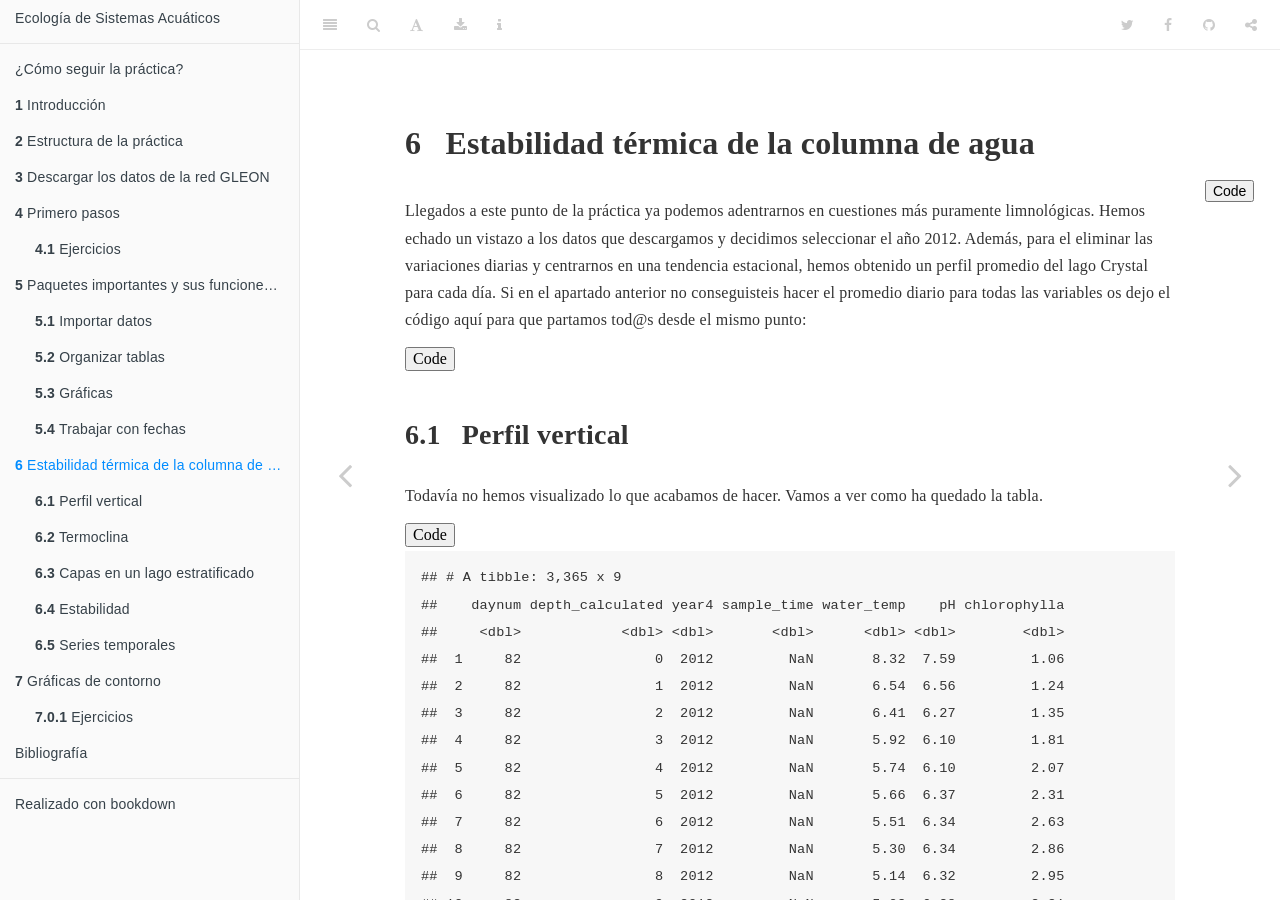
<file: docs/Termoclina.html>
<!DOCTYPE html>
<html lang="" xml:lang="">
<head>

  <meta charset="utf-8" />
  <meta http-equiv="X-UA-Compatible" content="IE=edge" />
  <title>6 Estabilidad térmica de la columna de agua | Prácticas de Ecología de Sistemas Acuáticos</title>
  <meta name="description" content="En este documento abordaremos las prácticas de informática de la asignatura de Ecología de Sistemas Acuáticos." />
  <meta name="generator" content="bookdown 0.21 and GitBook 2.6.7" />

  <meta property="og:title" content="6 Estabilidad térmica de la columna de agua | Prácticas de Ecología de Sistemas Acuáticos" />
  <meta property="og:type" content="book" />
  
  
  <meta property="og:description" content="En este documento abordaremos las prácticas de informática de la asignatura de Ecología de Sistemas Acuáticos." />
  

  <meta name="twitter:card" content="summary" />
  <meta name="twitter:title" content="6 Estabilidad térmica de la columna de agua | Prácticas de Ecología de Sistemas Acuáticos" />
  
  <meta name="twitter:description" content="En este documento abordaremos las prácticas de informática de la asignatura de Ecología de Sistemas Acuáticos." />
  

<meta name="author" content="Jorge Juan Montes Pérez (jmontesp@uma.es)" />



  <meta name="viewport" content="width=device-width, initial-scale=1" />
  <meta name="apple-mobile-web-app-capable" content="yes" />
  <meta name="apple-mobile-web-app-status-bar-style" content="black" />
  
  
<link rel="prev" href="Tidyverse.html"/>
<link rel="next" href="Contour.html"/>
<script src="libs/jquery-2.2.3/jquery.min.js"></script>
<link href="libs/gitbook-2.6.7/css/style.css" rel="stylesheet" />
<link href="libs/gitbook-2.6.7/css/plugin-table.css" rel="stylesheet" />
<link href="libs/gitbook-2.6.7/css/plugin-bookdown.css" rel="stylesheet" />
<link href="libs/gitbook-2.6.7/css/plugin-highlight.css" rel="stylesheet" />
<link href="libs/gitbook-2.6.7/css/plugin-search.css" rel="stylesheet" />
<link href="libs/gitbook-2.6.7/css/plugin-fontsettings.css" rel="stylesheet" />
<link href="libs/gitbook-2.6.7/css/plugin-clipboard.css" rel="stylesheet" />









<script src="libs/accessible-code-block-0.0.1/empty-anchor.js"></script>
<link href="libs/anchor-sections-1.0/anchor-sections.css" rel="stylesheet" />
<script src="libs/anchor-sections-1.0/anchor-sections.js"></script>

<script>
/* ========================================================================
 * Bootstrap: transition.js v3.3.7
 * http://getbootstrap.com/javascript/#transitions
 * ========================================================================
 * Copyright 2011-2016 Twitter, Inc.
 * Licensed under MIT (https://github.com/twbs/bootstrap/blob/master/LICENSE)
 * ======================================================================== */


+function ($) {
  'use strict';

  // CSS TRANSITION SUPPORT (Shoutout: http://www.modernizr.com/)
  // ============================================================

  function transitionEnd() {
    var el = document.createElement('bootstrap')

    var transEndEventNames = {
      WebkitTransition : 'webkitTransitionEnd',
      MozTransition    : 'transitionend',
      OTransition      : 'oTransitionEnd otransitionend',
      transition       : 'transitionend'
    }

    for (var name in transEndEventNames) {
      if (el.style[name] !== undefined) {
        return { end: transEndEventNames[name] }
      }
    }

    return false // explicit for ie8 (  ._.)
  }

  // http://blog.alexmaccaw.com/css-transitions
  $.fn.emulateTransitionEnd = function (duration) {
    var called = false
    var $el = this
    $(this).one('bsTransitionEnd', function () { called = true })
    var callback = function () { if (!called) $($el).trigger($.support.transition.end) }
    setTimeout(callback, duration)
    return this
  }

  $(function () {
    $.support.transition = transitionEnd()

    if (!$.support.transition) return

    $.event.special.bsTransitionEnd = {
      bindType: $.support.transition.end,
      delegateType: $.support.transition.end,
      handle: function (e) {
        if ($(e.target).is(this)) return e.handleObj.handler.apply(this, arguments)
      }
    }
  })

}(jQuery);

</script>
<script>
/* ========================================================================
 * Bootstrap: collapse.js v3.3.7
 * http://getbootstrap.com/javascript/#collapse
 * ========================================================================
 * Copyright 2011-2016 Twitter, Inc.
 * Licensed under MIT (https://github.com/twbs/bootstrap/blob/master/LICENSE)
 * ======================================================================== */

/* jshint latedef: false */

+function ($) {
  'use strict';

  // COLLAPSE PUBLIC CLASS DEFINITION
  // ================================

  var Collapse = function (element, options) {
    this.$element      = $(element)
    this.options       = $.extend({}, Collapse.DEFAULTS, options)
    this.$trigger      = $('[data-toggle="collapse"][href="#' + element.id + '"],' +
                           '[data-toggle="collapse"][data-target="#' + element.id + '"]')
    this.transitioning = null

    if (this.options.parent) {
      this.$parent = this.getParent()
    } else {
      this.addAriaAndCollapsedClass(this.$element, this.$trigger)
    }

    if (this.options.toggle) this.toggle()
  }

  Collapse.VERSION  = '3.3.7'

  Collapse.TRANSITION_DURATION = 350

  Collapse.DEFAULTS = {
    toggle: true
  }

  Collapse.prototype.dimension = function () {
    var hasWidth = this.$element.hasClass('width')
    return hasWidth ? 'width' : 'height'
  }

  Collapse.prototype.show = function () {
    if (this.transitioning || this.$element.hasClass('in')) return

    var activesData
    var actives = this.$parent && this.$parent.children('.panel').children('.in, .collapsing')

    if (actives && actives.length) {
      activesData = actives.data('bs.collapse')
      if (activesData && activesData.transitioning) return
    }

    var startEvent = $.Event('show.bs.collapse')
    this.$element.trigger(startEvent)
    if (startEvent.isDefaultPrevented()) return

    if (actives && actives.length) {
      Plugin.call(actives, 'hide')
      activesData || actives.data('bs.collapse', null)
    }

    var dimension = this.dimension()

    this.$element
      .removeClass('collapse')
      .addClass('collapsing')[dimension](0)
      .attr('aria-expanded', true)

    this.$trigger
      .removeClass('collapsed')
      .attr('aria-expanded', true)

    this.transitioning = 1

    var complete = function () {
      this.$element
        .removeClass('collapsing')
        .addClass('collapse in')[dimension]('')
      this.transitioning = 0
      this.$element
        .trigger('shown.bs.collapse')
    }

    if (!$.support.transition) return complete.call(this)

    var scrollSize = $.camelCase(['scroll', dimension].join('-'))

    this.$element
      .one('bsTransitionEnd', $.proxy(complete, this))
      .emulateTransitionEnd(Collapse.TRANSITION_DURATION)[dimension](this.$element[0][scrollSize])
  }

  Collapse.prototype.hide = function () {
    if (this.transitioning || !this.$element.hasClass('in')) return

    var startEvent = $.Event('hide.bs.collapse')
    this.$element.trigger(startEvent)
    if (startEvent.isDefaultPrevented()) return

    var dimension = this.dimension()

    this.$element[dimension](this.$element[dimension]())[0].offsetHeight

    this.$element
      .addClass('collapsing')
      .removeClass('collapse in')
      .attr('aria-expanded', false)

    this.$trigger
      .addClass('collapsed')
      .attr('aria-expanded', false)

    this.transitioning = 1

    var complete = function () {
      this.transitioning = 0
      this.$element
        .removeClass('collapsing')
        .addClass('collapse')
        .trigger('hidden.bs.collapse')
    }

    if (!$.support.transition) return complete.call(this)

    this.$element
      [dimension](0)
      .one('bsTransitionEnd', $.proxy(complete, this))
      .emulateTransitionEnd(Collapse.TRANSITION_DURATION)
  }

  Collapse.prototype.toggle = function () {
    this[this.$element.hasClass('in') ? 'hide' : 'show']()
  }

  Collapse.prototype.getParent = function () {
    return $(this.options.parent)
      .find('[data-toggle="collapse"][data-parent="' + this.options.parent + '"]')
      .each($.proxy(function (i, element) {
        var $element = $(element)
        this.addAriaAndCollapsedClass(getTargetFromTrigger($element), $element)
      }, this))
      .end()
  }

  Collapse.prototype.addAriaAndCollapsedClass = function ($element, $trigger) {
    var isOpen = $element.hasClass('in')

    $element.attr('aria-expanded', isOpen)
    $trigger
      .toggleClass('collapsed', !isOpen)
      .attr('aria-expanded', isOpen)
  }

  function getTargetFromTrigger($trigger) {
    var href
    var target = $trigger.attr('data-target')
      || (href = $trigger.attr('href')) && href.replace(/.*(?=#[^\s]+$)/, '') // strip for ie7

    return $(target)
  }


  // COLLAPSE PLUGIN DEFINITION
  // ==========================

  function Plugin(option) {
    return this.each(function () {
      var $this   = $(this)
      var data    = $this.data('bs.collapse')
      var options = $.extend({}, Collapse.DEFAULTS, $this.data(), typeof option == 'object' && option)

      if (!data && options.toggle && /show|hide/.test(option)) options.toggle = false
      if (!data) $this.data('bs.collapse', (data = new Collapse(this, options)))
      if (typeof option == 'string') data[option]()
    })
  }

  var old = $.fn.collapse

  $.fn.collapse             = Plugin
  $.fn.collapse.Constructor = Collapse


  // COLLAPSE NO CONFLICT
  // ====================

  $.fn.collapse.noConflict = function () {
    $.fn.collapse = old
    return this
  }


  // COLLAPSE DATA-API
  // =================

  $(document).on('click.bs.collapse.data-api', '[data-toggle="collapse"]', function (e) {
    var $this   = $(this)

    if (!$this.attr('data-target')) e.preventDefault()

    var $target = getTargetFromTrigger($this)
    var data    = $target.data('bs.collapse')
    var option  = data ? 'toggle' : $this.data()

    Plugin.call($target, option)
  })

}(jQuery);

</script>
<script>
window.initializeCodeFolding = function(show) {

  // handlers for show-all and hide all
  $("#rmd-show-all-code").click(function() {
    $('div.r-code-collapse').each(function() {
      $(this).collapse('show');
    });
  });
  $("#rmd-hide-all-code").click(function() {
    $('div.r-code-collapse').each(function() {
      $(this).collapse('hide');
    });
  });

  // index for unique code element ids
  var currentIndex = 1;

  // select all R code blocks
  var rCodeBlocks = $('pre.sourceCode, pre.r, pre.python, pre.bash, pre.sql, pre.cpp, pre.stan, pre.js');
  rCodeBlocks.each(function() {

    // create a collapsable div to wrap the code in
    var div = $('<div class="collapse r-code-collapse"></div>');
    if (show)
      div.addClass('in');
    var id = 'rcode-643E0F36' + currentIndex++;
    div.attr('id', id);
    $(this).before(div);
    $(this).detach().appendTo(div);

    // add a show code button right above
    var showCodeText = $('<span>' + (show ? 'Hide' : 'Code') + '</span>');
    var showCodeButton = $('<button type="button" class="btn btn-default btn-xs code-folding-btn pull-right"></button>');
    showCodeButton.append(showCodeText);
    showCodeButton
        .attr('data-toggle', 'collapse')
        .attr('data-target', '#' + id)
        .attr('aria-expanded', show)
        .attr('aria-controls', id);

    var buttonRow = $('<div class="row"></div>');
    var buttonCol = $('<div class="col-md-12"></div>');

    buttonCol.append(showCodeButton);
    buttonRow.append(buttonCol);

    div.before(buttonRow);

    // update state of button on show/hide
    div.on('hidden.bs.collapse', function () {
      showCodeText.text('Code');
    });
    div.on('show.bs.collapse', function () {
      showCodeText.text('Hide');
    });
  });

}
</script>
<script>
/* ========================================================================
 * Bootstrap: dropdown.js v3.3.7
 * http://getbootstrap.com/javascript/#dropdowns
 * ========================================================================
 * Copyright 2011-2016 Twitter, Inc.
 * Licensed under MIT (https://github.com/twbs/bootstrap/blob/master/LICENSE)
 * ======================================================================== */


+function ($) {
  'use strict';

  // DROPDOWN CLASS DEFINITION
  // =========================

  var backdrop = '.dropdown-backdrop'
  var toggle   = '[data-toggle="dropdown"]'
  var Dropdown = function (element) {
    $(element).on('click.bs.dropdown', this.toggle)
  }

  Dropdown.VERSION = '3.3.7'

  function getParent($this) {
    var selector = $this.attr('data-target')

    if (!selector) {
      selector = $this.attr('href')
      selector = selector && /#[A-Za-z]/.test(selector) && selector.replace(/.*(?=#[^\s]*$)/, '') // strip for ie7
    }

    var $parent = selector && $(selector)

    return $parent && $parent.length ? $parent : $this.parent()
  }

  function clearMenus(e) {
    if (e && e.which === 3) return
    $(backdrop).remove()
    $(toggle).each(function () {
      var $this         = $(this)
      var $parent       = getParent($this)
      var relatedTarget = { relatedTarget: this }

      if (!$parent.hasClass('open')) return

      if (e && e.type == 'click' && /input|textarea/i.test(e.target.tagName) && $.contains($parent[0], e.target)) return

      $parent.trigger(e = $.Event('hide.bs.dropdown', relatedTarget))

      if (e.isDefaultPrevented()) return

      $this.attr('aria-expanded', 'false')
      $parent.removeClass('open').trigger($.Event('hidden.bs.dropdown', relatedTarget))
    })
  }

  Dropdown.prototype.toggle = function (e) {
    var $this = $(this)

    if ($this.is('.disabled, :disabled')) return

    var $parent  = getParent($this)
    var isActive = $parent.hasClass('open')

    clearMenus()

    if (!isActive) {
      if ('ontouchstart' in document.documentElement && !$parent.closest('.navbar-nav').length) {
        // if mobile we use a backdrop because click events don't delegate
        $(document.createElement('div'))
          .addClass('dropdown-backdrop')
          .insertAfter($(this))
          .on('click', clearMenus)
      }

      var relatedTarget = { relatedTarget: this }
      $parent.trigger(e = $.Event('show.bs.dropdown', relatedTarget))

      if (e.isDefaultPrevented()) return

      $this
        .trigger('focus')
        .attr('aria-expanded', 'true')

      $parent
        .toggleClass('open')
        .trigger($.Event('shown.bs.dropdown', relatedTarget))
    }

    return false
  }

  Dropdown.prototype.keydown = function (e) {
    if (!/(38|40|27|32)/.test(e.which) || /input|textarea/i.test(e.target.tagName)) return

    var $this = $(this)

    e.preventDefault()
    e.stopPropagation()

    if ($this.is('.disabled, :disabled')) return

    var $parent  = getParent($this)
    var isActive = $parent.hasClass('open')

    if (!isActive && e.which != 27 || isActive && e.which == 27) {
      if (e.which == 27) $parent.find(toggle).trigger('focus')
      return $this.trigger('click')
    }

    var desc = ' li:not(.disabled):visible a'
    var $items = $parent.find('.dropdown-menu' + desc)

    if (!$items.length) return

    var index = $items.index(e.target)

    if (e.which == 38 && index > 0)                 index--         // up
    if (e.which == 40 && index < $items.length - 1) index++         // down
    if (!~index)                                    index = 0

    $items.eq(index).trigger('focus')
  }


  // DROPDOWN PLUGIN DEFINITION
  // ==========================

  function Plugin(option) {
    return this.each(function () {
      var $this = $(this)
      var data  = $this.data('bs.dropdown')

      if (!data) $this.data('bs.dropdown', (data = new Dropdown(this)))
      if (typeof option == 'string') data[option].call($this)
    })
  }

  var old = $.fn.dropdown

  $.fn.dropdown             = Plugin
  $.fn.dropdown.Constructor = Dropdown


  // DROPDOWN NO CONFLICT
  // ====================

  $.fn.dropdown.noConflict = function () {
    $.fn.dropdown = old
    return this
  }


  // APPLY TO STANDARD DROPDOWN ELEMENTS
  // ===================================

  $(document)
    .on('click.bs.dropdown.data-api', clearMenus)
    .on('click.bs.dropdown.data-api', '.dropdown form', function (e) { e.stopPropagation() })
    .on('click.bs.dropdown.data-api', toggle, Dropdown.prototype.toggle)
    .on('keydown.bs.dropdown.data-api', toggle, Dropdown.prototype.keydown)
    .on('keydown.bs.dropdown.data-api', '.dropdown-menu', Dropdown.prototype.keydown)

}(jQuery);

</script>
<style type="text/css">
.code-folding-btn { margin-bottom: 4px; }
.row { display: flex; }
.collapse { display: none; }
.in { display:block }
.pull-right > .dropdown-menu {
    right: 0;
    left: auto;
}
.open > .dropdown-menu {
    display: block;
}
.dropdown-menu {
    position: absolute;
    top: 100%;
    left: 0;
    z-index: 1000;
    display: none;
    float: left;
    min-width: 160px;
    padding: 5px 0;
    margin: 2px 0 0;
    font-size: 14px;
    text-align: left;
    list-style: none;
    background-color: #fff;
    -webkit-background-clip: padding-box;
    background-clip: padding-box;
    border: 1px solid #ccc;
    border: 1px solid rgba(0,0,0,.15);
    border-radius: 4px;
    -webkit-box-shadow: 0 6px 12px rgba(0,0,0,.175);
    box-shadow: 0 6px 12px rgba(0,0,0,.175);
}
</style>
<script>
$(document).ready(function () {
  window.initializeCodeFolding("show" === "hide");
});
</script>


<script>
document.write('<div class="btn-group pull-right" style="position: absolute; top: 20%; right: 2%; z-index: 200"><button type="button" class="btn btn-default btn-xs dropdown-toggle" data-toggle="dropdown" aria-haspopup="true" aria-expanded="true" data-_extension-text-contrast=""><span>Code</span> <span class="caret"></span></button><ul class="dropdown-menu" style="min-width: 50px;"><li><a id="rmd-show-all-code" href="#">Show All Code</a></li><li><a id="rmd-hide-all-code" href="#">Hide All Code</a></li></ul></div>')
</script>


<style type="text/css">
code.sourceCode > span { display: inline-block; line-height: 1.25; }
code.sourceCode > span { color: inherit; text-decoration: inherit; }
code.sourceCode > span:empty { height: 1.2em; }
.sourceCode { overflow: visible; }
code.sourceCode { white-space: pre; position: relative; }
pre.sourceCode { margin: 0; }
@media screen {
div.sourceCode { overflow: auto; }
}
@media print {
code.sourceCode { white-space: pre-wrap; }
code.sourceCode > span { text-indent: -5em; padding-left: 5em; }
}
pre.numberSource code
  { counter-reset: source-line 0; }
pre.numberSource code > span
  { position: relative; left: -4em; counter-increment: source-line; }
pre.numberSource code > span > a:first-child::before
  { content: counter(source-line);
    position: relative; left: -1em; text-align: right; vertical-align: baseline;
    border: none; display: inline-block;
    -webkit-touch-callout: none; -webkit-user-select: none;
    -khtml-user-select: none; -moz-user-select: none;
    -ms-user-select: none; user-select: none;
    padding: 0 4px; width: 4em;
    color: #aaaaaa;
  }
pre.numberSource { margin-left: 3em; border-left: 1px solid #aaaaaa;  padding-left: 4px; }
div.sourceCode
  {   }
@media screen {
code.sourceCode > span > a:first-child::before { text-decoration: underline; }
}
code span.al { color: #ff0000; font-weight: bold; } /* Alert */
code span.an { color: #60a0b0; font-weight: bold; font-style: italic; } /* Annotation */
code span.at { color: #7d9029; } /* Attribute */
code span.bn { color: #40a070; } /* BaseN */
code span.bu { } /* BuiltIn */
code span.cf { color: #007020; font-weight: bold; } /* ControlFlow */
code span.ch { color: #4070a0; } /* Char */
code span.cn { color: #880000; } /* Constant */
code span.co { color: #60a0b0; font-style: italic; } /* Comment */
code span.cv { color: #60a0b0; font-weight: bold; font-style: italic; } /* CommentVar */
code span.do { color: #ba2121; font-style: italic; } /* Documentation */
code span.dt { color: #902000; } /* DataType */
code span.dv { color: #40a070; } /* DecVal */
code span.er { color: #ff0000; font-weight: bold; } /* Error */
code span.ex { } /* Extension */
code span.fl { color: #40a070; } /* Float */
code span.fu { color: #06287e; } /* Function */
code span.im { } /* Import */
code span.in { color: #60a0b0; font-weight: bold; font-style: italic; } /* Information */
code span.kw { color: #007020; font-weight: bold; } /* Keyword */
code span.op { color: #666666; } /* Operator */
code span.ot { color: #007020; } /* Other */
code span.pp { color: #bc7a00; } /* Preprocessor */
code span.sc { color: #4070a0; } /* SpecialChar */
code span.ss { color: #bb6688; } /* SpecialString */
code span.st { color: #4070a0; } /* String */
code span.va { color: #19177c; } /* Variable */
code span.vs { color: #4070a0; } /* VerbatimString */
code span.wa { color: #60a0b0; font-weight: bold; font-style: italic; } /* Warning */
</style>

<link rel="stylesheet" href="style.css" type="text/css" />
</head>

<body>



  <div class="book without-animation with-summary font-size-2 font-family-1" data-basepath=".">

    <div class="book-summary">
      <nav role="navigation">

<ul class="summary">
<li><a href="./">Ecología de Sistemas Acuáticos</a></li>

<li class="divider"></li>
<li class="chapter" data-level="" data-path="index.html"><a href="index.html"><i class="fa fa-check"></i>¿Cómo seguir la práctica?</a></li>
<li class="chapter" data-level="1" data-path="introducción.html"><a href="introducción.html"><i class="fa fa-check"></i><b>1</b> Introducción</a></li>
<li class="chapter" data-level="2" data-path="estructura-de-la-práctica.html"><a href="estructura-de-la-práctica.html"><i class="fa fa-check"></i><b>2</b> Estructura de la práctica</a></li>
<li class="chapter" data-level="3" data-path="Descarga.html"><a href="Descarga.html"><i class="fa fa-check"></i><b>3</b> Descargar los datos de la red GLEON</a></li>
<li class="chapter" data-level="4" data-path="PrimerosPasos.html"><a href="PrimerosPasos.html"><i class="fa fa-check"></i><b>4</b> Primero pasos</a><ul>
<li class="chapter" data-level="4.1" data-path="PrimerosPasos.html"><a href="PrimerosPasos.html#ejercicios"><i class="fa fa-check"></i><b>4.1</b> Ejercicios</a></li>
</ul></li>
<li class="chapter" data-level="5" data-path="Tidyverse.html"><a href="Tidyverse.html"><i class="fa fa-check"></i><b>5</b> Paquetes importantes y sus funciones básicas</a><ul>
<li class="chapter" data-level="5.1" data-path="Tidyverse.html"><a href="Tidyverse.html#importar-datos"><i class="fa fa-check"></i><b>5.1</b> Importar datos</a></li>
<li class="chapter" data-level="5.2" data-path="Tidyverse.html"><a href="Tidyverse.html#organizar-tablas"><i class="fa fa-check"></i><b>5.2</b> Organizar tablas</a><ul>
<li class="chapter" data-level="5.2.1" data-path="Tidyverse.html"><a href="Tidyverse.html#ejercicios-1"><i class="fa fa-check"></i><b>5.2.1</b> Ejercicios:</a></li>
</ul></li>
<li class="chapter" data-level="5.3" data-path="Tidyverse.html"><a href="Tidyverse.html#gráficas"><i class="fa fa-check"></i><b>5.3</b> Gráficas</a><ul>
<li class="chapter" data-level="5.3.1" data-path="Tidyverse.html"><a href="Tidyverse.html#ejercicios-2"><i class="fa fa-check"></i><b>5.3.1</b> Ejercicios</a></li>
</ul></li>
<li class="chapter" data-level="5.4" data-path="Tidyverse.html"><a href="Tidyverse.html#trabajar-con-fechas"><i class="fa fa-check"></i><b>5.4</b> Trabajar con fechas</a><ul>
<li class="chapter" data-level="5.4.1" data-path="Tidyverse.html"><a href="Tidyverse.html#ejercicios-3"><i class="fa fa-check"></i><b>5.4.1</b> Ejercicios</a></li>
</ul></li>
</ul></li>
<li class="chapter" data-level="6" data-path="Termoclina.html"><a href="Termoclina.html"><i class="fa fa-check"></i><b>6</b> Estabilidad térmica de la columna de agua</a><ul>
<li class="chapter" data-level="6.1" data-path="Termoclina.html"><a href="Termoclina.html#perfil-vertical"><i class="fa fa-check"></i><b>6.1</b> Perfil vertical</a><ul>
<li class="chapter" data-level="6.1.1" data-path="Termoclina.html"><a href="Termoclina.html#ejercicio"><i class="fa fa-check"></i><b>6.1.1</b> Ejercicio</a></li>
</ul></li>
<li class="chapter" data-level="6.2" data-path="Termoclina.html"><a href="Termoclina.html#termoclina"><i class="fa fa-check"></i><b>6.2</b> Termoclina</a></li>
<li class="chapter" data-level="6.3" data-path="Termoclina.html"><a href="Termoclina.html#capas-en-un-lago-estratificado"><i class="fa fa-check"></i><b>6.3</b> Capas en un lago estratificado</a><ul>
<li class="chapter" data-level="6.3.1" data-path="Termoclina.html"><a href="Termoclina.html#ejercicios-4"><i class="fa fa-check"></i><b>6.3.1</b> Ejercicios</a></li>
</ul></li>
<li class="chapter" data-level="6.4" data-path="Termoclina.html"><a href="Termoclina.html#estabilidad"><i class="fa fa-check"></i><b>6.4</b> Estabilidad</a><ul>
<li class="chapter" data-level="6.4.1" data-path="Termoclina.html"><a href="Termoclina.html#ejercicios-5"><i class="fa fa-check"></i><b>6.4.1</b> Ejercicios</a></li>
</ul></li>
<li class="chapter" data-level="6.5" data-path="Termoclina.html"><a href="Termoclina.html#series-temporales"><i class="fa fa-check"></i><b>6.5</b> Series temporales</a><ul>
<li class="chapter" data-level="6.5.1" data-path="Termoclina.html"><a href="Termoclina.html#ejercicios-6"><i class="fa fa-check"></i><b>6.5.1</b> Ejercicios</a></li>
</ul></li>
</ul></li>
<li class="chapter" data-level="7" data-path="Contour.html"><a href="Contour.html"><i class="fa fa-check"></i><b>7</b> Gráficas de contorno</a><ul>
<li class="chapter" data-level="7.0.1" data-path="Contour.html"><a href="Contour.html#ejercicios-7"><i class="fa fa-check"></i><b>7.0.1</b> Ejercicios</a></li>
</ul></li>
<li class="chapter" data-level="" data-path="bibliografía.html"><a href="bibliografía.html"><i class="fa fa-check"></i>Bibliografía</a></li>
<li class="divider"></li>
<li><a href="https://bookdown.org/" target="blank">Realizado con bookdown</a></li>

</ul>

      </nav>
    </div>

    <div class="book-body">
      <div class="body-inner">
        <div class="book-header" role="navigation">
          <h1>
            <i class="fa fa-circle-o-notch fa-spin"></i><a href="./">Prácticas de Ecología de Sistemas Acuáticos</a>
          </h1>
        </div>

        <div class="page-wrapper" tabindex="-1" role="main">
          <div class="page-inner">

            <section class="normal" id="section-">
<div id="Termoclina" class="section level1">
<h1><span class="header-section-number">6</span> Estabilidad térmica de la columna de agua</h1>
<p>Llegados a este punto de la práctica ya podemos adentrarnos en cuestiones más puramente limnológicas. Hemos echado un vistazo a los datos que descargamos y decidimos seleccionar el año 2012. Además, para el eliminar las variaciones diarias y centrarnos en una tendencia estacional, hemos obtenido un perfil promedio del lago Crystal para cada día. Si en el apartado anterior no conseguisteis hacer el promedio diario para todas las variables os dejo el código aquí para que partamos tod@s desde el mismo punto:</p>
<div class="sourceCode" id="cb54"><pre class="sourceCode r"><code class="sourceCode r"><span id="cb54-1"><a href="Termoclina.html#cb54-1"></a><span class="co">#Library</span></span>
<span id="cb54-2"><a href="Termoclina.html#cb54-2"></a><span class="kw">library</span>(tidyverse) <span class="co">#Recordad siempre cargar los paquetes que vais a necesitar al inicio del script</span></span>
<span id="cb54-3"><a href="Termoclina.html#cb54-3"></a></span>
<span id="cb54-4"><a href="Termoclina.html#cb54-4"></a><span class="co">#Lo he recogido todo en una sola línea.</span></span>
<span id="cb54-5"><a href="Termoclina.html#cb54-5"></a>Crystal_dia &lt;-<span class="st"> </span>Crystal_<span class="dv">2012</span> <span class="op">%&gt;%</span><span class="st"> </span><span class="kw">filter</span>(<span class="kw">between</span>(<span class="kw">hour</span>(sampledate), <span class="dv">11</span>, <span class="dv">16</span>)) <span class="op">%&gt;%</span><span class="st"> </span><span class="kw">group_by</span>(daynum, depth_calculated) <span class="op">%&gt;%</span><span class="st"> </span><span class="kw">summarise_if</span>(is.numeric, mean, <span class="dt">na.rm =</span> <span class="ot">TRUE</span>)</span>
<span id="cb54-6"><a href="Termoclina.html#cb54-6"></a></span>
<span id="cb54-7"><a href="Termoclina.html#cb54-7"></a><span class="co">#Exportamos los datos</span></span>
<span id="cb54-8"><a href="Termoclina.html#cb54-8"></a><span class="kw">write_csv</span>(Crystal_dia, <span class="st">&quot;Datos/Crystal_dia.csv&quot;</span>) <span class="co">#Guardamos la información en un archivo</span></span></code></pre></div>
<div id="perfil-vertical" class="section level2">
<h2><span class="header-section-number">6.1</span> Perfil vertical</h2>
<p>Todavía no hemos visualizado lo que acabamos de hacer. Vamos a ver como ha quedado la tabla.</p>
<div class="sourceCode" id="cb55"><pre class="sourceCode r"><code class="sourceCode r"><span id="cb55-1"><a href="Termoclina.html#cb55-1"></a>Crystal_dia</span></code></pre></div>
<pre><code>## # A tibble: 3,365 x 9
##    daynum depth_calculated year4 sample_time water_temp    pH chlorophylla
##     &lt;dbl&gt;            &lt;dbl&gt; &lt;dbl&gt;       &lt;dbl&gt;      &lt;dbl&gt; &lt;dbl&gt;        &lt;dbl&gt;
##  1     82                0  2012         NaN       8.32  7.59         1.06
##  2     82                1  2012         NaN       6.54  6.56         1.24
##  3     82                2  2012         NaN       6.41  6.27         1.35
##  4     82                3  2012         NaN       5.92  6.10         1.81
##  5     82                4  2012         NaN       5.74  6.10         2.07
##  6     82                5  2012         NaN       5.66  6.37         2.31
##  7     82                6  2012         NaN       5.51  6.34         2.63
##  8     82                7  2012         NaN       5.30  6.34         2.86
##  9     82                8  2012         NaN       5.14  6.32         2.95
## 10     82                9  2012         NaN       5.03  6.38         3.31
## # … with 3,355 more rows, and 2 more variables: opt_do2 &lt;dbl&gt;,
## #   opt_dosat_raw &lt;dbl&gt;</code></pre>
<p>Tiene justo lo que queríamos. Vamos a representar el perfil vertical de temperatura para un día concreto.</p>
<div class="sourceCode" id="cb57"><pre class="sourceCode r"><code class="sourceCode r"><span id="cb57-1"><a href="Termoclina.html#cb57-1"></a><span class="co">#Elegimos un día</span></span>
<span id="cb57-2"><a href="Termoclina.html#cb57-2"></a>Dia_elegido &lt;-<span class="st"> </span>Crystal_dia <span class="op">%&gt;%</span><span class="st"> </span><span class="kw">filter</span>(daynum <span class="op">==</span><span class="st"> </span><span class="dv">200</span>)</span>
<span id="cb57-3"><a href="Termoclina.html#cb57-3"></a></span>
<span id="cb57-4"><a href="Termoclina.html#cb57-4"></a><span class="co">#Representamos</span></span>
<span id="cb57-5"><a href="Termoclina.html#cb57-5"></a><span class="kw">ggplot</span>(Dia_elegido, <span class="kw">aes</span>(<span class="dt">x=</span> depth_calculated, <span class="dt">y =</span> water_temp))<span class="op">+</span></span>
<span id="cb57-6"><a href="Termoclina.html#cb57-6"></a><span class="st">  </span><span class="kw">geom_point</span>()<span class="op">+</span></span>
<span id="cb57-7"><a href="Termoclina.html#cb57-7"></a><span class="st">  </span><span class="kw">labs</span>(<span class="dt">x =</span> <span class="st">&quot;Profundidad (m)&quot;</span>, <span class="dt">y =</span> <span class="st">&quot;Temperatura (ºC)&quot;</span>)</span></code></pre></div>
<p><img src="Pr%C3%A1cticas-Ecolog%C3%ADa-Sistemas-Acu%C3%A1ticos_files/figure-html/unnamed-chunk-45-1.png" width="100%" /></p>
<p>Tiene buena pinta pero es extraño. Nosotr@s estamos acostumbrados a ver los perfiles así:</p>
<div class="figure" style="text-align: center"><span id="fig:unnamed-chunk-46"></span>
<img src="Img/Perfil2.png" alt="Representación clásica de un perfil vertical de temperatura." width="100%" />
<p class="caption">
Figura 6.1: Representación clásica de un perfil vertical de temperatura.
</p>
</div>
<p>Pues vamos a hacer algunos cambios en el código para mejorar esto.</p>
<div class="sourceCode" id="cb58"><pre class="sourceCode r"><code class="sourceCode r"><span id="cb58-1"><a href="Termoclina.html#cb58-1"></a><span class="kw">ggplot</span>(Dia_elegido, <span class="kw">aes</span>(<span class="dt">y=</span> depth_calculated, <span class="dt">x =</span> water_temp))<span class="op">+</span></span>
<span id="cb58-2"><a href="Termoclina.html#cb58-2"></a><span class="st">  </span><span class="kw">geom_point</span>()<span class="op">+</span></span>
<span id="cb58-3"><a href="Termoclina.html#cb58-3"></a><span class="st">  </span><span class="kw">scale_y_reverse</span>()<span class="op">+</span><span class="st"> </span><span class="co"># Invertimos la profundidad para que la parte superior sea 0 metros.</span></span>
<span id="cb58-4"><a href="Termoclina.html#cb58-4"></a><span class="st">  </span><span class="kw">scale_x_continuous</span>(<span class="dt">position =</span> <span class="st">&quot;top&quot;</span>)<span class="op">+</span><span class="st"> </span><span class="co">#Colocamos el eje arriba</span></span>
<span id="cb58-5"><a href="Termoclina.html#cb58-5"></a><span class="st">  </span><span class="kw">labs</span>(<span class="dt">x =</span> <span class="st">&quot;Temperatura (ºC)&quot;</span>, <span class="dt">y =</span> <span class="st">&quot;Profundidad (m)&quot;</span>)<span class="op">+</span></span>
<span id="cb58-6"><a href="Termoclina.html#cb58-6"></a><span class="st">  </span><span class="kw">theme_classic</span>()</span></code></pre></div>
<p><img src="Pr%C3%A1cticas-Ecolog%C3%ADa-Sistemas-Acu%C3%A1ticos_files/figure-html/unnamed-chunk-47-1.png" width="100%" /></p>
<p>Esto tiene mejor pinta. Prueba a usar <code>geom_line()</code> en lugar de <code>geom_point()</code>. Sucede algo extraño entorno a los 5 metros de profundidad ¿verdad? Esto sucede porque <code>geom_line()</code> une las observaciones ordenadas por la variable <code>x</code>. Prueba mejor con <code>geom_path()</code>. Otra opción es asignar la profundidad al eje x y cambiar los ejes (es un poco lioso, os dejo el código por si queréis indagar).</p>
<div class="sourceCode" id="cb59"><pre class="sourceCode r"><code class="sourceCode r"><span id="cb59-1"><a href="Termoclina.html#cb59-1"></a><span class="kw">ggplot</span>(Dia_elegido, <span class="kw">aes</span>(<span class="dt">x=</span> depth_calculated, <span class="dt">y =</span> water_temp))<span class="op">+</span></span>
<span id="cb59-2"><a href="Termoclina.html#cb59-2"></a><span class="st">  </span><span class="kw">geom_line</span>()<span class="op">+</span></span>
<span id="cb59-3"><a href="Termoclina.html#cb59-3"></a><span class="st">  </span><span class="kw">coord_flip</span>()<span class="op">+</span><span class="st"> </span><span class="co">#Cambia el eje x por el y</span></span>
<span id="cb59-4"><a href="Termoclina.html#cb59-4"></a><span class="st">  </span><span class="kw">scale_x_reverse</span>()<span class="op">+</span><span class="st"> </span><span class="co"># Invertimos la profundidad para que la parte superior sea 0 metros.</span></span>
<span id="cb59-5"><a href="Termoclina.html#cb59-5"></a><span class="st">  </span><span class="kw">scale_y_continuous</span>(<span class="dt">position =</span> <span class="st">&quot;right&quot;</span>)<span class="op">+</span></span>
<span id="cb59-6"><a href="Termoclina.html#cb59-6"></a><span class="st">  </span><span class="kw">labs</span>(<span class="dt">x =</span> <span class="st">&quot;Profundidad (m)&quot;</span>, <span class="dt">y =</span> <span class="st">&quot;Temperatura (ºC)&quot;</span>)</span></code></pre></div>
<p><img src="Pr%C3%A1cticas-Ecolog%C3%ADa-Sistemas-Acu%C3%A1ticos_files/figure-html/unnamed-chunk-48-1.png" width="100%" /></p>
<p>Quitando esta curiosidad con respecto a como se representan las variables, ya tenemos nuestro perfil vertical de temperatura:</p>
<div class="sourceCode" id="cb60"><pre class="sourceCode r"><code class="sourceCode r"><span id="cb60-1"><a href="Termoclina.html#cb60-1"></a><span class="kw">ggplot</span>(Dia_elegido, <span class="kw">aes</span>(<span class="dt">y=</span> depth_calculated, <span class="dt">x =</span> water_temp))<span class="op">+</span></span>
<span id="cb60-2"><a href="Termoclina.html#cb60-2"></a><span class="st">  </span><span class="kw">geom_path</span>(<span class="dt">color =</span> <span class="st">&quot;gray&quot;</span>, <span class="dt">size =</span> <span class="dv">3</span>)<span class="op">+</span><span class="st"> </span><span class="co">#Cambiamos un poco la estética dándole color y grosor a la línea</span></span>
<span id="cb60-3"><a href="Termoclina.html#cb60-3"></a><span class="st">  </span><span class="kw">scale_y_reverse</span>()<span class="op">+</span><span class="st"> </span><span class="co"># Invertimos la profundidad para que la parte superior sea 0 metros.</span></span>
<span id="cb60-4"><a href="Termoclina.html#cb60-4"></a><span class="st">  </span><span class="kw">scale_x_continuous</span>(<span class="dt">position =</span> <span class="st">&quot;top&quot;</span>)<span class="op">+</span><span class="st"> </span><span class="co">#Colocamos el eje arriba</span></span>
<span id="cb60-5"><a href="Termoclina.html#cb60-5"></a><span class="st">  </span><span class="kw">labs</span>(<span class="dt">x =</span> <span class="st">&quot;Temperatura (ºC)&quot;</span>, <span class="dt">y =</span> <span class="st">&quot;Profundidad (m)&quot;</span>)<span class="op">+</span></span>
<span id="cb60-6"><a href="Termoclina.html#cb60-6"></a><span class="st">  </span><span class="kw">theme_classic</span>()</span></code></pre></div>
<p><img src="Pr%C3%A1cticas-Ecolog%C3%ADa-Sistemas-Acu%C3%A1ticos_files/figure-html/unnamed-chunk-49-1.png" width="100%" /></p>
<div id="ejercicio" class="section level3">
<h3><span class="header-section-number">6.1.1</span> Ejercicio</h3>
<ol style="list-style-type: decimal">
<li><em>Haz un perfil con la concentración de oxígeno disuelto y otro con el pH.</em></li>
</ol>
</div>
</div>
<div id="termoclina" class="section level2">
<h2><span class="header-section-number">6.2</span> Termoclina</h2>
<p>Ahora, en base a el perfil de temperatura que hemos representado, ¿sabrías si este día el lago está estratificado? Si estuviera estratificado, ¿serías capaz de decir a que profundidad se encuentra la termoclina?</p>
<p>A ojo podríamos acercarnos bastante pero imaginad que luego quisiéramos calcularlo para cada día… Gracias al altruismo y la ciencia colaborativa tenemos a nuestra disposición un paquete desarrollado especialmente para este tipo de cosas que nos gustan a los limnolog@s. El paquete es <a href="https://cran.r-project.org/web/packages/rLakeAnalyzer/rLakeAnalyzer.pdf"><code>rLakeAnalyzer</code></a> y contiene métodos estandarizados para calcular propiedades físicas del lago, como la termoclina, la estabilidad de Schmidt, etc. Para instalarlo: <code>install.packages("rLakeAnalyzer")</code>. Si echáis un vistazo al paquete veréis un montón de funciones interesantes. Nosotros, ahora mismo, queríamos saber a que profundidad tenemos la termoclina. Para eso, vamos a pedir ayuda para aprender a usar la función <code>?thermo.depth()</code>. Aquí podemos ver los argumentos que necesitamos. Por ejemplo, podemos indicarle la densidad mínima para considerar que existe termoclina o la temperatura por debajo de la cual no queremos que calcule termoclina. No vamos a reparar en estos. Sin embargo, el argumento <code>seasonal</code> viene por defecto como verdadero, situando la termoclina en el gradiente de densidad más profundo. Nosotros vamos a cambiarlo a <code>FALSE</code>. Estos son argumentos opcionales, los indispensables son un vector numérico con la temperatura del agua (<code>wtr</code>) y otro vector numérico con la profundidad que corresponde a cada temperatura. Estos los tenemos, así que nos podemos poner manos a la obra:</p>
<div class="sourceCode" id="cb61"><pre class="sourceCode r"><code class="sourceCode r"><span id="cb61-1"><a href="Termoclina.html#cb61-1"></a><span class="co">#Library</span></span>
<span id="cb61-2"><a href="Termoclina.html#cb61-2"></a><span class="kw">library</span>(rLakeAnalyzer)</span>
<span id="cb61-3"><a href="Termoclina.html#cb61-3"></a><span class="co">#Creamos dos vectors con la información que nos pide</span></span>
<span id="cb61-4"><a href="Termoclina.html#cb61-4"></a>Temp &lt;-<span class="st"> </span>Dia_elegido<span class="op">$</span>water_temp</span>
<span id="cb61-5"><a href="Termoclina.html#cb61-5"></a>Prof &lt;-<span class="st"> </span>Dia_elegido<span class="op">$</span>depth_calculated</span>
<span id="cb61-6"><a href="Termoclina.html#cb61-6"></a></span>
<span id="cb61-7"><a href="Termoclina.html#cb61-7"></a><span class="co">#Calculamos la termoclina</span></span>
<span id="cb61-8"><a href="Termoclina.html#cb61-8"></a><span class="kw">thermo.depth</span>(<span class="dt">wtr =</span> Temp, <span class="dt">depths =</span> Prof, <span class="dt">seasonal =</span> <span class="ot">FALSE</span>)</span></code></pre></div>
<pre><code>## [1] 7.397819</code></pre>
<p>¡Voilá! Ya tenemos la profundidad a la que está la termoclina. Vamos a representarla:</p>
<div class="sourceCode" id="cb63"><pre class="sourceCode r"><code class="sourceCode r"><span id="cb63-1"><a href="Termoclina.html#cb63-1"></a><span class="co">#Vamos a guardar la profundidad de la termoclina en un objeto</span></span>
<span id="cb63-2"><a href="Termoclina.html#cb63-2"></a>Termoclina &lt;-<span class="st"> </span><span class="kw">thermo.depth</span>(<span class="dt">wtr =</span> Temp, <span class="dt">depths =</span> Prof, <span class="dt">seasonal =</span> <span class="ot">FALSE</span>)</span>
<span id="cb63-3"><a href="Termoclina.html#cb63-3"></a></span>
<span id="cb63-4"><a href="Termoclina.html#cb63-4"></a><span class="kw">ggplot</span>(Dia_elegido, <span class="kw">aes</span>(<span class="dt">y=</span> depth_calculated, <span class="dt">x =</span> water_temp))<span class="op">+</span></span>
<span id="cb63-5"><a href="Termoclina.html#cb63-5"></a><span class="st">  </span><span class="kw">geom_path</span>(<span class="dt">color =</span> <span class="st">&quot;gray&quot;</span>, <span class="dt">size =</span> <span class="dv">3</span>)<span class="op">+</span><span class="st"> </span><span class="co">#Cambiamos un poco la estética dándole color y grosor a la línea</span></span>
<span id="cb63-6"><a href="Termoclina.html#cb63-6"></a><span class="st">  </span><span class="kw">geom_hline</span>(<span class="dt">yintercept =</span> Termoclina)<span class="op">+</span><span class="st"> </span><span class="co">#Añadimos la termoclina</span></span>
<span id="cb63-7"><a href="Termoclina.html#cb63-7"></a><span class="st">  </span><span class="kw">scale_y_reverse</span>()<span class="op">+</span><span class="st"> </span><span class="co"># Invertimos la profundidad para que la parte superior sea 0 metros.</span></span>
<span id="cb63-8"><a href="Termoclina.html#cb63-8"></a><span class="st">  </span><span class="kw">scale_x_continuous</span>(<span class="dt">position =</span> <span class="st">&quot;top&quot;</span>)<span class="op">+</span><span class="st"> </span><span class="co">#Colocamos el eje arriba</span></span>
<span id="cb63-9"><a href="Termoclina.html#cb63-9"></a><span class="st">  </span><span class="kw">labs</span>(<span class="dt">x =</span> <span class="st">&quot;Temperatura (ºC)&quot;</span>, <span class="dt">y =</span> <span class="st">&quot;Profundidad (m)&quot;</span>)<span class="op">+</span></span>
<span id="cb63-10"><a href="Termoclina.html#cb63-10"></a><span class="st">  </span><span class="kw">theme_classic</span>()</span></code></pre></div>
<p><img src="Pr%C3%A1cticas-Ecolog%C3%ADa-Sistemas-Acu%C3%A1ticos_files/figure-html/unnamed-chunk-51-1.png" width="100%" /></p>
</div>
<div id="capas-en-un-lago-estratificado" class="section level2">
<h2><span class="header-section-number">6.3</span> Capas en un lago estratificado</h2>
<p>Como sabéis, cuando un lago (o un embalse) se encuentra estratificado se puede diferenciar en distintas capas. Una capa superficial, que está mezclada y en contacto con la atmósfera, el <strong>epilimnion</strong>, otra capa profunda, aislada de la superior debido al fuerte gradiente de densidad, el <strong>hipolimnion</strong> y una capa intermedia que hace de interfase entre estas dos capas, el <strong>metalimnion</strong>. Esto determinan los procesos que tendrán lugar a cada profundidad. La capa superficial al estar en contacto con la atmósfera estará bien oxigenada y dará lugar a que se desarrolle la vida aeróbica sin problemas. La capa profunda, sin embargo, puede acabar volviéndose anóxica y limitando la degradación de la materia orgánica a mecanismos de respiración anaeróbica (desnitrificación, sulfato reducción, etc) y acumulando metales que pueden ser tóxicos y comprometer su uso para abastecimiento humano. Por lo tanto, si estamos estudiando un sistema estratificado es clave reconocer y definir estás capas.</p>
<div class="figure" style="text-align: center"><span id="fig:unnamed-chunk-52"></span>
<img src="Img/Stratified_lake.jpg" alt="Esquema de un lago estratificado. Fuente: IISD Experimental Lakes Area (IISD-ELA)." width="100%" />
<p class="caption">
Figura 6.2: Esquema de un lago estratificado. Fuente: IISD Experimental Lakes Area (IISD-ELA).
</p>
</div>
<p>Para determinar donde empiezan y donde acaban estas capas, el paquete <code>rLakeAnalyzer</code> dispone de un función, <code>meta.depths()</code>. Si leemos la información sobre la función vemos que nos devuelve el límite superior e inferior del metalimnion, que a su vez son el limite inferior del epilimnion y el límite superior del hipolimnion. Además, los argumentos obligatorios son los mismo que usamos con <code>thermo.depth()</code>. Así que podemos aplicarla sin problemas.</p>
<div class="sourceCode" id="cb64"><pre class="sourceCode r"><code class="sourceCode r"><span id="cb64-1"><a href="Termoclina.html#cb64-1"></a><span class="kw">meta.depths</span>(<span class="dt">wtr =</span> Temp, <span class="dt">depths =</span> Prof, <span class="dt">seasonal =</span> <span class="ot">FALSE</span>)</span></code></pre></div>
<pre><code>## [1] 5.654340 8.370172</code></pre>
<p>¡Perfecto! Vamos a representarlo todo junto.</p>
<div class="sourceCode" id="cb66"><pre class="sourceCode r"><code class="sourceCode r"><span id="cb66-1"><a href="Termoclina.html#cb66-1"></a><span class="co">#Guardo los límites del metalimnion</span></span>
<span id="cb66-2"><a href="Termoclina.html#cb66-2"></a>metalimnion &lt;-<span class="st"> </span><span class="kw">meta.depths</span>(<span class="dt">wtr =</span> Temp, <span class="dt">depths =</span> Prof, <span class="dt">seasonal =</span> <span class="ot">FALSE</span>)</span>
<span id="cb66-3"><a href="Termoclina.html#cb66-3"></a></span>
<span id="cb66-4"><a href="Termoclina.html#cb66-4"></a><span class="kw">ggplot</span>(Dia_elegido, <span class="kw">aes</span>(<span class="dt">y=</span> depth_calculated, <span class="dt">x =</span> water_temp))<span class="op">+</span></span>
<span id="cb66-5"><a href="Termoclina.html#cb66-5"></a><span class="st">  </span><span class="kw">geom_path</span>(<span class="dt">color =</span> <span class="st">&quot;gray&quot;</span>, <span class="dt">size =</span> <span class="dv">3</span>)<span class="op">+</span><span class="st"> </span><span class="co">#Cambiamos un poco la estética dándole color y grosor a la línea</span></span>
<span id="cb66-6"><a href="Termoclina.html#cb66-6"></a><span class="st">  </span><span class="kw">geom_hline</span>(<span class="dt">yintercept =</span> Termoclina)<span class="op">+</span><span class="st"> </span><span class="co">#Línea en la termoclina</span></span>
<span id="cb66-7"><a href="Termoclina.html#cb66-7"></a><span class="st">  </span><span class="kw">geom_hline</span>(<span class="dt">yintercept =</span> metalimnion, <span class="dt">linetype =</span> <span class="dv">2</span>)<span class="op">+</span><span class="st"> </span><span class="co">#Líneas discontinuas defininedo el metalimnion</span></span>
<span id="cb66-8"><a href="Termoclina.html#cb66-8"></a><span class="st">  </span><span class="kw">scale_y_reverse</span>()<span class="op">+</span><span class="st"> </span><span class="co"># Invertimos la profundidad para que la parte superior sea 0 metros.</span></span>
<span id="cb66-9"><a href="Termoclina.html#cb66-9"></a><span class="st">  </span><span class="kw">scale_x_continuous</span>(<span class="dt">position =</span> <span class="st">&quot;top&quot;</span>)<span class="op">+</span><span class="st"> </span><span class="co">#Colocamos el eje arriba</span></span>
<span id="cb66-10"><a href="Termoclina.html#cb66-10"></a><span class="st">  </span><span class="kw">labs</span>(<span class="dt">x =</span> <span class="st">&quot;Temperatura (ºC)&quot;</span>, <span class="dt">y =</span> <span class="st">&quot;Profundidad (m)&quot;</span>)<span class="op">+</span></span>
<span id="cb66-11"><a href="Termoclina.html#cb66-11"></a><span class="st">  </span><span class="kw">theme_classic</span>()</span></code></pre></div>
<p><img src="Pr%C3%A1cticas-Ecolog%C3%ADa-Sistemas-Acu%C3%A1ticos_files/figure-html/unnamed-chunk-54-1.png" width="100%" /></p>
<div id="ejercicios-4" class="section level3">
<h3><span class="header-section-number">6.3.1</span> Ejercicios</h3>
<ol style="list-style-type: decimal">
<li>Prueba a cambiar el argumento <code>seasonal</code>. ¿Qué sucede?</li>
<li>¿Podrías calcular la profundidad de la termoclina para todos los días del año en el lago Crystal?</li>
</ol>
</div>
</div>
<div id="estabilidad" class="section level2">
<h2><span class="header-section-number">6.4</span> Estabilidad</h2>
<p>La estabilidad de la columna de agua nos va a dar una idea sobre su tendencia a mezclarse o permanecer estratificada. Uno de los índices utilizados para representar la estabilidad de la masa de agua en un lago es el índice de estabilidad de Schmidt. Este indice da un valor sobre la energía que tendríamos que aplicar sobre la superficie para mezclar la columna de agua. Las unidades son, por lo tanto, J/m².</p>
<p>El paquete <code>rLakeAnalyzer</code>también nos provee de una función para calcular la estabilidad de Schmidt, <code>schmidt.stability()</code>. Echar una ojeada a como se usa.</p>
<p>Si os habéis fijado, en este caso, a parte de la temperatura y la profundidad, necesitamos darle información sobre la batimetría del lago. <code>bthA</code> es el área que tiene cada capa a una determinada profundidad <code>bthB</code>. Quizás lo veis mejor en la siguiente imagen.</p>
<div class="figure" style="text-align: center"><span id="fig:unnamed-chunk-56"></span>
<img src="Graficas/Lago_crystal_contorno.png" alt="Batimetría del lago Crystal." width="100%" />
<p class="caption">
Figura 6.3: Batimetría del lago Crystal.
</p>
</div>
<p>Pues bien, a priori, no disponemos de esta información. Quizás buscando en la base de datos de GLEON podríamos encontrar la batimetría del Lago Crystal. De hecho, está pero en un archivo .shp y deberíamos calcular el área. Todo esto se puede hacer con R (de hecho, la imagen de arriba está hecha con R)pero no vamos a abrir esa puerta ahora, ya tenemos bastante…</p>
<p>De nuevo, el paquete <code>rLakeAnalyzer</code> nos proporciona la solución a nuestros problemas. Existe una función para estimar la curva área-profundidad (también conocida como curva hipsográfica) para un lago. Sólo tenemos que proporcionarle el área de la superficie del lago, la profundidad máxima y la profundidad media. Toda esta información la tenemos disponible en la página de NTL-LTER (North Temperate Lakes US Long-Term Ecological Research Network). Podéis pinchar <a href="https://lter.limnology.wisc.edu/researchsite/crystal-lake">aquí</a>. La profundidad máxima es de 20.4 m, la superficie del lago es de 367000 m² y la profundidad media es de 11.4 m. ¡Al lío!</p>
<div class="sourceCode" id="cb67"><pre class="sourceCode r"><code class="sourceCode r"><span id="cb67-1"><a href="Termoclina.html#cb67-1"></a><span class="co">#Estimamos la batimetría</span></span>
<span id="cb67-2"><a href="Termoclina.html#cb67-2"></a><span class="kw">approx.bathy</span>(<span class="dt">Zmax =</span> <span class="fl">20.4</span>, <span class="dt">lkeArea =</span> <span class="dv">367000</span>, <span class="dt">Zmean =</span> <span class="fl">11.4</span>) </span></code></pre></div>
<pre><code>##    depths   Area.at.z
## 1       0 367000.0000
## 2       1 331901.4802
## 3       2 298566.7051
## 4       3 266995.6747
## 5       4 237188.3891
## 6       5 209144.8481
## 7       6 182865.0519
## 8       7 158349.0004
## 9       8 135596.6936
## 10      9 114608.1315
## 11     10  95383.3141
## 12     11  77922.2414
## 13     12  62224.9135
## 14     13  48291.3303
## 15     14  36121.4917
## 16     15  25715.3979
## 17     16  17073.0488
## 18     17  10194.4444
## 19     18   5079.5848
## 20     19   1728.4698
## 21     20    141.0996</code></pre>
<p>Ahora ya tenemos toda la información necesaria para calcula la estabilidad de Schmidt.</p>
<div class="sourceCode" id="cb69"><pre class="sourceCode r"><code class="sourceCode r"><span id="cb69-1"><a href="Termoclina.html#cb69-1"></a><span class="co">#Guardamos la estimación en un objeto</span></span>
<span id="cb69-2"><a href="Termoclina.html#cb69-2"></a>Batimetria &lt;-<span class="st"> </span><span class="kw">approx.bathy</span>(<span class="dt">Zmax =</span> <span class="fl">20.4</span>, <span class="dt">lkeArea =</span> <span class="dv">367000</span>, <span class="dt">Zmean =</span> <span class="fl">11.4</span>)</span>
<span id="cb69-3"><a href="Termoclina.html#cb69-3"></a></span>
<span id="cb69-4"><a href="Termoclina.html#cb69-4"></a><span class="co">#Calculamos la estabilidad de Schmidt</span></span>
<span id="cb69-5"><a href="Termoclina.html#cb69-5"></a><span class="kw">schmidt.stability</span>(<span class="dt">wtr =</span> Temp, <span class="dt">depths =</span> Prof, <span class="dt">bthA =</span> Batimetria<span class="op">$</span>Area.at.z, <span class="dt">bthD =</span>  Batimetria<span class="op">$</span>depths)</span></code></pre></div>
<pre><code>##        [,1]
## [1,] 121.69</code></pre>
<p>La estabilidad de Schmidt para el día 200 es de 121.69 J/m². Este número nos puede decir poco pero… ¿y si comparamos distintos días?</p>
<div id="ejercicios-5" class="section level3">
<h3><span class="header-section-number">6.4.1</span> Ejercicios</h3>
<ol style="list-style-type: decimal">
<li><em>¿Para qué sirve el argumento <code>method</code> de la función <code>approx.bathy()</code>? ¿Qué efecto tiene?</em></li>
<li><em>Vamos a comparar la estabilidad de Schmidt para tres días: el primero que tenemos de 2012, el día 200 y el último que tenemos para 2012.</em></li>
</ol>
</div>
</div>
<div id="series-temporales" class="section level2">
<h2><span class="header-section-number">6.5</span> Series temporales</h2>
<p>Las funciones que hemos visto hasta ahora del paquete <code>rLakeAnalyzer</code> las hemos aplicado a perfiles vertical de un día en concreto. En uno de los ejercicios os animé a calcularais la termoclina para cada día del año 2012. Gracias al paquete <code>dplyr</code>esta tarea no es realmente complicada. Sin embargo, el paquete <code>rLakeAnalyzer</code> posee una versión de cada una de la funciones que hemos visto pero que se puede aplicar a series temporales como la que nosotros tenemos. Echad un vistazo a <code>?ts.thermo.depth</code>.
Si os dais cuenta, el único inconveniente en que nos piden una estructura de los datos concreta. Para poder aplicarla tenemos que reorganizar la tabla. La tabla tiene que tener una columna llamada datetime con formato de fecha en lugar de día del año y una columna para cada profundidad.
Lo primero que vamos a hacer es quedarnos solamente con la información del día, de la profundidad y de la temperatura del agua.</p>
<div class="sourceCode" id="cb71"><pre class="sourceCode r"><code class="sourceCode r"><span id="cb71-1"><a href="Termoclina.html#cb71-1"></a><span class="co">#Seleccionamos las variable que nos interesan</span></span>
<span id="cb71-2"><a href="Termoclina.html#cb71-2"></a>Crystal_temp &lt;-<span class="st"> </span>Crystal_dia <span class="op">%&gt;%</span><span class="st"> </span><span class="kw">select</span>(daynum, depth_calculated, water_temp)</span></code></pre></div>
<p>Una vez que hemos seleccionado sólo lo que nos interesa, vamos a convertirlo a forma ancho usando la función <code>spread()</code>.</p>
<div class="sourceCode" id="cb72"><pre class="sourceCode r"><code class="sourceCode r"><span id="cb72-1"><a href="Termoclina.html#cb72-1"></a><span class="co">#Mantenemos la fecha y convertimos la profundidad en variables (columnas) incluyendo el valor de temperatura en cada columna.</span></span>
<span id="cb72-2"><a href="Termoclina.html#cb72-2"></a>Crystal_ts &lt;-<span class="st"> </span>Crystal_temp <span class="op">%&gt;%</span><span class="st"> </span><span class="kw">spread</span>(<span class="dt">key =</span> depth_calculated, <span class="dt">value =</span> water_temp)</span></code></pre></div>
<p>Vamos a convertir el día del año en formato fecha y a cambiarle el nombre a las columnas.</p>
<div class="sourceCode" id="cb73"><pre class="sourceCode r"><code class="sourceCode r"><span id="cb73-1"><a href="Termoclina.html#cb73-1"></a><span class="co">#Convertimos los días del año en fechas</span></span>
<span id="cb73-2"><a href="Termoclina.html#cb73-2"></a>Crystal_ts &lt;-<span class="st"> </span>Crystal_ts <span class="op">%&gt;%</span><span class="st"> </span><span class="kw">mutate_at</span>(<span class="kw">vars</span>(daynum), as.Date, <span class="dt">origin =</span> <span class="st">&quot;2012-01-01&quot;</span>)</span>
<span id="cb73-3"><a href="Termoclina.html#cb73-3"></a><span class="co">#Cambiamos el nombre de la columna &quot;daynum&quot; a &quot;datetime&quot;</span></span>
<span id="cb73-4"><a href="Termoclina.html#cb73-4"></a>Crystal_ts &lt;-<span class="st"> </span>Crystal_ts <span class="op">%&gt;%</span><span class="st"> </span><span class="kw">rename</span>(<span class="dt">datetime =</span> daynum)</span>
<span id="cb73-5"><a href="Termoclina.html#cb73-5"></a><span class="co">#Añadimos &quot;wtr_&quot; delante del número de cada profundidad</span></span>
<span id="cb73-6"><a href="Termoclina.html#cb73-6"></a>Crystal_ts &lt;-<span class="st"> </span>Crystal_ts <span class="op">%&gt;%</span><span class="st"> </span><span class="kw">rename_if</span>(is.numeric, <span class="op">~</span><span class="kw">paste</span>(<span class="st">&quot;wtr_&quot;</span>, ., <span class="dt">sep =</span> <span class="st">&quot;&quot;</span>))</span>
<span id="cb73-7"><a href="Termoclina.html#cb73-7"></a>Crystal_ts</span></code></pre></div>
<pre><code>## # A tibble: 189 x 20
##    datetime   wtr_0 wtr_1 wtr_2 wtr_3 wtr_4 wtr_5 wtr_6 wtr_7 wtr_8 wtr_9 wtr_10
##    &lt;date&gt;     &lt;dbl&gt; &lt;dbl&gt; &lt;dbl&gt; &lt;dbl&gt; &lt;dbl&gt; &lt;dbl&gt; &lt;dbl&gt; &lt;dbl&gt; &lt;dbl&gt; &lt;dbl&gt;  &lt;dbl&gt;
##  1 2012-03-23  8.32  6.54  6.41  5.92  5.74  5.66  5.51  5.30  5.14  5.03   4.98
##  2 2012-03-24 NA     7.03  6.79  6.23  5.85  5.79  5.61  5.43  5.29  5.13   5.04
##  3 2012-03-25 NA     7.78  7.12  6.32  6.06  5.90  5.78  5.67  5.42  5.28   5.11
##  4 2012-03-26  8.20  8.11  7.99  7.07  6.04  5.88  5.66  5.60  5.43  5.26   5.06
##  5 2012-03-27 NA     7.18  7.04  7     6.05 NA    NA    NA    NA     5.11   5.13
##  6 2012-03-28 NA     6.50  6.35  6.32  6.30  6.26  6.20  6.16  5.98  5.83   5.46
##  7 2012-03-29 NA     6.36  6.34  6.32  6.31  6.31  6.28  6.12  5.81  5.74   5.69
##  8 2012-03-30  6.02  6.60  6.28  6.25  6.22  6.18  6.16  6.15  6.04  5.98   5.86
##  9 2012-03-31 NA     6.23  6.23  6.21  6.18  6.16  6.15  6.13  6.12  6.12   6.06
## 10 2012-04-01  6.18  6.16  6.10  6.08  6.07  6.06  6.06  6.04  6.04  6.04   6.02
## # … with 179 more rows, and 8 more variables: wtr_11 &lt;dbl&gt;, wtr_12 &lt;dbl&gt;,
## #   wtr_13 &lt;dbl&gt;, wtr_14 &lt;dbl&gt;, wtr_15 &lt;dbl&gt;, wtr_16 &lt;dbl&gt;, wtr_17 &lt;dbl&gt;,
## #   wtr_18 &lt;dbl&gt;</code></pre>
<p>Ya tenemos los datos ordenados para aplicar la función <code>ts.thermo.depth()</code>. Ahora vamos a intentar calcular la profundidad de la termoclina para cada día.</p>
<div class="sourceCode" id="cb75"><pre class="sourceCode r"><code class="sourceCode r"><span id="cb75-1"><a href="Termoclina.html#cb75-1"></a>termoclina_diaria &lt;-<span class="st"> </span><span class="kw">ts.thermo.depth</span>(Crystal_ts)</span></code></pre></div>
<p>Vemos que tenemos muchos días con valor <code>NA</code>. Esto se debe a que si la función encuentra un valor de <code>NA</code>en el perfil de temperatura devuelve <code>NA</code>. Para evitar esto podemos añadir el argumento <code>na.rm = TRUE</code>.</p>
<div class="sourceCode" id="cb76"><pre class="sourceCode r"><code class="sourceCode r"><span id="cb76-1"><a href="Termoclina.html#cb76-1"></a>termoclina_diaria &lt;-<span class="st"> </span><span class="kw">ts.thermo.depth</span>(Crystal_ts, <span class="dt">na.rm =</span> <span class="ot">TRUE</span>)</span></code></pre></div>
<p>Ahora vamos a guardar la información en la carpeta <code>Datos</code>.</p>
<div class="sourceCode" id="cb77"><pre class="sourceCode r"><code class="sourceCode r"><span id="cb77-1"><a href="Termoclina.html#cb77-1"></a><span class="co">#Guardamos los perfiles de temperatura de cada día</span></span>
<span id="cb77-2"><a href="Termoclina.html#cb77-2"></a><span class="kw">write_csv</span>(Crystal_ts, <span class="st">&quot;Datos/Crystal_ts.csv&quot;</span>)</span>
<span id="cb77-3"><a href="Termoclina.html#cb77-3"></a><span class="co">#Guardamos la profundidad de la termoclina</span></span>
<span id="cb77-4"><a href="Termoclina.html#cb77-4"></a><span class="kw">write_csv</span>(termoclina_diaria, <span class="st">&quot;Datos/Termoclina.csv&quot;</span>)</span></code></pre></div>
<div id="ejercicios-6" class="section level3">
<h3><span class="header-section-number">6.5.1</span> Ejercicios</h3>
<ol style="list-style-type: decimal">
<li><em>Representa la profundidad de la termoclina para cada día.</em></li>
<li><em>Calcula la estabilidad de Schmidt para todos los días.</em></li>
<li><em>Representa el valor de la estabilidad de Schmidt para cada día.</em></li>
<li><em>Calcula los límites del metalimnion para todos los días.</em></li>
</ol>

</div>
</div>
</div>
            </section>

          </div>
        </div>
      </div>
<a href="Tidyverse.html" class="navigation navigation-prev " aria-label="Previous page"><i class="fa fa-angle-left"></i></a>
<a href="Contour.html" class="navigation navigation-next " aria-label="Next page"><i class="fa fa-angle-right"></i></a>
    </div>
  </div>
<script src="libs/gitbook-2.6.7/js/app.min.js"></script>
<script src="libs/gitbook-2.6.7/js/lunr.js"></script>
<script src="libs/gitbook-2.6.7/js/clipboard.min.js"></script>
<script src="libs/gitbook-2.6.7/js/plugin-search.js"></script>
<script src="libs/gitbook-2.6.7/js/plugin-sharing.js"></script>
<script src="libs/gitbook-2.6.7/js/plugin-fontsettings.js"></script>
<script src="libs/gitbook-2.6.7/js/plugin-bookdown.js"></script>
<script src="libs/gitbook-2.6.7/js/jquery.highlight.js"></script>
<script src="libs/gitbook-2.6.7/js/plugin-clipboard.js"></script>
<script>
gitbook.require(["gitbook"], function(gitbook) {
gitbook.start({
"sharing": {
"github": true,
"facebook": true,
"twitter": true,
"linkedin": false,
"weibo": false,
"instapaper": false,
"vk": false,
"all": ["facebook", "twitter", "linkedin", "weibo", "instapaper"]
},
"fontsettings": {
"theme": "white",
"family": "serif",
"size": 2
},
"edit": {
"link": null,
"text": null
},
"history": {
"link": null,
"text": null
},
"view": {
"link": null,
"text": null
},
"download": ["PracticasESA.pdf", "PracticasESA.mobi"],
"toc": {
"collapse": "subsection"
}
});
});
</script>

</body>

</html>
</file>
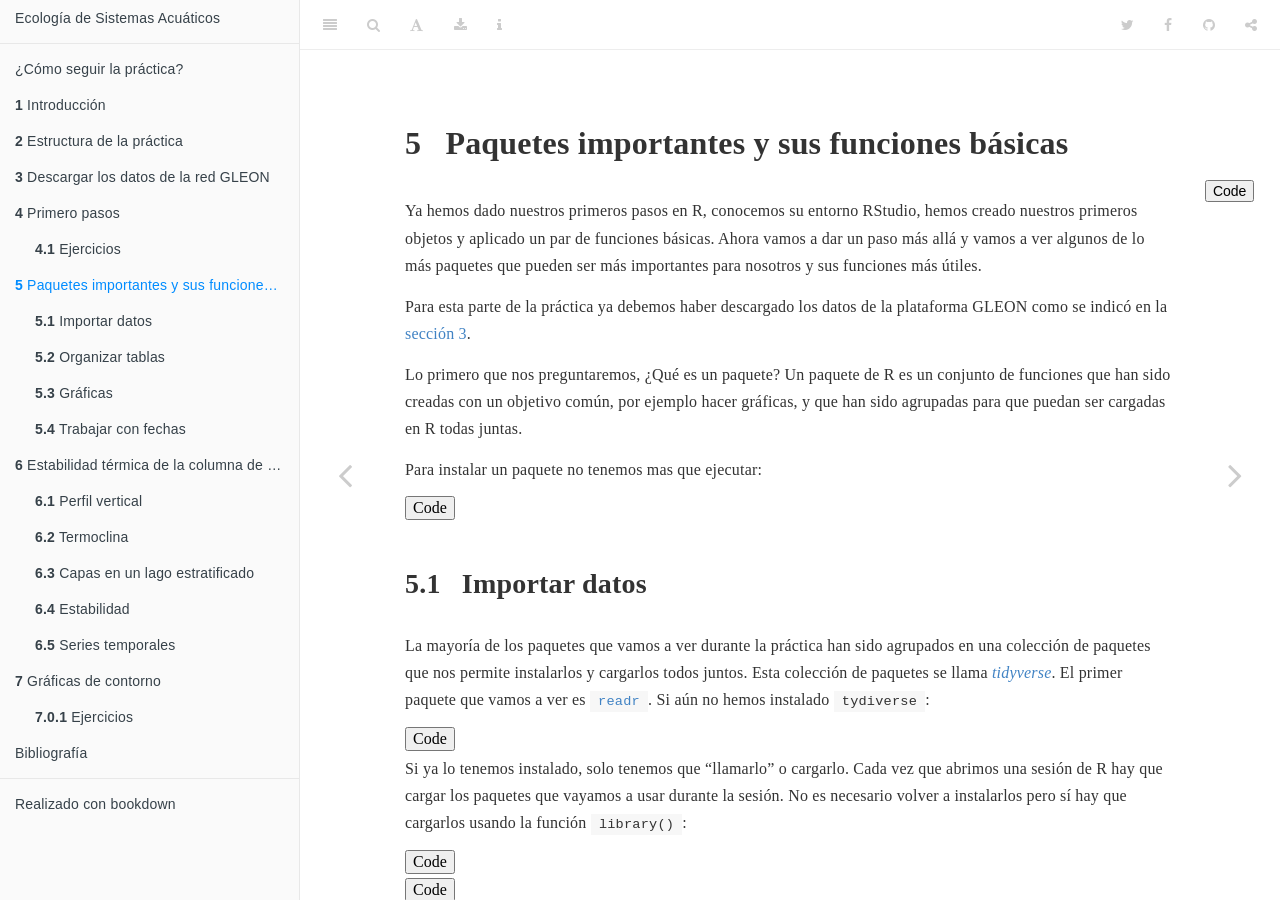
<file: docs/Tidyverse.html>
<!DOCTYPE html>
<html lang="" xml:lang="">
<head>

  <meta charset="utf-8" />
  <meta http-equiv="X-UA-Compatible" content="IE=edge" />
  <title>5 Paquetes importantes y sus funciones básicas | Prácticas de Ecología de Sistemas Acuáticos</title>
  <meta name="description" content="En este documento abordaremos las prácticas de informática de la asignatura de Ecología de Sistemas Acuáticos." />
  <meta name="generator" content="bookdown 0.21 and GitBook 2.6.7" />

  <meta property="og:title" content="5 Paquetes importantes y sus funciones básicas | Prácticas de Ecología de Sistemas Acuáticos" />
  <meta property="og:type" content="book" />
  
  
  <meta property="og:description" content="En este documento abordaremos las prácticas de informática de la asignatura de Ecología de Sistemas Acuáticos." />
  

  <meta name="twitter:card" content="summary" />
  <meta name="twitter:title" content="5 Paquetes importantes y sus funciones básicas | Prácticas de Ecología de Sistemas Acuáticos" />
  
  <meta name="twitter:description" content="En este documento abordaremos las prácticas de informática de la asignatura de Ecología de Sistemas Acuáticos." />
  

<meta name="author" content="Jorge Juan Montes Pérez (jmontesp@uma.es)" />



  <meta name="viewport" content="width=device-width, initial-scale=1" />
  <meta name="apple-mobile-web-app-capable" content="yes" />
  <meta name="apple-mobile-web-app-status-bar-style" content="black" />
  
  
<link rel="prev" href="PrimerosPasos.html"/>
<link rel="next" href="Termoclina.html"/>
<script src="libs/jquery-2.2.3/jquery.min.js"></script>
<link href="libs/gitbook-2.6.7/css/style.css" rel="stylesheet" />
<link href="libs/gitbook-2.6.7/css/plugin-table.css" rel="stylesheet" />
<link href="libs/gitbook-2.6.7/css/plugin-bookdown.css" rel="stylesheet" />
<link href="libs/gitbook-2.6.7/css/plugin-highlight.css" rel="stylesheet" />
<link href="libs/gitbook-2.6.7/css/plugin-search.css" rel="stylesheet" />
<link href="libs/gitbook-2.6.7/css/plugin-fontsettings.css" rel="stylesheet" />
<link href="libs/gitbook-2.6.7/css/plugin-clipboard.css" rel="stylesheet" />









<script src="libs/accessible-code-block-0.0.1/empty-anchor.js"></script>
<link href="libs/anchor-sections-1.0/anchor-sections.css" rel="stylesheet" />
<script src="libs/anchor-sections-1.0/anchor-sections.js"></script>

<script>
/* ========================================================================
 * Bootstrap: transition.js v3.3.7
 * http://getbootstrap.com/javascript/#transitions
 * ========================================================================
 * Copyright 2011-2016 Twitter, Inc.
 * Licensed under MIT (https://github.com/twbs/bootstrap/blob/master/LICENSE)
 * ======================================================================== */


+function ($) {
  'use strict';

  // CSS TRANSITION SUPPORT (Shoutout: http://www.modernizr.com/)
  // ============================================================

  function transitionEnd() {
    var el = document.createElement('bootstrap')

    var transEndEventNames = {
      WebkitTransition : 'webkitTransitionEnd',
      MozTransition    : 'transitionend',
      OTransition      : 'oTransitionEnd otransitionend',
      transition       : 'transitionend'
    }

    for (var name in transEndEventNames) {
      if (el.style[name] !== undefined) {
        return { end: transEndEventNames[name] }
      }
    }

    return false // explicit for ie8 (  ._.)
  }

  // http://blog.alexmaccaw.com/css-transitions
  $.fn.emulateTransitionEnd = function (duration) {
    var called = false
    var $el = this
    $(this).one('bsTransitionEnd', function () { called = true })
    var callback = function () { if (!called) $($el).trigger($.support.transition.end) }
    setTimeout(callback, duration)
    return this
  }

  $(function () {
    $.support.transition = transitionEnd()

    if (!$.support.transition) return

    $.event.special.bsTransitionEnd = {
      bindType: $.support.transition.end,
      delegateType: $.support.transition.end,
      handle: function (e) {
        if ($(e.target).is(this)) return e.handleObj.handler.apply(this, arguments)
      }
    }
  })

}(jQuery);

</script>
<script>
/* ========================================================================
 * Bootstrap: collapse.js v3.3.7
 * http://getbootstrap.com/javascript/#collapse
 * ========================================================================
 * Copyright 2011-2016 Twitter, Inc.
 * Licensed under MIT (https://github.com/twbs/bootstrap/blob/master/LICENSE)
 * ======================================================================== */

/* jshint latedef: false */

+function ($) {
  'use strict';

  // COLLAPSE PUBLIC CLASS DEFINITION
  // ================================

  var Collapse = function (element, options) {
    this.$element      = $(element)
    this.options       = $.extend({}, Collapse.DEFAULTS, options)
    this.$trigger      = $('[data-toggle="collapse"][href="#' + element.id + '"],' +
                           '[data-toggle="collapse"][data-target="#' + element.id + '"]')
    this.transitioning = null

    if (this.options.parent) {
      this.$parent = this.getParent()
    } else {
      this.addAriaAndCollapsedClass(this.$element, this.$trigger)
    }

    if (this.options.toggle) this.toggle()
  }

  Collapse.VERSION  = '3.3.7'

  Collapse.TRANSITION_DURATION = 350

  Collapse.DEFAULTS = {
    toggle: true
  }

  Collapse.prototype.dimension = function () {
    var hasWidth = this.$element.hasClass('width')
    return hasWidth ? 'width' : 'height'
  }

  Collapse.prototype.show = function () {
    if (this.transitioning || this.$element.hasClass('in')) return

    var activesData
    var actives = this.$parent && this.$parent.children('.panel').children('.in, .collapsing')

    if (actives && actives.length) {
      activesData = actives.data('bs.collapse')
      if (activesData && activesData.transitioning) return
    }

    var startEvent = $.Event('show.bs.collapse')
    this.$element.trigger(startEvent)
    if (startEvent.isDefaultPrevented()) return

    if (actives && actives.length) {
      Plugin.call(actives, 'hide')
      activesData || actives.data('bs.collapse', null)
    }

    var dimension = this.dimension()

    this.$element
      .removeClass('collapse')
      .addClass('collapsing')[dimension](0)
      .attr('aria-expanded', true)

    this.$trigger
      .removeClass('collapsed')
      .attr('aria-expanded', true)

    this.transitioning = 1

    var complete = function () {
      this.$element
        .removeClass('collapsing')
        .addClass('collapse in')[dimension]('')
      this.transitioning = 0
      this.$element
        .trigger('shown.bs.collapse')
    }

    if (!$.support.transition) return complete.call(this)

    var scrollSize = $.camelCase(['scroll', dimension].join('-'))

    this.$element
      .one('bsTransitionEnd', $.proxy(complete, this))
      .emulateTransitionEnd(Collapse.TRANSITION_DURATION)[dimension](this.$element[0][scrollSize])
  }

  Collapse.prototype.hide = function () {
    if (this.transitioning || !this.$element.hasClass('in')) return

    var startEvent = $.Event('hide.bs.collapse')
    this.$element.trigger(startEvent)
    if (startEvent.isDefaultPrevented()) return

    var dimension = this.dimension()

    this.$element[dimension](this.$element[dimension]())[0].offsetHeight

    this.$element
      .addClass('collapsing')
      .removeClass('collapse in')
      .attr('aria-expanded', false)

    this.$trigger
      .addClass('collapsed')
      .attr('aria-expanded', false)

    this.transitioning = 1

    var complete = function () {
      this.transitioning = 0
      this.$element
        .removeClass('collapsing')
        .addClass('collapse')
        .trigger('hidden.bs.collapse')
    }

    if (!$.support.transition) return complete.call(this)

    this.$element
      [dimension](0)
      .one('bsTransitionEnd', $.proxy(complete, this))
      .emulateTransitionEnd(Collapse.TRANSITION_DURATION)
  }

  Collapse.prototype.toggle = function () {
    this[this.$element.hasClass('in') ? 'hide' : 'show']()
  }

  Collapse.prototype.getParent = function () {
    return $(this.options.parent)
      .find('[data-toggle="collapse"][data-parent="' + this.options.parent + '"]')
      .each($.proxy(function (i, element) {
        var $element = $(element)
        this.addAriaAndCollapsedClass(getTargetFromTrigger($element), $element)
      }, this))
      .end()
  }

  Collapse.prototype.addAriaAndCollapsedClass = function ($element, $trigger) {
    var isOpen = $element.hasClass('in')

    $element.attr('aria-expanded', isOpen)
    $trigger
      .toggleClass('collapsed', !isOpen)
      .attr('aria-expanded', isOpen)
  }

  function getTargetFromTrigger($trigger) {
    var href
    var target = $trigger.attr('data-target')
      || (href = $trigger.attr('href')) && href.replace(/.*(?=#[^\s]+$)/, '') // strip for ie7

    return $(target)
  }


  // COLLAPSE PLUGIN DEFINITION
  // ==========================

  function Plugin(option) {
    return this.each(function () {
      var $this   = $(this)
      var data    = $this.data('bs.collapse')
      var options = $.extend({}, Collapse.DEFAULTS, $this.data(), typeof option == 'object' && option)

      if (!data && options.toggle && /show|hide/.test(option)) options.toggle = false
      if (!data) $this.data('bs.collapse', (data = new Collapse(this, options)))
      if (typeof option == 'string') data[option]()
    })
  }

  var old = $.fn.collapse

  $.fn.collapse             = Plugin
  $.fn.collapse.Constructor = Collapse


  // COLLAPSE NO CONFLICT
  // ====================

  $.fn.collapse.noConflict = function () {
    $.fn.collapse = old
    return this
  }


  // COLLAPSE DATA-API
  // =================

  $(document).on('click.bs.collapse.data-api', '[data-toggle="collapse"]', function (e) {
    var $this   = $(this)

    if (!$this.attr('data-target')) e.preventDefault()

    var $target = getTargetFromTrigger($this)
    var data    = $target.data('bs.collapse')
    var option  = data ? 'toggle' : $this.data()

    Plugin.call($target, option)
  })

}(jQuery);

</script>
<script>
window.initializeCodeFolding = function(show) {

  // handlers for show-all and hide all
  $("#rmd-show-all-code").click(function() {
    $('div.r-code-collapse').each(function() {
      $(this).collapse('show');
    });
  });
  $("#rmd-hide-all-code").click(function() {
    $('div.r-code-collapse').each(function() {
      $(this).collapse('hide');
    });
  });

  // index for unique code element ids
  var currentIndex = 1;

  // select all R code blocks
  var rCodeBlocks = $('pre.sourceCode, pre.r, pre.python, pre.bash, pre.sql, pre.cpp, pre.stan, pre.js');
  rCodeBlocks.each(function() {

    // create a collapsable div to wrap the code in
    var div = $('<div class="collapse r-code-collapse"></div>');
    if (show)
      div.addClass('in');
    var id = 'rcode-643E0F36' + currentIndex++;
    div.attr('id', id);
    $(this).before(div);
    $(this).detach().appendTo(div);

    // add a show code button right above
    var showCodeText = $('<span>' + (show ? 'Hide' : 'Code') + '</span>');
    var showCodeButton = $('<button type="button" class="btn btn-default btn-xs code-folding-btn pull-right"></button>');
    showCodeButton.append(showCodeText);
    showCodeButton
        .attr('data-toggle', 'collapse')
        .attr('data-target', '#' + id)
        .attr('aria-expanded', show)
        .attr('aria-controls', id);

    var buttonRow = $('<div class="row"></div>');
    var buttonCol = $('<div class="col-md-12"></div>');

    buttonCol.append(showCodeButton);
    buttonRow.append(buttonCol);

    div.before(buttonRow);

    // update state of button on show/hide
    div.on('hidden.bs.collapse', function () {
      showCodeText.text('Code');
    });
    div.on('show.bs.collapse', function () {
      showCodeText.text('Hide');
    });
  });

}
</script>
<script>
/* ========================================================================
 * Bootstrap: dropdown.js v3.3.7
 * http://getbootstrap.com/javascript/#dropdowns
 * ========================================================================
 * Copyright 2011-2016 Twitter, Inc.
 * Licensed under MIT (https://github.com/twbs/bootstrap/blob/master/LICENSE)
 * ======================================================================== */


+function ($) {
  'use strict';

  // DROPDOWN CLASS DEFINITION
  // =========================

  var backdrop = '.dropdown-backdrop'
  var toggle   = '[data-toggle="dropdown"]'
  var Dropdown = function (element) {
    $(element).on('click.bs.dropdown', this.toggle)
  }

  Dropdown.VERSION = '3.3.7'

  function getParent($this) {
    var selector = $this.attr('data-target')

    if (!selector) {
      selector = $this.attr('href')
      selector = selector && /#[A-Za-z]/.test(selector) && selector.replace(/.*(?=#[^\s]*$)/, '') // strip for ie7
    }

    var $parent = selector && $(selector)

    return $parent && $parent.length ? $parent : $this.parent()
  }

  function clearMenus(e) {
    if (e && e.which === 3) return
    $(backdrop).remove()
    $(toggle).each(function () {
      var $this         = $(this)
      var $parent       = getParent($this)
      var relatedTarget = { relatedTarget: this }

      if (!$parent.hasClass('open')) return

      if (e && e.type == 'click' && /input|textarea/i.test(e.target.tagName) && $.contains($parent[0], e.target)) return

      $parent.trigger(e = $.Event('hide.bs.dropdown', relatedTarget))

      if (e.isDefaultPrevented()) return

      $this.attr('aria-expanded', 'false')
      $parent.removeClass('open').trigger($.Event('hidden.bs.dropdown', relatedTarget))
    })
  }

  Dropdown.prototype.toggle = function (e) {
    var $this = $(this)

    if ($this.is('.disabled, :disabled')) return

    var $parent  = getParent($this)
    var isActive = $parent.hasClass('open')

    clearMenus()

    if (!isActive) {
      if ('ontouchstart' in document.documentElement && !$parent.closest('.navbar-nav').length) {
        // if mobile we use a backdrop because click events don't delegate
        $(document.createElement('div'))
          .addClass('dropdown-backdrop')
          .insertAfter($(this))
          .on('click', clearMenus)
      }

      var relatedTarget = { relatedTarget: this }
      $parent.trigger(e = $.Event('show.bs.dropdown', relatedTarget))

      if (e.isDefaultPrevented()) return

      $this
        .trigger('focus')
        .attr('aria-expanded', 'true')

      $parent
        .toggleClass('open')
        .trigger($.Event('shown.bs.dropdown', relatedTarget))
    }

    return false
  }

  Dropdown.prototype.keydown = function (e) {
    if (!/(38|40|27|32)/.test(e.which) || /input|textarea/i.test(e.target.tagName)) return

    var $this = $(this)

    e.preventDefault()
    e.stopPropagation()

    if ($this.is('.disabled, :disabled')) return

    var $parent  = getParent($this)
    var isActive = $parent.hasClass('open')

    if (!isActive && e.which != 27 || isActive && e.which == 27) {
      if (e.which == 27) $parent.find(toggle).trigger('focus')
      return $this.trigger('click')
    }

    var desc = ' li:not(.disabled):visible a'
    var $items = $parent.find('.dropdown-menu' + desc)

    if (!$items.length) return

    var index = $items.index(e.target)

    if (e.which == 38 && index > 0)                 index--         // up
    if (e.which == 40 && index < $items.length - 1) index++         // down
    if (!~index)                                    index = 0

    $items.eq(index).trigger('focus')
  }


  // DROPDOWN PLUGIN DEFINITION
  // ==========================

  function Plugin(option) {
    return this.each(function () {
      var $this = $(this)
      var data  = $this.data('bs.dropdown')

      if (!data) $this.data('bs.dropdown', (data = new Dropdown(this)))
      if (typeof option == 'string') data[option].call($this)
    })
  }

  var old = $.fn.dropdown

  $.fn.dropdown             = Plugin
  $.fn.dropdown.Constructor = Dropdown


  // DROPDOWN NO CONFLICT
  // ====================

  $.fn.dropdown.noConflict = function () {
    $.fn.dropdown = old
    return this
  }


  // APPLY TO STANDARD DROPDOWN ELEMENTS
  // ===================================

  $(document)
    .on('click.bs.dropdown.data-api', clearMenus)
    .on('click.bs.dropdown.data-api', '.dropdown form', function (e) { e.stopPropagation() })
    .on('click.bs.dropdown.data-api', toggle, Dropdown.prototype.toggle)
    .on('keydown.bs.dropdown.data-api', toggle, Dropdown.prototype.keydown)
    .on('keydown.bs.dropdown.data-api', '.dropdown-menu', Dropdown.prototype.keydown)

}(jQuery);

</script>
<style type="text/css">
.code-folding-btn { margin-bottom: 4px; }
.row { display: flex; }
.collapse { display: none; }
.in { display:block }
.pull-right > .dropdown-menu {
    right: 0;
    left: auto;
}
.open > .dropdown-menu {
    display: block;
}
.dropdown-menu {
    position: absolute;
    top: 100%;
    left: 0;
    z-index: 1000;
    display: none;
    float: left;
    min-width: 160px;
    padding: 5px 0;
    margin: 2px 0 0;
    font-size: 14px;
    text-align: left;
    list-style: none;
    background-color: #fff;
    -webkit-background-clip: padding-box;
    background-clip: padding-box;
    border: 1px solid #ccc;
    border: 1px solid rgba(0,0,0,.15);
    border-radius: 4px;
    -webkit-box-shadow: 0 6px 12px rgba(0,0,0,.175);
    box-shadow: 0 6px 12px rgba(0,0,0,.175);
}
</style>
<script>
$(document).ready(function () {
  window.initializeCodeFolding("show" === "hide");
});
</script>


<script>
document.write('<div class="btn-group pull-right" style="position: absolute; top: 20%; right: 2%; z-index: 200"><button type="button" class="btn btn-default btn-xs dropdown-toggle" data-toggle="dropdown" aria-haspopup="true" aria-expanded="true" data-_extension-text-contrast=""><span>Code</span> <span class="caret"></span></button><ul class="dropdown-menu" style="min-width: 50px;"><li><a id="rmd-show-all-code" href="#">Show All Code</a></li><li><a id="rmd-hide-all-code" href="#">Hide All Code</a></li></ul></div>')
</script>


<style type="text/css">
code.sourceCode > span { display: inline-block; line-height: 1.25; }
code.sourceCode > span { color: inherit; text-decoration: inherit; }
code.sourceCode > span:empty { height: 1.2em; }
.sourceCode { overflow: visible; }
code.sourceCode { white-space: pre; position: relative; }
pre.sourceCode { margin: 0; }
@media screen {
div.sourceCode { overflow: auto; }
}
@media print {
code.sourceCode { white-space: pre-wrap; }
code.sourceCode > span { text-indent: -5em; padding-left: 5em; }
}
pre.numberSource code
  { counter-reset: source-line 0; }
pre.numberSource code > span
  { position: relative; left: -4em; counter-increment: source-line; }
pre.numberSource code > span > a:first-child::before
  { content: counter(source-line);
    position: relative; left: -1em; text-align: right; vertical-align: baseline;
    border: none; display: inline-block;
    -webkit-touch-callout: none; -webkit-user-select: none;
    -khtml-user-select: none; -moz-user-select: none;
    -ms-user-select: none; user-select: none;
    padding: 0 4px; width: 4em;
    color: #aaaaaa;
  }
pre.numberSource { margin-left: 3em; border-left: 1px solid #aaaaaa;  padding-left: 4px; }
div.sourceCode
  {   }
@media screen {
code.sourceCode > span > a:first-child::before { text-decoration: underline; }
}
code span.al { color: #ff0000; font-weight: bold; } /* Alert */
code span.an { color: #60a0b0; font-weight: bold; font-style: italic; } /* Annotation */
code span.at { color: #7d9029; } /* Attribute */
code span.bn { color: #40a070; } /* BaseN */
code span.bu { } /* BuiltIn */
code span.cf { color: #007020; font-weight: bold; } /* ControlFlow */
code span.ch { color: #4070a0; } /* Char */
code span.cn { color: #880000; } /* Constant */
code span.co { color: #60a0b0; font-style: italic; } /* Comment */
code span.cv { color: #60a0b0; font-weight: bold; font-style: italic; } /* CommentVar */
code span.do { color: #ba2121; font-style: italic; } /* Documentation */
code span.dt { color: #902000; } /* DataType */
code span.dv { color: #40a070; } /* DecVal */
code span.er { color: #ff0000; font-weight: bold; } /* Error */
code span.ex { } /* Extension */
code span.fl { color: #40a070; } /* Float */
code span.fu { color: #06287e; } /* Function */
code span.im { } /* Import */
code span.in { color: #60a0b0; font-weight: bold; font-style: italic; } /* Information */
code span.kw { color: #007020; font-weight: bold; } /* Keyword */
code span.op { color: #666666; } /* Operator */
code span.ot { color: #007020; } /* Other */
code span.pp { color: #bc7a00; } /* Preprocessor */
code span.sc { color: #4070a0; } /* SpecialChar */
code span.ss { color: #bb6688; } /* SpecialString */
code span.st { color: #4070a0; } /* String */
code span.va { color: #19177c; } /* Variable */
code span.vs { color: #4070a0; } /* VerbatimString */
code span.wa { color: #60a0b0; font-weight: bold; font-style: italic; } /* Warning */
</style>

<link rel="stylesheet" href="style.css" type="text/css" />
</head>

<body>



  <div class="book without-animation with-summary font-size-2 font-family-1" data-basepath=".">

    <div class="book-summary">
      <nav role="navigation">

<ul class="summary">
<li><a href="./">Ecología de Sistemas Acuáticos</a></li>

<li class="divider"></li>
<li class="chapter" data-level="" data-path="index.html"><a href="index.html"><i class="fa fa-check"></i>¿Cómo seguir la práctica?</a></li>
<li class="chapter" data-level="1" data-path="introducción.html"><a href="introducción.html"><i class="fa fa-check"></i><b>1</b> Introducción</a></li>
<li class="chapter" data-level="2" data-path="estructura-de-la-práctica.html"><a href="estructura-de-la-práctica.html"><i class="fa fa-check"></i><b>2</b> Estructura de la práctica</a></li>
<li class="chapter" data-level="3" data-path="Descarga.html"><a href="Descarga.html"><i class="fa fa-check"></i><b>3</b> Descargar los datos de la red GLEON</a></li>
<li class="chapter" data-level="4" data-path="PrimerosPasos.html"><a href="PrimerosPasos.html"><i class="fa fa-check"></i><b>4</b> Primero pasos</a><ul>
<li class="chapter" data-level="4.1" data-path="PrimerosPasos.html"><a href="PrimerosPasos.html#ejercicios"><i class="fa fa-check"></i><b>4.1</b> Ejercicios</a></li>
</ul></li>
<li class="chapter" data-level="5" data-path="Tidyverse.html"><a href="Tidyverse.html"><i class="fa fa-check"></i><b>5</b> Paquetes importantes y sus funciones básicas</a><ul>
<li class="chapter" data-level="5.1" data-path="Tidyverse.html"><a href="Tidyverse.html#importar-datos"><i class="fa fa-check"></i><b>5.1</b> Importar datos</a></li>
<li class="chapter" data-level="5.2" data-path="Tidyverse.html"><a href="Tidyverse.html#organizar-tablas"><i class="fa fa-check"></i><b>5.2</b> Organizar tablas</a><ul>
<li class="chapter" data-level="5.2.1" data-path="Tidyverse.html"><a href="Tidyverse.html#ejercicios-1"><i class="fa fa-check"></i><b>5.2.1</b> Ejercicios:</a></li>
</ul></li>
<li class="chapter" data-level="5.3" data-path="Tidyverse.html"><a href="Tidyverse.html#gráficas"><i class="fa fa-check"></i><b>5.3</b> Gráficas</a><ul>
<li class="chapter" data-level="5.3.1" data-path="Tidyverse.html"><a href="Tidyverse.html#ejercicios-2"><i class="fa fa-check"></i><b>5.3.1</b> Ejercicios</a></li>
</ul></li>
<li class="chapter" data-level="5.4" data-path="Tidyverse.html"><a href="Tidyverse.html#trabajar-con-fechas"><i class="fa fa-check"></i><b>5.4</b> Trabajar con fechas</a><ul>
<li class="chapter" data-level="5.4.1" data-path="Tidyverse.html"><a href="Tidyverse.html#ejercicios-3"><i class="fa fa-check"></i><b>5.4.1</b> Ejercicios</a></li>
</ul></li>
</ul></li>
<li class="chapter" data-level="6" data-path="Termoclina.html"><a href="Termoclina.html"><i class="fa fa-check"></i><b>6</b> Estabilidad térmica de la columna de agua</a><ul>
<li class="chapter" data-level="6.1" data-path="Termoclina.html"><a href="Termoclina.html#perfil-vertical"><i class="fa fa-check"></i><b>6.1</b> Perfil vertical</a><ul>
<li class="chapter" data-level="6.1.1" data-path="Termoclina.html"><a href="Termoclina.html#ejercicio"><i class="fa fa-check"></i><b>6.1.1</b> Ejercicio</a></li>
</ul></li>
<li class="chapter" data-level="6.2" data-path="Termoclina.html"><a href="Termoclina.html#termoclina"><i class="fa fa-check"></i><b>6.2</b> Termoclina</a></li>
<li class="chapter" data-level="6.3" data-path="Termoclina.html"><a href="Termoclina.html#capas-en-un-lago-estratificado"><i class="fa fa-check"></i><b>6.3</b> Capas en un lago estratificado</a><ul>
<li class="chapter" data-level="6.3.1" data-path="Termoclina.html"><a href="Termoclina.html#ejercicios-4"><i class="fa fa-check"></i><b>6.3.1</b> Ejercicios</a></li>
</ul></li>
<li class="chapter" data-level="6.4" data-path="Termoclina.html"><a href="Termoclina.html#estabilidad"><i class="fa fa-check"></i><b>6.4</b> Estabilidad</a><ul>
<li class="chapter" data-level="6.4.1" data-path="Termoclina.html"><a href="Termoclina.html#ejercicios-5"><i class="fa fa-check"></i><b>6.4.1</b> Ejercicios</a></li>
</ul></li>
<li class="chapter" data-level="6.5" data-path="Termoclina.html"><a href="Termoclina.html#series-temporales"><i class="fa fa-check"></i><b>6.5</b> Series temporales</a><ul>
<li class="chapter" data-level="6.5.1" data-path="Termoclina.html"><a href="Termoclina.html#ejercicios-6"><i class="fa fa-check"></i><b>6.5.1</b> Ejercicios</a></li>
</ul></li>
</ul></li>
<li class="chapter" data-level="7" data-path="Contour.html"><a href="Contour.html"><i class="fa fa-check"></i><b>7</b> Gráficas de contorno</a><ul>
<li class="chapter" data-level="7.0.1" data-path="Contour.html"><a href="Contour.html#ejercicios-7"><i class="fa fa-check"></i><b>7.0.1</b> Ejercicios</a></li>
</ul></li>
<li class="chapter" data-level="" data-path="bibliografía.html"><a href="bibliografía.html"><i class="fa fa-check"></i>Bibliografía</a></li>
<li class="divider"></li>
<li><a href="https://bookdown.org/" target="blank">Realizado con bookdown</a></li>

</ul>

      </nav>
    </div>

    <div class="book-body">
      <div class="body-inner">
        <div class="book-header" role="navigation">
          <h1>
            <i class="fa fa-circle-o-notch fa-spin"></i><a href="./">Prácticas de Ecología de Sistemas Acuáticos</a>
          </h1>
        </div>

        <div class="page-wrapper" tabindex="-1" role="main">
          <div class="page-inner">

            <section class="normal" id="section-">
<div id="Tidyverse" class="section level1">
<h1><span class="header-section-number">5</span> Paquetes importantes y sus funciones básicas</h1>
<p>Ya hemos dado nuestros primeros pasos en R, conocemos su entorno RStudio, hemos creado nuestros primeros objetos y aplicado un par de funciones básicas. Ahora vamos a dar un paso más allá y vamos a ver algunos de lo más paquetes que pueden ser más importantes para nosotros y sus funciones más útiles.</p>
<p>Para esta parte de la práctica ya debemos haber descargado los datos de la plataforma GLEON como se indicó en la <a href="Descarga.html#Descarga">sección 3</a>.</p>
<p>Lo primero que nos preguntaremos, ¿Qué es un paquete? Un paquete de R es un conjunto de funciones que han sido creadas con un objetivo común, por ejemplo hacer gráficas, y que han sido agrupadas para que puedan ser cargadas en R todas juntas.</p>
<p>Para instalar un paquete no tenemos mas que ejecutar:</p>
<div class="sourceCode" id="cb21"><pre class="sourceCode r"><code class="sourceCode r"><span id="cb21-1"><a href="Tidyverse.html#cb21-1"></a><span class="kw">install.packages</span>(<span class="st">&quot;nombre_del_paquete&quot;</span>)</span></code></pre></div>
<div id="importar-datos" class="section level2">
<h2><span class="header-section-number">5.1</span> Importar datos</h2>
<p>La mayoría de los paquetes que vamos a ver durante la práctica han sido agrupados en una colección de paquetes que nos permite instalarlos y cargarlos todos juntos. Esta colección de paquetes se llama <a href="https://www.tidyverse.org/"><em>tidyverse</em></a>. El primer paquete que vamos a ver es <a href="https://cran.r-project.org/web/packages/readr/readr.pdf"><code>readr</code></a>.
Si aún no hemos instalado <code>tydiverse</code>:</p>
<div class="sourceCode" id="cb22"><pre class="sourceCode r"><code class="sourceCode r"><span id="cb22-1"><a href="Tidyverse.html#cb22-1"></a><span class="kw">install.packages</span>(<span class="st">&quot;tidyverse&quot;</span>)</span></code></pre></div>
<p>Si ya lo tenemos instalado, solo tenemos que “llamarlo” o cargarlo. Cada vez que abrimos una sesión de R hay que cargar los paquetes que vayamos a usar durante la sesión. No es necesario volver a instalarlos pero sí hay que cargarlos usando la función <code>library()</code>:</p>
<div class="sourceCode" id="cb23"><pre class="sourceCode r"><code class="sourceCode r"><span id="cb23-1"><a href="Tidyverse.html#cb23-1"></a><span class="co">#Library. Al principio de nuestro scrip creamos un apartado donde iremos cargando los paquetes nos irán haciendo falta.</span></span>
<span id="cb23-2"><a href="Tidyverse.html#cb23-2"></a><span class="kw">library</span>(readr) <span class="co">#Si solo quisieramos cargar el paquete readr.</span></span></code></pre></div>
<div class="sourceCode" id="cb24"><pre class="sourceCode r"><code class="sourceCode r"><span id="cb24-1"><a href="Tidyverse.html#cb24-1"></a><span class="co">#Library. Al principio de nuestro scrip creamos un apartado donde iremos cargando los paquetes nos irán haciendo falta.</span></span>
<span id="cb24-2"><a href="Tidyverse.html#cb24-2"></a><span class="kw">library</span>(tidyverse) <span class="co">#De esta forma, todos los paquetes que agrupa tydiverse: ggplot2, readr, dplyr, etc. Yo usaría esta.</span></span></code></pre></div>
<pre><code>## ── Attaching packages ─────────────────────────────────────── tidyverse 1.3.0 ──</code></pre>
<pre><code>## ✓ ggplot2 3.3.2     ✓ purrr   0.3.4
## ✓ tibble  3.0.4     ✓ dplyr   1.0.2
## ✓ tidyr   1.1.2     ✓ stringr 1.4.0
## ✓ readr   1.4.0     ✓ forcats 0.5.0</code></pre>
<pre><code>## ── Conflicts ────────────────────────────────────────── tidyverse_conflicts() ──
## x dplyr::filter() masks stats::filter()
## x dplyr::lag()    masks stats::lag()</code></pre>
<p>Vemos que al cargar <code>tydiverse</code> nos informa de qué paquetes han sido cargados y algunas funciones que tienen conflicto con otros paquetes.
Una vez cargado el paquete, la primera función que vamos a necesitar es <code>read_csv()</code>. Esta función nos permite importar tablas que se han guardado en formato <code>.csv</code>. Al principio de la práctica, creamos un proyecto de R, descargamos los datos de la plataforma y los guardamos en la carpeta <code>Datos</code> de nuestro directorio. Si guardasteis vuestro espacio de trabajo al salir, tendréis un objeto llamado <code>dt1</code>. Pero si no guardasteis, tendremos que importar los datos de nuevo y, además, aprovechamos para ponerle un nombre que nos sea más evocador que <code>dt1</code>, usaremos, por ejemplo, <code>Crystal</code>:</p>
<div class="sourceCode" id="cb28"><pre class="sourceCode r"><code class="sourceCode r"><span id="cb28-1"><a href="Tidyverse.html#cb28-1"></a>Crystal &lt;-<span class="st"> </span><span class="kw">read_csv</span>(<span class="st">&quot;Datos/Datos_Crystal.csv&quot;</span>)</span></code></pre></div>
<pre><code>## 
## ── Column specification ────────────────────────────────────────────────────────
## cols(
##   sampledate = col_datetime(format = &quot;&quot;),
##   year4 = col_double(),
##   daynum = col_double(),
##   sample_time = col_double(),
##   depth_calculated = col_double(),
##   wtaer_temp = col_double(),
##   flag_water_temp = col_logical(),
##   pH = col_double(),
##   flag_ph = col_logical(),
##   chlorophylla = col_double(),
##   flag_chlorophylla = col_character(),
##   opt_do2 = col_double(),
##   flag_do2 = col_logical(),
##   opt_dosat_raw = col_double(),
##   flag_opt_dosat_raw = col_logical()
## )</code></pre>
<pre><code>## Warning: 10065 parsing failures.
##   row                col           expected actual                      file
## 41821 flag_opt_dosat_raw 1/0/T/F/TRUE/FALSE      C &#39;Datos/Datos_Crystal.csv&#39;
## 41822 flag_opt_dosat_raw 1/0/T/F/TRUE/FALSE      C &#39;Datos/Datos_Crystal.csv&#39;
## 41823 flag_opt_dosat_raw 1/0/T/F/TRUE/FALSE      C &#39;Datos/Datos_Crystal.csv&#39;
## 41824 flag_opt_dosat_raw 1/0/T/F/TRUE/FALSE      C &#39;Datos/Datos_Crystal.csv&#39;
## 41825 flag_opt_dosat_raw 1/0/T/F/TRUE/FALSE      C &#39;Datos/Datos_Crystal.csv&#39;
## ..... .................. .................. ...... .........................
## See problems(...) for more details.</code></pre>
<p>Al importar el archivo, la función reconoce automáticamente el tipo de elementos que se guarda en cada columna. Por ejemplo, la columna sampledate es de tipo fecha, mientras que year y depth_calculated son <code>doubles</code> que vienen a ser valores numéricos no enteros (double no es más que la forma en la que ese número se expresa en forma binaria usando 64 bits).</p>
<p>No os preocupéis por el aviso (warnings) que nos da, nos avisa de que esperaba encontrar un tipo de valor en una columna que no se corresponde con lo que ha entrado. A nosotros no nos preocupa la información que hay en esa columna.<a href="#fn2" class="footnote-ref" id="fnref2"><sup>2</sup></a></p>
<p>Vamos a ver un resumen de la información que tenemos disponible en la tabla de datos.</p>
<div class="sourceCode" id="cb31"><pre class="sourceCode r"><code class="sourceCode r"><span id="cb31-1"><a href="Tidyverse.html#cb31-1"></a><span class="co">#Vistazo general</span></span>
<span id="cb31-2"><a href="Tidyverse.html#cb31-2"></a><span class="kw">summary</span>(Crystal)</span></code></pre></div>
<pre><code>##    sampledate                      year4          daynum       sample_time    
##  Min.   :2011-04-29 17:54:00   Min.   :2011   Min.   : 82.0   Min.   :   0    
##  1st Qu.:2011-10-30 02:06:45   1st Qu.:2011   1st Qu.:161.0   1st Qu.: 600    
##  Median :2012-09-26 16:19:30   Median :2012   Median :208.0   Median :1203    
##  Mean   :2013-01-11 09:27:48   Mean   :2012   Mean   :209.3   Mean   :1183    
##  3rd Qu.:2013-11-08 16:38:15   3rd Qu.:2013   3rd Qu.:257.0   3rd Qu.:1803    
##  Max.   :2014-11-04 06:42:00   Max.   :2014   Max.   :323.0   Max.   :2359    
##                                                               NA&#39;s   :758072  
##  depth_calculated   wtaer_temp    flag_water_temp       pH        
##  Min.   : 0.000   Min.   : 0.00   Mode:logical    Min.   : 0.000  
##  1st Qu.: 1.000   1st Qu.: 9.79   NA&#39;s:1049068    1st Qu.: 7.390  
##  Median : 1.000   Median :16.77                   Median : 7.930  
##  Mean   : 4.316   Mean   :15.76                   Mean   : 8.028  
##  3rd Qu.: 7.000   3rd Qu.:21.32                   3rd Qu.: 8.660  
##  Max.   :19.000   Max.   :27.41                   Max.   :12.020  
##                                                                   
##  flag_ph         chlorophylla   flag_chlorophylla     opt_do2      
##  Mode:logical   Min.   : 0.00   Length:1049068     Min.   : 0.000  
##  NA&#39;s:1049068   1st Qu.: 1.59   Class :character   1st Qu.: 8.230  
##                 Median : 2.45   Mode  :character   Median : 8.810  
##                 Mean   : 2.87                      Mean   : 8.737  
##                 3rd Qu.: 3.57                      3rd Qu.: 9.840  
##                 Max.   :10.00                      Max.   :15.690  
##                 NA&#39;s   :76577                                      
##  flag_do2       opt_dosat_raw    flag_opt_dosat_raw
##  Mode:logical   Min.   :  1.00   Mode:logical      
##  NA&#39;s:1049068   1st Qu.: 90.30   NA&#39;s:1049068      
##                 Median :100.50                     
##                 Mean   : 94.27                     
##                 3rd Qu.:104.60                     
##                 Max.   :148.50                     
##                 NA&#39;s   :10065</code></pre>
<p>R nos muestra para cada columna los valores mínimos, máximos, la media, la mediana y los cuartiles 1 y 3. Además, también nos dice cuantos valores faltan (NA’s). Recordad que podéis usar la función <code>View()</code> para ver los datos directamente, también podéis hacer doble click sobre el objeto <code>dt1</code>.</p>
</div>
<div id="organizar-tablas" class="section level2">
<h2><span class="header-section-number">5.2</span> Organizar tablas</h2>
<p>Una cosa está clara, tenemos mucha información y, además, el archivo es bastante pesado, casi 140 MB. Vamos a centrarnos sólo en un año, 2012 por ejemplo. Para ello vamos a tirar mano de otro paquete: <code>dplyr</code>. Este es otro de los que ya viene preparado con <code>tidyverse</code>, por lo que tendremos que cargarlo. Este paquete es muy útil para organizar, filtrar y transformar la información de las tablas, aquí os dejo un “chuleta” con las funciones principales: <a href="https://raw.githubusercontent.com/rstudio/cheatsheets/master/data-transformation.pdf">chuleta dplyr</a>. Como queremos filtrar los datos y quedarnos solo con los del año 2012, vamos a usar la función <code>filter()</code>.</p>
<div class="sourceCode" id="cb33"><pre class="sourceCode r"><code class="sourceCode r"><span id="cb33-1"><a href="Tidyverse.html#cb33-1"></a><span class="co">#Nos quedamos sólo con los datos del 2012</span></span>
<span id="cb33-2"><a href="Tidyverse.html#cb33-2"></a>Crystal_<span class="dv">2012</span> &lt;-<span class="st"> </span><span class="kw">filter</span>(Crystal, year4 <span class="op">==</span><span class="st"> </span><span class="dv">2012</span>)</span>
<span id="cb33-3"><a href="Tidyverse.html#cb33-3"></a><span class="kw">rm</span>(Crystal) <span class="co">#Aprovechamos para eliminar el otro objeto que no nos va a servir.</span></span></code></pre></div>
<p>Además, si no os fijasteis antes, el nombre de la columna que recoge la temperatura del agua está mal escrito, pone <code>wtaer_temp</code> en lugar de <code>water_temp</code>, como cabría esperar. Vamos a cambiárselo usando el paquete <code>dplyr</code>.</p>
<div class="sourceCode" id="cb34"><pre class="sourceCode r"><code class="sourceCode r"><span id="cb34-1"><a href="Tidyverse.html#cb34-1"></a>Crystal_<span class="dv">2012</span> &lt;-<span class="st"> </span><span class="kw">rename</span>(Crystal_<span class="dv">2012</span>, <span class="dt">water_temp =</span> wtaer_temp)</span></code></pre></div>
<div id="ejercicios-1" class="section level3">
<h3><span class="header-section-number">5.2.1</span> Ejercicios:</h3>
<ol style="list-style-type: decimal">
<li><em>Filtra la tabla para quedarte con los datos del 2013.</em></li>
<li><em>Filtra la tabla para quedarte solo con los datos que fueron tomados a un metro de profundidad.</em></li>
</ol>
</div>
</div>
<div id="gráficas" class="section level2">
<h2><span class="header-section-number">5.3</span> Gráficas</h2>
<p>¡Perfecto! Ahora vamos a hacer alguna gráfica. Para ello vamos a usar otro paquete, también incluido en tidyverse, <code>ggplot2</code>. Aquí os dejo otra chuleta para usar este paquete (<a href="https://raw.githubusercontent.com/rstudio/cheatsheets/master/data-visualization-2.1.pdf">pincha aquí</a>). ¿Habrá cambios en la temperatura del agua a lo largo del año? Echemos un vistazo:</p>
<div class="sourceCode" id="cb35"><pre class="sourceCode r"><code class="sourceCode r"><span id="cb35-1"><a href="Tidyverse.html#cb35-1"></a><span class="kw">ggplot</span>(Crystal_<span class="dv">2012</span>, <span class="kw">aes</span>(<span class="dt">x =</span> sampledate, <span class="dt">y=</span> water_temp))<span class="op">+</span><span class="st"> </span><span class="co">#Aquí indicamos donde está la información que queremos representar (Crystal_2012) y que variables x e y</span></span>
<span id="cb35-2"><a href="Tidyverse.html#cb35-2"></a><span class="st">  </span><span class="kw">geom_point</span>() <span class="co">#Aquí indicamos el tipo de gráfico, en este caso hemos elegido puntos</span></span></code></pre></div>
<p><img src="Pr%C3%A1cticas-Ecolog%C3%ADa-Sistemas-Acu%C3%A1ticos_files/figure-html/unnamed-chunk-31-1.png" width="100%" /></p>
<p>Ummm… El gráfico es un poco extraño. ¿Y si seleccionamos sólo la temperatura que tenemos a 1 metro de profundidad?</p>
<div class="sourceCode" id="cb36"><pre class="sourceCode r"><code class="sourceCode r"><span id="cb36-1"><a href="Tidyverse.html#cb36-1"></a>Crystal_temp_1m &lt;-<span class="st"> </span><span class="kw">filter</span>(Crystal_<span class="dv">2012</span>, depth_calculated <span class="op">==</span><span class="st"> </span><span class="dv">1</span>)</span>
<span id="cb36-2"><a href="Tidyverse.html#cb36-2"></a><span class="kw">ggplot</span>(Crystal_temp_1m, <span class="kw">aes</span>(<span class="dt">x =</span> sampledate, <span class="dt">y=</span> water_temp))<span class="op">+</span></span>
<span id="cb36-3"><a href="Tidyverse.html#cb36-3"></a><span class="st">  </span><span class="kw">geom_point</span>()</span></code></pre></div>
<p><img src="Pr%C3%A1cticas-Ecolog%C3%ADa-Sistemas-Acu%C3%A1ticos_files/figure-html/unnamed-chunk-32-1.png" width="100%" /></p>
<p>Algo mejor. Vemos que la temperatura aumenta durante la primavera y que vuelve a caer cuando se entra en el otoño. Sin embargo, a parte del patrón general, se puede observar un patrón secundario. Quizás se deba a oscilaciones diarias. Para ver eso tenemos que seleccionar la temperatura a la profundidad de 1 metros y un solo día. Con la función filter podemos hacer eso.</p>
<div class="sourceCode" id="cb37"><pre class="sourceCode r"><code class="sourceCode r"><span id="cb37-1"><a href="Tidyverse.html#cb37-1"></a>Temp_1m_1dia &lt;-<span class="st"> </span><span class="kw">filter</span>(Crystal_<span class="dv">2012</span>, depth_calculated <span class="op">==</span><span class="st"> </span><span class="dv">1</span> <span class="op">&amp;</span><span class="st"> </span>daynum <span class="op">==</span><span class="st"> </span><span class="dv">260</span>) <span class="co">#Yo he elegido el día 260 (16 de septiembre)</span></span>
<span id="cb37-2"><a href="Tidyverse.html#cb37-2"></a><span class="kw">ggplot</span>(Temp_1m_1dia, <span class="kw">aes</span>(<span class="dt">x=</span>sampledate, <span class="dt">y =</span> water_temp))<span class="op">+</span></span>
<span id="cb37-3"><a href="Tidyverse.html#cb37-3"></a><span class="st">  </span><span class="kw">geom_point</span>()</span></code></pre></div>
<p><img src="Pr%C3%A1cticas-Ecolog%C3%ADa-Sistemas-Acu%C3%A1ticos_files/figure-html/unnamed-chunk-33-1.png" width="100%" /></p>
<p>Parece que sí, como cabría esperar la temperatura baja por la noche y sube por el día. Además hemos aprendido una cosa nueva en R: los operadores. Os dejo los más comunes:</p>
<table style="width:49%;">
<colgroup>
<col width="15%" />
<col width="33%" />
</colgroup>
<thead>
<tr class="header">
<th>Operador</th>
<th>Descripción</th>
</tr>
</thead>
<tbody>
<tr class="odd">
<td>&gt;</td>
<td>mayor que</td>
</tr>
<tr class="even">
<td>&lt;</td>
<td>menor que</td>
</tr>
<tr class="odd">
<td>&gt;=</td>
<td>mayor o igual que</td>
</tr>
<tr class="even">
<td>&lt;=</td>
<td>menor o igual que</td>
</tr>
<tr class="odd">
<td>==</td>
<td>exactamente igual que</td>
</tr>
<tr class="even">
<td>!=</td>
<td>distinto a</td>
</tr>
<tr class="odd">
<td>x &amp; y</td>
<td>x e y</td>
</tr>
<tr class="even">
<td>x | y</td>
<td>x o y</td>
</tr>
</tbody>
</table>
<p>Ahora, vamos a hacer algunos arreglos estéticos (cambiar el nombre de los ejes, el fondo)</p>
<div class="sourceCode" id="cb38"><pre class="sourceCode r"><code class="sourceCode r"><span id="cb38-1"><a href="Tidyverse.html#cb38-1"></a><span class="kw">ggplot</span>(Temp_1m_1dia, <span class="kw">aes</span>(<span class="dt">x =</span> sampledate, <span class="dt">y=</span> water_temp))<span class="op">+</span><span class="st"> </span><span class="co">#Aquí indicamos donde está la información que queremos representar (Crystal_2012) y qué variables x e y</span></span>
<span id="cb38-2"><a href="Tidyverse.html#cb38-2"></a><span class="st">  </span><span class="kw">geom_point</span>()<span class="op">+</span><span class="st"> </span><span class="co">#Aquí indicamos el tipo de gráfico, en este caso hemos elegido puntos</span></span>
<span id="cb38-3"><a href="Tidyverse.html#cb38-3"></a><span class="st">  </span><span class="kw">labs</span>(<span class="dt">x =</span> <span class="st">&quot;Fecha&quot;</span>, <span class="dt">y =</span> <span class="st">&quot;Temperatura&quot;</span>, <span class="dt">title =</span> <span class="st">&quot;Temperatura a 1 m de profundidad&quot;</span>)<span class="op">+</span><span class="st"> </span><span class="co">#Aquí  podemos modificar las etiquetas del gráfico.</span></span>
<span id="cb38-4"><a href="Tidyverse.html#cb38-4"></a><span class="st">  </span><span class="kw">theme_classic</span>() <span class="co">#Esta función usa un &quot;tema&quot; predefinido para la gráfica</span></span></code></pre></div>
<p><img src="Pr%C3%A1cticas-Ecolog%C3%ADa-Sistemas-Acu%C3%A1ticos_files/figure-html/unnamed-chunk-34-1.png" width="100%" /></p>
<p>Ya tiene mejor pinta. Vamos a ver si se comporta igual a distinta profundidad. Para ello, solo tenemos que decirle a ggplot que nos haga una gráfica por cada profundidad usando <code>facet_wrap()</code>.</p>
<div class="sourceCode" id="cb39"><pre class="sourceCode r"><code class="sourceCode r"><span id="cb39-1"><a href="Tidyverse.html#cb39-1"></a>Crystal_temp_dia260 &lt;-<span class="st"> </span><span class="kw">filter</span>(Crystal_<span class="dv">2012</span>, daynum <span class="op">==</span><span class="st"> </span><span class="dv">260</span>)</span>
<span id="cb39-2"><a href="Tidyverse.html#cb39-2"></a><span class="kw">ggplot</span>(Crystal_temp_dia260, <span class="kw">aes</span>(<span class="dt">x =</span> sampledate, <span class="dt">y=</span> water_temp))<span class="op">+</span><span class="st"> </span><span class="co">#Aquí indicamos donde está la información que queremos representar (Crystal_2012) y que variables x e y</span></span>
<span id="cb39-3"><a href="Tidyverse.html#cb39-3"></a><span class="st">  </span><span class="kw">geom_point</span>()<span class="op">+</span><span class="st"> </span><span class="co">#Aquí indicamos el tipo de gráfico, en este caso hemos elegido puntos</span></span>
<span id="cb39-4"><a href="Tidyverse.html#cb39-4"></a><span class="st">  </span><span class="kw">labs</span>(<span class="dt">x =</span> <span class="st">&quot;Fecha&quot;</span>, <span class="dt">y =</span> <span class="st">&quot;Temperatura&quot;</span>, <span class="dt">title =</span> <span class="st">&quot;Temperatura a 1 m de profundidad&quot;</span>)<span class="op">+</span><span class="st"> </span><span class="co">#Aquí  podemos modificar las etiquetas del gráfico.</span></span>
<span id="cb39-5"><a href="Tidyverse.html#cb39-5"></a><span class="st">  </span><span class="kw">facet_wrap</span>(<span class="op">~</span>depth_calculated)<span class="op">+</span><span class="st"> </span><span class="co">#En esta línea le indicamos que haga una gráfica por cada profundidad.</span></span>
<span id="cb39-6"><a href="Tidyverse.html#cb39-6"></a><span class="st">  </span><span class="kw">scale_x_datetime</span>(<span class="dt">date_labels =</span> <span class="st">&quot;%R&quot;</span>)<span class="op">+</span><span class="st"> </span><span class="co">#He añadido esta línea para que el formato de la fecha ponga solo la hora.</span></span>
<span id="cb39-7"><a href="Tidyverse.html#cb39-7"></a><span class="st">  </span><span class="kw">theme_classic</span>() <span class="co">#Esta función usa un &quot;tema&quot; predefinido para la gráfica</span></span></code></pre></div>
<p><img src="Pr%C3%A1cticas-Ecolog%C3%ADa-Sistemas-Acu%C3%A1ticos_files/figure-html/unnamed-chunk-35-1.png" width="100%" /></p>
<p>Aquí podemos ver varias cosas interesantes. Por un lado, la temperatura parece oscilar a lo largo del día (día-noche) sólo en las capas más superficiales pero en las capas profundas la variación es mínima ¿alguna idea? ¿Podría estar la masa de agua estratificada? Lo veremos más adelante… Por otro lado, vemos que la cantidad de información (puntos) no es la misma en cada profundidad, a 1 metros tenemos muchos más registros de temperatura que a 10 o 12 metros. Vamos a comprobar si es algo general para todos los días:</p>
<div class="sourceCode" id="cb40"><pre class="sourceCode r"><code class="sourceCode r"><span id="cb40-1"><a href="Tidyverse.html#cb40-1"></a><span class="co">#Contamos el número de filas que hay para cada profundidad y día</span></span>
<span id="cb40-2"><a href="Tidyverse.html#cb40-2"></a>Test_profundidades &lt;-<span class="st"> </span>Crystal_<span class="dv">2012</span> <span class="op">%&gt;%</span><span class="st"> </span><span class="kw">group_by</span>(daynum, depth_calculated) <span class="op">%&gt;%</span><span class="st"> </span><span class="kw">summarise</span>(<span class="dt">n_filas =</span> <span class="kw">n</span>())</span></code></pre></div>
<pre><code>## `summarise()` regrouping output by &#39;daynum&#39; (override with `.groups` argument)</code></pre>
<div class="sourceCode" id="cb42"><pre class="sourceCode r"><code class="sourceCode r"><span id="cb42-1"><a href="Tidyverse.html#cb42-1"></a><span class="co">#Lo representamos en una gráfica</span></span>
<span id="cb42-2"><a href="Tidyverse.html#cb42-2"></a><span class="kw">ggplot</span>(Test_profundidades, <span class="kw">aes</span>(<span class="dt">x =</span> depth_calculated, <span class="dt">y =</span> n_filas))<span class="op">+</span></span>
<span id="cb42-3"><a href="Tidyverse.html#cb42-3"></a><span class="st">  </span><span class="kw">geom_point</span>()<span class="op">+</span></span>
<span id="cb42-4"><a href="Tidyverse.html#cb42-4"></a><span class="st">  </span><span class="kw">labs</span>(<span class="dt">x =</span> <span class="st">&quot;Profundidad&quot;</span>, <span class="dt">y =</span> <span class="st">&quot;Número de filas&quot;</span>)<span class="op">+</span></span>
<span id="cb42-5"><a href="Tidyverse.html#cb42-5"></a><span class="st">  </span><span class="kw">theme_classic</span>()</span></code></pre></div>
<p><img src="Pr%C3%A1cticas-Ecolog%C3%ADa-Sistemas-Acu%C3%A1ticos_files/figure-html/unnamed-chunk-36-1.png" width="100%" /></p>
<p>Vemos que en las profundidades de 0 metros y 1 metro hay muchos más registros que en el resto. Por lo tanto, la variabilidad diaria puede no estar igual de bien recogida para todas las profundidades. En la siguiente sección vamos a seleccionar una franja horaria y a obtener un valor medio por profundidad.</p>
<p>En el código que acabamos de ejecutar habréis encontrado algunos elementos nuevos. Tres funciones nuevas, <code>group_by()</code>, <code>summarise()</code> y <code>n()</code>, que nos permiten agrupar en función de las variables que queramos, resumir la información de la tabla y contar el número de elementos que hay en un grupo, respectivamente. Y un nuevo operador denominado “pipe”, <code>%&gt;%</code>. El operador <code>%&gt;%</code> nos permite concatenar funciones de una manera más fácil de visualizar. Lo vemos con un ejemplo más sencillo:</p>
<div class="sourceCode" id="cb43"><pre class="sourceCode r"><code class="sourceCode r"><span id="cb43-1"><a href="Tidyverse.html#cb43-1"></a><span class="co">#Si queremos seleccionar la variable temperatura pero sólo de la profundidad de 1 metro</span></span>
<span id="cb43-2"><a href="Tidyverse.html#cb43-2"></a><span class="co">#Puedo hacerlo inclyendo funciones dentro de funciones:</span></span>
<span id="cb43-3"><a href="Tidyverse.html#cb43-3"></a><span class="kw">select</span>(<span class="kw">filter</span>(Crystal_<span class="dv">2012</span>, depth_calculated <span class="op">==</span><span class="st"> </span><span class="dv">1</span>), daynum)</span></code></pre></div>
<pre><code>## # A tibble: 149,282 x 1
##    daynum
##     &lt;dbl&gt;
##  1     82
##  2     82
##  3     82
##  4     82
##  5     82
##  6     82
##  7     82
##  8     82
##  9     82
## 10     82
## # … with 149,272 more rows</code></pre>
<div class="sourceCode" id="cb45"><pre class="sourceCode r"><code class="sourceCode r"><span id="cb45-1"><a href="Tidyverse.html#cb45-1"></a><span class="co">#O concatenandolas:</span></span>
<span id="cb45-2"><a href="Tidyverse.html#cb45-2"></a>Crystal_<span class="dv">2012</span> <span class="op">%&gt;%</span><span class="st"> </span><span class="kw">filter</span>(depth_calculated <span class="op">==</span><span class="st"> </span><span class="dv">1</span>)  <span class="op">%&gt;%</span><span class="st"> </span><span class="kw">select</span>(daynum)</span></code></pre></div>
<pre><code>## # A tibble: 149,282 x 1
##    daynum
##     &lt;dbl&gt;
##  1     82
##  2     82
##  3     82
##  4     82
##  5     82
##  6     82
##  7     82
##  8     82
##  9     82
## 10     82
## # … with 149,272 more rows</code></pre>
<p>Esta última es más fácil de visualizar que se está haciendo en cada paso y, por lo tanto, facilita la lectura del código.</p>
<div id="ejercicios-2" class="section level3">
<h3><span class="header-section-number">5.3.1</span> Ejercicios</h3>
<ol style="list-style-type: decimal">
<li><em>Representa otra variable, la que a tí te apetezca. Ej: oxígeno disuelto.</em></li>
<li><em>Prueba, en lugar de theme_classic(), otro tema diferente: por ejemplo: <code>theme_ligth()</code>.</em></li>
<li><em>Prueba a usar <code>geom_line()</code> en lugar de <code>geom_point()</code>.</em></li>
<li><em>¿Y si en lugar de “%R” usáis “%H”? Ejecuta <code>?strptime</code> y mira los formatos disponibles. Experimenta con ellos.</em></li>
<li><em>Si ya estas muy mosquead@ con R (cosa que entiendo perfectamente), prueba a abrir la tabla con excel y repesentar la temperatura en el lago Crystal en cada profundidad para el día 260 del año 2012. ¿Cuánto tiempo te ha llevado?</em></li>
</ol>
</div>
</div>
<div id="trabajar-con-fechas" class="section level2">
<h2><span class="header-section-number">5.4</span> Trabajar con fechas</h2>
<p>Como dijimos en la sección anterior, vamos a obtener un valor medio de temperatura por profundidad y día. Para trabajar con fechas, horas, etc. en R tenemos un paquete que nos facilita la vida: <a href="https://cran.r-project.org/web/packages/lubridate/lubridate.pdf"><code>lubridate</code></a>. Para este paquete también disponemos de “chuleta”, <a href="https://raw.githubusercontent.com/rstudio/cheatsheets/master/lubridate.pdf">aquí os la dejo</a>. Este paquete, aunque también se instala con tidyverse, hay que cargarlo de manera independiente.</p>
<div class="sourceCode" id="cb47"><pre class="sourceCode r"><code class="sourceCode r"><span id="cb47-1"><a href="Tidyverse.html#cb47-1"></a><span class="kw">library</span>(lubridate)</span></code></pre></div>
<pre><code>## 
## Attaching package: &#39;lubridate&#39;</code></pre>
<pre><code>## The following objects are masked from &#39;package:base&#39;:
## 
##     date, intersect, setdiff, union</code></pre>
<p>En la columna <code>sampledate</code> tenemos recogida la información de la fecha y la hora a la que se tomó la medida. Con el paquete <code>lubridate</code> podemos extraer esta información de manera sencilla:</p>
<div class="sourceCode" id="cb50"><pre class="sourceCode r"><code class="sourceCode r"><span id="cb50-1"><a href="Tidyverse.html#cb50-1"></a><span class="kw">date</span>(Crystal_<span class="dv">2012</span><span class="op">$</span>sampledate) <span class="co">#Nos da la fecha</span></span>
<span id="cb50-2"><a href="Tidyverse.html#cb50-2"></a><span class="kw">hour</span>(Crystal_<span class="dv">2012</span><span class="op">$</span>sampledate)<span class="co">#Nos da la hora</span></span>
<span id="cb50-3"><a href="Tidyverse.html#cb50-3"></a><span class="kw">minute</span>(Crystal_<span class="dv">2012</span><span class="op">$</span>sampledate) <span class="co">#Nos da los minutos</span></span>
<span id="cb50-4"><a href="Tidyverse.html#cb50-4"></a><span class="kw">yday</span>(Crystal_<span class="dv">2012</span><span class="op">$</span>sampledate) <span class="co">#el día del año</span></span></code></pre></div>
<p>Con esta pequeña presentación y uniendo lo que hemos visto hasta ahora, quizás, podríamos intentar calcular la temperatura media de cada profundidad para cada día teniendo en cuenta sólo los valores medidos entre las 11:00 de la mañana y las 16:00 de la tarde.</p>
<p>Vamos a intentarlo:</p>
<div class="sourceCode" id="cb51"><pre class="sourceCode r"><code class="sourceCode r"><span id="cb51-1"><a href="Tidyverse.html#cb51-1"></a><span class="co">#nos quedamos sólo con las muestras tomadas entres las 11:00 y las 16:00</span></span>
<span id="cb51-2"><a href="Tidyverse.html#cb51-2"></a>Crystal_dia &lt;-<span class="st"> </span>Crystal_<span class="dv">2012</span> <span class="op">%&gt;%</span><span class="st"> </span><span class="kw">filter</span>(<span class="kw">hour</span>(sampledate) <span class="op">&gt;=</span><span class="st"> </span><span class="dv">11</span> <span class="op">&amp;</span><span class="st"> </span><span class="kw">hour</span>(sampledate) <span class="op">&lt;=</span><span class="st"> </span><span class="dv">16</span>)</span>
<span id="cb51-3"><a href="Tidyverse.html#cb51-3"></a><span class="co">#Calculamos la temperatura media por día y profundidad</span></span>
<span id="cb51-4"><a href="Tidyverse.html#cb51-4"></a>Crystal_dia <span class="op">%&gt;%</span><span class="st"> </span><span class="kw">group_by</span>(daynum, depth_calculated) <span class="op">%&gt;%</span><span class="st"> </span><span class="kw">summarise</span>(<span class="kw">mean</span>(water_temp))</span></code></pre></div>
<pre><code>## `summarise()` regrouping output by &#39;daynum&#39; (override with `.groups` argument)</code></pre>
<pre><code>## # A tibble: 3,365 x 3
## # Groups:   daynum [189]
##    daynum depth_calculated `mean(water_temp)`
##     &lt;dbl&gt;            &lt;dbl&gt;              &lt;dbl&gt;
##  1     82                0               8.32
##  2     82                1               6.54
##  3     82                2               6.41
##  4     82                3               5.92
##  5     82                4               5.74
##  6     82                5               5.66
##  7     82                6               5.51
##  8     82                7               5.30
##  9     82                8               5.14
## 10     82                9               5.03
## # … with 3,355 more rows</code></pre>
<p>¡Perfecto!¡Ya lo tenemos! Si le echáis un vistazo a la chuleta que os dejé del paquete <a href="https://raw.githubusercontent.com/rstudio/cheatsheets/master/data-transformation.pdf"><code>dplyr</code></a>, hay dos funciones que nos pueden resultar interesantes: <code>between()</code> y <code>summarise_if()</code>. La primera nos simplifica la vida cuando queremos filtrar dentro de un rango determinado y la segunda nos permite calcular la media de todas las variables numéricas de una vez.</p>
<div id="ejercicios-3" class="section level3">
<h3><span class="header-section-number">5.4.1</span> Ejercicios</h3>
<ol style="list-style-type: decimal">
<li><em>Intenta aplicar la función <code>between()</code> para filtrar tabla y quedarnos solo con los valores que están entre las 11:00 y las 16:00.</em></li>
<li><em>Intenta aplicar la función <code>summarise_if()</code> para calcular la media, no sólo de la temperatura del agua, si no de todas las variables numéricas que tenemos.</em></li>
</ol>

</div>
</div>
</div>
<div class="footnotes">
<hr />
<ol start="2">
<li id="fn2"><p>Si no sabéis que información guarda esa columna, acordaos de que podéis mirar en los metadatos de la página donde descargasteis los datos.<a href="Tidyverse.html#fnref2" class="footnote-back">↩︎</a></p></li>
</ol>
</div>
            </section>

          </div>
        </div>
      </div>
<a href="PrimerosPasos.html" class="navigation navigation-prev " aria-label="Previous page"><i class="fa fa-angle-left"></i></a>
<a href="Termoclina.html" class="navigation navigation-next " aria-label="Next page"><i class="fa fa-angle-right"></i></a>
    </div>
  </div>
<script src="libs/gitbook-2.6.7/js/app.min.js"></script>
<script src="libs/gitbook-2.6.7/js/lunr.js"></script>
<script src="libs/gitbook-2.6.7/js/clipboard.min.js"></script>
<script src="libs/gitbook-2.6.7/js/plugin-search.js"></script>
<script src="libs/gitbook-2.6.7/js/plugin-sharing.js"></script>
<script src="libs/gitbook-2.6.7/js/plugin-fontsettings.js"></script>
<script src="libs/gitbook-2.6.7/js/plugin-bookdown.js"></script>
<script src="libs/gitbook-2.6.7/js/jquery.highlight.js"></script>
<script src="libs/gitbook-2.6.7/js/plugin-clipboard.js"></script>
<script>
gitbook.require(["gitbook"], function(gitbook) {
gitbook.start({
"sharing": {
"github": true,
"facebook": true,
"twitter": true,
"linkedin": false,
"weibo": false,
"instapaper": false,
"vk": false,
"all": ["facebook", "twitter", "linkedin", "weibo", "instapaper"]
},
"fontsettings": {
"theme": "white",
"family": "serif",
"size": 2
},
"edit": {
"link": null,
"text": null
},
"history": {
"link": null,
"text": null
},
"view": {
"link": null,
"text": null
},
"download": ["PracticasESA.pdf", "PracticasESA.mobi"],
"toc": {
"collapse": "subsection"
}
});
});
</script>

</body>

</html>
</file>
<file: docs/libs/gitbook-2.6.7/css/plugin-table.css>
.book .book-body .page-wrapper .page-inner section.normal table{display:table;width:100%;border-collapse:collapse;border-spacing:0;overflow:auto}.book .book-body .page-wrapper .page-inner section.normal table td,.book .book-body .page-wrapper .page-inner section.normal table th{padding:6px 13px;border:1px solid #ddd}.book .book-body .page-wrapper .page-inner section.normal table tr{background-color:#fff;border-top:1px solid #ccc}.book .book-body .page-wrapper .page-inner section.normal table tr:nth-child(2n){background-color:#f8f8f8}.book .book-body .page-wrapper .page-inner section.normal table th{font-weight:700}
</file>
<file: docs/libs/gitbook-2.6.7/css/plugin-bookdown.css>
.book .book-header h1 {
  padding-left: 20px;
  padding-right: 20px;
}
.book .book-header.fixed {
  position: fixed;
  right: 0;
  top: 0;
  left: 0;
  border-bottom: 1px solid rgba(0,0,0,.07);
}
span.search-highlight {
  background-color: #ffff88;
}
@media (min-width: 600px) {
  .book.with-summary .book-header.fixed {
    left: 300px;
  }
}
@media (max-width: 1240px) {
  .book .book-body.fixed {
    top: 50px;
  }
  .book .book-body.fixed .body-inner {
    top: auto;
  }
}
@media (max-width: 600px) {
  .book.with-summary .book-header.fixed {
    left: calc(100% - 60px);
    min-width: 300px;
  }
  .book.with-summary .book-body {
    transform: none;
    left: calc(100% - 60px);
    min-width: 300px;
  }
  .book .book-body.fixed {
    top: 0;
  }
}

.book .book-body.fixed .body-inner {
  top: 50px;
}
.book .book-body .page-wrapper .page-inner section.normal sub, .book .book-body .page-wrapper .page-inner section.normal sup {
  font-size: 85%;
}

@media print {
  .book .book-summary, .book .book-body .book-header, .fa {
    display: none !important;
  }
  .book .book-body.fixed {
    left: 0px;
  }
  .book .book-body,.book .book-body .body-inner, .book.with-summary {
    overflow: visible !important;
  }
}
.kable_wrapper {
  border-spacing: 20px 0;
  border-collapse: separate;
  border: none;
  margin: auto;
}
.kable_wrapper > tbody > tr > td {
  vertical-align: top;
}
.book .book-body .page-wrapper .page-inner section.normal table tr.header {
  border-top-width: 2px;
}
.book .book-body .page-wrapper .page-inner section.normal table tr:last-child td {
  border-bottom-width: 2px;
}
.book .book-body .page-wrapper .page-inner section.normal table td, .book .book-body .page-wrapper .page-inner section.normal table th {
  border-left: none;
  border-right: none;
}
.book .book-body .page-wrapper .page-inner section.normal table.kable_wrapper > tbody > tr, .book .book-body .page-wrapper .page-inner section.normal table.kable_wrapper > tbody > tr > td {
  border-top: none;
}
.book .book-body .page-wrapper .page-inner section.normal table.kable_wrapper > tbody > tr:last-child > td {
    border-bottom: none;
}

div.theorem, div.lemma, div.corollary, div.proposition, div.conjecture {
  font-style: italic;
}
span.theorem, span.lemma, span.corollary, span.proposition, span.conjecture {
  font-style: normal;
}
div.proof>*:last-child:after {
  content: "\25a2";
  float: right;
}
.header-section-number {
  padding-right: .5em;
}
</file>
<file: docs/libs/gitbook-2.6.7/css/plugin-highlight.css>
.book .book-body .page-wrapper .page-inner section.normal pre,
.book .book-body .page-wrapper .page-inner section.normal code {
  /* http://jmblog.github.com/color-themes-for-google-code-highlightjs */
  /* Tomorrow Comment */
  /* Tomorrow Red */
  /* Tomorrow Orange */
  /* Tomorrow Yellow */
  /* Tomorrow Green */
  /* Tomorrow Aqua */
  /* Tomorrow Blue */
  /* Tomorrow Purple */
}
.book .book-body .page-wrapper .page-inner section.normal pre .hljs-comment,
.book .book-body .page-wrapper .page-inner section.normal code .hljs-comment,
.book .book-body .page-wrapper .page-inner section.normal pre .hljs-title,
.book .book-body .page-wrapper .page-inner section.normal code .hljs-title {
  color: #8e908c;
}
.book .book-body .page-wrapper .page-inner section.normal pre .hljs-variable,
.book .book-body .page-wrapper .page-inner section.normal code .hljs-variable,
.book .book-body .page-wrapper .page-inner section.normal pre .hljs-attribute,
.book .book-body .page-wrapper .page-inner section.normal code .hljs-attribute,
.book .book-body .page-wrapper .page-inner section.normal pre .hljs-tag,
.book .book-body .page-wrapper .page-inner section.normal code .hljs-tag,
.book .book-body .page-wrapper .page-inner section.normal pre .hljs-regexp,
.book .book-body .page-wrapper .page-inner section.normal code .hljs-regexp,
.book .book-body .page-wrapper .page-inner section.normal pre .ruby .hljs-constant,
.book .book-body .page-wrapper .page-inner section.normal code .ruby .hljs-constant,
.book .book-body .page-wrapper .page-inner section.normal pre .xml .hljs-tag .hljs-title,
.book .book-body .page-wrapper .page-inner section.normal code .xml .hljs-tag .hljs-title,
.book .book-body .page-wrapper .page-inner section.normal pre .xml .hljs-pi,
.book .book-body .page-wrapper .page-inner section.normal code .xml .hljs-pi,
.book .book-body .page-wrapper .page-inner section.normal pre .xml .hljs-doctype,
.book .book-body .page-wrapper .page-inner section.normal code .xml .hljs-doctype,
.book .book-body .page-wrapper .page-inner section.normal pre .html .hljs-doctype,
.book .book-body .page-wrapper .page-inner section.normal code .html .hljs-doctype,
.book .book-body .page-wrapper .page-inner section.normal pre .css .hljs-id,
.book .book-body .page-wrapper .page-inner section.normal code .css .hljs-id,
.book .book-body .page-wrapper .page-inner section.normal pre .css .hljs-class,
.book .book-body .page-wrapper .page-inner section.normal code .css .hljs-class,
.book .book-body .page-wrapper .page-inner section.normal pre .css .hljs-pseudo,
.book .book-body .page-wrapper .page-inner section.normal code .css .hljs-pseudo {
  color: #c82829;
}
.book .book-body .page-wrapper .page-inner section.normal pre .hljs-number,
.book .book-body .page-wrapper .page-inner section.normal code .hljs-number,
.book .book-body .page-wrapper .page-inner section.normal pre .hljs-preprocessor,
.book .book-body .page-wrapper .page-inner section.normal code .hljs-preprocessor,
.book .book-body .page-wrapper .page-inner section.normal pre .hljs-pragma,
.book .book-body .page-wrapper .page-inner section.normal code .hljs-pragma,
.book .book-body .page-wrapper .page-inner section.normal pre .hljs-built_in,
.book .book-body .page-wrapper .page-inner section.normal code .hljs-built_in,
.book .book-body .page-wrapper .page-inner section.normal pre .hljs-literal,
.book .book-body .page-wrapper .page-inner section.normal code .hljs-literal,
.book .book-body .page-wrapper .page-inner section.normal pre .hljs-params,
.book .book-body .page-wrapper .page-inner section.normal code .hljs-params,
.book .book-body .page-wrapper .page-inner section.normal pre .hljs-constant,
.book .book-body .page-wrapper .page-inner section.normal code .hljs-constant {
  color: #f5871f;
}
.book .book-body .page-wrapper .page-inner section.normal pre .ruby .hljs-class .hljs-title,
.book .book-body .page-wrapper .page-inner section.normal code .ruby .hljs-class .hljs-title,
.book .book-body .page-wrapper .page-inner section.normal pre .css .hljs-rules .hljs-attribute,
.book .book-body .page-wrapper .page-inner section.normal code .css .hljs-rules .hljs-attribute {
  color: #eab700;
}
.book .book-body .page-wrapper .page-inner section.normal pre .hljs-string,
.book .book-body .page-wrapper .page-inner section.normal code .hljs-string,
.book .book-body .page-wrapper .page-inner section.normal pre .hljs-value,
.book .book-body .page-wrapper .page-inner section.normal code .hljs-value,
.book .book-body .page-wrapper .page-inner section.normal pre .hljs-inheritance,
.book .book-body .page-wrapper .page-inner section.normal code .hljs-inheritance,
.book .book-body .page-wrapper .page-inner section.normal pre .hljs-header,
.book .book-body .page-wrapper .page-inner section.normal code .hljs-header,
.book .book-body .page-wrapper .page-inner section.normal pre .ruby .hljs-symbol,
.book .book-body .page-wrapper .page-inner section.normal code .ruby .hljs-symbol,
.book .book-body .page-wrapper .page-inner section.normal pre .xml .hljs-cdata,
.book .book-body .page-wrapper .page-inner section.normal code .xml .hljs-cdata {
  color: #718c00;
}
.book .book-body .page-wrapper .page-inner section.normal pre .css .hljs-hexcolor,
.book .book-body .page-wrapper .page-inner section.normal code .css .hljs-hexcolor {
  color: #3e999f;
}
.book .book-body .page-wrapper .page-inner section.normal pre .hljs-function,
.book .book-body .page-wrapper .page-inner section.normal code .hljs-function,
.book .book-body .page-wrapper .page-inner section.normal pre .python .hljs-decorator,
.book .book-body .page-wrapper .page-inner section.normal code .python .hljs-decorator,
.book .book-body .page-wrapper .page-inner section.normal pre .python .hljs-title,
.book .book-body .page-wrapper .page-inner section.normal code .python .hljs-title,
.book .book-body .page-wrapper .page-inner section.normal pre .ruby .hljs-function .hljs-title,
.book .book-body .page-wrapper .page-inner section.normal code .ruby .hljs-function .hljs-title,
.book .book-body .page-wrapper .page-inner section.normal pre .ruby .hljs-title .hljs-keyword,
.book .book-body .page-wrapper .page-inner section.normal code .ruby .hljs-title .hljs-keyword,
.book .book-body .page-wrapper .page-inner section.normal pre .perl .hljs-sub,
.book .book-body .page-wrapper .page-inner section.normal code .perl .hljs-sub,
.book .book-body .page-wrapper .page-inner section.normal pre .javascript .hljs-title,
.book .book-body .page-wrapper .page-inner section.normal code .javascript .hljs-title,
.book .book-body .page-wrapper .page-inner section.normal pre .coffeescript .hljs-title,
.book .book-body .page-wrapper .page-inner section.normal code .coffeescript .hljs-title {
  color: #4271ae;
}
.book .book-body .page-wrapper .page-inner section.normal pre .hljs-keyword,
.book .book-body .page-wrapper .page-inner section.normal code .hljs-keyword,
.book .book-body .page-wrapper .page-inner section.normal pre .javascript .hljs-function,
.book .book-body .page-wrapper .page-inner section.normal code .javascript .hljs-function {
  color: #8959a8;
}
.book .book-body .page-wrapper .page-inner section.normal pre .hljs,
.book .book-body .page-wrapper .page-inner section.normal code .hljs {
  display: block;
  background: white;
  color: #4d4d4c;
  padding: 0.5em;
}
.book .book-body .page-wrapper .page-inner section.normal pre .coffeescript .javascript,
.book .book-body .page-wrapper .page-inner section.normal code .coffeescript .javascript,
.book .book-body .page-wrapper .page-inner section.normal pre .javascript .xml,
.book .book-body .page-wrapper .page-inner section.normal code .javascript .xml,
.book .book-body .page-wrapper .page-inner section.normal pre .tex .hljs-formula,
.book .book-body .page-wrapper .page-inner section.normal code .tex .hljs-formula,
.book .book-body .page-wrapper .page-inner section.normal pre .xml .javascript,
.book .book-body .page-wrapper .page-inner section.normal code .xml .javascript,
.book .book-body .page-wrapper .page-inner section.normal pre .xml .vbscript,
.book .book-body .page-wrapper .page-inner section.normal code .xml .vbscript,
.book .book-body .page-wrapper .page-inner section.normal pre .xml .css,
.book .book-body .page-wrapper .page-inner section.normal code .xml .css,
.book .book-body .page-wrapper .page-inner section.normal pre .xml .hljs-cdata,
.book .book-body .page-wrapper .page-inner section.normal code .xml .hljs-cdata {
  opacity: 0.5;
}
.book.color-theme-1 .book-body .page-wrapper .page-inner section.normal pre,
.book.color-theme-1 .book-body .page-wrapper .page-inner section.normal code {
  /*

Orginal Style from ethanschoonover.com/solarized (c) Jeremy Hull <sourdrums@gmail.com>

*/
  /* Solarized Green */
  /* Solarized Cyan */
  /* Solarized Blue */
  /* Solarized Yellow */
  /* Solarized Orange */
  /* Solarized Red */
  /* Solarized Violet */
}
.book.color-theme-1 .book-body .page-wrapper .page-inner section.normal pre .hljs,
.book.color-theme-1 .book-body .page-wrapper .page-inner section.normal code .hljs {
  display: block;
  padding: 0.5em;
  background: #fdf6e3;
  color: #657b83;
}
.book.color-theme-1 .book-body .page-wrapper .page-inner section.normal pre .hljs-comment,
.book.color-theme-1 .book-body .page-wrapper .page-inner section.normal code .hljs-comment,
.book.color-theme-1 .book-body .page-wrapper .page-inner section.normal pre .hljs-template_comment,
.book.color-theme-1 .book-body .page-wrapper .page-inner section.normal code .hljs-template_comment,
.book.color-theme-1 .book-body .page-wrapper .page-inner section.normal pre .diff .hljs-header,
.book.color-theme-1 .book-body .page-wrapper .page-inner section.normal code .diff .hljs-header,
.book.color-theme-1 .book-body .page-wrapper .page-inner section.normal pre .hljs-doctype,
.book.color-theme-1 .book-body .page-wrapper .page-inner section.normal code .hljs-doctype,
.book.color-theme-1 .book-body .page-wrapper .page-inner section.normal pre .hljs-pi,
.book.color-theme-1 .book-body .page-wrapper .page-inner section.normal code .hljs-pi,
.book.color-theme-1 .book-body .page-wrapper .page-inner section.normal pre .lisp .hljs-string,
.book.color-theme-1 .book-body .page-wrapper .page-inner section.normal code .lisp .hljs-string,
.book.color-theme-1 .book-body .page-wrapper .page-inner section.normal pre .hljs-javadoc,
.book.color-theme-1 .book-body .page-wrapper .page-inner section.normal code .hljs-javadoc {
  color: #93a1a1;
}
.book.color-theme-1 .book-body .page-wrapper .page-inner section.normal pre .hljs-keyword,
.book.color-theme-1 .book-body .page-wrapper .page-inner section.normal code .hljs-keyword,
.book.color-theme-1 .book-body .page-wrapper .page-inner section.normal pre .hljs-winutils,
.book.color-theme-1 .book-body .page-wrapper .page-inner section.normal code .hljs-winutils,
.book.color-theme-1 .book-body .page-wrapper .page-inner section.normal pre .method,
.book.color-theme-1 .book-body .page-wrapper .page-inner section.normal code .method,
.book.color-theme-1 .book-body .page-wrapper .page-inner section.normal pre .hljs-addition,
.book.color-theme-1 .book-body .page-wrapper .page-inner section.normal code .hljs-addition,
.book.color-theme-1 .book-body .page-wrapper .page-inner section.normal pre .css .hljs-tag,
.book.color-theme-1 .book-body .page-wrapper .page-inner section.normal code .css .hljs-tag,
.book.color-theme-1 .book-body .page-wrapper .page-inner section.normal pre .hljs-request,
.book.color-theme-1 .book-body .page-wrapper .page-inner section.normal code .hljs-request,
.book.color-theme-1 .book-body .page-wrapper .page-inner section.normal pre .hljs-status,
.book.color-theme-1 .book-body .page-wrapper .page-inner section.normal code .hljs-status,
.book.color-theme-1 .book-body .page-wrapper .page-inner section.normal pre .nginx .hljs-title,
.book.color-theme-1 .book-body .page-wrapper .page-inner section.normal code .nginx .hljs-title {
  color: #859900;
}
.book.color-theme-1 .book-body .page-wrapper .page-inner section.normal pre .hljs-number,
.book.color-theme-1 .book-body .page-wrapper .page-inner section.normal code .hljs-number,
.book.color-theme-1 .book-body .page-wrapper .page-inner section.normal pre .hljs-command,
.book.color-theme-1 .book-body .page-wrapper .page-inner section.normal code .hljs-command,
.book.color-theme-1 .book-body .page-wrapper .page-inner section.normal pre .hljs-string,
.book.color-theme-1 .book-body .page-wrapper .page-inner section.normal code .hljs-string,
.book.color-theme-1 .book-body .page-wrapper .page-inner section.normal pre .hljs-tag .hljs-value,
.book.color-theme-1 .book-body .page-wrapper .page-inner section.normal code .hljs-tag .hljs-value,
.book.color-theme-1 .book-body .page-wrapper .page-inner section.normal pre .hljs-rules .hljs-value,
.book.color-theme-1 .book-body .page-wrapper .page-inner section.normal code .hljs-rules .hljs-value,
.book.color-theme-1 .book-body .page-wrapper .page-inner section.normal pre .hljs-phpdoc,
.book.color-theme-1 .book-body .page-wrapper .page-inner section.normal code .hljs-phpdoc,
.book.color-theme-1 .book-body .page-wrapper .page-inner section.normal pre .tex .hljs-formula,
.book.color-theme-1 .book-body .page-wrapper .page-inner section.normal code .tex .hljs-formula,
.book.color-theme-1 .book-body .page-wrapper .page-inner section.normal pre .hljs-regexp,
.book.color-theme-1 .book-body .page-wrapper .page-inner section.normal code .hljs-regexp,
.book.color-theme-1 .book-body .page-wrapper .page-inner section.normal pre .hljs-hexcolor,
.book.color-theme-1 .book-body .page-wrapper .page-inner section.normal code .hljs-hexcolor,
.book.color-theme-1 .book-body .page-wrapper .page-inner section.normal pre .hljs-link_url,
.book.color-theme-1 .book-body .page-wrapper .page-inner section.normal code .hljs-link_url {
  color: #2aa198;
}
.book.color-theme-1 .book-body .page-wrapper .page-inner section.normal pre .hljs-title,
.book.color-theme-1 .book-body .page-wrapper .page-inner section.normal code .hljs-title,
.book.color-theme-1 .book-body .page-wrapper .page-inner section.normal pre .hljs-localvars,
.book.color-theme-1 .book-body .page-wrapper .page-inner section.normal code .hljs-localvars,
.book.color-theme-1 .book-body .page-wrapper .page-inner section.normal pre .hljs-chunk,
.book.color-theme-1 .book-body .page-wrapper .page-inner section.normal code .hljs-chunk,
.book.color-theme-1 .book-body .page-wrapper .page-inner section.normal pre .hljs-decorator,
.book.color-theme-1 .book-body .page-wrapper .page-inner section.normal code .hljs-decorator,
.book.color-theme-1 .book-body .page-wrapper .page-inner section.normal pre .hljs-built_in,
.book.color-theme-1 .book-body .page-wrapper .page-inner section.normal code .hljs-built_in,
.book.color-theme-1 .book-body .page-wrapper .page-inner section.normal pre .hljs-identifier,
.book.color-theme-1 .book-body .page-wrapper .page-inner section.normal code .hljs-identifier,
.book.color-theme-1 .book-body .page-wrapper .page-inner section.normal pre .vhdl .hljs-literal,
.book.color-theme-1 .book-body .page-wrapper .page-inner section.normal code .vhdl .hljs-literal,
.book.color-theme-1 .book-body .page-wrapper .page-inner section.normal pre .hljs-id,
.book.color-theme-1 .book-body .page-wrapper .page-inner section.normal code .hljs-id,
.book.color-theme-1 .book-body .page-wrapper .page-inner section.normal pre .css .hljs-function,
.book.color-theme-1 .book-body .page-wrapper .page-inner section.normal code .css .hljs-function {
  color: #268bd2;
}
.book.color-theme-1 .book-body .page-wrapper .page-inner section.normal pre .hljs-attribute,
.book.color-theme-1 .book-body .page-wrapper .page-inner section.normal code .hljs-attribute,
.book.color-theme-1 .book-body .page-wrapper .page-inner section.normal pre .hljs-variable,
.book.color-theme-1 .book-body .page-wrapper .page-inner section.normal code .hljs-variable,
.book.color-theme-1 .book-body .page-wrapper .page-inner section.normal pre .lisp .hljs-body,
.book.color-theme-1 .book-body .page-wrapper .page-inner section.normal code .lisp .hljs-body,
.book.color-theme-1 .book-body .page-wrapper .page-inner section.normal pre .smalltalk .hljs-number,
.book.color-theme-1 .book-body .page-wrapper .page-inner section.normal code .smalltalk .hljs-number,
.book.color-theme-1 .book-body .page-wrapper .page-inner section.normal pre .hljs-constant,
.book.color-theme-1 .book-body .page-wrapper .page-inner section.normal code .hljs-constant,
.book.color-theme-1 .book-body .page-wrapper .page-inner section.normal pre .hljs-class .hljs-title,
.book.color-theme-1 .book-body .page-wrapper .page-inner section.normal code .hljs-class .hljs-title,
.book.color-theme-1 .book-body .page-wrapper .page-inner section.normal pre .hljs-parent,
.book.color-theme-1 .book-body .page-wrapper .page-inner section.normal code .hljs-parent,
.book.color-theme-1 .book-body .page-wrapper .page-inner section.normal pre .haskell .hljs-type,
.book.color-theme-1 .book-body .page-wrapper .page-inner section.normal code .haskell .hljs-type,
.book.color-theme-1 .book-body .page-wrapper .page-inner section.normal pre .hljs-link_reference,
.book.color-theme-1 .book-body .page-wrapper .page-inner section.normal code .hljs-link_reference {
  color: #b58900;
}
.book.color-theme-1 .book-body .page-wrapper .page-inner section.normal pre .hljs-preprocessor,
.book.color-theme-1 .book-body .page-wrapper .page-inner section.normal code .hljs-preprocessor,
.book.color-theme-1 .book-body .page-wrapper .page-inner section.normal pre .hljs-preprocessor .hljs-keyword,
.book.color-theme-1 .book-body .page-wrapper .page-inner section.normal code .hljs-preprocessor .hljs-keyword,
.book.color-theme-1 .book-body .page-wrapper .page-inner section.normal pre .hljs-pragma,
.book.color-theme-1 .book-body .page-wrapper .page-inner section.normal code .hljs-pragma,
.book.color-theme-1 .book-body .page-wrapper .page-inner section.normal pre .hljs-shebang,
.book.color-theme-1 .book-body .page-wrapper .page-inner section.normal code .hljs-shebang,
.book.color-theme-1 .book-body .page-wrapper .page-inner section.normal pre .hljs-symbol,
.book.color-theme-1 .book-body .page-wrapper .page-inner section.normal code .hljs-symbol,
.book.color-theme-1 .book-body .page-wrapper .page-inner section.normal pre .hljs-symbol .hljs-string,
.book.color-theme-1 .book-body .page-wrapper .page-inner section.normal code .hljs-symbol .hljs-string,
.book.color-theme-1 .book-body .page-wrapper .page-inner section.normal pre .diff .hljs-change,
.book.color-theme-1 .book-body .page-wrapper .page-inner section.normal code .diff .hljs-change,
.book.color-theme-1 .book-body .page-wrapper .page-inner section.normal pre .hljs-special,
.book.color-theme-1 .book-body .page-wrapper .page-inner section.normal code .hljs-special,
.book.color-theme-1 .book-body .page-wrapper .page-inner section.normal pre .hljs-attr_selector,
.book.color-theme-1 .book-body .page-wrapper .page-inner section.normal code .hljs-attr_selector,
.book.color-theme-1 .book-body .page-wrapper .page-inner section.normal pre .hljs-subst,
.book.color-theme-1 .book-body .page-wrapper .page-inner section.normal code .hljs-subst,
.book.color-theme-1 .book-body .page-wrapper .page-inner section.normal pre .hljs-cdata,
.book.color-theme-1 .book-body .page-wrapper .page-inner section.normal code .hljs-cdata,
.book.color-theme-1 .book-body .page-wrapper .page-inner section.normal pre .clojure .hljs-title,
.book.color-theme-1 .book-body .page-wrapper .page-inner section.normal code .clojure .hljs-title,
.book.color-theme-1 .book-body .page-wrapper .page-inner section.normal pre .css .hljs-pseudo,
.book.color-theme-1 .book-body .page-wrapper .page-inner section.normal code .css .hljs-pseudo,
.book.color-theme-1 .book-body .page-wrapper .page-inner section.normal pre .hljs-header,
.book.color-theme-1 .book-body .page-wrapper .page-inner section.normal code .hljs-header {
  color: #cb4b16;
}
.book.color-theme-1 .book-body .page-wrapper .page-inner section.normal pre .hljs-deletion,
.book.color-theme-1 .book-body .page-wrapper .page-inner section.normal code .hljs-deletion,
.book.color-theme-1 .book-body .page-wrapper .page-inner section.normal pre .hljs-important,
.book.color-theme-1 .book-body .page-wrapper .page-inner section.normal code .hljs-important {
  color: #dc322f;
}
.book.color-theme-1 .book-body .page-wrapper .page-inner section.normal pre .hljs-link_label,
.book.color-theme-1 .book-body .page-wrapper .page-inner section.normal code .hljs-link_label {
  color: #6c71c4;
}
.book.color-theme-1 .book-body .page-wrapper .page-inner section.normal pre .tex .hljs-formula,
.book.color-theme-1 .book-body .page-wrapper .page-inner section.normal code .tex .hljs-formula {
  background: #eee8d5;
}
.book.color-theme-2 .book-body .page-wrapper .page-inner section.normal pre,
.book.color-theme-2 .book-body .page-wrapper .page-inner section.normal code {
  /* Tomorrow Night Bright Theme */
  /* Original theme - https://github.com/chriskempson/tomorrow-theme */
  /* http://jmblog.github.com/color-themes-for-google-code-highlightjs */
  /* Tomorrow Comment */
  /* Tomorrow Red */
  /* Tomorrow Orange */
  /* Tomorrow Yellow */
  /* Tomorrow Green */
  /* Tomorrow Aqua */
  /* Tomorrow Blue */
  /* Tomorrow Purple */
}
.book.color-theme-2 .book-body .page-wrapper .page-inner section.normal pre .hljs-comment,
.book.color-theme-2 .book-body .page-wrapper .page-inner section.normal code .hljs-comment,
.book.color-theme-2 .book-body .page-wrapper .page-inner section.normal pre .hljs-title,
.book.color-theme-2 .book-body .page-wrapper .page-inner section.normal code .hljs-title {
  color: #969896;
}
.book.color-theme-2 .book-body .page-wrapper .page-inner section.normal pre .hljs-variable,
.book.color-theme-2 .book-body .page-wrapper .page-inner section.normal code .hljs-variable,
.book.color-theme-2 .book-body .page-wrapper .page-inner section.normal pre .hljs-attribute,
.book.color-theme-2 .book-body .page-wrapper .page-inner section.normal code .hljs-attribute,
.book.color-theme-2 .book-body .page-wrapper .page-inner section.normal pre .hljs-tag,
.book.color-theme-2 .book-body .page-wrapper .page-inner section.normal code .hljs-tag,
.book.color-theme-2 .book-body .page-wrapper .page-inner section.normal pre .hljs-regexp,
.book.color-theme-2 .book-body .page-wrapper .page-inner section.normal code .hljs-regexp,
.book.color-theme-2 .book-body .page-wrapper .page-inner section.normal pre .ruby .hljs-constant,
.book.color-theme-2 .book-body .page-wrapper .page-inner section.normal code .ruby .hljs-constant,
.book.color-theme-2 .book-body .page-wrapper .page-inner section.normal pre .xml .hljs-tag .hljs-title,
.book.color-theme-2 .book-body .page-wrapper .page-inner section.normal code .xml .hljs-tag .hljs-title,
.book.color-theme-2 .book-body .page-wrapper .page-inner section.normal pre .xml .hljs-pi,
.book.color-theme-2 .book-body .page-wrapper .page-inner section.normal code .xml .hljs-pi,
.book.color-theme-2 .book-body .page-wrapper .page-inner section.normal pre .xml .hljs-doctype,
.book.color-theme-2 .book-body .page-wrapper .page-inner section.normal code .xml .hljs-doctype,
.book.color-theme-2 .book-body .page-wrapper .page-inner section.normal pre .html .hljs-doctype,
.book.color-theme-2 .book-body .page-wrapper .page-inner section.normal code .html .hljs-doctype,
.book.color-theme-2 .book-body .page-wrapper .page-inner section.normal pre .css .hljs-id,
.book.color-theme-2 .book-body .page-wrapper .page-inner section.normal code .css .hljs-id,
.book.color-theme-2 .book-body .page-wrapper .page-inner section.normal pre .css .hljs-class,
.book.color-theme-2 .book-body .page-wrapper .page-inner section.normal code .css .hljs-class,
.book.color-theme-2 .book-body .page-wrapper .page-inner section.normal pre .css .hljs-pseudo,
.book.color-theme-2 .book-body .page-wrapper .page-inner section.normal code .css .hljs-pseudo {
  color: #d54e53;
}
.book.color-theme-2 .book-body .page-wrapper .page-inner section.normal pre .hljs-number,
.book.color-theme-2 .book-body .page-wrapper .page-inner section.normal code .hljs-number,
.book.color-theme-2 .book-body .page-wrapper .page-inner section.normal pre .hljs-preprocessor,
.book.color-theme-2 .book-body .page-wrapper .page-inner section.normal code .hljs-preprocessor,
.book.color-theme-2 .book-body .page-wrapper .page-inner section.normal pre .hljs-pragma,
.book.color-theme-2 .book-body .page-wrapper .page-inner section.normal code .hljs-pragma,
.book.color-theme-2 .book-body .page-wrapper .page-inner section.normal pre .hljs-built_in,
.book.color-theme-2 .book-body .page-wrapper .page-inner section.normal code .hljs-built_in,
.book.color-theme-2 .book-body .page-wrapper .page-inner section.normal pre .hljs-literal,
.book.color-theme-2 .book-body .page-wrapper .page-inner section.normal code .hljs-literal,
.book.color-theme-2 .book-body .page-wrapper .page-inner section.normal pre .hljs-params,
.book.color-theme-2 .book-body .page-wrapper .page-inner section.normal code .hljs-params,
.book.color-theme-2 .book-body .page-wrapper .page-inner section.normal pre .hljs-constant,
.book.color-theme-2 .book-body .page-wrapper .page-inner section.normal code .hljs-constant {
  color: #e78c45;
}
.book.color-theme-2 .book-body .page-wrapper .page-inner section.normal pre .ruby .hljs-class .hljs-title,
.book.color-theme-2 .book-body .page-wrapper .page-inner section.normal code .ruby .hljs-class .hljs-title,
.book.color-theme-2 .book-body .page-wrapper .page-inner section.normal pre .css .hljs-rules .hljs-attribute,
.book.color-theme-2 .book-body .page-wrapper .page-inner section.normal code .css .hljs-rules .hljs-attribute {
  color: #e7c547;
}
.book.color-theme-2 .book-body .page-wrapper .page-inner section.normal pre .hljs-string,
.book.color-theme-2 .book-body .page-wrapper .page-inner section.normal code .hljs-string,
.book.color-theme-2 .book-body .page-wrapper .page-inner section.normal pre .hljs-value,
.book.color-theme-2 .book-body .page-wrapper .page-inner section.normal code .hljs-value,
.book.color-theme-2 .book-body .page-wrapper .page-inner section.normal pre .hljs-inheritance,
.book.color-theme-2 .book-body .page-wrapper .page-inner section.normal code .hljs-inheritance,
.book.color-theme-2 .book-body .page-wrapper .page-inner section.normal pre .hljs-header,
.book.color-theme-2 .book-body .page-wrapper .page-inner section.normal code .hljs-header,
.book.color-theme-2 .book-body .page-wrapper .page-inner section.normal pre .ruby .hljs-symbol,
.book.color-theme-2 .book-body .page-wrapper .page-inner section.normal code .ruby .hljs-symbol,
.book.color-theme-2 .book-body .page-wrapper .page-inner section.normal pre .xml .hljs-cdata,
.book.color-theme-2 .book-body .page-wrapper .page-inner section.normal code .xml .hljs-cdata {
  color: #b9ca4a;
}
.book.color-theme-2 .book-body .page-wrapper .page-inner section.normal pre .css .hljs-hexcolor,
.book.color-theme-2 .book-body .page-wrapper .page-inner section.normal code .css .hljs-hexcolor {
  color: #70c0b1;
}
.book.color-theme-2 .book-body .page-wrapper .page-inner section.normal pre .hljs-function,
.book.color-theme-2 .book-body .page-wrapper .page-inner section.normal code .hljs-function,
.book.color-theme-2 .book-body .page-wrapper .page-inner section.normal pre .python .hljs-decorator,
.book.color-theme-2 .book-body .page-wrapper .page-inner section.normal code .python .hljs-decorator,
.book.color-theme-2 .book-body .page-wrapper .page-inner section.normal pre .python .hljs-title,
.book.color-theme-2 .book-body .page-wrapper .page-inner section.normal code .python .hljs-title,
.book.color-theme-2 .book-body .page-wrapper .page-inner section.normal pre .ruby .hljs-function .hljs-title,
.book.color-theme-2 .book-body .page-wrapper .page-inner section.normal code .ruby .hljs-function .hljs-title,
.book.color-theme-2 .book-body .page-wrapper .page-inner section.normal pre .ruby .hljs-title .hljs-keyword,
.book.color-theme-2 .book-body .page-wrapper .page-inner section.normal code .ruby .hljs-title .hljs-keyword,
.book.color-theme-2 .book-body .page-wrapper .page-inner section.normal pre .perl .hljs-sub,
.book.color-theme-2 .book-body .page-wrapper .page-inner section.normal code .perl .hljs-sub,
.book.color-theme-2 .book-body .page-wrapper .page-inner section.normal pre .javascript .hljs-title,
.book.color-theme-2 .book-body .page-wrapper .page-inner section.normal code .javascript .hljs-title,
.book.color-theme-2 .book-body .page-wrapper .page-inner section.normal pre .coffeescript .hljs-title,
.book.color-theme-2 .book-body .page-wrapper .page-inner section.normal code .coffeescript .hljs-title {
  color: #7aa6da;
}
.book.color-theme-2 .book-body .page-wrapper .page-inner section.normal pre .hljs-keyword,
.book.color-theme-2 .book-body .page-wrapper .page-inner section.normal code .hljs-keyword,
.book.color-theme-2 .book-body .page-wrapper .page-inner section.normal pre .javascript .hljs-function,
.book.color-theme-2 .book-body .page-wrapper .page-inner section.normal code .javascript .hljs-function {
  color: #c397d8;
}
.book.color-theme-2 .book-body .page-wrapper .page-inner section.normal pre .hljs,
.book.color-theme-2 .book-body .page-wrapper .page-inner section.normal code .hljs {
  display: block;
  background: black;
  color: #eaeaea;
  padding: 0.5em;
}
.book.color-theme-2 .book-body .page-wrapper .page-inner section.normal pre .coffeescript .javascript,
.book.color-theme-2 .book-body .page-wrapper .page-inner section.normal code .coffeescript .javascript,
.book.color-theme-2 .book-body .page-wrapper .page-inner section.normal pre .javascript .xml,
.book.color-theme-2 .book-body .page-wrapper .page-inner section.normal code .javascript .xml,
.book.color-theme-2 .book-body .page-wrapper .page-inner section.normal pre .tex .hljs-formula,
.book.color-theme-2 .book-body .page-wrapper .page-inner section.normal code .tex .hljs-formula,
.book.color-theme-2 .book-body .page-wrapper .page-inner section.normal pre .xml .javascript,
.book.color-theme-2 .book-body .page-wrapper .page-inner section.normal code .xml .javascript,
.book.color-theme-2 .book-body .page-wrapper .page-inner section.normal pre .xml .vbscript,
.book.color-theme-2 .book-body .page-wrapper .page-inner section.normal code .xml .vbscript,
.book.color-theme-2 .book-body .page-wrapper .page-inner section.normal pre .xml .css,
.book.color-theme-2 .book-body .page-wrapper .page-inner section.normal code .xml .css,
.book.color-theme-2 .book-body .page-wrapper .page-inner section.normal pre .xml .hljs-cdata,
.book.color-theme-2 .book-body .page-wrapper .page-inner section.normal code .xml .hljs-cdata {
  opacity: 0.5;
}
</file>
<file: docs/libs/gitbook-2.6.7/css/plugin-search.css>
.book .book-summary .book-search {
  padding: 6px;
  background: transparent;
  position: absolute;
  top: -50px;
  left: 0px;
  right: 0px;
  transition: top 0.5s ease;
}
.book .book-summary .book-search input,
.book .book-summary .book-search input:focus,
.book .book-summary .book-search input:hover {
  width: 100%;
  background: transparent;
  border: 1px solid #ccc;
  box-shadow: none;
  outline: none;
  line-height: 22px;
  padding: 7px 4px;
  color: inherit;
  box-sizing: border-box;
}
.book.with-search .book-summary .book-search {
  top: 0px;
}
.book.with-search .book-summary ul.summary {
  top: 50px;
}
.with-search .summary li[data-level] a[href*=".html#"] {
  display: none;
}
</file>
<file: docs/libs/gitbook-2.6.7/css/plugin-fontsettings.css>
/*
 * Theme 1
 */
.color-theme-1 .dropdown-menu {
  background-color: #111111;
  border-color: #7e888b;
}
.color-theme-1 .dropdown-menu .dropdown-caret .caret-inner {
  border-bottom: 9px solid #111111;
}
.color-theme-1 .dropdown-menu .buttons {
  border-color: #7e888b;
}
.color-theme-1 .dropdown-menu .button {
  color: #afa790;
}
.color-theme-1 .dropdown-menu .button:hover {
  color: #73553c;
}
/*
 * Theme 2
 */
.color-theme-2 .dropdown-menu {
  background-color: #2d3143;
  border-color: #272a3a;
}
.color-theme-2 .dropdown-menu .dropdown-caret .caret-inner {
  border-bottom: 9px solid #2d3143;
}
.color-theme-2 .dropdown-menu .buttons {
  border-color: #272a3a;
}
.color-theme-2 .dropdown-menu .button {
  color: #62677f;
}
.color-theme-2 .dropdown-menu .button:hover {
  color: #f4f4f5;
}
.book .book-header .font-settings .font-enlarge {
  line-height: 30px;
  font-size: 1.4em;
}
.book .book-header .font-settings .font-reduce {
  line-height: 30px;
  font-size: 1em;
}
.book.color-theme-1 .book-body {
  color: #704214;
  background: #f3eacb;
}
.book.color-theme-1 .book-body .page-wrapper .page-inner section {
  background: #f3eacb;
}
.book.color-theme-2 .book-body {
  color: #bdcadb;
  background: #1c1f2b;
}
.book.color-theme-2 .book-body .page-wrapper .page-inner section {
  background: #1c1f2b;
}
.book.font-size-0 .book-body .page-inner section {
  font-size: 1.2rem;
}
.book.font-size-1 .book-body .page-inner section {
  font-size: 1.4rem;
}
.book.font-size-2 .book-body .page-inner section {
  font-size: 1.6rem;
}
.book.font-size-3 .book-body .page-inner section {
  font-size: 2.2rem;
}
.book.font-size-4 .book-body .page-inner section {
  font-size: 4rem;
}
.book.font-family-0 {
  font-family: Georgia, serif;
}
.book.font-family-1 {
  font-family: "Helvetica Neue", Helvetica, Arial, sans-serif;
}
.book.color-theme-1 .book-body .page-wrapper .page-inner section.normal {
  color: #704214;
}
.book.color-theme-1 .book-body .page-wrapper .page-inner section.normal a {
  color: inherit;
}
.book.color-theme-1 .book-body .page-wrapper .page-inner section.normal h1,
.book.color-theme-1 .book-body .page-wrapper .page-inner section.normal h2,
.book.color-theme-1 .book-body .page-wrapper .page-inner section.normal h3,
.book.color-theme-1 .book-body .page-wrapper .page-inner section.normal h4,
.book.color-theme-1 .book-body .page-wrapper .page-inner section.normal h5,
.book.color-theme-1 .book-body .page-wrapper .page-inner section.normal h6 {
  color: inherit;
}
.book.color-theme-1 .book-body .page-wrapper .page-inner section.normal h1,
.book.color-theme-1 .book-body .page-wrapper .page-inner section.normal h2 {
  border-color: inherit;
}
.book.color-theme-1 .book-body .page-wrapper .page-inner section.normal h6 {
  color: inherit;
}
.book.color-theme-1 .book-body .page-wrapper .page-inner section.normal hr {
  background-color: inherit;
}
.book.color-theme-1 .book-body .page-wrapper .page-inner section.normal blockquote {
  border-color: #c4b29f;
  opacity: 0.9;
}
.book.color-theme-1 .book-body .page-wrapper .page-inner section.normal pre,
.book.color-theme-1 .book-body .page-wrapper .page-inner section.normal code {
  background: #fdf6e3;
  color: #657b83;
  border-color: #f8df9c;
}
.book.color-theme-1 .book-body .page-wrapper .page-inner section.normal .highlight {
  background-color: inherit;
}
.book.color-theme-1 .book-body .page-wrapper .page-inner section.normal table th,
.book.color-theme-1 .book-body .page-wrapper .page-inner section.normal table td {
  border-color: #f5d06c;
}
.book.color-theme-1 .book-body .page-wrapper .page-inner section.normal table tr {
  color: inherit;
  background-color: #fdf6e3;
  border-color: #444444;
}
.book.color-theme-1 .book-body .page-wrapper .page-inner section.normal table tr:nth-child(2n) {
  background-color: #fbeecb;
}
.book.color-theme-2 .book-body .page-wrapper .page-inner section.normal {
  color: #bdcadb;
}
.book.color-theme-2 .book-body .page-wrapper .page-inner section.normal a {
  color: #3eb1d0;
}
.book.color-theme-2 .book-body .page-wrapper .page-inner section.normal h1,
.book.color-theme-2 .book-body .page-wrapper .page-inner section.normal h2,
.book.color-theme-2 .book-body .page-wrapper .page-inner section.normal h3,
.book.color-theme-2 .book-body .page-wrapper .page-inner section.normal h4,
.book.color-theme-2 .book-body .page-wrapper .page-inner section.normal h5,
.book.color-theme-2 .book-body .page-wrapper .page-inner section.normal h6 {
  color: #fffffa;
}
.book.color-theme-2 .book-body .page-wrapper .page-inner section.normal h1,
.book.color-theme-2 .book-body .page-wrapper .page-inner section.normal h2 {
  border-color: #373b4e;
}
.book.color-theme-2 .book-body .page-wrapper .page-inner section.normal h6 {
  color: #373b4e;
}
.book.color-theme-2 .book-body .page-wrapper .page-inner section.normal hr {
  background-color: #373b4e;
}
.book.color-theme-2 .book-body .page-wrapper .page-inner section.normal blockquote {
  border-color: #373b4e;
}
.book.color-theme-2 .book-body .page-wrapper .page-inner section.normal pre,
.book.color-theme-2 .book-body .page-wrapper .page-inner section.normal code {
  color: #9dbed8;
  background: #2d3143;
  border-color: #2d3143;
}
.book.color-theme-2 .book-body .page-wrapper .page-inner section.normal .highlight {
  background-color: #282a39;
}
.book.color-theme-2 .book-body .page-wrapper .page-inner section.normal table th,
.book.color-theme-2 .book-body .page-wrapper .page-inner section.normal table td {
  border-color: #3b3f54;
}
.book.color-theme-2 .book-body .page-wrapper .page-inner section.normal table tr {
  color: #b6c2d2;
  background-color: #2d3143;
  border-color: #3b3f54;
}
.book.color-theme-2 .book-body .page-wrapper .page-inner section.normal table tr:nth-child(2n) {
  background-color: #35394b;
}
.book.color-theme-1 .book-header {
  color: #afa790;
  background: transparent;
}
.book.color-theme-1 .book-header .btn {
  color: #afa790;
}
.book.color-theme-1 .book-header .btn:hover {
  color: #73553c;
  background: none;
}
.book.color-theme-1 .book-header h1 {
  color: #704214;
}
.book.color-theme-2 .book-header {
  color: #7e888b;
  background: transparent;
}
.book.color-theme-2 .book-header .btn {
  color: #3b3f54;
}
.book.color-theme-2 .book-header .btn:hover {
  color: #fffff5;
  background: none;
}
.book.color-theme-2 .book-header h1 {
  color: #bdcadb;
}
.book.color-theme-1 .book-body .navigation {
  color: #afa790;
}
.book.color-theme-1 .book-body .navigation:hover {
  color: #73553c;
}
.book.color-theme-2 .book-body .navigation {
  color: #383f52;
}
.book.color-theme-2 .book-body .navigation:hover {
  color: #fffff5;
}
/*
 * Theme 1
 */
.book.color-theme-1 .book-summary {
  color: #afa790;
  background: #111111;
  border-right: 1px solid rgba(0, 0, 0, 0.07);
}
.book.color-theme-1 .book-summary .book-search {
  background: transparent;
}
.book.color-theme-1 .book-summary .book-search input,
.book.color-theme-1 .book-summary .book-search input:focus {
  border: 1px solid transparent;
}
.book.color-theme-1 .book-summary ul.summary li.divider {
  background: #7e888b;
  box-shadow: none;
}
.book.color-theme-1 .book-summary ul.summary li i.fa-check {
  color: #33cc33;
}
.book.color-theme-1 .book-summary ul.summary li.done > a {
  color: #877f6a;
}
.book.color-theme-1 .book-summary ul.summary li a,
.book.color-theme-1 .book-summary ul.summary li span {
  color: #877f6a;
  background: transparent;
  font-weight: normal;
}
.book.color-theme-1 .book-summary ul.summary li.active > a,
.book.color-theme-1 .book-summary ul.summary li a:hover {
  color: #704214;
  background: transparent;
  font-weight: normal;
}
/*
 * Theme 2
 */
.book.color-theme-2 .book-summary {
  color: #bcc1d2;
  background: #2d3143;
  border-right: none;
}
.book.color-theme-2 .book-summary .book-search {
  background: transparent;
}
.book.color-theme-2 .book-summary .book-search input,
.book.color-theme-2 .book-summary .book-search input:focus {
  border: 1px solid transparent;
}
.book.color-theme-2 .book-summary ul.summary li.divider {
  background: #272a3a;
  box-shadow: none;
}
.book.color-theme-2 .book-summary ul.summary li i.fa-check {
  color: #33cc33;
}
.book.color-theme-2 .book-summary ul.summary li.done > a {
  color: #62687f;
}
.book.color-theme-2 .book-summary ul.summary li a,
.book.color-theme-2 .book-summary ul.summary li span {
  color: #c1c6d7;
  background: transparent;
  font-weight: 600;
}
.book.color-theme-2 .book-summary ul.summary li.active > a,
.book.color-theme-2 .book-summary ul.summary li a:hover {
  color: #f4f4f5;
  background: #252737;
  font-weight: 600;
}
</file>
<file: docs/libs/gitbook-2.6.7/css/plugin-clipboard.css>
div.sourceCode {
  position: relative;
}

.copy-to-clipboard-button {
  position: absolute;
  right: 0;
  top: 0;
  visibility: hidden;
}

.copy-to-clipboard-button:focus {
  outline: 0;
}

div.sourceCode:hover > .copy-to-clipboard-button {
  visibility: visible;
}
</file>
<file: docs/libs/anchor-sections-1.0/anchor-sections.css>
/* Styles for section anchors */
a.anchor-section {margin-left: 10px; visibility: hidden; color: inherit;}
a.anchor-section::before {content: '#';}
.hasAnchor:hover a.anchor-section {visibility: visible;}
</file>
<file: docs/style.css>
p.caption {
  color: #777;
  margin-top: 10px;
}
p code {
  white-space: inherit;
}
pre {
  word-break: normal;
  word-wrap: normal;
}
pre code {
  white-space: inherit;
}
</file>
<file: docs/libs/gitbook-2.6.7/css/style.css>
/*! normalize.css v2.1.0 | MIT License | git.io/normalize */img,legend{border:0}*,.fa{-webkit-font-smoothing:antialiased}.fa-ul>li,sub,sup{position:relative}.book .book-body .page-wrapper .page-inner section.normal hr:after,.book-langs-index .inner .languages:after,.buttons:after,.dropdown-menu .buttons:after{clear:both}body,html{-ms-text-size-adjust:100%;-webkit-text-size-adjust:100%}article,aside,details,figcaption,figure,footer,header,hgroup,main,nav,section,summary{display:block}audio,canvas,video{display:inline-block}.hidden,[hidden]{display:none}audio:not([controls]){display:none;height:0}html{font-family:sans-serif}body,figure{margin:0}a:focus{outline:dotted thin}a:active,a:hover{outline:0}h1{font-size:2em;margin:.67em 0}abbr[title]{border-bottom:1px dotted}b,strong{font-weight:700}dfn{font-style:italic}hr{-moz-box-sizing:content-box;box-sizing:content-box;height:0}mark{background:#ff0;color:#000}code,kbd,pre,samp{font-family:monospace,serif;font-size:1em}pre{white-space:pre-wrap}q{quotes:"\201C" "\201D" "\2018" "\2019"}small{font-size:80%}sub,sup{font-size:75%;line-height:0;vertical-align:baseline}sup{top:-.5em}sub{bottom:-.25em}svg:not(:root){overflow:hidden}fieldset{border:1px solid silver;margin:0 2px;padding:.35em .625em .75em}legend{padding:0}button,input,select,textarea{font-family:inherit;font-size:100%;margin:0}button,input{line-height:normal}button,select{text-transform:none}button,html input[type=button],input[type=reset],input[type=submit]{-webkit-appearance:button;cursor:pointer}button[disabled],html input[disabled]{cursor:default}input[type=checkbox],input[type=radio]{box-sizing:border-box;padding:0}input[type=search]{-webkit-appearance:textfield;-moz-box-sizing:content-box;-webkit-box-sizing:content-box;box-sizing:content-box}input[type=search]::-webkit-search-cancel-button{margin-right:10px;}button::-moz-focus-inner,input::-moz-focus-inner{border:0;padding:0}textarea{overflow:auto;vertical-align:top}table{border-collapse:collapse;border-spacing:0}/*!
 * Preboot v2
 *
 * Open sourced under MIT license by @mdo.
 * Some variables and mixins from Bootstrap (Apache 2 license).
 */.link-inherit,.link-inherit:focus,.link-inherit:hover{color:inherit}.fa,.fa-stack{display:inline-block}/*!
 *  Font Awesome 4.1.0 by @davegandy - http://fontawesome.io - @fontawesome
 *  License - http://fontawesome.io/license (Font: SIL OFL 1.1, CSS: MIT License)
 */@font-face{font-family:FontAwesome;src:url(./fontawesome/fontawesome-webfont.ttf?v=4.1.0) format('truetype');font-weight:400;font-style:normal}.fa{font-family:FontAwesome;font-style:normal;font-weight:400;line-height:1;-moz-osx-font-smoothing:grayscale}.book .book-header,.book .book-summary{font-family:"Helvetica Neue",Helvetica,Arial,sans-serif}.fa-lg{font-size:1.33333333em;line-height:.75em;vertical-align:-15%}.fa-2x{font-size:2em}.fa-3x{font-size:3em}.fa-4x{font-size:4em}.fa-5x{font-size:5em}.fa-fw{width:1.28571429em;text-align:center}.fa-ul{padding-left:0;margin-left:2.14285714em;list-style-type:none}.fa-li{position:absolute;left:-2.14285714em;width:2.14285714em;top:.14285714em;text-align:center}.fa-li.fa-lg{left:-1.85714286em}.fa-border{padding:.2em .25em .15em;border:.08em solid #eee;border-radius:.1em}.pull-right{float:right}.pull-left{float:left}.fa.pull-left{margin-right:.3em}.fa.pull-right{margin-left:.3em}.fa-spin{-webkit-animation:spin 2s infinite linear;-moz-animation:spin 2s infinite linear;-o-animation:spin 2s infinite linear;animation:spin 2s infinite linear}@-moz-keyframes spin{0%{-moz-transform:rotate(0)}100%{-moz-transform:rotate(359deg)}}@-webkit-keyframes spin{0%{-webkit-transform:rotate(0)}100%{-webkit-transform:rotate(359deg)}}@-o-keyframes spin{0%{-o-transform:rotate(0)}100%{-o-transform:rotate(359deg)}}@keyframes spin{0%{-webkit-transform:rotate(0);transform:rotate(0)}100%{-webkit-transform:rotate(359deg);transform:rotate(359deg)}}.fa-rotate-90{filter:progid:DXImageTransform.Microsoft.BasicImage(rotation=1);-webkit-transform:rotate(90deg);-moz-transform:rotate(90deg);-ms-transform:rotate(90deg);-o-transform:rotate(90deg);transform:rotate(90deg)}.fa-rotate-180{filter:progid:DXImageTransform.Microsoft.BasicImage(rotation=2);-webkit-transform:rotate(180deg);-moz-transform:rotate(180deg);-ms-transform:rotate(180deg);-o-transform:rotate(180deg);transform:rotate(180deg)}.fa-rotate-270{filter:progid:DXImageTransform.Microsoft.BasicImage(rotation=3);-webkit-transform:rotate(270deg);-moz-transform:rotate(270deg);-ms-transform:rotate(270deg);-o-transform:rotate(270deg);transform:rotate(270deg)}.fa-flip-horizontal{filter:progid:DXImageTransform.Microsoft.BasicImage(rotation=0, mirror=1);-webkit-transform:scale(-1,1);-moz-transform:scale(-1,1);-ms-transform:scale(-1,1);-o-transform:scale(-1,1);transform:scale(-1,1)}.fa-flip-vertical{filter:progid:DXImageTransform.Microsoft.BasicImage(rotation=2, mirror=1);-webkit-transform:scale(1,-1);-moz-transform:scale(1,-1);-ms-transform:scale(1,-1);-o-transform:scale(1,-1);transform:scale(1,-1)}.fa-stack{position:relative;width:2em;height:2em;line-height:2em;vertical-align:middle}.fa-stack-1x,.fa-stack-2x{position:absolute;left:0;width:100%;text-align:center}.fa-stack-1x{line-height:inherit}.fa-stack-2x{font-size:2em}.fa-inverse{color:#fff}.fa-glass:before{content:"\f000"}.fa-music:before{content:"\f001"}.fa-search:before{content:"\f002"}.fa-envelope-o:before{content:"\f003"}.fa-heart:before{content:"\f004"}.fa-star:before{content:"\f005"}.fa-star-o:before{content:"\f006"}.fa-user:before{content:"\f007"}.fa-film:before{content:"\f008"}.fa-th-large:before{content:"\f009"}.fa-th:before{content:"\f00a"}.fa-th-list:before{content:"\f00b"}.fa-check:before{content:"\f00c"}.fa-times:before{content:"\f00d"}.fa-search-plus:before{content:"\f00e"}.fa-search-minus:before{content:"\f010"}.fa-power-off:before{content:"\f011"}.fa-signal:before{content:"\f012"}.fa-cog:before,.fa-gear:before{content:"\f013"}.fa-trash-o:before{content:"\f014"}.fa-home:before{content:"\f015"}.fa-file-o:before{content:"\f016"}.fa-clock-o:before{content:"\f017"}.fa-road:before{content:"\f018"}.fa-download:before{content:"\f019"}.fa-arrow-circle-o-down:before{content:"\f01a"}.fa-arrow-circle-o-up:before{content:"\f01b"}.fa-inbox:before{content:"\f01c"}.fa-play-circle-o:before{content:"\f01d"}.fa-repeat:before,.fa-rotate-right:before{content:"\f01e"}.fa-refresh:before{content:"\f021"}.fa-list-alt:before{content:"\f022"}.fa-lock:before{content:"\f023"}.fa-flag:before{content:"\f024"}.fa-headphones:before{content:"\f025"}.fa-volume-off:before{content:"\f026"}.fa-volume-down:before{content:"\f027"}.fa-volume-up:before{content:"\f028"}.fa-qrcode:before{content:"\f029"}.fa-barcode:before{content:"\f02a"}.fa-tag:before{content:"\f02b"}.fa-tags:before{content:"\f02c"}.fa-book:before{content:"\f02d"}.fa-bookmark:before{content:"\f02e"}.fa-print:before{content:"\f02f"}.fa-camera:before{content:"\f030"}.fa-font:before{content:"\f031"}.fa-bold:before{content:"\f032"}.fa-italic:before{content:"\f033"}.fa-text-height:before{content:"\f034"}.fa-text-width:before{content:"\f035"}.fa-align-left:before{content:"\f036"}.fa-align-center:before{content:"\f037"}.fa-align-right:before{content:"\f038"}.fa-align-justify:before{content:"\f039"}.fa-list:before{content:"\f03a"}.fa-dedent:before,.fa-outdent:before{content:"\f03b"}.fa-indent:before{content:"\f03c"}.fa-video-camera:before{content:"\f03d"}.fa-image:before,.fa-photo:before,.fa-picture-o:before{content:"\f03e"}.fa-pencil:before{content:"\f040"}.fa-map-marker:before{content:"\f041"}.fa-adjust:before{content:"\f042"}.fa-tint:before{content:"\f043"}.fa-edit:before,.fa-pencil-square-o:before{content:"\f044"}.fa-share-square-o:before{content:"\f045"}.fa-check-square-o:before{content:"\f046"}.fa-arrows:before{content:"\f047"}.fa-step-backward:before{content:"\f048"}.fa-fast-backward:before{content:"\f049"}.fa-backward:before{content:"\f04a"}.fa-play:before{content:"\f04b"}.fa-pause:before{content:"\f04c"}.fa-stop:before{content:"\f04d"}.fa-forward:before{content:"\f04e"}.fa-fast-forward:before{content:"\f050"}.fa-step-forward:before{content:"\f051"}.fa-eject:before{content:"\f052"}.fa-chevron-left:before{content:"\f053"}.fa-chevron-right:before{content:"\f054"}.fa-plus-circle:before{content:"\f055"}.fa-minus-circle:before{content:"\f056"}.fa-times-circle:before{content:"\f057"}.fa-check-circle:before{content:"\f058"}.fa-question-circle:before{content:"\f059"}.fa-info-circle:before{content:"\f05a"}.fa-crosshairs:before{content:"\f05b"}.fa-times-circle-o:before{content:"\f05c"}.fa-check-circle-o:before{content:"\f05d"}.fa-ban:before{content:"\f05e"}.fa-arrow-left:before{content:"\f060"}.fa-arrow-right:before{content:"\f061"}.fa-arrow-up:before{content:"\f062"}.fa-arrow-down:before{content:"\f063"}.fa-mail-forward:before,.fa-share:before{content:"\f064"}.fa-expand:before{content:"\f065"}.fa-compress:before{content:"\f066"}.fa-plus:before{content:"\f067"}.fa-minus:before{content:"\f068"}.fa-asterisk:before{content:"\f069"}.fa-exclamation-circle:before{content:"\f06a"}.fa-gift:before{content:"\f06b"}.fa-leaf:before{content:"\f06c"}.fa-fire:before{content:"\f06d"}.fa-eye:before{content:"\f06e"}.fa-eye-slash:before{content:"\f070"}.fa-exclamation-triangle:before,.fa-warning:before{content:"\f071"}.fa-plane:before{content:"\f072"}.fa-calendar:before{content:"\f073"}.fa-random:before{content:"\f074"}.fa-comment:before{content:"\f075"}.fa-magnet:before{content:"\f076"}.fa-chevron-up:before{content:"\f077"}.fa-chevron-down:before{content:"\f078"}.fa-retweet:before{content:"\f079"}.fa-shopping-cart:before{content:"\f07a"}.fa-folder:before{content:"\f07b"}.fa-folder-open:before{content:"\f07c"}.fa-arrows-v:before{content:"\f07d"}.fa-arrows-h:before{content:"\f07e"}.fa-bar-chart-o:before{content:"\f080"}.fa-twitter-square:before{content:"\f081"}.fa-facebook-square:before{content:"\f082"}.fa-camera-retro:before{content:"\f083"}.fa-key:before{content:"\f084"}.fa-cogs:before,.fa-gears:before{content:"\f085"}.fa-comments:before{content:"\f086"}.fa-thumbs-o-up:before{content:"\f087"}.fa-thumbs-o-down:before{content:"\f088"}.fa-star-half:before{content:"\f089"}.fa-heart-o:before{content:"\f08a"}.fa-sign-out:before{content:"\f08b"}.fa-linkedin-square:before{content:"\f08c"}.fa-thumb-tack:before{content:"\f08d"}.fa-external-link:before{content:"\f08e"}.fa-sign-in:before{content:"\f090"}.fa-trophy:before{content:"\f091"}.fa-github-square:before{content:"\f092"}.fa-upload:before{content:"\f093"}.fa-lemon-o:before{content:"\f094"}.fa-phone:before{content:"\f095"}.fa-square-o:before{content:"\f096"}.fa-bookmark-o:before{content:"\f097"}.fa-phone-square:before{content:"\f098"}.fa-twitter:before{content:"\f099"}.fa-facebook:before{content:"\f09a"}.fa-github:before{content:"\f09b"}.fa-unlock:before{content:"\f09c"}.fa-credit-card:before{content:"\f09d"}.fa-rss:before{content:"\f09e"}.fa-hdd-o:before{content:"\f0a0"}.fa-bullhorn:before{content:"\f0a1"}.fa-bell:before{content:"\f0f3"}.fa-certificate:before{content:"\f0a3"}.fa-hand-o-right:before{content:"\f0a4"}.fa-hand-o-left:before{content:"\f0a5"}.fa-hand-o-up:before{content:"\f0a6"}.fa-hand-o-down:before{content:"\f0a7"}.fa-arrow-circle-left:before{content:"\f0a8"}.fa-arrow-circle-right:before{content:"\f0a9"}.fa-arrow-circle-up:before{content:"\f0aa"}.fa-arrow-circle-down:before{content:"\f0ab"}.fa-globe:before{content:"\f0ac"}.fa-wrench:before{content:"\f0ad"}.fa-tasks:before{content:"\f0ae"}.fa-filter:before{content:"\f0b0"}.fa-briefcase:before{content:"\f0b1"}.fa-arrows-alt:before{content:"\f0b2"}.fa-group:before,.fa-users:before{content:"\f0c0"}.fa-chain:before,.fa-link:before{content:"\f0c1"}.fa-cloud:before{content:"\f0c2"}.fa-flask:before{content:"\f0c3"}.fa-cut:before,.fa-scissors:before{content:"\f0c4"}.fa-copy:before,.fa-files-o:before{content:"\f0c5"}.fa-paperclip:before{content:"\f0c6"}.fa-floppy-o:before,.fa-save:before{content:"\f0c7"}.fa-square:before{content:"\f0c8"}.fa-bars:before,.fa-navicon:before,.fa-reorder:before{content:"\f0c9"}.fa-list-ul:before{content:"\f0ca"}.fa-list-ol:before{content:"\f0cb"}.fa-strikethrough:before{content:"\f0cc"}.fa-underline:before{content:"\f0cd"}.fa-table:before{content:"\f0ce"}.fa-magic:before{content:"\f0d0"}.fa-truck:before{content:"\f0d1"}.fa-pinterest:before{content:"\f0d2"}.fa-pinterest-square:before{content:"\f0d3"}.fa-google-plus-square:before{content:"\f0d4"}.fa-google-plus:before{content:"\f0d5"}.fa-money:before{content:"\f0d6"}.fa-caret-down:before{content:"\f0d7"}.fa-caret-up:before{content:"\f0d8"}.fa-caret-left:before{content:"\f0d9"}.fa-caret-right:before{content:"\f0da"}.fa-columns:before{content:"\f0db"}.fa-sort:before,.fa-unsorted:before{content:"\f0dc"}.fa-sort-desc:before,.fa-sort-down:before{content:"\f0dd"}.fa-sort-asc:before,.fa-sort-up:before{content:"\f0de"}.fa-envelope:before{content:"\f0e0"}.fa-linkedin:before{content:"\f0e1"}.fa-rotate-left:before,.fa-undo:before{content:"\f0e2"}.fa-gavel:before,.fa-legal:before{content:"\f0e3"}.fa-dashboard:before,.fa-tachometer:before{content:"\f0e4"}.fa-comment-o:before{content:"\f0e5"}.fa-comments-o:before{content:"\f0e6"}.fa-bolt:before,.fa-flash:before{content:"\f0e7"}.fa-sitemap:before{content:"\f0e8"}.fa-umbrella:before{content:"\f0e9"}.fa-clipboard:before,.fa-paste:before{content:"\f0ea"}.fa-lightbulb-o:before{content:"\f0eb"}.fa-exchange:before{content:"\f0ec"}.fa-cloud-download:before{content:"\f0ed"}.fa-cloud-upload:before{content:"\f0ee"}.fa-user-md:before{content:"\f0f0"}.fa-stethoscope:before{content:"\f0f1"}.fa-suitcase:before{content:"\f0f2"}.fa-bell-o:before{content:"\f0a2"}.fa-coffee:before{content:"\f0f4"}.fa-cutlery:before{content:"\f0f5"}.fa-file-text-o:before{content:"\f0f6"}.fa-building-o:before{content:"\f0f7"}.fa-hospital-o:before{content:"\f0f8"}.fa-ambulance:before{content:"\f0f9"}.fa-medkit:before{content:"\f0fa"}.fa-fighter-jet:before{content:"\f0fb"}.fa-beer:before{content:"\f0fc"}.fa-h-square:before{content:"\f0fd"}.fa-plus-square:before{content:"\f0fe"}.fa-angle-double-left:before{content:"\f100"}.fa-angle-double-right:before{content:"\f101"}.fa-angle-double-up:before{content:"\f102"}.fa-angle-double-down:before{content:"\f103"}.fa-angle-left:before{content:"\f104"}.fa-angle-right:before{content:"\f105"}.fa-angle-up:before{content:"\f106"}.fa-angle-down:before{content:"\f107"}.fa-desktop:before{content:"\f108"}.fa-laptop:before{content:"\f109"}.fa-tablet:before{content:"\f10a"}.fa-mobile-phone:before,.fa-mobile:before{content:"\f10b"}.fa-circle-o:before{content:"\f10c"}.fa-quote-left:before{content:"\f10d"}.fa-quote-right:before{content:"\f10e"}.fa-spinner:before{content:"\f110"}.fa-circle:before{content:"\f111"}.fa-mail-reply:before,.fa-reply:before{content:"\f112"}.fa-github-alt:before{content:"\f113"}.fa-folder-o:before{content:"\f114"}.fa-folder-open-o:before{content:"\f115"}.fa-smile-o:before{content:"\f118"}.fa-frown-o:before{content:"\f119"}.fa-meh-o:before{content:"\f11a"}.fa-gamepad:before{content:"\f11b"}.fa-keyboard-o:before{content:"\f11c"}.fa-flag-o:before{content:"\f11d"}.fa-flag-checkered:before{content:"\f11e"}.fa-terminal:before{content:"\f120"}.fa-code:before{content:"\f121"}.fa-mail-reply-all:before,.fa-reply-all:before{content:"\f122"}.fa-star-half-empty:before,.fa-star-half-full:before,.fa-star-half-o:before{content:"\f123"}.fa-location-arrow:before{content:"\f124"}.fa-crop:before{content:"\f125"}.fa-code-fork:before{content:"\f126"}.fa-chain-broken:before,.fa-unlink:before{content:"\f127"}.fa-question:before{content:"\f128"}.fa-info:before{content:"\f129"}.fa-exclamation:before{content:"\f12a"}.fa-superscript:before{content:"\f12b"}.fa-subscript:before{content:"\f12c"}.fa-eraser:before{content:"\f12d"}.fa-puzzle-piece:before{content:"\f12e"}.fa-microphone:before{content:"\f130"}.fa-microphone-slash:before{content:"\f131"}.fa-shield:before{content:"\f132"}.fa-calendar-o:before{content:"\f133"}.fa-fire-extinguisher:before{content:"\f134"}.fa-rocket:before{content:"\f135"}.fa-maxcdn:before{content:"\f136"}.fa-chevron-circle-left:before{content:"\f137"}.fa-chevron-circle-right:before{content:"\f138"}.fa-chevron-circle-up:before{content:"\f139"}.fa-chevron-circle-down:before{content:"\f13a"}.fa-html5:before{content:"\f13b"}.fa-css3:before{content:"\f13c"}.fa-anchor:before{content:"\f13d"}.fa-unlock-alt:before{content:"\f13e"}.fa-bullseye:before{content:"\f140"}.fa-ellipsis-h:before{content:"\f141"}.fa-ellipsis-v:before{content:"\f142"}.fa-rss-square:before{content:"\f143"}.fa-play-circle:before{content:"\f144"}.fa-ticket:before{content:"\f145"}.fa-minus-square:before{content:"\f146"}.fa-minus-square-o:before{content:"\f147"}.fa-level-up:before{content:"\f148"}.fa-level-down:before{content:"\f149"}.fa-check-square:before{content:"\f14a"}.fa-pencil-square:before{content:"\f14b"}.fa-external-link-square:before{content:"\f14c"}.fa-share-square:before{content:"\f14d"}.fa-compass:before{content:"\f14e"}.fa-caret-square-o-down:before,.fa-toggle-down:before{content:"\f150"}.fa-caret-square-o-up:before,.fa-toggle-up:before{content:"\f151"}.fa-caret-square-o-right:before,.fa-toggle-right:before{content:"\f152"}.fa-eur:before,.fa-euro:before{content:"\f153"}.fa-gbp:before{content:"\f154"}.fa-dollar:before,.fa-usd:before{content:"\f155"}.fa-inr:before,.fa-rupee:before{content:"\f156"}.fa-cny:before,.fa-jpy:before,.fa-rmb:before,.fa-yen:before{content:"\f157"}.fa-rouble:before,.fa-rub:before,.fa-ruble:before{content:"\f158"}.fa-krw:before,.fa-won:before{content:"\f159"}.fa-bitcoin:before,.fa-btc:before{content:"\f15a"}.fa-file:before{content:"\f15b"}.fa-file-text:before{content:"\f15c"}.fa-sort-alpha-asc:before{content:"\f15d"}.fa-sort-alpha-desc:before{content:"\f15e"}.fa-sort-amount-asc:before{content:"\f160"}.fa-sort-amount-desc:before{content:"\f161"}.fa-sort-numeric-asc:before{content:"\f162"}.fa-sort-numeric-desc:before{content:"\f163"}.fa-thumbs-up:before{content:"\f164"}.fa-thumbs-down:before{content:"\f165"}.fa-youtube-square:before{content:"\f166"}.fa-youtube:before{content:"\f167"}.fa-xing:before{content:"\f168"}.fa-xing-square:before{content:"\f169"}.fa-youtube-play:before{content:"\f16a"}.fa-dropbox:before{content:"\f16b"}.fa-stack-overflow:before{content:"\f16c"}.fa-instagram:before{content:"\f16d"}.fa-flickr:before{content:"\f16e"}.fa-adn:before{content:"\f170"}.fa-bitbucket:before{content:"\f171"}.fa-bitbucket-square:before{content:"\f172"}.fa-tumblr:before{content:"\f173"}.fa-tumblr-square:before{content:"\f174"}.fa-long-arrow-down:before{content:"\f175"}.fa-long-arrow-up:before{content:"\f176"}.fa-long-arrow-left:before{content:"\f177"}.fa-long-arrow-right:before{content:"\f178"}.fa-apple:before{content:"\f179"}.fa-windows:before{content:"\f17a"}.fa-android:before{content:"\f17b"}.fa-linux:before{content:"\f17c"}.fa-dribbble:before{content:"\f17d"}.fa-skype:before{content:"\f17e"}.fa-foursquare:before{content:"\f180"}.fa-trello:before{content:"\f181"}.fa-female:before{content:"\f182"}.fa-male:before{content:"\f183"}.fa-gittip:before{content:"\f184"}.fa-sun-o:before{content:"\f185"}.fa-moon-o:before{content:"\f186"}.fa-archive:before{content:"\f187"}.fa-bug:before{content:"\f188"}.fa-vk:before{content:"\f189"}.fa-weibo:before{content:"\f18a"}.fa-renren:before{content:"\f18b"}.fa-pagelines:before{content:"\f18c"}.fa-stack-exchange:before{content:"\f18d"}.fa-arrow-circle-o-right:before{content:"\f18e"}.fa-arrow-circle-o-left:before{content:"\f190"}.fa-caret-square-o-left:before,.fa-toggle-left:before{content:"\f191"}.fa-dot-circle-o:before{content:"\f192"}.fa-wheelchair:before{content:"\f193"}.fa-vimeo-square:before{content:"\f194"}.fa-try:before,.fa-turkish-lira:before{content:"\f195"}.fa-plus-square-o:before{content:"\f196"}.fa-space-shuttle:before{content:"\f197"}.fa-slack:before{content:"\f198"}.fa-envelope-square:before{content:"\f199"}.fa-wordpress:before{content:"\f19a"}.fa-openid:before{content:"\f19b"}.fa-bank:before,.fa-institution:before,.fa-university:before{content:"\f19c"}.fa-graduation-cap:before,.fa-mortar-board:before{content:"\f19d"}.fa-yahoo:before{content:"\f19e"}.fa-google:before{content:"\f1a0"}.fa-reddit:before{content:"\f1a1"}.fa-reddit-square:before{content:"\f1a2"}.fa-stumbleupon-circle:before{content:"\f1a3"}.fa-stumbleupon:before{content:"\f1a4"}.fa-delicious:before{content:"\f1a5"}.fa-digg:before{content:"\f1a6"}.fa-pied-piper-square:before,.fa-pied-piper:before{content:"\f1a7"}.fa-pied-piper-alt:before{content:"\f1a8"}.fa-drupal:before{content:"\f1a9"}.fa-joomla:before{content:"\f1aa"}.fa-language:before{content:"\f1ab"}.fa-fax:before{content:"\f1ac"}.fa-building:before{content:"\f1ad"}.fa-child:before{content:"\f1ae"}.fa-paw:before{content:"\f1b0"}.fa-spoon:before{content:"\f1b1"}.fa-cube:before{content:"\f1b2"}.fa-cubes:before{content:"\f1b3"}.fa-behance:before{content:"\f1b4"}.fa-behance-square:before{content:"\f1b5"}.fa-steam:before{content:"\f1b6"}.fa-steam-square:before{content:"\f1b7"}.fa-recycle:before{content:"\f1b8"}.fa-automobile:before,.fa-car:before{content:"\f1b9"}.fa-cab:before,.fa-taxi:before{content:"\f1ba"}.fa-tree:before{content:"\f1bb"}.fa-spotify:before{content:"\f1bc"}.fa-deviantart:before{content:"\f1bd"}.fa-soundcloud:before{content:"\f1be"}.fa-database:before{content:"\f1c0"}.fa-file-pdf-o:before{content:"\f1c1"}.fa-file-word-o:before{content:"\f1c2"}.fa-file-excel-o:before{content:"\f1c3"}.fa-file-powerpoint-o:before{content:"\f1c4"}.fa-file-image-o:before,.fa-file-photo-o:before,.fa-file-picture-o:before{content:"\f1c5"}.fa-file-archive-o:before,.fa-file-zip-o:before{content:"\f1c6"}.fa-file-audio-o:before,.fa-file-sound-o:before{content:"\f1c7"}.fa-file-movie-o:before,.fa-file-video-o:before{content:"\f1c8"}.fa-file-code-o:before{content:"\f1c9"}.fa-vine:before{content:"\f1ca"}.fa-codepen:before{content:"\f1cb"}.fa-jsfiddle:before{content:"\f1cc"}.fa-life-bouy:before,.fa-life-ring:before,.fa-life-saver:before,.fa-support:before{content:"\f1cd"}.fa-circle-o-notch:before{content:"\f1ce"}.fa-ra:before,.fa-rebel:before{content:"\f1d0"}.fa-empire:before,.fa-ge:before{content:"\f1d1"}.fa-git-square:before{content:"\f1d2"}.fa-git:before{content:"\f1d3"}.fa-hacker-news:before{content:"\f1d4"}.fa-tencent-weibo:before{content:"\f1d5"}.fa-qq:before{content:"\f1d6"}.fa-wechat:before,.fa-weixin:before{content:"\f1d7"}.fa-paper-plane:before,.fa-send:before{content:"\f1d8"}.fa-paper-plane-o:before,.fa-send-o:before{content:"\f1d9"}.fa-history:before{content:"\f1da"}.fa-circle-thin:before{content:"\f1db"}.fa-header:before{content:"\f1dc"}.fa-paragraph:before{content:"\f1dd"}.fa-sliders:before{content:"\f1de"}.fa-share-alt:before{content:"\f1e0"}.fa-share-alt-square:before{content:"\f1e1"}.fa-bomb:before{content:"\f1e2"}.book-langs-index{width:100%;height:100%;padding:40px 0;margin:0;overflow:auto}@media (max-width:600px){.book-langs-index{padding:0}}.book-langs-index .inner{max-width:600px;width:100%;margin:0 auto;padding:30px;background:#fff;border-radius:3px}.book-langs-index .inner h3{margin:0}.book-langs-index .inner .languages{list-style:none;padding:20px 30px;margin-top:20px;border-top:1px solid #eee}.book-langs-index .inner .languages:after,.book-langs-index .inner .languages:before{content:" ";display:table;line-height:0}.book-langs-index .inner .languages li{width:50%;float:left;padding:10px 5px;font-size:16px}@media (max-width:600px){.book-langs-index .inner .languages li{width:100%;max-width:100%}}.book .book-header{overflow:visible;height:50px;padding:0 8px;z-index:2;font-size:.85em;color:#7e888b;background:0 0}.book .book-header .btn{display:block;height:50px;padding:0 15px;border-bottom:none;color:#ccc;text-transform:uppercase;line-height:50px;-webkit-box-shadow:none!important;box-shadow:none!important;position:relative;font-size:14px}.book .book-header .btn:hover{position:relative;text-decoration:none;color:#444;background:0 0}.book .book-header h1{margin:0;font-size:20px;font-weight:200;text-align:center;line-height:50px;opacity:0;padding-left:200px;padding-right:200px;-webkit-transition:opacity .2s ease;-moz-transition:opacity .2s ease;-o-transition:opacity .2s ease;transition:opacity .2s ease;overflow:hidden;text-overflow:ellipsis;white-space:nowrap}.book .book-header h1 a,.book .book-header h1 a:hover{color:inherit;text-decoration:none}@media (max-width:1000px){.book .book-header h1{display:none}}.book .book-header h1 i{display:none}.book .book-header:hover h1{opacity:1}.book.is-loading .book-header h1 i{display:inline-block}.book.is-loading .book-header h1 a{display:none}.dropdown{position:relative}.dropdown-menu{position:absolute;top:100%;left:0;z-index:100;display:none;float:left;min-width:160px;padding:0;margin:2px 0 0;list-style:none;font-size:14px;background-color:#fafafa;border:1px solid rgba(0,0,0,.07);border-radius:1px;-webkit-box-shadow:0 6px 12px rgba(0,0,0,.175);box-shadow:0 6px 12px rgba(0,0,0,.175);background-clip:padding-box}.dropdown-menu.open{display:block}.dropdown-menu.dropdown-left{left:auto;right:4%}.dropdown-menu.dropdown-left .dropdown-caret{right:14px;left:auto}.dropdown-menu .dropdown-caret{position:absolute;top:-8px;left:14px;width:18px;height:10px;float:left;overflow:hidden}.dropdown-menu .dropdown-caret .caret-inner,.dropdown-menu .dropdown-caret .caret-outer{display:inline-block;top:0;border-left:9px solid transparent;border-right:9px solid transparent;position:absolute}.dropdown-menu .dropdown-caret .caret-outer{border-bottom:9px solid rgba(0,0,0,.1);height:auto;left:0;width:auto;margin-left:-1px}.dropdown-menu .dropdown-caret .caret-inner{margin-top:-1px;top:1px;border-bottom:9px solid #fafafa}.dropdown-menu .buttons{border-bottom:1px solid rgba(0,0,0,.07)}.dropdown-menu .buttons:after,.dropdown-menu .buttons:before{content:" ";display:table;line-height:0}.dropdown-menu .buttons:last-child{border-bottom:none}.dropdown-menu .buttons .button{border:0;background-color:transparent;color:#a6a6a6;width:100%;text-align:center;float:left;line-height:1.42857143;padding:8px 4px}.alert,.dropdown-menu .buttons .button:hover{color:#444}.dropdown-menu .buttons .button:focus,.dropdown-menu .buttons .button:hover{outline:0}.dropdown-menu .buttons .button.size-2{width:50%}.dropdown-menu .buttons .button.size-3{width:33%}.alert{padding:15px;margin-bottom:20px;background:#eee;border-bottom:5px solid #ddd}.alert-success{background:#dff0d8;border-color:#d6e9c6;color:#3c763d}.alert-info{background:#d9edf7;border-color:#bce8f1;color:#31708f}.alert-danger{background:#f2dede;border-color:#ebccd1;color:#a94442}.alert-warning{background:#fcf8e3;border-color:#faebcc;color:#8a6d3b}.book .book-summary{position:absolute;top:0;left:-300px;bottom:0;z-index:1;width:300px;color:#364149;background:#fafafa;border-right:1px solid rgba(0,0,0,.07);-webkit-transition:left 250ms ease;-moz-transition:left 250ms ease;-o-transition:left 250ms ease;transition:left 250ms ease}.book .book-summary ul.summary{position:absolute;top:0;left:0;right:0;bottom:0;overflow-y:auto;list-style:none;margin:0;padding:0;-webkit-transition:top .5s ease;-moz-transition:top .5s ease;-o-transition:top .5s ease;transition:top .5s ease}.book .book-summary ul.summary li{list-style:none}.book .book-summary ul.summary li.divider{height:1px;margin:7px 0;overflow:hidden;background:rgba(0,0,0,.07)}.book .book-summary ul.summary li i.fa-check{display:none;position:absolute;right:9px;top:16px;font-size:9px;color:#3c3}.book .book-summary ul.summary li.done>a{color:#364149;font-weight:400}.book .book-summary ul.summary li.done>a i{display:inline}.book .book-summary ul.summary li a,.book .book-summary ul.summary li span{display:block;padding:10px 15px;border-bottom:none;color:#364149;background:0 0;text-overflow:ellipsis;overflow:hidden;white-space:nowrap;position:relative}.book .book-summary ul.summary li span{cursor:not-allowed;opacity:.3;filter:alpha(opacity=30)}.book .book-summary ul.summary li a:hover,.book .book-summary ul.summary li.active>a{color:#008cff;background:0 0;text-decoration:none}.book .book-summary ul.summary li ul{padding-left:20px}@media (max-width:600px){.book .book-summary{width:calc(100% - 60px);bottom:0;left:-100%}}.book.with-summary .book-summary{left:0}.book.without-animation .book-summary{-webkit-transition:none!important;-moz-transition:none!important;-o-transition:none!important;transition:none!important}.book{position:relative;width:100%;height:100%}.book .book-body,.book .book-body .body-inner{position:absolute;top:0;left:0;overflow-y:auto;bottom:0;right:0}.book .book-body{color:#000;background:#fff;-webkit-transition:left 250ms ease;-moz-transition:left 250ms ease;-o-transition:left 250ms ease;transition:left 250ms ease}.book .book-body .page-wrapper{position:relative;outline:0}.book .book-body .page-wrapper .page-inner{max-width:800px;margin:0 auto;padding:20px 0 40px}.book .book-body .page-wrapper .page-inner section{margin:0;padding:5px 15px;background:#fff;border-radius:2px;line-height:1.7;font-size:1.6rem}.book .book-body .page-wrapper .page-inner .btn-group .btn{border-radius:0;background:#eee;border:0}@media (max-width:1240px){.book .book-body{-webkit-transition:-webkit-transform 250ms ease;-moz-transition:-moz-transform 250ms ease;-o-transition:-o-transform 250ms ease;transition:transform 250ms ease;padding-bottom:20px}.book .book-body .body-inner{position:static;min-height:calc(100% - 50px)}}@media (min-width:600px){.book.with-summary .book-body{left:300px}}@media (max-width:600px){.book.with-summary{overflow:hidden}.book.with-summary .book-body{-webkit-transform:translate(calc(100% - 60px),0);-moz-transform:translate(calc(100% - 60px),0);-ms-transform:translate(calc(100% - 60px),0);-o-transform:translate(calc(100% - 60px),0);transform:translate(calc(100% - 60px),0)}}.book.without-animation .book-body{-webkit-transition:none!important;-moz-transition:none!important;-o-transition:none!important;transition:none!important}.buttons:after,.buttons:before{content:" ";display:table;line-height:0}.button{border:0;background:#eee;color:#666;width:100%;text-align:center;float:left;line-height:1.42857143;padding:8px 4px}.button:hover{color:#444}.button:focus,.button:hover{outline:0}.button.size-2{width:50%}.button.size-3{width:33%}.book .book-body .page-wrapper .page-inner section{display:none}.book .book-body .page-wrapper .page-inner section.normal{display:block;word-wrap:break-word;overflow:hidden;color:#333;line-height:1.7;text-size-adjust:100%;-ms-text-size-adjust:100%;-webkit-text-size-adjust:100%;-moz-text-size-adjust:100%}.book .book-body .page-wrapper .page-inner section.normal *{box-sizing:border-box;-webkit-box-sizing:border-box;}.book .book-body .page-wrapper .page-inner section.normal>:first-child{margin-top:0!important}.book .book-body .page-wrapper .page-inner section.normal>:last-child{margin-bottom:0!important}.book .book-body .page-wrapper .page-inner section.normal blockquote,.book .book-body .page-wrapper .page-inner section.normal code,.book .book-body .page-wrapper .page-inner section.normal figure,.book .book-body .page-wrapper .page-inner section.normal img,.book .book-body .page-wrapper .page-inner section.normal pre,.book .book-body .page-wrapper .page-inner section.normal table,.book .book-body .page-wrapper .page-inner section.normal tr{page-break-inside:avoid}.book .book-body .page-wrapper .page-inner section.normal h2,.book .book-body .page-wrapper .page-inner section.normal h3,.book .book-body .page-wrapper .page-inner section.normal h4,.book .book-body .page-wrapper .page-inner section.normal h5,.book .book-body .page-wrapper .page-inner section.normal p{orphans:3;widows:3}.book .book-body .page-wrapper .page-inner section.normal h1,.book .book-body .page-wrapper .page-inner section.normal h2,.book .book-body .page-wrapper .page-inner section.normal h3,.book .book-body .page-wrapper .page-inner section.normal h4,.book .book-body .page-wrapper .page-inner section.normal h5{page-break-after:avoid}.book .book-body .page-wrapper .page-inner section.normal b,.book .book-body .page-wrapper .page-inner section.normal strong{font-weight:700}.book .book-body .page-wrapper .page-inner section.normal em{font-style:italic}.book .book-body .page-wrapper .page-inner section.normal blockquote,.book .book-body .page-wrapper .page-inner section.normal dl,.book .book-body .page-wrapper .page-inner section.normal ol,.book .book-body .page-wrapper .page-inner section.normal p,.book .book-body .page-wrapper .page-inner section.normal table,.book .book-body .page-wrapper .page-inner section.normal ul{margin-top:0;margin-bottom:.85em}.book .book-body .page-wrapper .page-inner section.normal a{color:#4183c4;text-decoration:none;background:0 0}.book .book-body .page-wrapper .page-inner section.normal a:active,.book .book-body .page-wrapper .page-inner section.normal a:focus,.book .book-body .page-wrapper .page-inner section.normal a:hover{outline:0;text-decoration:underline}.book .book-body .page-wrapper .page-inner section.normal img{border:0;max-width:100%}.book .book-body .page-wrapper .page-inner section.normal hr{height:4px;padding:0;margin:1.7em 0;overflow:hidden;background-color:#e7e7e7;border:none}.book .book-body .page-wrapper .page-inner section.normal hr:after,.book .book-body .page-wrapper .page-inner section.normal hr:before{display:table;content:" "}.book .book-body .page-wrapper .page-inner section.normal h1,.book .book-body .page-wrapper .page-inner section.normal h2,.book .book-body .page-wrapper .page-inner section.normal h3,.book .book-body .page-wrapper .page-inner section.normal h4,.book .book-body .page-wrapper .page-inner section.normal h5,.book .book-body .page-wrapper .page-inner section.normal h6{margin-top:1.275em;margin-bottom:.85em;}.book .book-body .page-wrapper .page-inner section.normal h1{font-size:2em}.book .book-body .page-wrapper .page-inner section.normal h2{font-size:1.75em}.book .book-body .page-wrapper .page-inner section.normal h3{font-size:1.5em}.book .book-body .page-wrapper .page-inner section.normal h4{font-size:1.25em}.book .book-body .page-wrapper .page-inner section.normal h5{font-size:1em}.book .book-body .page-wrapper .page-inner section.normal h6{font-size:1em;color:#777}.book .book-body .page-wrapper .page-inner section.normal code,.book .book-body .page-wrapper .page-inner section.normal pre{font-family:Consolas,"Liberation Mono",Menlo,Courier,monospace;direction:ltr;border:none;color:inherit}.book .book-body .page-wrapper .page-inner section.normal pre{overflow:auto;word-wrap:normal;margin:0 0 1.275em;padding:.85em 1em;background:#f7f7f7}.book .book-body .page-wrapper .page-inner section.normal pre>code{display:inline;max-width:initial;padding:0;margin:0;overflow:initial;line-height:inherit;font-size:.85em;white-space:pre;background:0 0}.book .book-body .page-wrapper .page-inner section.normal pre>code:after,.book .book-body .page-wrapper .page-inner section.normal pre>code:before{content:normal}.book .book-body .page-wrapper .page-inner section.normal code{padding:.2em;margin:0;font-size:.85em;background-color:#f7f7f7}.book .book-body .page-wrapper .page-inner section.normal code:after,.book .book-body .page-wrapper .page-inner section.normal code:before{letter-spacing:-.2em;content:"\00a0"}.book .book-body .page-wrapper .page-inner section.normal ol,.book .book-body .page-wrapper .page-inner section.normal ul{padding:0 0 0 2em;margin:0 0 .85em}.book .book-body .page-wrapper .page-inner section.normal ol ol,.book .book-body .page-wrapper .page-inner section.normal ol ul,.book .book-body .page-wrapper .page-inner section.normal ul ol,.book .book-body .page-wrapper .page-inner section.normal ul ul{margin-top:0;margin-bottom:0}.book .book-body .page-wrapper .page-inner section.normal ol ol{list-style-type:lower-roman}.book .book-body .page-wrapper .page-inner section.normal blockquote{margin:0 0 .85em;padding:0 15px;opacity:0.75;border-left:4px solid #dcdcdc}.book .book-body .page-wrapper .page-inner section.normal blockquote:first-child{margin-top:0}.book .book-body .page-wrapper .page-inner section.normal blockquote:last-child{margin-bottom:0}.book .book-body .page-wrapper .page-inner section.normal dl{padding:0}.book .book-body .page-wrapper .page-inner section.normal dl dt{padding:0;margin-top:.85em;font-style:italic;font-weight:700}.book .book-body .page-wrapper .page-inner section.normal dl dd{padding:0 .85em;margin-bottom:.85em}.book .book-body .page-wrapper .page-inner section.normal dd{margin-left:0}.book .book-body .page-wrapper .page-inner section.normal .glossary-term{cursor:help;text-decoration:underline}.book .book-body .navigation{position:absolute;top:50px;bottom:0;margin:0;max-width:150px;min-width:90px;display:flex;justify-content:center;align-content:center;flex-direction:column;font-size:40px;color:#ccc;text-align:center;-webkit-transition:all 350ms ease;-moz-transition:all 350ms ease;-o-transition:all 350ms ease;transition:all 350ms ease}.book .book-body .navigation:hover{text-decoration:none;color:#444}.book .book-body .navigation.navigation-next{right:0}.book .book-body .navigation.navigation-prev{left:0}@media (max-width:1240px){.book .book-body .navigation{position:static;top:auto;max-width:50%;width:50%;display:inline-block;float:left}.book .book-body .navigation.navigation-unique{max-width:100%;width:100%}}.book .book-body .page-wrapper .page-inner section.glossary{margin-bottom:40px}.book .book-body .page-wrapper .page-inner section.glossary h2 a,.book .book-body .page-wrapper .page-inner section.glossary h2 a:hover{color:inherit;text-decoration:none}.book .book-body .page-wrapper .page-inner section.glossary .glossary-index{list-style:none;margin:0;padding:0}.book .book-body .page-wrapper .page-inner section.glossary .glossary-index li{display:inline;margin:0 8px;white-space:nowrap}*{-webkit-box-sizing:border-box;-moz-box-sizing:border-box;box-sizing:border-box;-webkit-overflow-scrolling:touch;-webkit-tap-highlight-color:transparent;-webkit-text-size-adjust:none;-webkit-touch-callout:none}a{text-decoration:none}body,html{height:100%}html{font-size:62.5%}body{text-rendering:optimizeLegibility;font-smoothing:antialiased;font-family:"Helvetica Neue",Helvetica,Arial,sans-serif;font-size:14px;letter-spacing:.2px;text-size-adjust:100%}
.book .book-summary ul.summary li a span {display:inline;padding:initial;overflow:visible;cursor:auto;opacity:1;}
</file>
